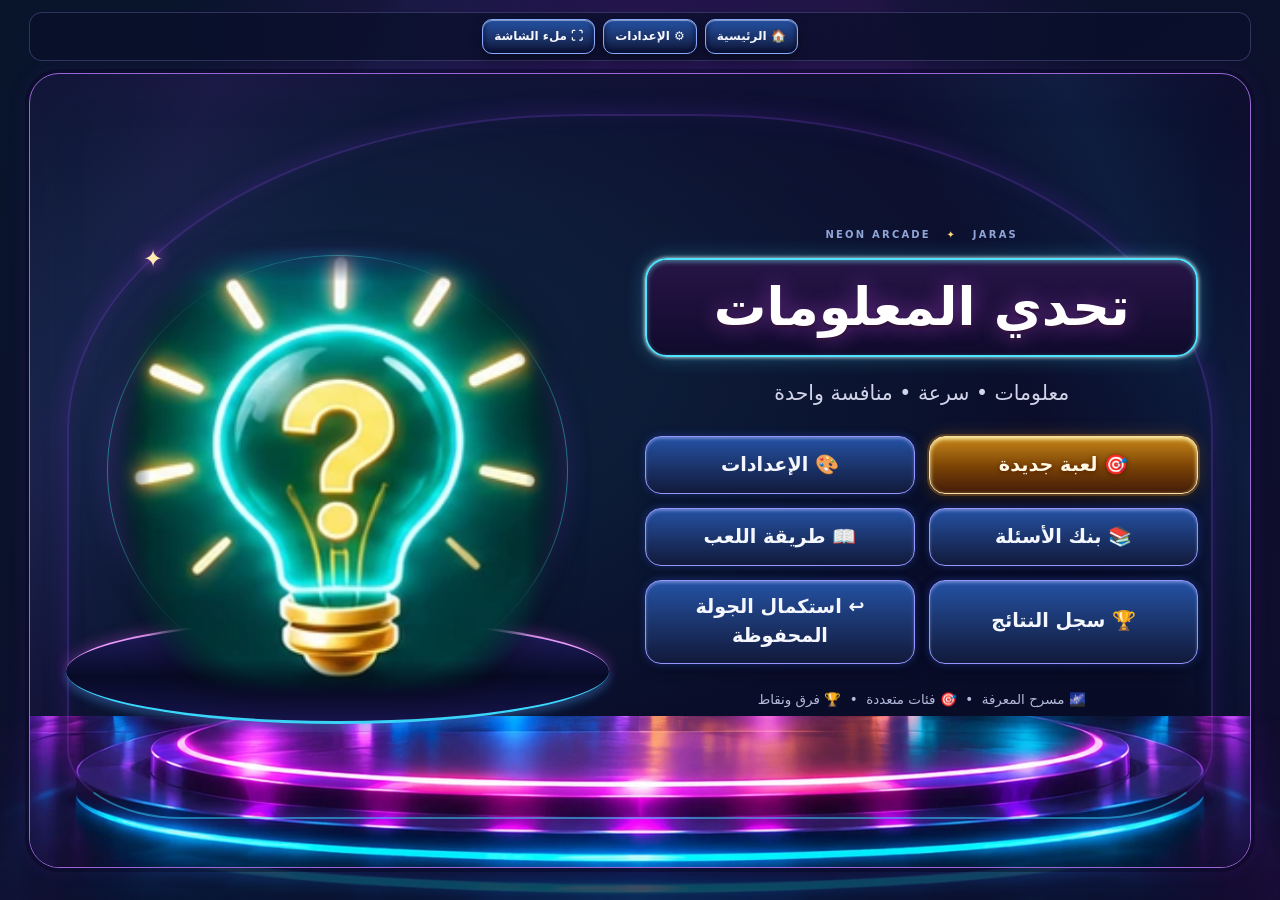
<file: trivia.html>
<!DOCTYPE html>
<html dir="rtl" lang="ar"><head><meta charset="utf-8"/><meta content="width=device-width,initial-scale=1" name="viewport"/><meta content="#08152b" name="theme-color"/><meta content="yes" name="apple-mobile-web-app-capable"/><meta content="black-translucent" name="apple-mobile-web-app-status-bar-style"/><meta content="تحدي المعلومات" name="apple-mobile-web-app-title"/><link href="./manifest.webmanifest" rel="manifest"/><link href="./icon-180.png" rel="apple-touch-icon"/><title>تحدي المعلومات V111 - فحص شامل وإصلاحات</title><style>
:root{--bg:#08152b;--panel:#142b4c;--btn:#2868cc;font-family:system-ui;color-scheme:dark;font-size:100%}*{box-sizing:border-box}body{margin:0;background:var(--bg);color:#f5f8ff}main{max-width:1150px;margin:auto;padding:16px}.hero{text-align:center;padding:20px 0}.hero h1{color:#ffd36e;font-size:clamp(27px,5vw,43px);margin:0}.muted{color:#bdcde6}.small{font-size:13px}.panel{background:var(--panel);border:1px solid #ffffff24;border-radius:18px;padding:20px;margin:14px 0}h2{margin-top:0}button,input,select{font:inherit;border-radius:11px;padding:12px}button{border:0;background:var(--btn);color:white;cursor:pointer;font-weight:700}button:disabled{opacity:.7;cursor:default}button.secondary{background:#355174}button.gold{background:#b9801d}button.danger{background:#a8394e}button.good{background:#13835e}button:hover:not(:disabled){filter:brightness(1.12)}input,select{background:#f4f7ff;color:#14223d;border:0;width:100%}input[type=color]{height:48px;padding:3px}input[type=checkbox]{width:auto}.hide{display:none!important}.row{display:flex;flex-wrap:wrap;gap:10px;align-items:center}.row>*{flex:1}.menu{display:grid;grid-template-columns:repeat(2,minmax(0,1fr));gap:12px}.menu button{min-height:95px}.wide{width:100%}.category-list{display:grid;grid-template-columns:repeat(auto-fit,minmax(155px,1fr));gap:9px}.choice{background:#ffffff12;border:2px solid #ffffff2c;padding:12px;border-radius:12px;display:flex;align-items:center;gap:8px}.choice.selected{border-color:#ffcf70}.teams,.settings{display:grid;grid-template-columns:repeat(auto-fit,minmax(165px,1fr));gap:12px}.teamcard{border:2px solid #ffffff30;border-radius:12px;padding:10px}.board{display:grid;grid-template-columns:repeat(3,minmax(0,1fr));gap:10px}.cat{background:#ffffff0b;border:1px solid #ffffff2c;padding:9px;border-radius:13px;text-align:center;min-width:0}.cat h3{font-size:clamp(12px,2vw,18px);min-height:42px}.cat button{width:100%;margin:4px 0;padding:11px 2px;font-size:clamp(15px,2.7vw,23px)}.cat button.claimed{opacity:1;border:2px solid #ffffffa8}.score{text-align:center;padding:14px;border-radius:12px;background:#ffffff13}.score strong{display:block;font-size:29px}.center{text-align:center}.question{max-width:850px;margin:15px auto;text-align:center}.question h2{font-size:clamp(22px,4vw,35px);line-height:1.6}.answer{color:#92efb5;font-size:25px;font-weight:800}.visual{font-size:75px;cursor:zoom-in}.visual img{max-width:100%;max-height:230px;object-fit:contain}.visual.zoomed img{max-height:70vh;max-width:95vw}.visual.zoomed{position:relative;z-index:10;background:#071426;padding:10px;border-radius:16px}.settings label{display:block}.nav{display:flex;flex-wrap:wrap;gap:8px;justify-content:center;margin:12px 0}.nav button{font-size:14px}.timer{font-size:34px;font-weight:800;color:#ffd36e}.hint{background:#ffffff10;padding:12px;border-radius:12px}.footer{text-align:center;color:#a9bbd4;font-size:12px;margin:20px}@media(max-width:520px){main{padding:8px}.panel{padding:12px}.board{gap:5px}.cat{padding:5px}.cat button{padding:9px 1px}.menu{gap:8px}}
.visual img{border-radius:12px;background:#fff;padding:8px}.panel button:focus-visible{outline:3px solid #ffce62} 
/* V7: category artwork and host-only admin controls */
.cat-icon{font-size:clamp(27px,4vw,43px);display:block;line-height:1.25;margin:6px auto 4px;filter:drop-shadow(0 3px 5px #0005)}
.cat h3{margin:4px 0 10px;min-height:48px;display:flex;align-items:center;justify-content:center;line-height:1.3}
.choice{transition:background .2s,border-color .2s}.choice .category-emoji{font-size:25px;flex-shrink:0}
.cat button:not(.claimed):hover{transform:translateY(-1px)}
#hostAdminBar{border:1px dashed #ffce6280}
#hostAdminBar:before{content:'🔒 أدوات المقدم';width:100%;color:#ffce62;font-weight:700;text-align:center}
@media(max-width:600px){.cat-icon{font-size:30px}.cat h3{font-size:12px;min-height:48px}.choice .category-emoji{font-size:22px}#hostAdminBar button{flex-basis:45%}}
</style><script>try{const v=JSON.parse(localStorage.getItem('jaras_global_settings')||'{}');if(v.motion===false)document.documentElement.classList.add('jaras-reduced-motion');if(v.sound===false){localStorage.setItem('khazna_sound_v8','off');localStorage.setItem('jaras_sound_muted','1');localStorage.setItem('jaras_champ_mute','1')}else if(v.sound===true){localStorage.setItem('khazna_sound_v8','on');localStorage.setItem('jaras_sound_muted','0');localStorage.setItem('jaras_champ_mute','0')}}catch(e){}</script><style>.jaras-reduced-motion *, .jaras-reduced-motion *:before,.jaras-reduced-motion *:after{animation:none!important;transition:none!important}</style><link rel="stylesheet" href="neon-stage.css?v=stage7b-images"><script src="neon-view.js?v=stage7b-images" defer></script><link rel="stylesheet" href="jaras-motion.css?v=motion01"><script src="jaras-motion.js?v=motion01" defer></script><link rel="stylesheet" href="jaras-category-art.css?v=approved56"><script defer src="jaras-category-art.js?v=approved56"></script><script defer src="jaras-announcer.js?v=approved"></script></head><body class="neon-app neon-trivia" data-neon-build="stage-7b"><main><nav class="nav"><button class="secondary" onclick="showPage('home')">🏠 الرئيسية</button><button class="secondary" onclick="showPage('settings')">⚙️ الإعدادات</button><button class="secondary" onclick="toggleFullscreen()">⛶ ملء الشاشة</button></nav>
<section id="home" class="neon-lobby"><div class="lobby-set" aria-hidden="true"></div><div class="lobby-copy"><div class="lobby-kicker">NEON ARCADE <span>✦</span> JARAS</div><h1 class="lobby-title">تحدي المعلومات</h1><p class="lobby-subtitle">معلومات • سرعة • منافسة واحدة</p><div class="lobby-actions"><button onclick="showPage('setup')">🎯 لعبة جديدة</button><button class="secondary" onclick="showPage('settings')">🎨 الإعدادات</button><button class="secondary" onclick="showPage('bank')">📚 بنك الأسئلة</button><button class="secondary" onclick="showPage('rules')">📖 طريقة اللعب</button><button class="secondary" onclick="showPage('records')">🏆 سجل النتائج</button><button class="secondary" onclick="resumeGame()">↩️ استكمال الجولة المحفوظة</button></div><p class="lobby-meta">🌌 مسرح المعرفة  •  🎯 فئات متعددة  •  🏆 فرق ونقاط</p></div><div class="lobby-art" aria-hidden="true"><div class="lobby-halo"></div><img src="[data-uri]" alt="" width="400" height="360"><div class="lobby-plinth"></div><span class="lobby-spark">✦</span></div></section>
<section class="panel hide" id="setup"><h2>🎯 اختر 6 فئات</h2><div class="category-list" id="categoryChoices"></div><p class="muted" id="selectionCount"></p><button class="secondary wide" onclick="randomSix()">🎲 اختيار 6 فئات عشوائياً</button><h2>👥 الفرق والألوان</h2><div class="teams" id="teamInputs"></div><p>لون الفريقين</p><select id="duoPalette" onchange="applyDuoPalette()"><option value="0">أحمر ضد أصفر</option><option selected="" value="1">أحمر ضد أزرق</option><option value="2">أزرق ضد وردي</option><option value="3">بنفسجي ضد برتقالي</option><option value="4">أخضر ضد أحمر</option><option value="5">سماوي ضد ذهبي</option></select><h3>🃏 اختر 3 مساعدات لكل فريق</h3><div class="teams" id="aidChoices"></div><p>الفريق الذي يبدأ</p><div class="row"><select id="starter"></select><button class="secondary" onclick="randomStarter()">🎲 قرعة</button></div><p id="status" style="color:#ffd36e"></p><button class="gold wide" onclick="startGame()">ابدأ اللعبة</button></section>
<section class="panel hide" id="settings"><h2>⚙️ إعدادات اللعبة</h2><div class="row"><button onclick="presetTheme('royal')">👑 ثيم ملكي</button><button onclick="presetTheme('light')">☀️ ثيم فاتح</button><button onclick="presetTheme('neon')">🌌 ثيم نيون</button></div><div class="settings"><label>لون الخلفية<input id="bgColor" oninput="applyTheme()" type="color" value="#08152b"/></label><label>لون البطاقات<input id="cardColor" oninput="applyTheme()" type="color" value="#142b4c"/></label><label>لون الأزرار<input id="btnColor" oninput="applyTheme()" type="color" value="#2868cc"/></label><label>الخط<select id="fontSelect" onchange="applyTheme()"><option value="system-ui">افتراضي</option><option value="Tahoma">Tahoma</option><option value="Arial">Arial</option><option value="Geeza Pro">Geeza Pro</option><option value="Noto Naskh Arabic">Noto Naskh Arabic</option><option value="Cairo">Cairo</option><option value="serif">تقليدي</option></select></label><label>حجم الخط<input id="fontSize" max="145" min="85" oninput="applyTheme()" type="range" value="100"/></label><label>مدة المؤقت بالثواني<select id="timerDuration" onchange="savePrefs()"><option value="0">بدون مؤقت</option><option value="15">15 ثانية</option><option value="30">30 ثانية</option><option value="45">45 ثانية</option><option value="60">60 ثانية</option></select></label><label>الصوت<select id="soundToggle" onchange="savePrefs()"><option value="on">تشغيل</option><option value="off">إيقاف</option></select></label><label>وضع المقدم<select id="hostToggle" onchange="savePrefs();refreshHostControls()"><option value="on">مفعّل (المقدم يتحكم)</option><option value="off">إيقاف</option></select></label><label>وقت الفريق الأول — يبدأ تلقائياً عند فتح السؤال<select id="time200" onchange="savePrefs()"><option value="0">بدون</option><option value="20">20 ثانية</option><option value="30">30 ثانية</option><option value="45">45 ثانية</option><option selected="" value="60">60 ثانية</option></select></label><label>وقت السرقة — يبدأ عند تحويل السؤال<select id="time400" onchange="savePrefs()"><option value="0">بدون</option><option selected="" value="10">10 ثوانٍ</option><option value="30">30 ثانية</option><option value="45">45 ثانية</option><option value="60">60 ثانية</option></select></label><label>وقت إضافي (غير مستخدم)<select id="time600" onchange="savePrefs()"><option value="0">بدون</option><option value="45">45 ثانية</option><option selected="" value="60">60 ثانية</option><option value="90">90 ثانية</option></select></label><label>سرقة السؤال<select id="stealToggle" onchange="savePrefs()"><option value="on">مفعّلة</option><option value="off">معطّلة</option></select></label></div><p class="small muted">تُحفظ إعدادات المظهر على هذا المتصفح. أدوات إدارة الجولة تظهر أسفل اللوحة فقط عند تفعيل وضع المقدم.</p></section>
<section class="panel hide" id="bank"><h2>📚 بنك الأسئلة</h2><p id="bankInfo"></p><p class="muted">صور شعارات الماركات تُحمّل من خدمة أيقونات المواقع عبر الإنترنت وقد لا تظهر بدون اتصال. صور المشاهير وشعارات الأندية تحتاج مراجعة وإضافة لاحقة.</p></section><section class="panel hide" id="rules"><h2>📖 طريقة اللعب</h2><p>اختاروا 6 فئات و2–4 فرق. لكل فئة سؤالان من كل مستوى: 200 و400 و600. الفريق صاحب الدور يختار السؤال، ويمكن تشغيل مؤقت. عند الإجابة الصحيحة يحصل الفريق على النقاط؛ وعند الخطأ يمكن لفريق آخر سرقتها إذا كانت السرقة مفعّلة. الخانة تتلون بلون الفريق الذي اختار السؤال، حتى إذا أخطأ، مع علامة ✕. صاحب أعلى مجموع يفوز.</p></section><section class="panel hide" id="records"><h2>🏆 سجل النتائج</h2><div id="recordsList"></div></section>
<section class="panel hide center" id="vsScreen"><h2>⚔️ مواجهة الفريقين</h2><div class="teams" id="vsNames"></div><h2 id="vsStarter"></h2><button class="gold wide" onclick="enterMatch()">ابدأ المنافسة</button></section><section class="hide" id="game"><div class="panel"><h2 class="center" id="turnInfo"></h2><div class="teams" id="scoreboard"></div><p class="center muted" id="progress"></p></div><div class="panel" id="boardPanel"><div class="row"><button class="secondary" onclick="setBoardLayout(3)">▦ 3 أعمدة</button><button class="secondary" onclick="setBoardLayout(2)">▤ عمودان</button></div><div class="board" id="board"></div></div><div class="panel question hide" id="questionPanel"><p class="muted" id="qmeta"></p><div class="visual hide" id="visual" onclick="this.classList.toggle('zoomed')" title="اضغط لتكبير الصورة"></div><h2 id="qtext"></h2><div class="timer" id="clock"></div><p class="hint" id="phaseLabel">وقت الفريق الأول</p><div class="row"><button class="secondary" onclick="beginSteal()">⚡ بدء وقت السرقة (10 ثوانٍ)</button><button class="secondary" onclick="undoLast()">↶ تراجع عن آخر نتيجة</button></div><div class="row" id="powerTools"></div><p class="small muted" id="powerHint"></p><div class="row"><button class="secondary" onclick="pauseTimer()">⏸ إيقاف / متابعة</button><button class="secondary" onclick="restartTimer()">↻ إعادة المؤقت</button></div><p class="hint" id="ownerLabel"></p><button class="gold wide" id="revealBtn" onclick="revealAnswer()">👁️ إظهار الإجابة</button><div class="hide" id="answerSection"><p class="muted">الإجابة الصحيحة</p><p class="answer" id="answerText"></p><p class="small muted">🔒 للمقدم: لا تكشف الإجابة أمام الفرق إلا بعد انتهاء الوقت. وضع المقدم على نفس الشاشة ليس شاشة منفصلة آمنة.</p><div class="row" id="awardButtons"></div><p class="small muted" id="stealHint"></p><button class="danger wide" onclick="award(-1)">✕ لا أحد جاوب صح</button></div><button class="secondary" onclick="closeQuestion()">رجوع بدون احتساب</button></div><div class="panel hide center" id="result"></div><div class="panel hide center" id="goldPanel"><h2>🌟 الجولة الذهبية</h2><p>سؤال نهائي واحد لكل الفرق. كل فريق يختار مراهنته (0 أو 200 أو 400 أو 600) من نقاطه الحالية، ثم يكشف المقدم السؤال. الفريق الصحيح يكسب رهانه والخاطئ يخسره.</p><div class="teams" id="goldBets"></div><button class="gold wide" id="goldStart" onclick="showGoldenQuestion()">إظهار السؤال الذهبي</button><div class="hide" id="goldQuestion"><h2><span id="goldPrompt"></span></h2><button onclick="document.getElementById('goldAnswer').classList.remove('hide')">كشف الإجابة</button><div class="hide" id="goldAnswer"><h3 id="goldSolution"></h3><div class="teams" id="goldVerdicts"></div><button class="gold wide" onclick="finishGolden()">اعتماد النتائج وإعلان الفائز</button></div></div></div><div class="panel hide" id="hostAdminBar"><h3>🎛️ أدوات المقدم</h3><div class="row"><button class="secondary" onclick="manualPoints()">✏️ تعديل النقاط</button><button class="secondary" onclick="showActivity()">📜 سجل الحركات</button><button class="secondary" onclick="setHostPin()">🔒 رمز المقدم</button></div><div class="hint hide" id="activityPanel"></div><button class="danger wide" id="endGameButton" onclick="endGameNow()">🏁 إنهاء اللعبة</button><div class="row"><button class="gold" onclick="nextRound()">🔄 جولة جديدة</button><button class="secondary" onclick="backToSetup()">تغيير الفئات والفرق</button><button class="secondary" onclick="undoLast()">↶ تراجع عن آخر نتيجة</button><button class="danger" onclick="resetHistory()">تصفير سجل الأسئلة</button></div></div></section><p class="footer">نسخة V1.5.6: تحديث يدوي وحفظ المباراة • تحسين واجهة الفريقين • إصلاح الجغرافيا وألعاب الرعب وفحص الفهارس • فئات مصورة • لا تنشر قبل الاعتماد • تعمل كملف HTML واحد • لا تُرفع تلقائياً إلى Netlify</p></main><script>const FACTS={"🍥 أنميات":[["في ناروتو، من ابتكر تقنية الراسينغان؟","ميناتو ناميكازي"],["ما اسم القرية التي ينتمي إليها ناروتو؟","كونوها"],["ما اسم عين ساسكي التي يوقظها في نهاية حرب النينجا الرابعة إلى جانب الشارينغان؟","الرينغان"],["في ون بيس، ما اسم البحر الذي بدأ فيه لوفي رحلته؟","إيست بلو (البحر الشرقي)"],["ما اسم سفينة قبعة القش الأولى؟","غوينغ ميري"],["ما الاسم الحقيقي لفاكهة الشيطان التي تناولها لوفي، كما كُشف لاحقاً في القصة؟","هيتو هيتو نو مي نموذج نيكا"],["في ديث نوت، ما اسم والد لايت ياغامي الذي يقود فريق التحقيق الياباني في قضية كيرا؟","سويتشيرو ياغامي"],["في ديث نوت، ما الاسم الحقيقي للشخصية المعروفة باسم نير (Near)؟","نيت ريفر (Nate River)"],["في ديث نوت، ما الاسم المستعار لخليفة إل الذي يواصل التحقيق في كيرا؟","نير (Near)"],["في هجوم العمالقة، ما اسم الفرقة العسكرية التي تتولى الاستكشاف خارج الأسوار؟","فيلق الاستطلاع"],["في هجوم العمالقة، من كان يحمل قوة العملاق المهاجم قبل غريشا ييغر؟","إيرين كروغر"],["ما اسم الهومونكولوس الذي يتخفى في شخصية الملك برادلي في Fullmetal Alchemist: Brotherhood؟","راث (الغضب)"],["ما اسم أخ إدوارد إلريك؟","ألفونس إلريك"],["في دراغون بول، ما اسم المعلم الذي درّب غوكو وكريلين في طفولتهما؟","المعلم روشي (كاميه سينين)"],["في دراغون بول، ما اسم الشخصية الناتجة عن اندماج غوتين وترانكس باستخدام رقصة الاندماج؟","غوتينكس"],["في ديمون سلاير، ما اسم الشيطان صاحب الرتبة العليا الأولى من الأقمار الاثني عشر؟","كوكوشيبو"],["في ديمون سلاير، من هو الشيطان الذي حوّل نيزوكو إلى شيطانة؟","موزان كيبوتسوجي"],["في هنتر × هنتر، ما اسم الاختبار الذي يخوضه غون في بداية القصة؟","اختبار الصيادين"],["ما اسم صديق غون ذو الشعر الأبيض؟","كيلوا زولديك"],["في جوجوتسو كايسن، ما اسم توسعة المجال التي يستخدمها ساتورو غوجو؟","الفراغ اللانهائي (Unlimited Void)"],["ما اسم الطبيب الذي علّم تشوبر الطب في ون بيس؟","الدكتورة كوريها"],["في ون بيس، ما اسم أخ لوفي بالتبني الذي أصبح عضواً بارزاً في الجيش الثوري؟","سابو"],["في ديث نوت، ما الاسم الذي يُطلق على مجموعة الشرطة اليابانية المكلفة بالتحقيق في قضية كيرا بقيادة سويتشيرو ياغامي؟","فريق التحقيق في قضية كيرا (Kira Task Force)"],["في ديث نوت، ما اسم الشينيغامي الذي صاحب ميسا أماني وحاول حمايتها؟","ريم"],["ما اسم الهاشيرا الذي يستخدم تنفس الماء في ديمون سلاير؟","غيو توميوكا"],["في Fullmetal Alchemist: Brotherhood، ما اسم البلد الذي جاء منه لين ياو؟","شينغ"],["في ون بيس، ما اسم سفينة قبعة القش التي حلّت محل غوينغ ميري؟","ثاوزند ساني (Thousand Sunny)"],["في ناروتو، ما اسم التقنية التي استخدمها ميناتو لنقل هجوم الكيوبي بعيداً عن القرية؟","تقنية إله الرعد الطائر (هيراِيشين)"],["في بليتش، ما الاسم الكامل لنسخة البانكاي الأولى الخاصة بإيتشيغو كوروساكي؟","تينسا زانغيتسو"],["من هو قائد فيلق الاستطلاع قبل هانجي في هجوم العمالقة؟","إروين سميث"]],"🌍 جغرافيا":[["ما أكبر قارة مساحة؟","آسيا"],["ما اسم القارة التي تقع فيها دولة سورينام؟","أمريكا الجنوبية"],["ما اسم المحيط الذي تقع فيه جزر المالديف؟","المحيط الهندي"],["ما أعلى جبل فوق مستوى البحر؟","إيفرست"],["ما أكبر صحراء حارة؟","الصحراء الكبرى"],["في أي قارة تقع الأرجنتين؟","أمريكا الجنوبية"],["في أي دولة تقع مدينة مراكش؟","المغرب"],["في أي دولة تقع مدينة كيوتو؟","اليابان"],["في أي قارة تقع كينيا؟","أفريقيا"],["ما المحيط شرق أفريقيا؟","المحيط الهندي"],["ما الدولة التي تضم دلتا نهر الميكونغ؟","فيتنام"],["ما اسم البحر الذي يفصل إيطاليا عن شبه جزيرة البلقان؟","البحر الأدرياتيكي"],["في أي دولة يقع جبل كليمنجارو؟","تنزانيا"],["ما الدولة التي تقع فيها شلالات إيغوازو على حدودها مع البرازيل؟","الأرجنتين"],["ما اسم الخليج الذي تقع عليه مدينة الدوحة؟","الخليج العربي"],["ما اسم أكبر بحيرة في أفريقيا من حيث المساحة؟","بحيرة فيكتوريا"],["في أي قارة تقع دولة غيانا؟","أمريكا الجنوبية"],["ما الدولة التي تقع فيها مدينة مومباي؟","الهند"],["ما اسم النهر الذي يمر بمدينة لندن؟","التايمز"],["ما اسم البحر الذي يفصل أوروبا عن أفريقيا عند سواحل الجزائر؟","البحر المتوسط"],["ما اسم الجبل البركاني الشهير قرب نابولي؟","فيزوف"],["ما الدولة التي تقع فيها مدينة كيب تاون؟","جنوب أفريقيا"],["ما اسم المضيق الذي يفصل ماليزيا عن جزيرة سومطرة؟","مضيق ملقا"],["ما الدولة التي تضم مدينة لاهور؟","باكستان"],["ما اسم السلسلة الجبلية التي تفصل إسبانيا عن فرنسا؟","جبال البرانس"],["ما اسم المحيط الذي تطل عليه سواحل تشيلي الغربية؟","المحيط الهادئ"],["في أي دولة تقع مدينة ميديلين؟","كولومبيا"],["ما اسم البحيرة المرتفعة الواقعة بين بيرو وبوليفيا؟","تيتيكاكا"],["ما اسم البحر الذي تقع عليه مدينة جدة؟","البحر الأحمر"],["ما اسم شبه الجزيرة التي تقع فيها النرويج والسويد؟","شبه الجزيرة الإسكندنافية"],["ما المضيق بين المغرب وإسبانيا؟","مضيق جبل طارق"],["في أي دولة تقع مدينة سمرقند؟","أوزبكستان"],["ما البحر الواقع بين السعودية والسودان؟","البحر الأحمر"],["ما أكبر جزيرة في العالم إذا استثنينا القارات؟","غرينلاند"],["في أي مدينة سودانية يلتقي النيل الأبيض بالنيل الأزرق؟","الخرطوم"],["ما الدولة التي تضم مدينة تيمبوكتو؟","مالي"],["ما اسم أطول سلسلة جبال قارية في العالم؟","جبال الأنديز"],["ما اسم المضيق الذي يصل البحر الأحمر بخليج عدن؟","باب المندب"],["في أي قارة تقع صحراء أتاكاما؟","أمريكا الجنوبية"],["ما اسم أكبر شبه جزيرة في العالم؟","شبه الجزيرة العربية"],["ما اسم النهر الذي يشكل جزءاً من الحدود بين المكسيك والولايات المتحدة؟","ريو غراندي"],["ما اسم أعلى قمة في جبال الأطلس بالمغرب؟","جبل توبقال"],["ما الدولة التي تقع فيها منطقة كابادوكيا؟","تركيا"],["ما اسم البحر الذي يقع شرق شبه جزيرة كوريا؟","بحر اليابان (البحر الشرقي)"],["ما اسم السلسلة الجبلية الممتدة من غرب كندا إلى ولاية نيو مكسيكو الأمريكية؟","جبال روكي"],["ما اسم النهر الذي يصب في البحر الأسود ويعبر فيينا وبودابست؟","الدانوب"],["ما اسم الدولة التي تضم جزيرة زنجبار؟","تنزانيا"],["ما اسم الصحراء التي تمتد عبر منغوليا وشمال الصين؟","صحراء غوبي"],["ما اسم المضيق الذي يفصل إندونيسيا عن سنغافورة عند جزيرة باتام؟","مضيق سنغافورة"],["ما اسم أكبر جزيرة في البحر المتوسط؟","صقلية"],["ما اسم الدولة التي تضم منطقة ترانسلفانيا؟","رومانيا"],["ما اسم الهضبة التي تشغل جزءاً كبيراً من جنوب الهند؟","هضبة الدكن"],["ما اسم النهر الذي تتفرع دلتا مصر منه إلى فرعي رشيد ودمياط؟","النيل"],["ما اسم البحر الواقع بين شمال أستراليا وجنوب غينيا الجديدة؟","بحر أرافورا"],["ما اسم القمة الأعلى في اليابان؟","جبل فوجي"],["ما اسم التيار البحري الدافئ الذي يؤثر في مناخ غرب أوروبا؟","تيار الخليج"],["ما اسم الدولة التي تقع فيها بحيرة بليد؟","سلوفينيا"],["ما اسم المضيق الذي يصل البحر الأسود ببحر مرمرة؟","البوسفور"],["ما اسم الجزيرة الأكبر في أرخبيل هاواي؟","جزيرة هاواي الكبرى"],["ما اسم البحر الواقع بين إيطاليا وجزيرتي كورسيكا وسردينيا؟","البحر التيراني"],["ما اسم القمة التي تُعد الأعلى في الأمريكتين وتقع بالأرجنتين؟","أكونكاغوا"],["ما البحر الموجود في شمال المحيط الأطلسي ولا تحيط به سواحل برية؟","بحر سارجاسو"],["ما اسم أعمق نقطة معروفة في المحيطات؟","تشالنجر ديب في خندق ماريانا"],["ما اسم الهضبة المرتفعة التي تمتد عبر أجزاء من بوليفيا وبيرو في جبال الأنديز؟","ألتيبلانو (هضبة الأنديز)"],["ما اسم المضيق الذي يفصل جزيرة سخالين عن البر الآسيوي؟","مضيق تارتاري"],["ما اسم المضيق الذي يفصل جزيرة نيوزيلندا الشمالية عن الجنوبية؟","مضيق كوك"],["ما اسم الجزيرة اليابانية التي يقع عليها جبل فوجي؟","هونشو"],["ما اسم التيار البحري البارد المؤثر في ساحل بيرو؟","تيار همبولت"],["ما اسم النظام الجيولوجي الذي يضم الصدع الإثيوبي والصدع الكيني؟","نظام صدع شرق أفريقيا"],["ما اسم البحيرة الواقعة على الحدود بين بيرو وبوليفيا وتشتهر بالملاحة على ارتفاع شاهق؟","تيتيكاكا"],["ما اسم النهر الذي يصب في بحيرة بايكال ويُعد أكبر روافدها؟","سيلينغا"],["ما اسم النهر الرئيسي الذي يصرف مياه حوض الكونغو إلى الأطلسي؟","نهر الكونغو"],["ما اسم المضيق الذي يفصل تسمانيا عن البر الأسترالي؟","مضيق باس"],["ما اسم الجبل الأعلى في القارة القطبية الجنوبية؟","جبل فينسون"],["ما اسم الممر الجبلي الواقع على الحدود بين نيبال والصين قرب إيفرست؟","نانغبا لا"],["ما اسم النهر الذي يشكل جزءاً كبيراً من الحدود بين ألمانيا وبولندا؟","نهر أودر"],["ما اسم البحر الذي يقع شمال سيبيريا بين بحري كارا وشرق سيبيريا؟","بحر لابتيف"],["ما اسم التيار البحري البارد الذي يمر قرب الساحل الغربي لجنوب أفريقيا؟","تيار بنغيلا"],["ما اسم أعلى قمة في سلسلة جبال القوقاز؟","جبل إلبروس"],["ما اسم المضيق الفاصل بين جزيرتي هونشو وهوكايدو اليابانيتين؟","مضيق تسوغارو"],["ما اسم البحيرة المالحة التي تقع بين كازاخستان وأوزبكستان وتقلصت بشدة؟","بحر آرال"],["ما اسم السلسلة الجبلية الممتدة بين البحر الأسود وبحر قزوين؟","جبال القوقاز"],["ما اسم المضيق الذي يفصل جزيرة أرض النار عن البر الرئيسي لأمريكا الجنوبية؟","مضيق ماجلان"],["ما اسم الصحراء الساحلية الواقعة في ناميبيا؟","صحراء ناميب"],["ما اسم المضيق الذي يفصل جزيرة مدغشقر عن البر الأفريقي؟","قناة موزمبيق"],["ما اسم السلسلة الجبلية في ألاسكا التي تضم قمة دينالي؟","سلسلة ألاسكا"],["ما اسم الخليج الذي يقع بين جزيرة بافن وغرينلاند؟","خليج بافن"],["ما اسم النهر الذي يصب في بحر قزوين ويُعد الأطول في أوروبا؟","الفولغا"],["ما اسم التيار البارد الذي يمر بمحاذاة الساحل الغربي لأمريكا الشمالية؟","تيار كاليفورنيا"],["ما اسم البحيرة الواقعة بين مالاوي وموزمبيق وتنزانيا؟","بحيرة ملاوي"]],"🧠 أسئلة متنوعة":[["ما اسم السنة التي تضم 366 يوماً، وما سبب إضافة يوم إليها؟","السنة الكبيسة؛ لمواءمة السنة التقويمية مع السنة الشمسية"],["ما اسم الحد الفاصل في الثقب الأسود الذي لا يستطيع الضوء تجاوزه إلى الخارج؟","أفق الحدث"],["ما الرمز الكيميائي للذهب؟","Au"],["ما الرمز الكيميائي للفضة؟","Ag"],["ما اسم الحد الفاصل الذي تنغرز عنده صفيحة تكتونية تحت أخرى؟","منطقة الاندساس"],["ما اسم الجسيم الذي ينقل التفاعل الكهرومغناطيسي في النموذج القياسي؟","الفوتون"],["ما اسم الصمام الذي يفصل الأذين الأيسر عن البطين الأيسر في قلب الإنسان؟","الصمام التاجي (الميترالي)"],["ما أصغر عدد أولي مكوّن من رقمين؟","11"],["من رسم الموناليزا؟","ليوناردو دا فينشي"],["ما اللغة الرسمية للبرازيل؟","البرتغالية"],["ما عملة اليابان؟","الين"],["من كتب رواية البؤساء؟","فيكتور هوغو"],["ما الآلة التي تقيس الضغط الجوي؟","البارومتر"],["كم عدد الأقطار في مضلع سداسي محدب؟","9 أقطار"],["ما اسم المبدأ الذي يمنع إلكترونين في الذرة الواحدة من امتلاك الأعداد الكمومية الأربعة نفسها؟","مبدأ استبعاد باولي"],["ما اسم النظير المستقر للكربون الذي يحتوي على سبعة نيوترونات؟","الكربون-13"],["ما اسم ظاهرة تكوّن صور مكبرة أو متعددة لمصدر بعيد بسبب جاذبية جرم أمامه؟","العدسة الجاذبية"],["ما العنصر الأكثر وفرة في الكون؟","الهيدروجين"],["ما اسم أقرب نجم إلى الشمس خارج المجموعة الشمسية؟","بروكسيما قنطورس"],["من وضع قوانين الحركة الثلاثة؟","إسحاق نيوتن"],["ما أصغر كوكب في المجموعة الشمسية؟","عطارد"],["ما اسم العالم الذي اكتشف الإلكترون عبر تجارب الأشعة المهبطية عام 1897؟","جوزيف جون طومسون"],["ما اسم المركّب الكيميائي الذي صيغته NaHCO₃ ويُستخدم في الخَبز؟","بيكربونات الصوديوم"],["ما سرعة جسم يقطع 270 كيلومتراً خلال 3 ساعات بسرعة ثابتة؟","90 كيلومتراً في الساعة"],["ما اسم العلاقة التي تربط بين pH وpOH في الماء عند 25 درجة مئوية؟","مجموع pH وpOH يساوي 14"],["ما اسم أكبر قمر طبيعي في المجموعة الشمسية؟","غانيميد"],["ما اسم الوحدة الدولية لقياس المحاثة الكهربائية؟","الهنري"],["ما مجموع الزوايا الداخلية لمضلع خماسي بسيط؟","540 درجة"],["ما اسم العالم الذي صاغ مبدأ عدم اليقين في ميكانيكا الكم؟","فيرنر هايزنبرغ"],["ما اسم المقياس المستخدم لوصف قوة الزلزال اعتماداً على العزم الزلزالي؟","مقياس مقدار العزم (Mw)"],["ما الغاز الذي تمتصه النباتات في البناء الضوئي؟","ثاني أكسيد الكربون"],["ما اسم أكبر عظمة في جسم الإنسان؟","عظم الفخذ"],["ما الجهاز المستخدم لقياس درجة الحرارة؟","الترمومتر"],["ما العنصر الكيميائي الذي رمزه Fe؟","الحديد"],["ما اسم الطبقة الخارجية الصلبة للأرض؟","القشرة الأرضية"],["كم عدد حجرات قلب الإنسان؟","أربع حجرات"],["ما القارة التي تقع فيها دولة تشيلي؟","أمريكا الجنوبية"],["من مؤلف مسرحية هاملت؟","ويليام شكسبير"],["ما اسم عملية تحول الماء من سائل إلى غاز؟","التبخر"],["ما الحيوان الثديي الذي يستطيع الطيران الحقيقي؟","الخفاش"],["ما اسم التسارع التقريبي للجاذبية الأرضية عند سطح البحر؟","9.8 متر لكل ثانية مربعة"],["ما مجموع الزوايا الداخلية للمثمن؟","1080 درجة"],["ما اسم الجهاز الذي يسجل الزلازل؟","راسم الزلازل (السيزموغراف)"],["أي كوكب يشتهر بحلقاته الواضحة؟","زحل"],["ما المادة الأساسية التي تصنع منها الألواح الزجاجية التقليدية؟","الرمل الغني بالسيليكا"],["ما العضو الذي ينتج الإنسولين في جسم الإنسان؟","البنكرياس"],["ما اسم الخط الوهمي الذي يقسم الأرض إلى نصفين شمالي وجنوبي؟","خط الاستواء"],["ما أكبر محيط على سطح الأرض؟","المحيط الهادئ"],["ما اسم التحول المباشر من الحالة الصلبة إلى الغازية؟","التسامي"],["ما المعدن السائل عند درجة حرارة الغرفة عادةً؟","الزئبق"],["من رسم لوحة ليلة النجوم الشهيرة؟","فنسنت فان غوخ"],["ما الوحدة الأساسية لقياس شدة التيار الكهربائي؟","الأمبير"],["كم مجموع الزوايا الداخلية لمثلث قائم الزاوية؟","180 درجة"],["ما اللغة الأصلية التي كُتبت بها رواية دون كيخوته؟","الإسبانية"],["ما الكوكب الذي يُعرف بتوأم الأرض من حيث الحجم تقريباً؟","الزهرة"],["ما العضو المسؤول أساساً عن تنقية الدم وإنتاج البول؟","الكليتان"],["ما اسم أصغر وحدة بنائية في الكائنات الحية؟","الخلية"],["أي بحر يفصل شبه الجزيرة العربية عن شمال شرق أفريقيا؟","البحر الأحمر"],["ما اسم الجهاز الذي يقيس سرعة الرياح؟","مقياس شدة الريح (الأنيمومتر)"],["ما اسم ظاهرة انقسام الضوء الأبيض إلى ألوانه؟","التشتت"],["ما اسم أطول عصب في جسم الإنسان؟","العصب الوركي"],["ما نوع المثلث الذي تتساوى أضلاعه الثلاثة؟","مثلث متساوي الأضلاع"],["أي مدينة إيطالية اشتهرت تاريخياً بقنواتها المائية؟","البندقية"],["ما اسم الطبقة الغازية التي تحيط بالأرض؟","الغلاف الجوي"],["ما اسم العنصر الكيميائي الذي رمزه Cu؟","النحاس"],["ما اسم وحدة قياس المقاومة الكهربائية؟","الأوم"],["ما العدد الذري لعنصر الأكسجين؟","8"],["ما اسم العلم الذي يدرس الأحافير؟","علم الحفريات"],["أي عضو في الإنسان يحتوي على الحويصلات الهوائية؟","الرئتان"],["ما اسم تغير اتجاه الضوء عند انتقاله بين وسطين؟","الانكسار"],["ما اسم البروتين الذي ينقل الأكسجين في خلايا الدم الحمراء؟","الهيموغلوبين"],["ما اسم العالم الذي وضع نظام التسمية الثنائية للكائنات؟","كارل لينيوس"],["ما اسم الوحدة الدولية لقياس التردد؟","الهرتز"],["ما العنصر الذي عدده الذري 17؟","الكلور"],["ما اسم الحد الفاصل بين القشرة الأرضية والوشاح؟","انقطاع موهوروفيتش (موهو)"],["ما اسم العملية التي تحول فيها البكتيريا النيتروجين الجوي إلى مركبات قابلة للاستعمال حيوياً؟","تثبيت النيتروجين"],["ما اسم أقرب مجرة حلزونية كبيرة إلى درب التبانة؟","مجرة أندروميدا"],["ما اسم المركب الكيميائي الذي صيغته CaCO3؟","كربونات الكالسيوم"],["ما اسم الشريان الذي يحمل الدم من البطين الأيمن إلى الرئتين؟","الشريان الرئوي"],["ما اسم الظاهرة التي تجعل السماء زرقاء بسبب تشتت الضوء؟","تشتت رايلي"],["في أي قرن نُشرت رواية فرانكنشتاين لأول مرة عام 1818؟","القرن التاسع عشر"],["ما اسم العظم الذي يصل عظم القص بالكتف؟","الترقوة"],["ما اسم الوحدة الدولية لقياس الشحنة الكهربائية؟","الكولوم"],["ما اسم المبدأ الذي ينص على أن ضغط السائل المحصور ينتقل بالتساوي في جميع الاتجاهات؟","مبدأ باسكال"],["ما اسم أصغر وحدة من العنصر تحتفظ بخصائصه الكيميائية؟","الذرة"],["في أي محيط تقع جزر المالديف؟","المحيط الهندي"],["ما اسم المادة الوراثية في معظم الكائنات الحية؟","الحمض النووي DNA"],["ما اسم الجزء من الدماغ المسؤول أساساً عن تنسيق الحركة والتوازن؟","المخيخ"],["ما اسم الجهاز الذي يقيس الرطوبة النسبية؟","الهيغرومتر"],["من صاحب لوحة إصرار الذاكرة التي تصور ساعات ذائبة؟","سلفادور دالي"],["ما اسم مقياس درجة الحرارة الذي يبدأ عند الصفر المطلق؟","كلفن"],["ما اسم العالم الذي اكتشف البنسلين عام 1928؟","ألكسندر فليمنغ"],["ما اسم الكوكب الذي يستغرق أطول فترة للدوران حول الشمس من الكواكب الثمانية؟","نبتون"],["ما اسم الرابطة الناتجة عن مشاركة الذرات إلكترونات؟","الرابطة التساهمية"],["ما اسم العصب القحفي المسؤول أساساً عن حاسة الشم؟","العصب الشمي"],["ما اسم العملية التي تُنتج فيها الخلايا طاقة ATP باستخدام الأكسجين؟","التنفس الخلوي الهوائي"],["ما اسم أول قمر صناعي أطلقه الإنسان عام 1957؟","سبوتنيك 1"],["ما اسم العضية المسؤولة عن تصنيع البروتين في الخلية؟","الريبوسوم"],["ما اسم المقياس الذي يقيس صلابة المعادن بالخدش؟","مقياس موهس"],["ما اسم الموجات الزلزالية التي لا تنتقل في السوائل؟","موجات القص S"],["ما اسم الشكل الهندسي الذي له 12 وجهاً خماسياً منتظماً؟","اثنا عشري الوجوه المنتظم"],["ما اسم العلم الذي يدرس توزيع الكائنات الحية جغرافياً؟","الجغرافيا الحيوية"],["ما اسم الإنزيم الموجود في اللعاب الذي يبدأ هضم النشا؟","الأميلاز اللعابي"],["ما اسم العملية التي تفقد فيها النباتات الماء بخاراً عبر الأوراق؟","النتح"],["ما اسم أول امرأة فازت بجائزة نوبل؟","ماري كوري"],["ما اسم الطبقة التي تقع بين الوشاح واللب الداخلي للأرض؟","اللب الخارجي"],["ما اسم الجهاز الذي يفصل الضوء إلى أطواله الموجية لتحليله؟","المطياف"],["ما اسم الفيتامين الذي يساعد على تخثر الدم طبيعياً؟","فيتامين K"],["ما اسم العنصر الذي رمزه W؟","التنغستن"],["ما اسم الشاعر الذي ألف ملحمة الإنيادة الرومانية؟","فرجيل"],["ما اسم الإنزيم الذي يربط شظايا أوكازاكي أثناء تضاعف DNA؟","إنزيم ربط DNA (DNA ligase)"],["ما اسم الحد الجيولوجي الفاصل بين الوشاح واللب الخارجي؟","انقطاع غوتنبرغ"],["ما اسم الجسيم الحامل للقوة النووية الشديدة بين الكواركات؟","الغلوون"],["ما اسم أول عنصر اصطناعي اكتُشف وكان عدده الذري 43؟","التكنيشيوم"],["ما اسم المبدأ الذي ينص على أن دالة الموجة تتطور وفق معادلة في ميكانيكا الكم؟","معادلة شرودنغر"],["ما اسم الوحدة الدولية لقياس التدفق المغناطيسي؟","الويبر"],["ما اسم العالم الذي اكتشف دورة حمض الستريك المعروفة باسمه؟","هانس كريبس"],["ما اسم نوع RNA الذي ينقل الأحماض الأمينية إلى الريبوسوم؟","الرنا الناقل tRNA"],["ما اسم أول مركبة هبطت هبوطاً سلساً على سطح القمر عام 1966؟","لونا 9"],["ما اسم البنية البروتينية التي تنظم التفاف DNA حولها في الكروماتين؟","الهستونات"],["ما اسم قانون الإشعاع الذي يربط القدرة الإشعاعية الكلية بدرجة الحرارة المطلقة للقوة الرابعة؟","قانون ستيفان بولتزمان"],["ما اسم المقياس الفلكي الذي يقارن سطوع النجوم كما يُرى من الأرض؟","القدر الظاهري"],["ما اسم الطبقة الداخلية من الطبقات الجنينية الثلاث التي يتكون منها بطانة الأمعاء؟","الأديم الباطن"],["ما اسم معدن السيليكات الذي تبلغ صلابته 7 على مقياس موهس؟","الكوارتز"],["ما اسم العالم الذي اكتشف البوزيترون عام 1932؟","كارل أندرسون"],["ما اسم القمر الذي يدور حول نبتون في مدار تراجعي وهو الأكبر له؟","تريتون"],["ما اسم العملية التي تتبادل فيها الكروموسومات المتماثلة أجزاءً خلال الانقسام المنصف؟","العبور الوراثي"],["ما اسم المبدأ الذي يربط تغير الفيض المغناطيسي بالقوة الدافعة الكهربائية المستحثة؟","قانون فاراداي للحث"],["ما اسم البروتين الذي يُكوّن الخيوط الدقيقة في الهيكل الخلوي؟","الأكتين"],["ما اسم الجهاز الذي يستخدم لتحديد التركيب البلوري عبر حيود الأشعة السينية؟","مقياس حيود الأشعة السينية"],["ما اسم أول مسبار دخل مدار عطارد عام 2011؟","ميسنجر MESSENGER"],["ما اسم التفاعل الذي يحول النيتروجين العضوي إلى أمونيا في دورة النيتروجين؟","الأمونفة"],["ما اسم مركز التفاعل في النظام الضوئي الثاني الذي يمتص الضوء عند 680 نانومتراً؟","P680"],["ما اسم العالم الذي اقترح نظرية الانجراف القاري عام 1912؟","ألفريد فيغنر"],["ما اسم الوحدة المشتقة لقياس الحث المغناطيسي في النظام الدولي؟","التسلا"],["ما اسم المركب ذو الصيغة C6H6 الذي يُعد أبسط الهيدروكربونات العطرية؟","البنزين"],["ما اسم الغدة التي تفرز هرمون الميلاتونين أساساً؟","الغدة الصنوبرية"],["ما اسم الطريقة الهندسية لتقدير مسافة النجوم القريبة من تغير موقعها الظاهري؟","اختلاف المنظر النجمي (البارالاكس)"],["ما اسم العضية التي تحتوي على إنزيمات تفكيك المواد داخل الخلية الحيوانية؟","الليسوسوم (الجسيم الحال)"],["ما اسم النظير المشع للكربون المستخدم لتأريخ المواد العضوية؟","الكربون-14"],["ما اسم حد الكتلة التقريبي لقزم أبيض مستقر الذي يحمل اسم عالم هندي؟","حد تشاندراسيخار"],["ما اسم النسيج النباتي الذي ينقل السكريات من الأوراق إلى بقية النبات؟","اللحاء"],["ما اسم الجزيء الذي يعمل كمستقبل نهائي للإلكترونات في التنفس الهوائي؟","الأكسجين"],["ما اسم الإنزيم الذي يفك التفاف شريطي DNA أثناء تضاعفه؟","الهيليكاز"],["ما اسم المبدأ الذي ينص على ثبات سرعة الضوء في الفراغ لجميع المراقبين القصوريين؟","مبدأ ثبات سرعة الضوء"],["ما اسم البروتين الذي يرتبط بالأكسجين داخل العضلات؟","الميوغلوبين"],["ما اسم أقرب نقطة إلى الشمس في مدار جسم سماوي؟","الحضيض الشمسي"],["ما اسم الانقسام الذي يخفض عدد الكروموسومات إلى النصف لتكوين الأمشاج؟","الانقسام المنصف"],["ما اسم عملية فناء الإلكترون والبوزيترون التي تنتج عادة فوتوني غاما؟","فناء الزوج (إبادة إلكترون وبوزيترون)"],["ما اسم الحد الفاصل بين التروبوسفير والستراتوسفير؟","التروبوبوز"]],"🧩 ألغاز":[["لديك 3 صناديق مكتوب عليها «تفاح» و«برتقال» و«مختلط»، وجميع الملصقات خاطئة. من أي صندوق تسحب ثمرة واحدة لتعرف محتويات الثلاثة؟","من الصندوق المكتوب عليه «مختلط»"],["لديك 9 كرات متشابهة، واحدة أخف من البقية. ما أقل عدد وزنات بميزان ذي كفتين لمعرفة الكرة الأخف؟","وزنتان"],["أمامك بابان، أحدهما للنجاة والآخر للخطر، وحارسان أحدهما صادق دائماً والآخر كاذب دائماً. ما السؤال الواحد الذي تسأله لأحدهما لتعرف باب النجاة؟","اسأله: أي باب سيشير إليه الحارس الآخر لو سألته عن النجاة؟ ثم اختر الباب الآخر"],["كم مرة يتطابق عقربا الساعات والدقائق خلال 12 ساعة؟","11 مرة"],["رجل قصير يسكن الطابق العاشر، يصل بالمصعد إلى السابع في الأيام العادية، وإلى العاشر إذا أمطرت. ما التفسير المعتاد لهذا اللغز؟","يستخدم المظلة للوصول إلى زر الطابق العاشر"],["لديك ثلاثة مفاتيح كهربائية خارج غرفة ومصباح داخلها، وتدخل الغرفة مرة واحدة؛ كيف تحدد مفتاح المصباح؟","شغّل الأول فترة ثم أطفئه، وشغّل الثاني، ثم ادخل: المضيء للثاني، الدافئ للأول، والبارد للثالث"],["إذا كان في صندوق 5 كرات حمراء و5 زرقاء، فما أقل عدد تسحبه دون نظر لضمان كرتين من اللون نفسه؟","3"],["إذا تجاوزت صاحب المركز الثاني في سباق، ففي أي مركز تصبح؟","الثاني"],["ثلاثة أشخاص على ضفة نهر، والقارب يسع شخصين ويجب أن يقوده أحدهم في كل رحلة. ما أقل عدد رحلات القارب إجمالاً لنقل الجميع إلى الضفة الأخرى؟","3 رحلات (ذهاب شخصين، عودة شخص، ذهاب شخصين)"],["لديك وعاءان بسعتي 3 و5 لترات دون علامات قياس. كيف تحصل على 4 لترات بالضبط؟","املأ وعاء 5 وصب في 3 فيتبقى 2؛ أفرغ 3 وضع فيه 2؛ املأ 5 وصب منه لتكملة وعاء 3، فيتبقى 4 في وعاء 5"],["ما العدد التالي في المتتالية 2، 6، 12، 20، 30؟","42"],["إذا كان اليوم الثلاثاء، فما اليوم بعد 100 يوم؟","الخميس"],["أربعة أشخاص يعبرون جسراً ليلاً بمصباح واحد، وأوقاتهم 1 و2 و7 و10 دقائق؛ يعبر شخصان كحد أقصى ويجب حمل المصباح. ما أقل وقت للجميع؟","17 دقيقة"],["لديك 6 أكواب؛ الثلاثة الأولى ممتلئة والثلاثة الأخيرة فارغة. حرّك كوباً واحداً فقط ليصبح الترتيب ممتلئ، فارغ، ممتلئ، فارغ، ممتلئ، فارغ. كيف؟","اسكب محتوى الكوب الثاني في الخامس ثم أعد الثاني مكانه"],["ما أقل عدد أشخاص يضمن وجود اثنين وُلدا في الشهر نفسه؟","13 شخصاً"],["في صندوق كرات بثلاثة ألوان، كم كرة تسحب دون نظر لتضمن كرتين من اللون نفسه؟","4 كرات"],["كم مرة يظهر الرقم 9 في الأعداد الصحيحة من 1 إلى 100؟","20 مرة"],["ما أقل عدد قطع مستقيمة لتقسيم دائرة إلى 7 مناطق؟","3 قطع مستقيمة"],["كم عدد المربعات في شبكة 3×3 من المربعات الصغيرة؟","14"],["في كيس 4 كرات حمراء و4 زرقاء، كم كرة تسحب لضمان 3 من اللون نفسه؟","5"],["إذا كانت الساعة 3:15، فما الزاوية الصغرى بين العقربين؟","7.5 درجات"],["ما العدد التالي: 2، 3، 5، 8، 12، 17، ؟","23"],["ما أقل عدد أشخاص يضمن وجود ثلاثة ولدوا في الشهر نفسه؟","25"],["كم طريقة لاختيار قائد ونائب من خمسة أشخاص؟","20"],["كم عدد القواسم الموجبة للعدد 36؟","9"],["إذا كانت 3 آلات تصنع 3 قطع في 3 دقائق، فكم تصنع 6 آلات في 6 دقائق؟","12 قطعة"],["كم عدد الأقطار في شكل سداسي؟","9"],["ما العدد التالي: 1، 2، 6، 24، 120، ؟","720"],["في سباق من 10 متسابقين، كم ترتيباً ممكناً للمراكز الثلاثة الأولى؟","720"],["ما العدد التالي في النمط: 3، 6، 11، 18، 27؟","38"],["في كيس 4 كرات حمراء و5 زرقاء و6 خضراء، ما أقل سحب لضمان 3 كرات من اللون نفسه؟","7"],["كم عدد المستطيلات المختلفة في شبكة من صفين و3 أعمدة؟","18"],["عدد من رقمين، حاصل ضرب رقميه 18 ومجموعهما 9، ورقم عشراته أصغر. ما هو؟","36"],["ما أصغر عدد صحيح موجب يقبل القسمة على 4 و6 و9؟","36"],["ما العدد المفقود: 2، 3، 5، 9، 17، ؟","33"],["كم قطراً في مضلع منتظم ذي 9 أضلاع؟","27"],["لديك 12 قطعة نقدية، واحدة مزيفة قد تكون أثقل أو أخف. ما أقل عدد وزنات بميزان كفتين لتحديدها ومعرفة نوع اختلافها؟","3 وزنات"],["في شبكة مربعات 4×4، كم مربعاً يوجد من جميع الأحجام؟","30 مربعاً"],["إذا رميت حجرَي نرد عادلين، فما احتمال ظهور مجموع يساوي 7؟","1/6"],["في غرفة 5 أشخاص، كل واحد يعرف شخصين بالضبط من الأربعة الآخرين. كم علاقة معرفة متبادلة بينهم إذا كانت المعرفة متبادلة؟","5 علاقات"],["كم طريقة لترتيب 5 كتب مختلفة على رف إذا كان كتابان محددان يجب أن يكونا متجاورين؟","48"],["كم طريقة لتوزيع 6 كرات متماثلة على 3 صناديق مميزة مع السماح بالصناديق الفارغة؟","28"],["كم عدد المسارات الأقصر من الزاوية السفلى اليسرى إلى العليا اليمنى في شبكة 4×3 إذا تحركت يميناً أو أعلى فقط؟","35"],["في مجموعة من 8 أشخاص، كم لجنة من 3 أشخاص يمكن اختيارها إذا كان شخصان محددان لا يجوز اختيارهما معاً؟","50"],["كم عدد الأعداد ذات 4 أرقام مختلفة، جميعها فردية؟","120"],["ما أقل عدد ألوان لتلوين أوجه مكعب بحيث يختلف لون كل وجه عن ألوان الأوجه الأربعة المجاورة له؟","3"],["كم عدد طرق ترتيب أحرف كلمة «ماما» إذا اعتبرنا الحروف المتطابقة غير مميزة؟","6"],["في رمي حجرَي نرد، ما احتمال أن يكون المجموع 9؟","1/9"],["ما عدد الحلول الصحيحة غير السالبة للمعادلة س+ص+ع=7؟","36"],["ما باقي قسمة 2 أس 100 على 7؟","2"],["كم ترتيباً دائرياً مختلفاً لستة أشخاص حول طاولة مستديرة، مع اعتبار الدوران ترتيباً واحداً؟","120"],["كم عدد الطرق لتوزيع 8 كرات متماثلة على 3 صناديق مميزة بحيث لا يبقى أي صندوق فارغاً؟","21"],["كم عدد الأعداد المكونة من 5 أرقام مختلفة من 0 إلى 9 والتي تبدأ برقم فردي؟","15120"],["في رمي 3 أحجار نرد عادلة، ما احتمال أن يكون مجموعها 4؟","1/72"],["كم عدد المسارات الأقصر على شبكة 5×4 إذا كانت الحركة يميناً أو أعلى فقط؟","126"],["كم عدد الطرق لاختيار لجنة من 4 أشخاص من 9 إذا كان شخصان محددان لا يجوز أن يجتمعا في اللجنة؟","105"],["كم ترتيباً مختلفاً لأحرف كلمة «مستمسك» إذا اعتبرنا حرفي الميم والسين المكررين متطابقين؟","180"],["ما باقي قسمة 3 أس 100 على 7؟","4"],["كم عدد حلول الأعداد الصحيحة غير السالبة للمعادلة س+ص+ع=10 إذا كان س لا يقل عن 2؟","45"],["كم طريقة لاختيار 3 أعداد مختلفة من 1 إلى 8 بحيث لا يكون بينها عددان متتاليان؟","20"]],"🎬 أفلام":[["في فيلم Inception (2010)، ما اسم الشخصية التي يؤديها ليوناردو دي كابريو؟","دوم كوب"],["في Titanic (1997)، ما اسم خطيب روز الذي يؤديه بيلي زين؟","كال هوكلي"],["من لعب دور جاك في Titanic؟","ليوناردو دي كابريو"],["في فيلم The Lion King (1994)، من يتسبب في مقتل موفاسا؟","سكار"],["في فيلم Toy Story (1995)، ما اسم راعي البقر اللعبة الذي يقود ألعاب آندي؟","وودي"],["في فيلم Back to the Future (1985)، ما اسم العالم الذي اخترع آلة الزمن؟","إيميت براون (دوك)"],["من أخرج Jurassic Park سنة 1993؟","ستيفن سبيلبرغ"],["ما اسم مدرسة هاري بوتر؟","هوغوورتس"],["في فيلم The Dark Knight (2008)، من المدعي العام الذي يتحول إلى تو فيس؟","هارفي دنت"],["في WALL-E (2008)، ما اسم السفينة الفضائية التي يعيش عليها البشر؟","أكسيوم (Axiom)"],["من ألّف موسيقى Star Wars الشهيرة؟","جون ويليامز"],["من أخرج فيلم Seven Samurai؟","أكيرا كوروساوا"],["ما اسم الحاسوب في 2001: A Space Odyssey؟","HAL 9000"],["ما لون الحبة التي يختارها نيو في The Matrix؟","الأحمر"],["في فيلم Frozen (2013)، ما اسم الأخت الصغرى لإلسا؟","آنا"],["في فيلم Finding Nemo، ما اسم سمكة المور الآيدول التي تعيش في حوض طبيب الأسنان؟","غيل"],["في Iron Man (2008)، ما اسم الشركة التي يملكها توني ستارك؟","ستارك إندستريز"],["في فيلم Avatar (2009)، ما اسم القمر الذي تدور عليه أحداث الفيلم؟","باندورا"],["في Indiana Jones and the Last Crusade، من يؤدي دور والد إنديانا جونز؟","شون كونري"],["من ألّف الموسيقى التصويرية لفيلم The Dark Knight (2008) بالاشتراك مع جيمس نيوتن هوارد؟","هانز زيمر"],["ما اسم الممثل الذي أدى دور الجوكر في فيلم The Dark Knight؟","هيث ليدجر"],["في فيلم Forrest Gump (1994)، ما اسم صديق فورست الذي يؤسس معه مشروع صيد الروبيان في خطتهما الأصلية؟","بوبا (بنجامين بوفورد بلو)"],["في Star Wars: Episode V، ما اسم كوكب الجليد الذي تختبئ عليه قوات المتمردين في بداية الفيلم؟","هوث (Hoth)"],["في Jurassic Park (1993)، ما اسم الجزيرة الخيالية التي تقع عليها الحديقة؟","إيسلا نوبلار"],["ما اسم شخصية جوزيف غوردون ليفيت في فيلم Inception؟","آرثر"],["من هو مدير التصوير الحائز على الأوسكار عن فيلم 1917؟","روجر ديكنز"],["في The Lord of the Rings: The Fellowship of the Ring (2001)، من يؤدي شخصية بورومير؟","شون بين"],["في A Beautiful Mind (2001)، ما اسم الجامعة التي يبدأ فيها جون ناش دراساته العليا؟","جامعة برينستون"],["في Pirates of the Caribbean: The Curse of the Black Pearl، ما اسم السفينة التي يقودها باربوسا؟","اللؤلؤة السوداء (Black Pearl)"],["في Dune (2021)، ما اسم المادة الثمينة التي تُستخرج من كوكب أراكس؟","التوابل (الميلانج)"]],"📺 مسلسلات":[["في Breaking Bad، ما الاسم المستعار الذي يستخدمه والتر وايت؟","هايزنبرغ"],["في Friends، ما اسم المقهى الذي تجتمع فيه الشخصيات؟","سنترال بيرك"],["في Stranger Things، ما اسم البلدة التي تدور فيها الأحداث؟","هوكينز"],["في Prison Break، من هو المهندس الذي يدخل السجن لإنقاذ أخيه؟","مايكل سكوفيلد"],["في The Office الأمريكي، ما اسم شركة الورق التي يعمل فيها الموظفون؟","داندر ميفلين"],["في Game of Thrones، ما اسم القارة التي تضم وينترفيل وكينغز لاندنغ؟","ويستروس"],["في Better Call Saul، ما الاسم الأصلي للمحامي سول غودمان؟","جيمي ماكغيل"],["في The Mandalorian، ما اسم الطفل الذي يحميه دين جارين؟","غروغو"],["في House M.D.، ما تخصص غريغوري هاوس الأساسي في المستشفى؟","الطب التشخيصي"],["في Sherlock من BBC، من يمثل شخصية شيرلوك هولمز؟","بندكت كامبرباتش"],["في Breaking Bad، ما اسم مطعم الدجاج الذي يديره غاس فرينغ؟","لوس بولوس هيرمانوس"],["في Friends، من كانت الزوجة الأولى لروس غيلر؟","كارول ويليك"],["في Stranger Things، ما اسم البعد المظلم الموازي لعالم الشخصيات؟","العالم المقلوب (Upside Down)"],["في Better Call Saul، ما اسم الأخ الأكبر لجيمي ماكغيل؟","تشاك ماكغيل"],["في Succession، ما لقب العائلة المالكة لإمبراطورية وايستار رويكو؟","روي"],["في Game of Thrones، ما اسم التنين الذي تركبه دينيريس غالباً؟","دروغون"],["في The Wire، ما المدينة الأمريكية التي تجري فيها معظم الأحداث؟","بالتيمور"],["في The Office الأمريكي، من مدير فرع سكرانتون في المواسم الأولى؟","مايكل سكوت"],["في Prison Break، ما اسم شقيق مايكل سكوفيلد الذي يحاول إنقاذه؟","لينكولن بوروز"],["في Dark، ما اسم البلدة الألمانية التي تدور فيها القصة؟","فيندن (Winden)"],["في Breaking Bad، ما اسم مغسلة السيارات التي يشتريها والتر وسكايلر؟","A1A Car Wash"],["في The Wire، من يجسد شخصية سترينغر بيل؟","إدريس إلبا"],["في Dark، ما الاسم الذي يتخذه ميكل نيلسن بعد انتقاله إلى الماضي؟","مايكل كانفالد"],["في Game of Thrones، ما اسم السيف الفاليري الذي يحمله جون سنو؟","لونغكلو (Longclaw)"],["في Better Call Saul، ما اسم شركة المحاماة التي أسسها تشاك مع هوارد هاملين؟","هاملين هاملين ماكغيل (HHM)"],["في Breaking Bad، من هو العميل في DEA الذي تربطه صلة مصاهرة بوالتر وايت؟","هانك شريدر"],["في The Wire، ما اسم زعيم العصابة الذي يعمل سترينغر بيل نائباً له؟","أفون باركسديل"],["في Sherlock من BBC، من يجسد شخصية جون واتسون؟","مارتن فريمان"],["في Stranger Things، ما اسم مركز التسوق الذي تدور فيه أحداث مهمة بالموسم الثالث؟","ستاركورت مول"],["في Game of Thrones، ما اسم قلعة آل ستارك الرئيسية في الشمال؟","وينترفيل"]],"🐭 كرتون":[["في بن 10، ما الاسم الكامل لبن؟","بن تينيسون"],["في غامبول، ما اسم أخ غامبول المتبنّى الذي كان سمكة؟","داروين واترسون"],["في سبونج بوب، من يعمل طاهياً في مطعم سلطع برغر؟","سبونج بوب"],["في سكوبي دو، ما اسم الصديق الذي يحب الطعام ويخاف الأشباح؟","شاغي روجرز"],["في السنافر، ما اسم الساحر الذي يطارد السنافر؟","شرشبيل (غارغاميل)"],["في وقت المغامرة، ما اسم الكلب القادر على تغيير شكل جسمه؟","جيك"],["في عائلة سيمبسون، ما اسم ابنة هومر التي تعزف الساكسفون؟","ليزا سيمبسون"],["في توم وجيري، ما اسم كلب البلدغ الذي يحمي جيري أحياناً؟","سبايك"],["في غارفيلد، ما اسم مالك غارفيلد؟","جون آرباكل"],["في لوني تونز، ما اسم الأرنب الذي يشتهر بعبارة «ما الأخبار يا دكتور؟»؟","باغز باني"],["في سكوبي دو، ما اسم آلة الفريق الشهيرة التي يسافرون بها؟","ميستري ماشين (Mystery Machine)"],["في سبونج بوب، ما اسم الحاسوب الذي يساعد شمشون في مطعمه؟","كارين"],["في غامبول، ما اسم أخت غامبول الوردية الصغيرة؟","أناييس واترسون"],["في وقت المغامرة، ما اسم الملك الذي يستخدم تاجاً سحرياً ويعيش في مملكة الجليد؟","ملك الجليد"],["في بن 10، ما اسم جد بن وغوين؟","ماكس تينيسون"],["في السنافر، ما اسم قطة شرشبيل؟","عزرائيل"],["في عائلة سيمبسون، ما اسم صاحب حانة مو التي يرتادها هومر؟","مو سيزلاك"],["في فتيات القوة، ما اسم الأستاذ الذي ابتكر الفتيات الثلاث؟","البروفيسور أوتونيوم"],["في المختبر السري لدكستر، ما اسم أخت دكستر التي تدخل مختبره كثيراً؟","ديدي"],["في أبطال التايتنز، ما اسم الشخصية التي تنتمي إلى كوكب تاماران؟","ستارفاير"],["في Avatar: The Last Airbender، ما اسم معلم آنغ في تسخير النار؟","زوكو"],["في Avatar: The Last Airbender، من هو عم زوكو الذي كان جنرالاً في أمة النار؟","آيروه"],["في Gravity Falls، ما الاسم الكامل لمؤلف اليوميات الثلاث؟","ستانفورد فايلز (Ford Pines)"],["في Gravity Falls، ما اسم الكائن المثلث الذي يعقد الصفقات مع البشر؟","بيل سايفر"],["في Samurai Jack، ما اسم العدو الشيطاني الذي أرسل جاك إلى المستقبل؟","آكو"],["في Adventure Time، ما اسم والد مارسيلين الذي يحكم عالم الليل؟","هونسن أبادير"],["في Ben 10: Alien Force، ما اسم فصيل الفضائيين الذين يسعون لتطهير الأجناس الأخرى؟","الهاي بريد (Highbreed)"],["في The Legend of Korra، ما اسم أول خصم رئيسي يقود حركة المساواة؟","آمون"],["في The Owl House، ما اسم الساحرة التي تتبنى لوز وتُعرف بلقب سيدة البومة؟","إيدا كلوثورن"],["في Steven Universe، ما اسم الجوهرة التي اندمجت منها روبي وسافاير؟","غارنت"]],"🏛️ عواصم":[["ما عاصمة نيوزيلندا؟","ويلينغتون"],["ما عاصمة أيسلندا؟","ريكيافيك"],["ما العاصمة الدستورية لبوليفيا، بخلاف مقر الحكومة في لاباز؟","سوكري"],["ما عاصمة منغوليا؟","أولان باتور"],["ما عاصمة أرمينيا؟","يريفان"],["ما عاصمة أوزبكستان؟","طشقند"],["ما عاصمة إثيوبيا؟","أديس أبابا"],["ما العاصمة الرسمية لبنين، رغم أن معظم المؤسسات الحكومية تقع في كوتونو؟","بورتو نوفو"],["ما عاصمة السنغال؟","داكار"],["ما عاصمة لاوس؟","فيينتيان"],["ما عاصمة كمبوديا؟","بنوم بنه"],["ما عاصمة سلوفينيا؟","ليوبليانا"],["ما عاصمة كرواتيا؟","زغرب"],["ما عاصمة ليتوانيا؟","فيلنيوس"],["ما عاصمة لاتفيا؟","ريغا"],["ما عاصمة ناميبيا؟","ويندهوك"],["ما العاصمة الإدارية لسريلانكا، وليست كولومبو؟","سري جاياواردنابورا كوتي"],["ما عاصمة بوتان؟","تيمفو"],["ما عاصمة ولايات ميكرونيزيا المتحدة؟","باليكير"],["ما عاصمة باراغواي؟","أسونسيون"],["ما عاصمة بالاو منذ نقل مقر الحكومة من كورور عام 2006؟","نغيرولمود"],["ما العاصمة الدستورية لساحل العاج، وليست أبيدجان؟","ياموسوكرو"],["ما عاصمة نيجيريا؟","أبوجا"],["ما عاصمة جزر مارشال في المحيط الهادئ؟","ماجورو"],["ما عاصمة دولة فانواتو في المحيط الهادئ؟","بورت فيلا"],["ما العاصمة القضائية لجنوب أفريقيا التي يقع فيها مقر محكمة الاستئناف العليا، وليس المحكمة الدستورية؟","بلومفونتين"],["ما العاصمة الرسمية لميانمار التي حلّت محل يانغون؟","نايبيداو"],["ما عاصمة الأوروغواي؟","مونتيفيديو"],["ما اسم المنطقة الحضرية التي تُعد عاصمة كيريباتي وتقع على جزيرة تاراوا المرجانية؟","جنوب تاراوا"],["ما عاصمة أذربيجان؟","باكو"]],"🇦🇪 الإمارات":[["ما عاصمة دولة الإمارات؟","أبوظبي"],["كم عدد إمارات دولة الإمارات؟","7"],["متى أُعلن قيام دولة الإمارات؟","2 ديسمبر 1971"],["من هو مؤسس دولة الإمارات وأول رئيس لها؟","الشيخ زايد بن سلطان آل نهيان"],["ما أكبر إمارة من حيث المساحة؟","أبوظبي"],["في أي إمارة تقع مدينة كلباء؟","الشارقة"],["ما الإمارة التي تقع فيها برج خليفة؟","دبي"],["في أي إمارة تقع منطقة الذيد؟","الشارقة"],["ما اسم أول رائد فضاء إماراتي وصل إلى محطة الفضاء الدولية؟","هزاع المنصوري"],["ما اسم العملة التي سبقت الدرهم الإماراتي في دبي وقطر؟","ريال قطر ودبي"],["على أي خليج تطل مدينة دبي؟","الخليج العربي"],["ما اسم المتحف الفني الذي افتُتح في جزيرة السعديات عام 2017؟","اللوفر أبوظبي"],["ما الإمارة التي يقع فيها جبل جيس؟","رأس الخيمة"],["ما الإمارة التي تقع على الساحل الشرقي بالكامل؟","الفجيرة"],["ما اسم أول جامعة وطنية اتحادية في الإمارات؟","جامعة الإمارات العربية المتحدة"],["في أي مدينة يقع مسجد الشيخ زايد الكبير؟","أبوظبي"],["ما الإمارة التي يوجد فيها متحف الحضارة الإسلامية؟","الشارقة"],["ما اسم المسبار الإماراتي الذي وصل مدار المريخ؟","مسبار الأمل"],["في أي إمارة يقع حصن فلج المعلا التاريخي؟","أم القيوين"],["ما اسم الموقع الأثري في الشارقة الذي اكتُشفت فيه آثار تعود إلى العصر الحجري القديم؟","جبل الفاية"],["ما اسم السلسلة الجبلية التي تمتد عبر شمال شرق الإمارات وشمال عُمان؟","جبال الحجر"],["في أي إمارة تقع منطقة حتا؟","دبي"],["في أي عام انضمت رأس الخيمة إلى اتحاد الإمارات؟","1972"],["في أي عام أُدرجت المواقع الثقافية في العين على قائمة التراث العالمي لليونسكو؟","2011"],["ما اسم الواحة المدرجة ضمن مواقع العين الثقافية على قائمة اليونسكو؟","واحة العين"],["ما اسم الجزيرة التي يقع عليها متحف اللوفر أبوظبي؟","جزيرة السعديات"],["في أي إمارة تقع منطقة مصفوت؟","عجمان"],["ما اسم الجزيرة في أبوظبي التي تضم موقعاً أثرياً لدير مسيحي من العصر ما قبل الإسلامي؟","جزيرة صير بني ياس"],["ما الإمارة التي تقع فيها منطقة دبا الحصن؟","الشارقة"],["ما اسم المضيق الاستراتيجي القريب من شبه جزيرة مسندم عند مدخل الخليج العربي؟","مضيق هرمز"],["ما الإمارة التي تُعرف بلقب عروس الساحل الشرقي وتضم مدينة الفجيرة؟","الفجيرة"],["ما اسم النشيد الوطني لدولة الإمارات؟","عيشي بلادي"],["ما ألوان علم الإمارات الأربعة؟","الأحمر والأخضر والأبيض والأسود"],["ما اسم أعلى مبنى في دبي؟","برج خليفة"],["ما المدينة الإماراتية المعروفة بواحاتها وقلعتها التاريخية وتُلقب بمدينة الحدائق؟","العين"],["ما اسم شركة الطيران التي تتخذ دبي مقراً لها وتحمل اسم الدولة؟","طيران الإمارات"],["ما اسم شركة الطيران الوطنية التي تتخذ أبوظبي مقراً لها؟","الاتحاد للطيران"],["في أي إمارة يقع شاطئ عجمان؟","عجمان"],["ما اسم المدينة الإماراتية التي تقع على خليج عُمان وتضم ميناءً كبيراً؟","الفجيرة"],["ما اسم القلعة الشهيرة الواقعة في مدينة الفجيرة؟","قلعة الفجيرة"],["ما اسم أكبر مركز تسوق مجاور لبرج خليفة؟","دبي مول"],["ما اسم الطريق السريع المعروف برقم E11 في دبي؟","شارع الشيخ زايد"],["في أي إمارة يقع متحف المستقبل؟","دبي"],["ما اسم منطقة التراث المعروفة بأبراج الرياح في دبي القديمة؟","الفهيدي"],["ما اسم المحمية الطبيعية المعروفة ببحيراتها وأشجار القرم في الشارقة؟","محمية واسط الطبيعية"],["في أي إمارة تقع مدينة دبا الفجيرة؟","الفجيرة"],["ما اسم الجزيرة التي تستضيف سباق الفورمولا 1 في أبوظبي؟","جزيرة ياس"],["ما اسم الحلبة التي تستضيف سباق جائزة أبوظبي الكبرى للفورمولا 1؟","حلبة مرسى ياس"],["ما اسم المهرجان السنوي الذي يشتهر بسباقات الهجن والتراث في أبوظبي؟","مهرجان الظفرة"],["ما اسم اللباس الرجالي التقليدي الشائع في الإمارات؟","الكندورة"],["ما اسم غطاء الرأس الذي يلبسه رجال الإمارات غالباً تحت الغترة؟","القحفية"],["ما اسم الوثيقة الدستورية التي نظمت قيام الاتحاد عام 1971؟","الدستور المؤقت"],["ما اسم الرياضة التراثية التي تستخدم الصقور في الصيد؟","الصقارة"],["ما اسم القارب التقليدي الذي استُخدم في الغوص على اللؤلؤ بالخليج؟","المحمل الشراعي"],["ما اسم الرقص الشعبي الإماراتي الذي يؤديه رجال يحملون عصياً في صفوف؟","العيالة"],["ما اسم المدينة التي استضافت الاجتماع التاريخي بين الشيخ زايد والشيخ راشد عام 1968؟","السميح"],["ما اسم المصرف الذي يصدر العملة الوطنية الإماراتية؟","مصرف الإمارات العربية المتحدة المركزي"],["في أي إمارة تقع جامعة الشارقة؟","الشارقة"],["ما اسم الموقع الأثري في العين الذي يضم مدافن حجرية من الألفية الثالثة قبل الميلاد؟","جبل حفيت"],["في أي إمارة يقع مطار دبي الدولي؟","دبي"],["ما اسم أطول جبل في الإمارات من حيث الارتفاع عن سطح البحر؟","جبل جيس"],["ما اسم الإمارة التي تضم منطقة ليوا الصحراوية؟","أبوظبي"],["ما اسم الصحراء الكبرى التي تمتد عبر جنوب الإمارات والسعودية وعُمان واليمن؟","الربع الخالي"],["ما اسم القصر الرئاسي الذي يمكن زيارته في أبوظبي؟","قصر الوطن"],["ما اسم المتحف الشهير في دبي المخصص لعرض تجارب ثقافات المستقبل؟","متحف المستقبل"],["ما اسم الميناء الشهير في دبي الذي يحمل اسم جبل؟","ميناء جبل علي"],["ما اسم أول مسبار عربي وصل إلى مدار المريخ؟","مسبار الأمل"],["ما اسم مدينة الملاهي في أبوظبي المخصصة لشخصيات عالم فيراري؟","عالم فيراري أبوظبي"],["في أي إمارة تقع محمية واسط الطبيعية؟","الشارقة"],["ما اسم الاحتفال الوطني الذي يوافق الثاني من ديسمبر؟","عيد الاتحاد"],["ما الاسم الرسمي للمجلس التشريعي الاستشاري الاتحادي في الإمارات؟","المجلس الوطني الاتحادي"],["ما اسم الموقع الأثري المدرج ضمن مواقع العين الثقافية ويضم آثاراً من العصر الحديدي؟","بدع بنت سعود"],["ما اسم الهيئة الاتحادية المسؤولة عن تنظيم القطاع الفضائي المدني في الإمارات؟","وكالة الإمارات للفضاء"],["ما اسم أول قمر صناعي إماراتي صُنع بالكامل بأيدٍ إماراتية وأُطلق عام 2018؟","خليفة سات"],["ما اسم أول قمر صناعي أطلقته دبي سات في عام 2009؟","دبي سات 1"],["في أي عام انطلق مترو دبي للركاب؟","2009"],["ما اسم الخط الذي بدأ تشغيله أولاً في مترو دبي؟","الخط الأحمر"],["ما اسم المطار الذي استُبدل اسمه إلى مطار زايد الدولي في 2024؟","مطار أبوظبي الدولي"],["ما اسم شركة الطاقة المتجددة في أبوظبي التي تأسست عام 2006؟","مصدر"],["ما اسم المدينة المستدامة التجريبية في أبوظبي المرتبطة بشركة مصدر؟","مدينة مصدر"],["ما اسم المدينة التابعة للشارقة وتقع على الساحل الشرقي وتشتهر بمينائها الطبيعي؟","خورفكان"],["ما اسم المهرجان الثقافي الشهير للكتاب الذي يُقام سنوياً في الشارقة؟","معرض الشارقة الدولي للكتاب"],["ما اسم الموقع الأثري في أبوظبي الذي يُعرف ببقايا حصن قديم في قلب المدينة؟","قصر الحصن"],["ما اسم المبنى التاريخي الذي كان مقر الحكم في أبوظبي ويضم برج مراقبة قديماً؟","قصر الحصن"],["ما اسم موقع العصر البرونزي الأثري في العين الذي يشتهر بقبوره الدائرية؟","هيلي"],["ما اسم الموقع الأثري في أم القيوين المرتبط بمستوطنة ساحلية قديمة وصناعة اللؤلؤ؟","الدور"],["ما اسم المدينة الساحلية في الشارقة التي تطل على خليج عُمان وتقع بين جبال الحجر؟","خورفكان"],["ما اسم الميناء الطبيعي في الشارقة الذي تطل عليه مدينة كلباء؟","خور كلباء"],["ما اسم الإمارة التي تضم حصن فلج المعلا؟","أم القيوين"],["في أي إمارة تقع قلعة ضاية؟","رأس الخيمة"],["ما اسم الواحة المعروفة بأشجار النخيل والعيون في مدينة العين والمدرجة في اليونسكو؟","واحة العين"],["ما اسم الجزيرة التي يقع فيها مستشفى كليفلاند كلينك أبوظبي؟","جزيرة المارية"],["ما اسم الممر المائي الذي يعبر قلب الشارقة ويضم واجهة سياحية مشهورة؟","قناة القصباء"],["ما اسم المهرجان التراثي في أبوظبي المرتبط بسباقات الهجن ومزاينة الإبل؟","مهرجان الظفرة"],["في أي شهر وسنة وصل مسبار الأمل الإماراتي إلى مدار المريخ؟","فبراير 2021"],["ما اسم فن الأداء الشعبي الذي يستخدم الطبول والأهازيج ويُعرف في الإمارات باسم الرزفة؟","الرزفة"],["ما اسم الحرفة التقليدية الإماراتية القائمة على نسج سعف النخيل؟","الخوص"],["ما اسم الحرفة التقليدية التي تستخدم خيوطاً ملونة لزخرفة الملابس النسائية؟","التلي"],["ما اسم بيت الشعر التقليدي المصنوع من شعر الماعز في البيئات البدوية؟","بيت الشعر"],["ما اسم القارب الصغير الذي كان يُستخدم في الخليج للصيد والتنقل قرب الساحل؟","الشاشة"],["كم إمارة شاركت في إعلان الاتحاد يوم 2 ديسمبر 1971؟","ست إمارات"],["في أي تاريخ انضمت رأس الخيمة إلى اتحاد الإمارات؟","10 فبراير 1972"],["ما اسم الموقع التاريخي في دبي الذي يضم بيوتاً قديمة على ضفة خور دبي؟","حي الفهيدي التاريخي"],["ما اسم الجائزة الأدبية العربية التي تُعلن غالباً في أبوظبي وترتبط بالرواية العربية؟","الجائزة العالمية للرواية العربية"],["ما اسم المشروع الإماراتي لاستكشاف المريخ الذي انطلق في يوليو 2020؟","مشروع الإمارات لاستكشاف المريخ"],["ما اسم مركبة الفضاء الإماراتية التي حملت اسم راشد وهبطت بها مهمة هاكوتو-آر الفاشلة عام 2023؟","المستكشف راشد"],["ما اسم الإمارة التي تتبع لها مدينة كلباء على الساحل الشرقي؟","الشارقة"],["ما اسم البرنامج الإماراتي الذي اختير عبره أول رواد الفضاء الإماراتيين؟","برنامج الإمارات لرواد الفضاء"],["في أي عام انطلق هزاع المنصوري إلى محطة الفضاء الدولية؟","2019"],["في أي إمارة يقع ميناء خالد التاريخي؟","الشارقة"],["ما اسم الاتفاقية التي أرست هدنة بحرية طويلة الأمد مع مشيخات الساحل عام 1853؟","الهدنة البحرية الدائمة"],["ما الاسم التاريخي الشائع لمشيخات الإمارات قبل الاتحاد في المصادر البريطانية؟","الإمارات المتصالحة"],["في أي عام وقعت معاهدة السلام البحري العامة مع مشيخات الساحل؟","1820"],["ما اسم الاتفاق البريطاني مع مشيخات الساحل الذي أُبرم سنة 1892؟","الاتفاق الحصري"],["ما اسم الأسرة الحاكمة في إمارة عجمان؟","النعيمي"],["ما اسم الأسرة الحاكمة في إمارة أم القيوين؟","المعلا"],["ما اسم الأسرة الحاكمة في إمارة رأس الخيمة؟","القواسم"],["ما اسم الأسرة الحاكمة في إمارة الفجيرة؟","الشرقي"],["ما اسم الإمارتين اللتين تحكمهما أسرة القواسم؟","الشارقة ورأس الخيمة"],["ما اسم الأسرة الحاكمة في إمارة دبي؟","آل مكتوم"],["ما اسم الأسرة الحاكمة في إمارة أبوظبي؟","آل نهيان"],["ما اسم القائد الذي أسس حكم آل مكتوم في دبي عام 1833؟","مكتوم بن بطي"],["ما اسم الحاكم الذي تولى أبوظبي سنة 1966 وقاد تأسيس الاتحاد؟","الشيخ زايد بن سلطان آل نهيان"],["ما اسم حاكم دبي الذي شارك الشيخ زايد في تأسيس الاتحاد عام 1971؟","الشيخ راشد بن سعيد آل مكتوم"],["في أي موقع حدودي جرى اللقاء التاريخي بين الشيخ زايد والشيخ راشد عام 1968؟","السميح"],["ما الصفة الدستورية للوثيقة التي استند إليها قيام دولة الإمارات عام 1971 قبل إقرارها بصورة دائمة؟","الدستور المؤقت"],["ما اسم أول رئيس للمجلس الوطني الاتحادي عند تأسيسه عام 1972؟","ثاني بن عبدالله"],["كم عدد السلطات الاتحادية التي ينص عليها الدستور الإماراتي؟","خمس سلطات"],["ما اسم أول صحيفة يومية تصدر في أبوظبي باللغة العربية عام 1969؟","الاتحاد"],["ما اسم أول صحيفة يومية باللغة الإنجليزية في أبوظبي صدرت عام 1970؟","Abu Dhabi News"],["ما اسم موقع اليونسكو في العين الذي يضم بقايا مستوطنة تعود إلى العصر الحديدي؟","بدع بنت سعود"],["ما اسم المدافن الحجرية التي تعود إلى الألفية الثالثة قبل الميلاد في العين؟","مدافن جبل حفيت"],["ما اسم الموقع الأثري في دبي الذي كشفت حفرياته عن مستوطنة إسلامية قديمة؟","جميرا الأثري"],["ما اسم الموقع الأثري في الشارقة الذي يحوي آثاراً من العصر البرونزي ويشتهر بمقابره؟","مليحة"],["ما اسم المستوطنة الأثرية في أم القيوين التي كشفت عن تاريخ صناعة اللؤلؤ في العصر الحجري الحديث؟","جزيرة السينية"],["ما اسم الموقع الأثري في الشارقة الذي يضم مدافن وآثاراً من فترات ما قبل الإسلام؟","مليحة"],["في أي إمارة تقع جزيرة صير بني ياس؟","أبوظبي"],["إلى أي سلسلة جبلية ينتمي جبل جيس في رأس الخيمة؟","جبال الحجر"],["ما اسم المنطقة الجبلية التابعة لإمارة عجمان والمنفصلة جغرافياً عن مركزها؟","مصفوت"],["ما اسم المنطقة التابعة لإمارة عجمان وتقع قرب حدود عُمان؟","المنامة"],["ما اسم المنطقة الساحلية التابعة للشارقة التي تقع بين دبا الفجيرة ودبا البيعة؟","دبا الحصن"],["ما اسم الجيب الجغرافي التابع لإمارة دبي داخل جبال الحجر؟","حتا"],["ما اسم الحرفة الإماراتية التقليدية التي تعتمد على غزل شعر الماعز أو صوف الأغنام؟","السدو"],["ما اسم الأهازيج البحرية التي كان يؤديها البحارة في رحلات الغوص على اللؤلؤ؟","النهمة"],["ما اسم قائد الغناء على سفن الغوص في الخليج؟","النهّام"],["ما اسم الغواص الذي ينزل إلى قاع البحر لاستخراج المحار في رحلات اللؤلؤ؟","الغيص"],["ما اسم البحار الذي يسحب الغواص بالحبل إلى سطح الماء؟","السيب"],["ما اسم أداة تثبيت الأنف التي يستخدمها غواص اللؤلؤ؟","الفطام"],["ما اسم الحبل الذي يُربط بالغواص ليُسحب عند صعوده؟","اليدا"],["ما اسم السلة الشبكية التي يجمع فيها الغواص المحار؟","الديين"]],"🌴 الخليج":[["في أي مدينة عُقدت القمة التأسيسية لمجلس التعاون عام 1981؟","أبوظبي"],["كم عدد الدول الأعضاء في مجلس التعاون لدول الخليج العربية؟","ست دول"],["ما الدولة الخليجية التي تقع فيها مدينة المحرق؟","البحرين"],["ما اسم الجسر الذي يصل السعودية بالبحرين؟","جسر الملك فهد"],["في أي دولة خليجية تقع مدينة صلالة؟","سلطنة عُمان"],["ما اسم الموسم المطير الذي تشتهر به محافظة ظفار في الصيف؟","الخريف"],["في أي دولة خليجية يقع موقع الزبارة الأثري؟","قطر"],["ما اسم الحضارة القديمة المرتبطة بجزيرة البحرين؟","دلمون"],["ما اسم المدينة العمانية المعروفة بتاريخها في صناعة السفن الخشبية؟","صور"],["ما اسم الحلبة التي تستضيف سباق الفورمولا 1 في البحرين؟","حلبة البحرين الدولية"],["في أي عام أُنشئ مجلس التعاون لدول الخليج العربية؟","1981"],["في أي مدينة يقع المقر الدائم للأمانة العامة لمجلس التعاون؟","الرياض"],["ما المدينة البحرينية المرتبطة بمسار اللؤلؤ المدرج لدى اليونسكو؟","المحرق"],["ما اسم الموقع الأثري العُماني المدرج لدى اليونسكو مع الخطم والعين؟","بات"],["ما اسم المنطقة السعودية التي تضم موقع الحِجر الأثري؟","العُلا"],["في أي عام افتُتح جسر الملك فهد بين السعودية والبحرين؟","1986"],["ما اسم المدينة السعودية التي تُعرف بصناعة البتروكيماويات وتقع على ساحل الخليج العربي؟","الجبيل"],["ما اسم المدينة العُمانية التي كانت عاصمة للبلاد قبل مسقط في مراحل تاريخية؟","نزوى"],["في أي دولة خليجية تقع قلعة البحرين، موقع عاصمة دلمون القديمة؟","البحرين"],["ما اسم المطار الدولي في قطر الذي افتُتح عام 2014 ليحل محل مطار الدوحة الدولي؟","مطار حمد الدولي"],["في أي تاريخ ميلادي وُقّع النظام الأساسي لمجلس التعاون في أبوظبي؟","25 مايو 1981"],["ما اسم الهيئة العليا لمجلس التعاون التي تضم قادة الدول الأعضاء؟","المجلس الأعلى"],["في أي سنة أُدرج موقع قلعة البحرين على قائمة التراث العالمي لليونسكو؟","2005"],["ما اسم الموقع البحريني الذي أُدرج في قائمة اليونسكو عام 2019 ويرتبط بحضارة دلمون؟","تلال مدافن دلمون"],["في أي سنة أُدرج مسار اللؤلؤ البحريني في قائمة التراث العالمي؟","2012"],["ما اسم القلعة الواقعة في المحرق التي يبدأ قربها مسار اللؤلؤ التراثي؟","قلعة بو ماهر"],["في أي دولة خليجية تقع مواقع الأفلاج الخمسة المدرجة ضمن التراث العالمي لليونسكو؟","سلطنة عُمان"],["ما اسم الموقع الأثري القطري المدرج في قائمة اليونسكو عام 2013؟","الزبارة الأثري"],["ما اسم المعاهدة أو الوثيقة الأساسية التي تحدد أجهزة مجلس التعاون وأهدافه؟","النظام الأساسي لمجلس التعاون"],["في أي سنة أُدرج موقع الحِجر (مدائن صالح) في قائمة التراث العالمي؟","2008"]],"🏆 الدوري الإماراتي":[["ما اسم الدرجة الأعلى في دوري كرة القدم الإماراتي في موسم 2024–25؟","دوري أدنوك للمحترفين"],["من الجهة المنظمة لدوري المحترفين الإماراتي؟","رابطة المحترفين الإماراتية"],["من أحرز لقب الدوري الإماراتي موسم 1981–1982؟","الوصل"],["في أي موسم انطلقت أول نسخة من الدوري الإماراتي؟","1973–1974"],["أي فريق أنهى موسم 2025–2026 بطلاً للدوري الإماراتي دون أي خسارة؟","العين"],["أي فريق أحرز الدوري الإماراتي موسم 2023–2024 بعد غياب طويل عن اللقب؟","الوصل"],["من هداف الدوري الإماراتي في موسم 2025–2026؟","لابا كودجو"],["أي نادٍ حقق لقب الدوري موسم 2018–2019 بعد عودته إلى منصة التتويج؟","الشارقة"],["من اللاعب الإماراتي الذي سجل 33 هدفاً في موسم 2016–2017؟","علي مبخوت"],["كم مباراة يلعب كل فريق في موسم الدوري الإماراتي المكوّن من 14 نادياً بنظام الذهاب والإياب؟","26 مباراة"],["من بطل النسخة الأولى من الدوري الإماراتي موسم 1973–74؟","العروبة، الذي أصبح اسمه الشارقة"],["في أي موسم بدأ دوري المحترفين الإماراتي بنظام الاحتراف؟","2008–2009"],["ما الاسم السابق لدوري أدنوك للمحترفين قبل موسم 2021–22؟","دوري الخليج العربي"],["أي نادٍ فاز بثنائية الدوري وكأس رئيس الدولة موسم 2023–24؟","الوصل"],["ما اسم البطولة التي يلتقي فيها عادةً بطلا الدوري وكأس رئيس الدولة؟","كأس السوبر الإماراتي"],["أي نادٍ إماراتي يُلقب بالعميد؟","النصر"],["في أي مدينة يقع استاد محمد بن زايد الذي يستضيف مباريات الجزيرة؟","أبوظبي"],["ما اسم ملعب نادي الشارقة الرئيسي؟","استاد الشارقة"],["أي نادٍ يلعب على استاد راشد في دبي؟","شباب الأهلي"],["أي نادٍ يمثل مدينة كلباء في الدوري الإماراتي؟","اتحاد كلباء"],["من كان مدرب الشارقة عند فوزه بالدوري الإماراتي موسم 2018–19؟","عبد العزيز العنبري"],["من المدرب الذي قاد الوصل إلى ثنائية الدوري وكأس رئيس الدولة في 2023–24؟","ميلوش ميلوييفيتش"],["من المدرب الذي قاد العين إلى لقب دوري أبطال آسيا 2023–24؟","هيرنان كريسبو"],["من أحرز لقب الدوري الإماراتي موسم 1983–1984؟","العين"],["من أحرز لقب الدوري الإماراتي موسم 1985–1986؟","النصر"],["من أحرز لقب الدوري الإماراتي موسم 1988–1989؟","الشارقة"],["ما اسم الاستاد الذي افتتح عام 2014 وأصبح ملعب العين الرئيسي؟","استاد هزاع بن زايد"],["من أحرز لقب الدوري الإماراتي موسم 1994–1995؟","الشباب العربي"],["من أحرز لقب الدوري الإماراتي موسم 1998–1999؟","الوحدة"],["من أحرز لقب الدوري الإماراتي موسم 2000–2001؟","الوحدة"],["أي فريق تُوّج بلقب الدوري الإماراتي موسم 2008–2009؟","الأهلي (شباب الأهلي حالياً)"],["أي فريق تُوّج بلقب الدوري الإماراتي موسم 2009–2010؟","الوحدة"],["أي فريق تُوّج بلقب الدوري الإماراتي موسم 2010–2011؟","الجزيرة"],["أي فريق تُوّج بلقب الدوري الإماراتي موسم 2011–2012؟","العين"],["أي فريق تُوّج بلقب الدوري الإماراتي موسم 2012–2013؟","العين"],["أي فريق حقق لقب دوري المحترفين موسم 2013–2014 تحت اسم الأهلي؟","الأهلي (شباب الأهلي حالياً)"],["أي فريق تُوّج بلقب الدوري الإماراتي موسم 2014–2015؟","العين"],["من اللاعب الغاني الذي توج هدافاً للدوري ثلاث مرات متتالية من 2011–2012 إلى 2013–2014؟","أسامواه جيان"],["أي فريق تُوّج بلقب الدوري الإماراتي موسم 2016–2017؟","الجزيرة"],["أي نادٍ حقق لقب الدوري في 2017–2018 قبل تتويج الشارقة في الموسم التالي؟","العين"],["من بطل دوري المحترفين الإماراتي موسم 2018–2019؟","الشارقة"],["من بطل دوري المحترفين الإماراتي موسم 2020–2021؟","الجزيرة"],["من بطل دوري المحترفين الإماراتي موسم 2021–2022؟","العين"],["من بطل دوري المحترفين الإماراتي موسم 2022–2023؟","شباب الأهلي"],["من بطل دوري المحترفين الإماراتي موسم 2023–2024؟","الوصل"],["من بطل دوري المحترفين الإماراتي موسم 2024–2025؟","شباب الأهلي"],["من بطل دوري المحترفين الإماراتي موسم 2025–2026؟","العين"],["أي فريق تُوّج بالدوري الإماراتي موسم 2024–2025؟","شباب الأهلي"],["ما النادي الذي أحرز لقب الدوري موسم 2006–2007 قبل انطلاق عصر الاحتراف؟","الوصل"],["من تُوّج بالدوري الإماراتي موسم 2007–2008؟","الشباب العربي"],["أي نادٍ لعب له خوسيه ساند عندما توج هدافاً لموسم 2009–2010؟","العين"],["أي نادٍ لعب له فرناندو بايانو حين توج هدافاً لأول موسم احترافي 2008–2009؟","الجزيرة"],["أي فريق أنهى موسم 2025–2026 بأكبر عدد من الأهداف المسجلة في الدوري؟","العين"],["من تصدّر قائمة هدافي الدوري الإماراتي موسم 2011–2012؟","أسامواه جيان"],["كم مرة متتالية نال أسامواه جيان لقب هداف الدوري من موسم 2011–2012؟","3 مرات"],["أي فريق خسر أمام العين بنتيجة 5–0 في مباراة حسم لقب 2025–2026؟","الشارقة"],["من تصدّر قائمة هدافي الدوري الإماراتي موسم 2014–2015؟","ميركو فوسينيتش"],["أي فريق تُوّج بلقب الدوري في 2016–2017 قبل فوز العين في الموسم التالي؟","الجزيرة"],["من تصدّر قائمة هدافي الدوري الإماراتي موسم 2016–2017؟","علي مبخوت"],["كم لقب دوري حققه الجزيرة في عصر الاحتراف حتى نهاية موسم 2025–2026؟","3 ألقاب"],["من تصدر صناعة الأهداف في دوري 2025–2026 برصيد 12 تمريرة حاسمة؟","دوشان تاديتش"],["كم مرة فاز شباب الأهلي بلقب الدوري في عصر الاحتراف حتى نهاية 2025–2026؟","5 مرات"],["من تصدّر قائمة هدافي الدوري الإماراتي موسم 2021–2022؟","لابا كودجو"],["أي فريق سجل 73 هدفاً في الدوري موسم 2023–2024، وكان الأعلى تهديفاً؟","شباب الأهلي"],["من تصدّر قائمة هدافي الدوري الإماراتي موسم 2023–2024؟","عمر خربين"],["أي فريق سجّل أكبر عدد من الأهداف في دوري 2024–2025 برصيد 57 هدفاً؟","شباب الأهلي"],["ما اسم اللاعب الذي جاء ثانياً في ترتيب هدافي الدوري 2025–2026 برصيد 17 هدفاً؟","عمر خربين"],["أي فريق كان يلعب له هداف الدوري موسم 2010–2011 أندريه سنغور؟","بني ياس"],["لأي فريق سجل ميركو فوسينيتش أهدافه عند تصدره هدافي 2014–2015؟","الجزيرة"],["ما النادي الذي لعب له عمر خربين عند فوزه بلقب هداف الدوري 2023–2024؟","الوحدة"],["كم نقطة جمع العين عند ختام موسم الدوري الذهبي 2025–2026؟","68 نقطة"],["كم مباراة متتالية دون خسارة بلغها العين في الدوري بنهاية موسم 2025–2026؟","33 مباراة"],["كم هدفاً استقبل العين في الدوري خلال موسم 2025–2026؟","18 هدفاً"],["من سجل أول هدف في الجولة الافتتاحية لأول موسم احترافي 2008–2009؟","أندريه دياز"],["من سجل أول هدف في موسم 2025–2026 من دوري أدنوك للمحترفين؟","غيليرمي بالا"],["من سجّل أول هدف في موسم 2014–2015 من الدوري الإماراتي؟","نيتو بيرولا"],["كم تمريرة حاسمة قدم دوشان تاديتش في دوري 2025–2026 ليتصدر القائمة؟","12 تمريرة حاسمة"],["كم هدفاً سجل العين من الكرات الثابتة في دوري 2025–2026؟","25 هدفاً"],["من اللاعب الذي تصدر صناعة الفرص الحاسمة للعين في دوري 2025–2026 بعشر تمريرات حاسمة؟","ماتياس بالاسيوس"],["كم فوزاً حقق العين في 26 مباراة خلال موسم الدوري الذهبي 2025–2026؟","21 فوزاً"],["من سجل هدف العين الرابع أمام الشارقة في مباراة حسم اللقب 5–0 عام 2026؟","سفيان رحيمي"],["كم هدفاً سجل العين خلال موسم 2025–2026 كاملاً؟","62 هدفاً"],["كم مرة خرج العين بشباك نظيفة خلال موسم الدوري 2025–2026؟","13 مرة"],["من سجل أول هدف في موسم 2024–2025 من دوري المحترفين؟","عادل تاعرابت"],["ما نتيجة مباراة شباب الأهلي والوحدة في افتتاح موسم 2009–2010، بعد تتويج شباب الأهلي باللقب السابق؟","فوز الوحدة 3–1"],["ما نتيجة مباراة العين وشباب الأهلي في افتتاح موسم 2012–2013؟","فوز شباب الأهلي 6–3"],["من سجل أول هدف في موسم 2010–2011 من الدوري الإماراتي؟","محمد الفلاسي"],["كم مرة فاز العين بدوري المحترفين بين موسم 2008–2009 وموسم 2025–2026؟","6 مرات"],["كم مرة توّج الجزيرة بدوري المحترفين حتى نهاية موسم 2025–2026؟","3 مرات"],["ما موسم الدوري الذي أُلغي ولم يُمنح لقبه بسبب جائحة كورونا؟","2019–2020"]],"🔴 شباب الأهلي":[["في أي عام تأسس كيان شباب الأهلي بعد دمج الأهلي والشباب ودبي؟","2017"],["أي ثلاثة أندية اندمجت لتشكيل شباب الأهلي عام 2017؟","الأهلي والشباب ودبي"],["ما لقب نادي شباب الأهلي المعروف بين جماهيره؟","الفرسان"],["ما اسم ملعب شباب الأهلي في منطقة القصيص بدبي؟","استاد راشد"],["أي فريق صيني واجه الأهلي دبي في نهائي دوري أبطال آسيا 2015؟","غوانغجو إيفرغراند"],["من كان مدرب الأهلي دبي في نهائي دوري أبطال آسيا 2015؟","كوزمين أولاريو"],["من كان مدرب شباب الأهلي في موسم تتويجه بالدوري 2024–2025؟","باولو سوزا"],["في أي موسم توّج شباب الأهلي بلقب الدوري بعد الدمج للمرة الأولى؟","2022–2023"],["من سجّل هدف الفوز لشباب الأهلي أمام بني ياس في مباراة حسم الدوري موسم 2022–2023؟","يحيى الغساني"],["أي نادٍ هزمه شباب الأهلي بنتيجة 6–2 ليفوز بكأس السوبر الإماراتي في ديسمبر 2023؟","الشارقة"],["أي فريق سعودي أقصاه الأهلي دبي في نصف نهائي دوري أبطال آسيا 2015؟","الهلال"],["ما نتيجة ذهاب نهائي دوري أبطال آسيا 2015 بين الأهلي دبي وغوانغجو في استاد راشد؟","0–0"],["من سجل هدف غوانغجو الوحيد في إياب نهائي آسيا 2015 أمام الأهلي دبي؟","إلكيسون"],["من سجّل هدف الأهلي دبي الحاسم في إياب نصف نهائي آسيا 2015 أمام الهلال؟","كوان كيونغ وون"],["من كان مدرب شباب الأهلي عندما فاز بلقب الدوري موسم 2022–2023؟","ليوناردو جارديم"],["من كان هداف شباب الأهلي في الدوري موسم 2022–2023 برصيد 11 هدفاً؟","فيديريكو كارتابيا"],["في أي ملعب أقيمت مباراة السوبر الإماراتي التي فاز فيها شباب الأهلي 6–2 على الشارقة في ديسمبر 2023؟","استاد آل مكتوم"],["أي فريق أنهى موسم الدوري الإماراتي 2023–2024 في المركز الأول متقدماً على شباب الأهلي الوصيف؟","الوصل"],["من سجّل هدف فوز شباب الأهلي أمام الجزيرة في الجولة الأخيرة من دوري 2024–2025؟","مؤنس دبور"],["في موسم 2024–2025، كم مباراة خسر شباب الأهلي في دوري أدنوك للمحترفين؟","مباراة واحدة"],["من سجّل هدف الأهلي دبي الأول في إياب نصف نهائي دوري أبطال آسيا 2015 أمام الهلال؟","رودريغو ليما"],["من سجّل هدف الأهلي دبي الثاني في إياب نصف نهائي دوري أبطال آسيا 2015 أمام الهلال؟","إيفرتون ريبيرو"],["في أي دقيقة سجّل كوان كيونغ وون هدف تأهل الأهلي دبي إلى نهائي آسيا 2015 أمام الهلال وفق سجل الاتحاد الآسيوي؟","الدقيقة 90+5"],["ما مجموع نتيجة مباراتي نصف نهائي دوري أبطال آسيا 2015 بين الأهلي دبي والهلال؟","4–3 للأهلي دبي"],["في أي دقيقة سجّل إلكيسون هدف غوانغجو في إياب نهائي آسيا 2015؟","الدقيقة 54"],["كم نقطة جمع شباب الأهلي في دوري أدنوك موسم 2023–2024 عندما حل وصيفاً؟","58 نقطة"],["كم هدفاً استقبل شباب الأهلي في الدوري خلال موسم تتويجه 2024–2025؟","22 هدفاً"],["كم جولة تصدّر شباب الأهلي ترتيب الدوري خلال موسم 2024–2025 وفق رابطة المحترفين؟","19 جولة"],["من سجّل هدف تعادل شباب الأهلي من ركلة جزاء أمام الجزيرة في الجولة الأخيرة من موسم 2024–2025؟","لوكا ميليفوييفيتش"],["ما مجموع نتيجة مباراتي ربع نهائي كأس مصرف أبوظبي الإسلامي 2024–2025 بين شباب الأهلي والنصر؟","7–5 لشباب الأهلي"]],"🟣 نادي العين":[["في أي سنة تأسس نادي العين الرياضي الثقافي؟","1968"],["ما اسم الملعب الذي افتُتح عام 2014 وأصبح معقل نادي العين؟","استاد هزاع بن زايد"],["في أي عام فاز العين بلقب دوري أبطال آسيا لأول مرة؟","2003"],["ما الفريق الذي واجهه العين في نهائي دوري أبطال آسيا 2003؟","بي إي سي تيرو ساسانا التايلاندي"],["ما النادي الذي واجهه العين في نهائي كأس العالم للأندية 2018؟","ريال مدريد"],["ما المركز الذي حققه العين في كأس العالم للأندية 2018؟","المركز الثاني (الوصيف)"],["ما الفريق الياباني الذي واجهه العين في نهائي دوري أبطال آسيا 2024؟","يوكوهاما إف مارينوس"],["من كان مدرب العين عند تتويجه بدوري أبطال آسيا 2024؟","هيرنان كريسبو"],["من سجل هدف العين الوحيد أمام ريال مدريد في نهائي مونديال الأندية 2018؟","تسوكاسا شيوتاني"],["من كان حارس مرمى العين في مشواره إلى نهائي مونديال الأندية 2018؟","خالد عيسى"],["ما نتيجة ذهاب نهائي دوري أبطال آسيا 2003 على ملعب العين؟","فوز العين 2–0"],["من سجل الهدف الثاني للعين في ذهاب نهائي آسيا 2003؟","محمد عمر"],["على أي ملعب أقيم ذهاب نهائي دوري أبطال آسيا 2003؟","استاد طحنون بن محمد"],["من درّب العين في مشواره إلى نهائي كأس العالم للأندية 2018؟","زوران ماميتش"],["من هو الفريق الأرجنتيني الذي أقصاه العين في نصف نهائي مونديال الأندية 2018؟","ريفر بليت"],["ما نتيجة مباراة العين وريفر بليت بعد الوقت الإضافي في نصف نهائي مونديال الأندية 2018؟","2–2"],["كم انتهى مجموع مباراتي نهائي دوري أبطال آسيا 2024 لصالح العين؟","6–3"],["من فاز بجائزة أفضل لاعب في دوري أبطال آسيا موسم 2023–2024 من نادي العين؟","سفيان رحيمي"],["أي فريق سعودي أقصاه العين من ربع نهائي دوري أبطال آسيا 2024؟","النصر السعودي"],["من سجل ثلاثية العين أمام الهلال في ذهاب نصف نهائي دوري أبطال آسيا 2024؟","سفيان رحيمي"],["من سجل الهدف الأول للعين في ذهاب نهائي دوري أبطال آسيا 2003 أمام تيرو ساسانا؟","سالم جوهر"],["ما نتيجة إياب نهائي دوري أبطال آسيا 2003 في تايلاند؟","فوز تيرو ساسانا 1–0"],["من سجل هدف التعادل الثاني للعين أمام ريفر بليت في نصف نهائي مونديال الأندية 2018؟","كايو"],["ما نتيجة ركلات الترجيح التي تأهل بها العين على ريفر بليت في مونديال الأندية 2018؟","5–4 للعين"],["من فاز بالكرة الفضية في كأس العالم للأندية 2018 وكان لاعباً في العين؟","كايو"],["من سجل هدف العين الثالث في إياب نهائي دوري أبطال آسيا 2024 أمام يوكوهاما؟","أليخاندرو روميرو (كاكو)"],["من سجل هدفي العين في الوقت بدل الضائع من إياب نهائي دوري أبطال آسيا 2024؟","لابا كودجو"],["ما نتيجة ركلات الترجيح بين العين والنصر السعودي في إياب ربع نهائي آسيا 2024؟","3–1 للعين"],["من سجل هدف العين في الدقيقة 103 أمام النصر السعودي في إياب ربع نهائي آسيا 2024؟","سلطان الشامسي"],["ما نتيجة مجموع مباراتي نصف نهائي دوري أبطال آسيا 2024 بين العين والهلال؟","5–4 للعين"]],"🟡 الوصل":[["ما لقب نادي الوصل المعروف بين جماهيره؟","الإمبراطور"],["في أي عام تأسس نادي الوصل؟","1960"],["ما الاسم الأول للنادي عند تأسيسه قبل أن يصبح الوصل؟","الزمالك"],["في أي منطقة بدبي يقع استاد الوصل؟","زعبيل"],["من هو النجم الوصلاوي المعروف بلقب الفهد الأسمر؟","فهد خميس"],["من هو منافس الوصل في ديربي بر دبي؟","النصر"],["في أي موسم حقق الوصل ثنائية الدوري وكأس رئيس الدولة للمرة الثانية؟","2023–2024"],["من كان مدرب الوصل خلال ثنائية موسم 2023–2024؟","ميلوش ميلوييفيتش"],["من واجه الوصل في نهائي كأس رئيس الدولة 2024؟","النصر"],["ما نتيجة فوز الوصل على النصر في نهائي كأس رئيس الدولة 2024؟","4–0"],["في أي موسم فاز الوصل بأول لقب دوري في تاريخه؟","1981–1982"],["في أي عام تغير اسم النادي من الزمالك إلى الوصل عقب اندماج الشعلة والعروبة معه؟","1974"],["من هو الفريق الذي هزمه الوصل ليحقق أول بطولة له في نهائي كأس كندا دراي 1966؟","الشباب"],["ما اسم النادي الذي خسر أمام الوصل في نهائي كأس رئيس الدولة 2007؟","العين"],["من سجل الهدفين الأول والثاني للوصل في نهائي كأس رئيس الدولة 2024؟","فابيو ليما"],["من سجل الهدف الرابع للوصل في نهائي كأس رئيس الدولة 2024؟","علي صالح"],["ما اسم الملعب الذي احتضن نهائي كأس رئيس الدولة 2024 بين الوصل والنصر؟","استاد هزاع بن زايد"],["في أي موسم أحرز الوصل لقبه السابع في الدوري الإماراتي؟","2006–2007"],["ما اسم المسابقة الآسيوية التي شارك فيها الوصل موسم 2024–2025؟","دوري أبطال آسيا للنخبة"],["من هو لاعب الوصل الذي سجل هدف الفوز أمام النصر في ديربي فبراير 2025؟","نيكولاس خيمينيز"],["في أي دقيقة سجل فابيو ليما هدف الوصل الثاني أمام النصر في نهائي كأس رئيس الدولة 2024؟","الدقيقة 53"],["من سجل الهدف الثالث للوصل أمام النصر في نهائي كأس رئيس الدولة 2024؟","هاريس سيفيروفيتش"],["في أي دقيقة طُرد لاعب النصر موسى نداي في نهائي كأس رئيس الدولة 2024؟","الدقيقة 47"],["ما اسم لاعب النصر الذي تسببت لمسة يده في ركلة جزاء الوصل الأولى بنهائي الكأس 2024؟","سمير ميميشيفيتش"],["من قاد أول فريق كرة قدم لنادي الزمالك الذي أصبح لاحقاً الوصل، بحسب تاريخ النادي الرسمي؟","بخيت سالم"],["في أي عام افتتح استاد زعبيل رسمياً بحسب تاريخ نادي الوصل؟","1980"],["كم مباراة متتالية فاز بها الوصل في سلسلة انتصاراته التاريخية بموسم 1988 بحسب موقع النادي؟","12 مباراة"],["أي فريق عراقي فاز عليه الوصل 3–1 في دوري أبطال آسيا للنخبة في نوفمبر 2024؟","الشرطة العراقي"],["من سجل هدف الوصل الأول أمام النصر في ديربي سبتمبر 2024 الذي انتهى 3–1؟","كايو كانيدو"],["من سجل هدف الوصل الثالث أمام النصر في ديربي سبتمبر 2024 الذي انتهى 3–1؟","سفيان بوفتيني"]],"⚽ كرة القدم":[["من سجل هدف الفوز لإسبانيا في نهائي كأس العالم 2010 أمام هولندا؟","أندريس إنييستا"],["من سجل هدف ألمانيا في نهائي كأس العالم 2014 أمام الأرجنتين؟","ماريو غوتزه"],["أي منتخب فاز بكأس آسيا 2019 التي استضافتها الإمارات؟","قطر"],["من سجل هدفي فرنسا في نهائي كأس العالم 1998 أمام البرازيل؟","زين الدين زيدان"],["من فاز بجائزة الكرة الذهبية لأفضل لاعب في كأس العالم 2010؟","دييغو فورلان"],["من سجل هدف الفوز للبرتغال في نهائي يورو 2016 أمام فرنسا؟","إيدر"],["من كان مدرب إسبانيا عند فوزها بكأس العالم 2010؟","فيسنتي ديل بوسكي"],["من سجل هدف فوز الأرجنتين أمام ألمانيا الغربية في نهائي كأس العالم 1986؟","خورخي بوروتشاغا"],["من كان حارس إيطاليا الأساسي في نهائي كأس العالم 2006؟","جانلويجي بوفون"],["أي نادٍ فاز بدوري أبطال أوروبا 2023 على حساب إنتر ميلان؟","مانشستر سيتي"],["من سجل هدف الأوروغواي الحاسم أمام البرازيل في مباراة كأس العالم 1950؟","ألسيدس غيجيا"],["من سجل هدف الفوز لألمانيا الغربية من ركلة جزاء في نهائي كأس العالم 1990؟","أندرياس بريمه"],["من سجل هدف التعادل لإيطاليا أمام فرنسا في نهائي كأس العالم 2006؟","ماركو ماتيراتزي"],["من أهدر ركلة الترجيح الفرنسية الوحيدة في نهائي كأس العالم 2006؟","ديفيد تريزيغيه"],["من سجل هدف التعادل لمانشستر يونايتد في الوقت بدل الضائع بنهائي دوري الأبطال 1999؟","تيدي شيرنغهام"],["من سجل هدف الفوز لمانشستر يونايتد في نهائي دوري الأبطال 1999؟","أولي غونار سولشاير"],["من سجل هدف تشيلسي في الوقت الأصلي لنهائي دوري الأبطال 2012 أمام بايرن ميونخ؟","ديدييه دروغبا"],["من سجل هدف الفوز لبرشلونة في نهائي دوري أبطال أوروبا 2006 أمام أرسنال؟","جوليانو بيليتي"],["أي منتخب أقصى البرازيل بركلات الترجيح من ربع نهائي كأس العالم 2022؟","كرواتيا"],["من سجل هدف الفوز لليونان في نهائي يورو 2004 أمام البرتغال؟","أنجيلوس خاريستياس"],["من أدار نهائي كأس العالم 2006 بين إيطاليا وفرنسا حكماً للساحة؟","هوراسيو إليزوندو"],["من سجل هدف ألمانيا الغربية الأول في نهائي كأس العالم 1986 أمام الأرجنتين؟","كارل هاينتس رومينيغه"],["من سجل هدف ألمانيا الغربية الثاني في نهائي كأس العالم 1986 أمام الأرجنتين؟","رودي فولر"],["ما اسم الملعب الذي استضاف نهائي كأس العالم 2010 في جوهانسبرغ؟","سوكر سيتي (ملعب FNB)"],["من سجل هدف كوريا الجنوبية الذهبي أمام إيطاليا في ثمن نهائي كأس العالم 2002؟","آن جونغ هوان"],["من سجل هدف البرازيل الثاني في نهائي كأس العالم 2002 أمام ألمانيا؟","رونالدو"],["من سجل هدف الأرجنتين الأول في نهائي كأس العالم 1986 أمام ألمانيا الغربية؟","خوسيه لويس براون"],["من سجل هدف أرسنال الوحيد في نهائي دوري أبطال أوروبا 2006 أمام برشلونة؟","سول كامبل"],["من سجل هدف بايرن ميونخ في نهائي دوري أبطال أوروبا 1999 أمام مانشستر يونايتد؟","ماريو باسلر"],["من سجل هدف التقدم لفرنسا من ركلة جزاء في نهائي كأس العالم 2006؟","زين الدين زيدان"]],"فورمولا 1":[["من أول سائق حقق سبعة ألقاب عالم للسائقين في الفورمولا 1؟","مايكل شوماخر"],["أي سائق فاز ببطولة العالم عام 2021 بعد سباق أبوظبي الختامي؟","ماكس فيرستابن"],["أي فريق حقق معه لويس هاميلتون ستة من ألقابه العالمية السبعة حتى نهاية 2024؟","مرسيدس"],["من فاز بلقب السائقين عام 2009 مع فريق براون جي بي؟","جنسون باتون"],["ما اسم الحلبة التي استضافت سباق أبوظبي الأول عام 2009؟","حلبة مرسى ياس"],["أي سائق فاز بألقاب السائقين أعوام 2010 و2011 و2012 و2013؟","سيباستيان فيتل"],["ما الفريق الذي حقق معه آيرتون سينا بطولاته العالمية الثلاث؟","مكلارين"],["في أي دولة تقام جائزة موناكو الكبرى؟","موناكو"],["من فاز بلقب السائقين عام 2007 مع فيراري؟","كيمي رايكونن"],["من كان منافس جيمس هانت الرئيسي على لقب العالم عام 1976؟","نيكي لاودا"],["من فاز بأول سباق ضمن بطولة العالم للفورمولا 1 في سيلفرستون عام 1950؟","جوزيبي فارينا"],["من فاز بأول سباق جائزة أبوظبي الكبرى عام 2009؟","سيباستيان فيتل"],["من حقق مركز الانطلاق الأول في جائزة أبوظبي الكبرى عام 2009؟","لويس هاميلتون"],["أي سائق فاز ببطولة العالم عام 1997 مع فريق ويليامز؟","جاك فيلنوف"],["من فاز ببطولة العالم للسائقين عام 1992 مع ويليامز؟","نايجل مانسيل"],["ما اسم النظام الذي كان يقلل مقاومة الهواء لتسهيل التجاوز قبل استبداله بقوانين 2026؟","DRS (نظام تقليل مقاومة الهواء)"],["من فاز بلقب السائقين عام 1982 مع فريق ويليامز؟","كيكي روزبرغ"],["من فاز بسباق جائزة بريطانيا الكبرى عام 2009 في سيلفرستون؟","سيباستيان فيتل"],["أي سائق فاز بسباق جائزة بلجيكا الكبرى عام 2009 لصالح فيراري؟","كيمي رايكونن"],["من فاز بسباق جائزة البرازيل الكبرى عام 2009؟","مارك ويبر"],["من احتل المركز الثاني في أول سباق لجائزة أبوظبي الكبرى عام 2009؟","مارك ويبر"],["من احتل المركز الثالث في سباق جائزة أبوظبي الكبرى عام 2009؟","جنسون باتون"],["من فاز بجائزة أوروبا الكبرى عام 2009 التي أُقيمت في فالنسيا؟","روبنز باريكيلو"],["من حقق مركز الانطلاق الأول في جائزة أبوظبي الكبرى عام 2021؟","ماكس فيرستابن"],["من فاز بجائزة المجر الكبرى عام 2009؟","لويس هاميلتون"],["من فاز بجائزة إيطاليا الكبرى عام 2009 في مونزا؟","روبنز باريكيلو"],["من احتل المركز الثالث في جائزة البحرين الكبرى عام 2009؟","يارنو ترولي"],["من احتل المركز الثالث في جائزة إسبانيا الكبرى عام 2009؟","مارك ويبر"],["من كان زميل جنسـون باتون في فريق براون جي بي عام 2009؟","روبنز باريكيلو"],["من فاز بسباق جائزة النمسا الكبرى عام 1976؟","جون واتسون"]],"ملاكمة وUFC":[["من هزم جورج فورمان في نزال «رمبل إن ذا جنغل» عام 1974؟","محمد علي"],["من هزم مايك تايسون في مفاجأة طوكيو عام 1990؟","جيمس «باستر» دوغلاس"],["من فاز بالنزال الثالث بين محمد علي وجو فريزر عام 1975؟","محمد علي"],["من فاز ببطولة الحدث الأول UFC 1 عام 1993؟","رويس غرايسي"],["من هزم روندا روزي في UFC 193 وانتزع لقب وزن الديك للسيدات؟","هولي هولم"],["من هزم أندرسون سيلفا في UFC 162 وانتزع لقب الوزن المتوسط؟","كريس وايدمان"],["من هزم إيدي ألفاريز في UFC 205 ليفوز بلقب الوزن الخفيف؟","كونور ماكغريغور"],["من هزم كونور ماكغريغور في الحدث الرئيسي UFC 229؟","حبيب نورمحمدوف"],["من فاز على مايكل بيسبينغ في UFC 217 وانتزع لقب الوزن المتوسط؟","جورج سان بيير"],["من هزم فرانك مير في الحدث الرئيسي UFC 100؟","بروك ليسنر"],["في أي جولة أسقط محمد علي جورج فورمان بالضربة القاضية في نزال 1974؟","الجولة الثامنة"],["من كان مدرب جو فريزر الذي أوقف نزاله الثالث أمام محمد علي بعد الجولة الرابعة عشرة؟","إيدي فاتش"],["في أي جولة أنهى باستر دوغلاس نزال مايك تايسون عام 1990؟","الجولة العاشرة"],["من خسر أمام رويس غرايسي في نهائي بطولة UFC 1؟","جيرارد غوردو"],["بأي طريقة أنهت هولي هولم نزال روندا روزي في UFC 193؟","الضربة القاضية الفنية بعد ركلة للرأس وضربات متابعة"],["في أي جولة فاز كريس وايدمان على أندرسون سيلفا في UFC 162؟","الجولة الثانية"],["من واجه جورج سان بيير في نزال اللقب بحدث UFC 217؟","مايكل بيسبينغ"],["في أي جولة فاز كونور ماكغريغور على إيدي ألفاريز في UFC 205؟","الجولة الثانية"],["من فاز بالنزال بين توني فيرغسون وأنتوني بيتيس في UFC 229؟","توني فيرغسون"],["من فاز بالنزال على لقب وزن الوسط بين جورج سان بيير وتياغو ألفيس في UFC 100؟","جورج سان بيير"],["ما الزمن الرسمي الذي سجلته UFC لإنهاء حبيب نورمحمدوف نزال كونور ماكغريغور في UFC 229؟","3 دقائق و3 ثوانٍ من الجولة الرابعة"],["من فاز بنزال ديريك لويس وألكسندر فولكوف في UFC 229؟","ديريك لويس"],["من فاز بنزال ميشا تيت وراكيل بنينغتون في UFC 205؟","راكيل بنينغتون"],["من فاز بنزال كريس وايدمان ويويل روميرو في UFC 205؟","يويل روميرو"],["من فاز بنزال روز نامايوناس ويوانا يندجييتشيك في UFC 217؟","روز نامايوناس"],["من فاز بنزال كودي غاربرانت وتي جي ديلاشاو في UFC 217؟","تي جي ديلاشاو"],["من فاز بنزال مارك هانت وأنطونيو سيلفا في UFC 193؟","مارك هانت"],["من فاز بنزال روبرت ويتاكر وأوريا هول في UFC 193؟","روبرت ويتاكر"],["من هزم كين شامروك في بطولة UFC 1 بطريقة الإخضاع؟","رويس غرايسي"],["من فاز بنزال ستيفن تومبسون وخورخي ماسفيدال في UFC 217؟","ستيفن تومبسون"]],"كرة السلة NBA":[["أي فريق فاز بنهائي NBA عام 2016 بعد التأخر 3–1 في السلسلة؟","كليفلاند كافالييرز"],["من نال جائزة أفضل لاعب في نهائي NBA عام 2015؟","أندريه إيغودالا"],["أي فريق توّج بلقب NBA عام 2011 بقيادة ديرك نوفيتسكي؟","دالاس مافريكس"],["من سجل 100 نقطة في مباراة NBA عام 1962؟","ويلت تشامبرلين"],["من حصل على جائزة أفضل لاعب في نهائي NBA عام 2022؟","ستيفن كاري"],["أي فريق لعب له مايكل جوردان في نهائي NBA عام 1998؟","شيكاغو بولز"],["من سجل الثلاثية الشهيرة التي عادلت نتيجة المباراة السادسة بنهائي 2013؟","راي ألين"],["من كان أفضل لاعب في نهائي NBA عام 2023؟","نيكولا يوكيتش"],["أي فريق فاز بلقب NBA عام 1994 بقيادة حكيم أولاجوان؟","هيوستن روكتس"],["من حصل على جائزة أفضل لاعب في نهائي NBA عام 2020؟","ليبرون جيمس"],["من فاز بجائزة أفضل لاعب في نهائي NBA عام 2008 مع بوسطن؟","بول بيرس"],["من نال جائزة أفضل لاعب في نهائي NBA عام 2014 مع سان أنطونيو؟","كاواي ليونارد"],["كم نقطة سجل كوبي براينت أمام تورونتو رابتورز في يناير 2006؟","81 نقطة"],["من سجّل الثلاثية الحاسمة في المباراة السابعة من نهائي 2016 لكليفلاند؟","كايري إيرفينغ"],["أي فريق هزمه دالاس مافريكس في نهائي NBA عام 2011؟","ميامي هيت"],["من حصل على جائزة أفضل لاعب في نهائي NBA عام 2007؟","توني باركر"],["من نال جائزة أفضل لاعب في نهائي NBA عام 2019 مع تورونتو؟","كاواي ليونارد"],["من فاز بجائزة أفضل لاعب في نهائي NBA عام 2004 مع ديترويت؟","تشونسي بيلوبس"],["أي لاعب سجّل 63 نقطة ضد بوسطن في مباراة بلاي أوف عام 1986؟","مايكل جوردان"],["من نال جائزة أفضل لاعب في نهائي NBA عام 2010؟","كوبي براينت"],["كم نقطة سجّل جيمس وورثي في المباراة السابعة من نهائي NBA عام 1988؟","36 نقطة"],["من نال جائزة أفضل لاعب في نهائي NBA عام 1978 مع واشنطن بوليتس؟","ويس أنسيلد"],["كم نقطة سجّل حكيم أولاجوان في المباراة السابعة من نهائي NBA عام 1994؟","25 نقطة"],["أي لاعب سجّل 61 نقطة في المباراة الخامسة من نهائي NBA عام 1962؟","إلجين بايلور"],["كم ثلاثية سجل روبرت هوري في المباراة الخامسة من نهائي NBA عام 2005؟","5 ثلاثيات"],["من حصل على جائزة أفضل لاعب في نهائي NBA عام 1981؟","سيدريك ماكسويل"],["من فاز بجائزة أفضل لاعب في نهائي NBA عام 1979؟","دينيس جونسون"],["كم متابعة سجّل ليبرون جيمس في المباراة السابعة من نهائي 2016؟","11 متابعة"],["كم نقطة سجّل بام أديبايو ضد واشنطن ويزاردز في 10 مارس 2026؟","83 نقطة"],["من نال جائزة أفضل لاعب في نهائي NBA عام 1969 رغم خسارة فريقه؟","جيري ويست"]],"دوري أبطال أوروبا":[["أي نادٍ حقق لقب دوري أبطال أوروبا موسم 2021–2022؟","ريال مدريد"],["من فاز بنهائي دوري أبطال أوروبا 2019 أمام توتنهام؟","ليفربول"],["أي نادٍ حقق لقب دوري أبطال أوروبا موسم 2019–2020؟","بايرن ميونخ"],["من تُوّج بدوري أبطال أوروبا عام 2015 أمام يوفنتوس؟","برشلونة"],["أي نادٍ فاز بنهائي دوري أبطال أوروبا 2023 أمام إنتر ميلان؟","مانشستر سيتي"],["من فاز بنهائي دوري أبطال أوروبا 2012 بركلات الترجيح أمام بايرن ميونخ؟","تشيلسي"],["أي فريق فاز بنهائي دوري أبطال أوروبا 2004 بقيادة جوزيه مورينيو؟","بورتو"],["أي فريق فاز بدوري أبطال أوروبا 2010 بقيادة جوزيه مورينيو؟","إنتر ميلان"],["أي فريق فاز بنهائي دوري أبطال أوروبا 2008 أمام تشيلسي بركلات الترجيح؟","مانشستر يونايتد"],["أي فريق حقق لقب دوري أبطال أوروبا عام 2013 بعد الفوز على بوروسيا دورتموند؟","بايرن ميونخ"],["من سجّل هدف ريال مدريد الشهير من تسديدة طائرة في نهائي 2002 ضد باير ليفركوزن؟","زين الدين زيدان"],["من سجّل هدف برشلونة الحاسم في نهائي 2006 أمام أرسنال؟","جوليانو بيليتي"],["من سجّل هدف التعادل لتشيلسي في نهائي 2012 أمام بايرن ميونخ؟","ديدييه دروغبا"],["من سجّل هدف بايرن ميونخ الوحيد في نهائي 2020 أمام باريس سان جيرمان؟","كينغسلي كومان"],["من سجّل هدف مانشستر سيتي الوحيد في نهائي 2023 أمام إنتر ميلان؟","رودري"],["من سجّل هدف الفوز لبايرن ميونخ في نهائي 2013 أمام دورتموند؟","آريين روبن"],["من سجّل هدف ليفربول الثاني في نهائي 2019 أمام توتنهام؟","ديفوك أوريغي"],["من سجّل هدف تشيلسي الوحيد في نهائي 2021 أمام مانشستر سيتي؟","كاي هافرتز"],["في أي ملعب أُقيم نهائي دوري أبطال أوروبا 2005 بين ليفربول وميلان؟","ملعب أتاتورك الأولمبي في إسطنبول"],["من فاز بجائزة أفضل لاعب في نهائي دوري أبطال أوروبا 2018 بحسب UEFA؟","غاريث بيل"],["من سجّل هدف مارسيليا الوحيد في نهائي دوري أبطال أوروبا 1993 أمام ميلان؟","باسيل بولي"],["من سجّل أول هدفي مانشستر يونايتد في الوقت بدل الضائع بنهائي 1999؟","تيدي شيرينغهام"],["من سجّل هدف الفوز لمانشستر يونايتد في الوقت بدل الضائع بنهائي 1999؟","أولي غونار سولشاير"],["من سجّل هدف أرسنال الوحيد في نهائي 2006 أمام برشلونة؟","سول كامبل"],["من سجّل هدفي ميلان في نهائي دوري أبطال أوروبا 2007 أمام ليفربول؟","فيليبو إنزاغي"],["من سجّل هدفي إنتر ميلان في نهائي دوري أبطال أوروبا 2010 أمام بايرن ميونخ؟","دييغو ميليتو"],["من سجّل هدفي بوروسيا دورتموند في نهائي دوري أبطال أوروبا 1997 أمام يوفنتوس؟","كارل هاينتس ريدله"],["من سجّل هدف تعادل ريال مدريد في الوقت بدل الضائع بنهائي 2014 أمام أتلتيكو مدريد؟","سيرخيو راموس"],["من فاز بجائزة أفضل لاعب في نهائي دوري أبطال أوروبا 2004 بحسب UEFA؟","ديكو"],["من فاز بجائزة أفضل لاعب في نهائي دوري أبطال أوروبا 2008 بحسب UEFA؟","إدوين فان دير سار"]],"الدوري الإسباني":[["أي فريق فاز بلقب الدوري الإسباني موسم 2013–2014، منهياً هيمنة برشلونة وريال مدريد؟","أتلتيكو مدريد"],["من كان مدرب ريال مدريد في موسم تتويجه بالدوري الإسباني 2011–2012؟","جوزيه مورينيو"],["من سجل هدف تعادل أتلتيكو مدريد أمام برشلونة في الجولة الأخيرة لموسم 2013–2014 ليحسم اللقب؟","دييغو غودين"],["أي فريق تُوّج بالدوري الإسباني موسم 1999–2000 لأول مرة في تاريخه؟","ديبورتيفو لاكورونيا"],["أي نادٍ حقق لقب الدوري الإسباني موسم 2001–2002؟","فالنسيا"],["من كان مدرب فالنسيا في موسم فوزه بالدوري الإسباني 2003–2004؟","رافاييل بينيتيز"],["من فاز بلقب هداف الدوري الإسباني موسم 2015–2016 برصيد 40 هدفاً؟","لويس سواريز"],["أي فريق حقق الدوري الإسباني موسم 2006–2007 متساوياً بالنقاط مع برشلونة؟","ريال مدريد"],["من سجّل 50 هدفاً في الدوري الإسباني موسم 2011–2012؟","ليونيل ميسي"],["أي فريق أحرز لقب الدوري الإسباني موسم 2008–2009؟","برشلونة"],["كم نقطة جمع أتلتيكو مدريد في موسم تتويجه بالدوري الإسباني 2013–2014؟","90 نقطة"],["أي فريق حل وصيفاً لريال مدريد في الدوري الإسباني موسم 2002–2003؟","ريال سوسيداد"],["أي فريق حل وصيفاً لريال مدريد في موسم 2007–2008؟","فياريال"],["كم نقطة جمع برشلونة في موسم تتويجه بالدوري الإسباني 2009–2010؟","99 نقطة"],["أي فريق تُوّج بالدوري الإسباني موسم 2003–2004 برصيد 77 نقطة؟","فالنسيا"],["من فاز بلقب هداف الدوري الإسباني موسم 2008–2009 أثناء لعبه لأتلتيكو مدريد؟","دييغو فورلان"],["كم هدفاً سجّل كريستيانو رونالدو في الدوري الإسباني موسم 2011–2012، عندما حل خلف ميسي في سباق الهدافين؟","46 هدفاً"],["من كان هداف الدوري الإسباني موسم 2009–2010 برصيد 34 هدفاً؟","ليونيل ميسي"],["كم نقطة جمع برشلونة في موسم تتويجه بالدوري الإسباني 2012–2013؟","100 نقطة"],["من كان هداف الدوري الإسباني موسم 2004–2005 أثناء لعبه لفياريال؟","دييغو فورلان"],["كم هدفاً استقبل أتلتيكو مدريد طوال موسم تتويجه بالدوري الإسباني 2013–2014؟","26 هدفاً"],["كم انتصاراً حقق أتلتيكو مدريد في 38 مباراة خلال موسم الدوري الإسباني 2013–2014؟","28 انتصاراً"],["كم هدفاً سجّل ريال مدريد في الدوري الإسباني موسم 2011–2012، وهو الرقم القياسي الذي أشار إليه تقرير لا ليغا لعام 2015؟","121 هدفاً"],["كم نقطة جمع ديبورتيفو لاكورونيا في موسم تتويجه بالدوري الإسباني 1999–2000؟","69 نقطة"],["كم هدفاً سجّل ثلاثي ميسي وسواريز ونيمار مجتمعين لبرشلونة في الدوري الإسباني موسم 2015–2016؟","90 هدفاً"],["كم هدفاً سجّل برشلونة في الدوري الإسباني موسم 2015–2016 كاملاً؟","112 هدفاً"],["كم تمريرة حاسمة صنع لويس سواريز في الدوري الإسباني موسم 2015–2016 بحسب إحصاءات لا ليغا؟","16 تمريرة حاسمة"],["من كان صاحب أكبر عدد من استعادة الكرات في برشلونة بطل الدوري الإسباني 2015–2016 وفق تقرير لا ليغا عن أبرز لاعبيه؟","سيرجيو بوسكيتس (207 مرات)"],["كم هدفاً سجل نيمار في الدوري الإسباني موسم 2015–2016؟","24 هدفاً"],["كم نقطة جمع ريال سوسيداد عندما حل وصيفاً للدوري الإسباني موسم 2002–2003؟","76 نقطة"]],"الدوري الإنجليزي":[["أي نادٍ توّج بلقب الدوري الإنجليزي الممتاز موسم 2015–2016؟","ليستر سيتي"],["أي نادٍ أنهى موسم 2003–2004 في الدوري الإنجليزي دون هزيمة؟","أرسنال"],["من فاز بالحذاء الذهبي في الدوري الإنجليزي موسم 2022–2023 بتسجيله 36 هدفاً؟","إيرلينغ هالاند"],["أي نادٍ توّج بلقب الدوري الإنجليزي الممتاز موسم 2019–2020؟","ليفربول"],["من كان هداف الدوري الإنجليزي الممتاز موسم 2017–2018؟","محمد صلاح"],["أي نادٍ فاز بالدوري الإنجليزي الممتاز موسم 2011–2012 بعد هدف أغويرو الحاسم؟","مانشستر سيتي"],["من نال الحذاء الذهبي للدوري الإنجليزي موسم 2013–2014؟","لويس سواريز"],["أي نادٍ فاز بالدوري الإنجليزي الممتاز موسم 1994–1995؟","بلاكبيرن روفرز"],["من فاز بالحذاء الذهبي للدوري الإنجليزي موسم 2024–2025؟","محمد صلاح"],["أي نادٍ فاز بالدوري الإنجليزي الممتاز موسم 2016–2017 بقيادة أنطونيو كونتي؟","تشيلسي"],["كم هدفاً سجّل محمد صلاح في الدوري الإنجليزي موسم 2017–2018؟","32 هدفاً"],["من كان هداف الدوري الإنجليزي الممتاز موسم 1999–2000 مع سندرلاند؟","كيفن فيليبس"],["من فاز بالحذاء الذهبي موسم 2008–2009 مع تشيلسي؟","نيكولا أنيلكا"],["من اللاعب الذي سجل أسرع هاتريك في الدوري الإنجليزي عام 2015 مع ساوثهامبتون؟","ساديو ماني"],["أي فريق حصد لقب الدوري الإنجليزي موسم 2001–2002؟","أرسنال"],["من فاز بالحذاء الذهبي موسم 2019–2020 مع ليستر سيتي؟","جيمي فاردي"],["أي نادٍ أنهى موسم 2017–2018 متقدماً بفارق 19 نقطة عن وصيفه؟","مانشستر سيتي"],["من سجّل أسرع هدف في تاريخ الدوري الإنجليزي الممتاز في مباراة واتفورد وساوثهامبتون عام 2019؟","شين لونغ"],["من نال الحذاء الذهبي موسم 2002–2003 مع مانشستر يونايتد؟","رود فان نيستلروي"],["من فاز بجائزة صانع الألعاب الذهبي للدوري الإنجليزي موسم 2025–2026 برقم 21 تمريرة حاسمة؟","برونو فيرنانديز"],["كم استغرق أسرع هاتريك في تاريخ الدوري الإنجليزي، الذي سجله ساديو ماني عام 2015؟","دقيقتان و56 ثانية"],["من اللاعب الذي سجل أول هاتريك في تاريخ الدوري الإنجليزي الممتاز في أغسطس 1992؟","إريك كانتونا"],["من كان هداف الدوري الإنجليزي الممتاز موسم 1992–1993، الموسم الأول للمسابقة؟","تيدي شيرينغهام"],["كم هدفاً سجّل أندي كول في الدوري الإنجليزي موسم 1993–1994 مع نيوكاسل؟","34 هدفاً"],["من اللاعب الذي سجل خمسة أهداف في شوط واحد أمام ويغان عام 2009؟","جيرمين ديفو"],["من سجل أكبر عدد من الأهداف خارج منطقة الجزاء في تاريخ الدوري الإنجليزي وفق سجل المسابقة المنشور في 2026؟","فرانك لامبارد"],["كم نقطة جمع ديربي كاونتي في موسم 2007–2008 بالدوري الإنجليزي؟","11 نقطة"],["من كان هداف الدوري الإنجليزي الممتاز موسم 2000–2001 مع تشيلسي؟","جيمي فلويد هاسلبانك"],["من كان هداف الدوري الإنجليزي موسم 1995–1996 برصيد 31 هدفاً؟","آلان شيرر"],["من فاز بالحذاء الذهبي موسم 1997–1998 بالتساوي مع مايكل أوين وديون دبلن؟","كريس ساتون"]],"ملاعب العالم":[["ما اسم الملعب الذي انتقل إليه أرسنال عام 2006 بعد مغادرة هايبري؟","استاد الإمارات"],["ما اسم الملعب التاريخي الذي يستضيف مباريات ليفربول على أرضه؟","أنفيلد"],["ما اسم ملعب تشيلسي في لندن؟","ستامفورد بريدج"],["ما اسم ملعب مانشستر يونايتد الشهير بلقب مسرح الأحلام؟","أولد ترافورد"],["ما اسم ملعب مانشستر سيتي الذي يلعب فيه منذ عام 2003 ويحمل حالياً اسماً تجارياً؟","استاد الاتحاد (إتيهاد)"],["ما اسم ملعب أتلتيك بلباو المعروف بلقب الكاتدرائية؟","سان ماميس"],["ما اسم ملعب بوروسيا دورتموند المعروف تاريخياً باسم فيستفالن شتاديون؟","سيغنال إيدونا بارك (فيستفالن شتاديون)"],["ما اسم ملعب أياكس في أمستردام الذي يحمل اسم أسطورة هولندية؟","يوهان كرويف أرينا"],["ما اسم ملعب سلتيك في مدينة غلاسكو؟","سلتيك بارك"],["ما اسم ملعب بايرن ميونخ الذي افتتح عام 2005؟","أليانز أرينا"],["على أي ملعب أُقيم نهائي دوري أبطال أوروبا 1999 بين مانشستر يونايتد وبايرن ميونخ؟","كامب نو"],["على أي ملعب أُقيم نهائي دوري أبطال أوروبا 2003 بين ميلان ويوفنتوس؟","أولد ترافورد"],["ما اسم الملعب الألماني الذي استضاف نهائي دوري أبطال أوروبا 2004 بين بورتو وموناكو؟","أرينا أوف شالكه (فيلتينس أرينا حالياً)"],["على أي ملعب أُقيم نهائي دوري أبطال أوروبا 2005 الشهير بريمونتادا ليفربول؟","ملعب أتاتورك الأولمبي"],["على أي ملعب أُقيم نهائي دوري أبطال أوروبا 2007 بين ميلان وليفربول؟","الملعب الأولمبي بأثينا (OAKA)"],["على أي ملعب أُقيم نهائي دوري أبطال أوروبا 2008 بين مانشستر يونايتد وتشيلسي؟","ملعب لوجنيكي"],["على أي ملعب أُقيم نهائي دوري أبطال أوروبا 2009 بين برشلونة ومانشستر يونايتد؟","الملعب الأولمبي في روما"],["على أي ملعب أُقيم نهائي دوري أبطال أوروبا 2010 بين إنتر وبايرن ميونخ؟","سانتياغو برنابيو"],["على أي ملعب أُقيم نهائي دوري أبطال أوروبا 2014 بين ريال مدريد وأتلتيكو مدريد؟","استاد دا لوز في لشبونة"],["ما اسم الملعب الويلزي الذي استضاف نهائي دوري أبطال أوروبا 2017 بين ريال مدريد ويوفنتوس؟","ملعب الألفية (برينسيباليتي) في كارديف"],["على أي ملعب أُقيم نهائي أول نسخة من كأس العالم عام 1930 بين الأوروغواي والأرجنتين؟","استاد سينتيناريو في مونتيفيديو"],["ما اسم الملعب الروماني الذي استضاف نهائي كأس العالم 1934 بين إيطاليا وتشيكوسلوفاكيا؟","الملعب الوطني للحزب الفاشي (Stadio Nazionale PNF)"],["ما اسم الملعب الواقع في كولومب الذي استضاف نهائي كأس العالم 1938؟","الملعب الأولمبي في كولومب (إيف دو مانوار)"],["ما اسم الملعب الذي استضاف نهائي كأس العالم 1954 بين ألمانيا الغربية والمجر في برن؟","وانكدورف (Wankdorfstadion)"],["ما اسم الملعب الذي استضاف نهائي كأس العالم 1958 بين البرازيل والسويد في سولنا؟","راسوندا (Råsunda)"],["ما اسم الملعب الذي استضاف نهائي كأس العالم 1962 بين البرازيل وتشيكوسلوفاكيا في سانتياغو؟","الملعب الوطني التشيلي (Estadio Nacional)"],["ما اسم الملعب الذي استضاف نهائي كأس العالم 1974 بين ألمانيا الغربية وهولندا؟","الملعب الأولمبي في ميونخ"],["ما اسم الملعب الذي استضاف نهائي كأس العالم 1978 بين الأرجنتين وهولندا؟","إستاد مونومنتال في بوينس آيرس"],["على أي ملعب أُقيم نهائي كأس العالم 1994 بين البرازيل وإيطاليا؟","روز بول في باسادينا"],["ما اسم الملعب الياباني الذي استضاف نهائي كأس العالم 2002 بين البرازيل وألمانيا؟","استاد يوكوهاما الدولي (نيسان حالياً)"]],"من اللاعب؟":[["لاعب أرجنتيني قاد بلاده للفوز بكأس العالم 2022، من هو؟","ليونيل ميسي"],["لاعب كرواتي فاز بالكرة الذهبية عام 2018، من هو؟","لوكا مودريتش"],["لاعب برازيلي اشتهر بلقب الظاهرة، من هو؟","رونالدو نازاريو"],["من اللاعب الفرنسي الذي سجل هدفين بالرأس في نهائي كأس العالم 1998 أمام البرازيل؟","زين الدين زيدان"],["لاعب مصري يُلقب بالملك المصري في ليفربول، من هو؟","محمد صلاح"],["مهاجم نرويجي انتقل من دورتموند إلى مانشستر سيتي عام 2022، من هو؟","إيرلينغ هالاند"],["حارس إيطالي فاز بكأس العالم 2006 ولعب ليوفنتوس، من هو؟","جانلويجي بوفون"],["لاعب إسباني سجل هدف الفوز في نهائي كأس العالم 2010، من هو؟","أندريس إنييستا"],["مهاجم فرنسي سجل ثلاثة أهداف في نهائي كأس العالم 2022، من هو؟","كيليان مبابي"],["مهاجم بولندي انتقل من بايرن ميونخ إلى برشلونة عام 2022، من هو؟","روبرت ليفاندوفسكي"],["من اللاعب البرازيلي الذي سجل هدف الفوز على إنجلترا من ركلة حرة في ربع نهائي كأس العالم 2002؟","رونالدينيو"],["من اللاعب الأوروغواياني الذي سجل الهدفين الثاني والثالث في نهائي كوبا أمريكا 2011 أمام باراغواي؟","دييغو فورلان"],["لاعب هولندي سجل هدف الفوز في نهائي دوري أبطال أوروبا 2013، من هو؟","آريين روبن"],["لاعب إيفواري سجل ركلة الترجيح الحاسمة لتشيلسي في نهائي دوري أبطال أوروبا 2012، من هو؟","ديدييه دروغبا"],["لاعب ويلزي سجل هدفاً مقصياً لريال مدريد في نهائي دوري أبطال أوروبا 2018، من هو؟","غاريث بيل"],["لاعب أرجنتيني سجل هدف الفوز في نهائي كأس العالم 1986، من هو؟","خورخي بوروتشاغا"],["لاعب ألماني سجل هدف الفوز في نهائي كأس العالم 2014، من هو؟","ماريو غوتزه"],["لاعب كولومبي فاز بالحذاء الذهبي في كأس العالم 2014، من هو؟","خاميس رودريغيز"],["لاعب كرواتي سجل هدف الفوز في نصف نهائي كأس العالم 2018 أمام إنجلترا، من هو؟","ماريو ماندجوكيتش"],["لاعب برتغالي سجل هدف الفوز في نهائي يورو 2016، من هو؟","إيدر"],["لاعب فرنسي سجل الهدف الذهبي في نهائي يورو 2000، من هو؟","دافيد تريزيغيه"],["لاعب إسباني سجل هدف الفوز في نهائي يورو 2008، من هو؟","فرناندو توريس"],["لاعب ألماني سجل هدف الفوز في نهائي كأس العالم 1990 من ركلة جزاء، من هو؟","أندرياس بريمه"],["لاعب إيطالي سجل ركلة الترجيح الحاسمة في نهائي كأس العالم 2006، من هو؟","فابيو غروسو"],["من قائد البرازيل الذي سجل ركلتها الرابعة في الترجيح أمام إيطاليا بنهائي كأس العالم 1994؟","دونغا"],["لاعب هولندي سجل هدف الفوز لبرشلونة في نهائي دوري أبطال أوروبا 1992، من هو؟","رونالد كومان"],["لاعب إيطالي سجل هدفي ميلان في نهائي دوري أبطال أوروبا 2007، من هو؟","فيليبو إنزاغي"],["من اللاعب الفرنسي الذي سجل هدف نهائي دوري أبطال أوروبا 2020 الوحيد لصالح بايرن ميونخ؟","كينغسلي كومان"],["من اللاعب الذي سجل هدف التعادل الثالث لليفربول أمام ميلان في نهائي دوري أبطال أوروبا 2005؟","تشابي ألونسو"],["من اللاعب الأوروغواياني الذي نفّذ ركلة الترجيح الحاسمة بطريقة بانينكا أمام غانا في ربع نهائي كأس العالم 2010؟","سيباستيان أبريو"]],"بلايستيشن كلاسيك":[["في سلسلة God of War الأصلية على PS2، ما اسم المحارب الإسبرطي بطل القصة؟","كريتوس"],["ما اسم سلسلة السباقات التي اشتهرت بمحاكاة قيادة السيارات على بلايستيشن الأول؟","Gran Turismo"],["ما اسم لعبة السباقات التي تجمع شخصيات كراش بانديكوت على PS1؟","Crash Team Racing"],["من هو بطل ألعاب Uncharted الذي يبحث عن الكنوز والآثار؟","ناثان دريك"],["في Metal Gear Solid على PS1، ما الاسم الحركي للشخصية التي يتحكم بها اللاعب؟","سوليد سنيك"],["في Kingdom Hearts الأولى، ما اسم الفتى الذي يستخدم سلاح Keyblade؟","سورا"],["ما اسم لعبة PS2 التي يحاول فيها واندر إنقاذ مونو بمواجهة عمالقة؟","Shadow of the Colossus"],["ما اسم لعبة PS2 التي ترافق فيها شخصية إيكو الفتاة يوردا؟","ICO"],["في Final Fantasy VII الأصلية على PS1، ما اسم الشركة التي تستخرج طاقة ماكو؟","شينرا (Shinra)"],["في Jak and Daxter، ما اسم صديق جاك الذي يتحول إلى مخلوق صغير برتقالي؟","داكستر"],["في أي عام صدر جهاز PlayStation 2 لأول مرة في اليابان؟","2000"],["ما اسم الاستوديو الذي طوّر ثلاثية Crash Bandicoot الأصلية على PS1؟","Naughty Dog (نوتي دوغ)"],["ما اسم ملحق PS2 الذي استخدم كاميرا لالتقاط حركة اللاعبين؟","EyeToy"],["في Ratchet & Clank، ما اسم الروبوت الصغير الذي يرافق راتشيت؟","كلانك"],["ما اسم اللعبة التي ظهرت على PS1 عام 1999 وتعتمد على الإمساك بقرود هاربة؟","Ape Escape"],["في سلسلة Sly Cooper، ما اسم السلحفاة الخبيرة بالتقنية ضمن فريق سلاي؟","بنتلي (Bentley)"],["في Twisted Metal، ما اسم المهرج الذي يقود شاحنة الآيس كريم المسلحة؟","سويت توث (Sweet Tooth)"],["في لعبة Ōkami على PS2، ما اسم الذئبة البيضاء التي يجسدها اللاعب؟","أماتيراسو"],["ما اسم الاستوديو الذي طوّر سلسلة Ratchet & Clank الأصلية؟","Insomniac Games"],["في Devil May Cry 3، ما اسم شقيق دانتي الذي يواجهه خلال القصة؟","فيرجيل"],["ما اسم الاستوديو الذي أسسه فريق Gran Turismo وأصبح تابعاً لسوني عام 1998؟","Polyphony Digital"],["ما اسم اللعبة على PS1 التي كانت أول لعبة على الجهاز تشترط استخدام يد DualShock ذات العصوين؟","Ape Escape"],["في Shadow of the Colossus الأصلية، كم عملاقاً يجب على واندر هزيمتهم؟","16 عملاقاً"],["في Metal Gear Solid الأصلية، ما اسم الزعيم الذي يتفاعل مع بيانات بطاقة الذاكرة؟","سايكو مانتيس (Psycho Mantis)"],["ما اسم أول لعبة Gran Turismo التي صدرت في اليابان عام 1997؟","Gran Turismo (الجزء الأول)"],["في ICO، ما اسم الفتاة التي يحاول البطل إخراجها من القلعة؟","يوردا (Yorda)"],["في Crash Team Racing الأصلية، ما اسم الفضائي الذي يتحدى سكان الأرض في سباق؟","نيتروس أوكسايد (Nitros Oxide)"],["في Metal Gear Solid على PS1، ما اسم الجزيرة التي تقع فيها منشأة الأسلحة النووية في القصة؟","شادو موسيس (Shadow Moses)"],["في لعبة Oddworld: Abe’s Oddysee على PS1، إلى أي فصيلة ينتمي البطل آيب؟","مودوكون (Mudokon)"],["في PaRappa the Rapper على PS1، ما اسم معلم الكاراتيه ذي الرأس الشبيه بالبصلة؟","تشوب تشوب ماستر أونيون (Chop Chop Master Onion)"]],"شخصيات الألعاب":[["في سلسلة The Legend of Zelda، ما اسم الشخصية التي يتحكم بها اللاعب غالباً؟","لينك"],["في Resident Evil 2، من هو الشرطي الذي يصل إلى راكون سيتي في أول يوم عمل له؟","ليون إس. كينيدي"],["في God of War (2018)، ما اسم ابن كريتوس؟","أتريوس"],["في سلسلة Super Mario، من هو ملك الكوبا وخصم ماريو الرئيسي؟","باوزر"],["في لعبة Horizon Zero Dawn، ما اسم البطلة التي تبحث عن أصلها؟","ألوي"],["في لعبة Ghost of Tsushima، ما اسم الساموراي الذي يقاوم الغزو المغولي؟","جين ساكاي"],["في Resident Evil 2، ما اسم أخت كريس ريدفيلد التي تبحث عنه؟","كلير ريدفيلد"],["في God of War (2018)، ما اسم الرأس الناطق الذي يرافق كريتوس وأتريوس؟","ميمير"],["في Super Mario، ما اسم أميرة مملكة ساراسالاند؟","ديزي"],["في سلسلة Metroid، ما اسم صائدة الجوائز التي ترتدي بدلة الطاقة؟","ساموس آران"],["في God of War (2018)، ما اسم والدة أتريوس وزوجة كريتوس الراحلة؟","فاي (لاوفي)"],["في Resident Evil 0، ما اسم السجين السابق الذي يرافق ريبيكا تشامبرز؟","بيلي كوين"],["في Resident Evil 4، ما اسم ابنة الرئيس الأمريكي التي يُكلف ليون بإنقاذها؟","آشلي غراهام"],["في سلسلة Super Mario، ما اسم الشخصية التي ترافق روزالينا وتشبه نجمة صغيرة؟","لوما (Luma)"],["في Super Mario RPG، ما اسم الدمية التي تسكنها روح حارسة لطريق النجوم؟","جينو (Geno)"],["في God of War (2018)، ما اسم الإلهة التي يتضح أنها أم بالدور؟","فريا"],["في Horizon Zero Dawn، ما اسم الذكاء الاصطناعي الذي يسعى لإعادة تفعيل آلات فارو؟","هاديس (HADES)"],["في Resident Evil Revelations، ما اسم السفينة التي تدور عليها أحداث رئيسية؟","كوين زينوبيا (Queen Zenobia)"],["في Resident Evil 6، ما اسم ابن ألبرت ويسكر الذي يظهر كشخصية قابلة للعب؟","جيك مولر"],["في God of War (2018)، ما اسما الأخوين القزمين الحدادين اللذين يساعدان كريتوس؟","بروك وسندري"],["في God of War (2018)، ما الاسم الذي اختارته فاي لابنها أتريوس وفق نقوش يوتنهايم؟","لوكي"],["في God of War (2018)، ما المادة التي كسرت تعويذة مناعة بالدور من الأذى؟","الهدال (Mistletoe)"],["في God of War (2018)، ما اسم أحد ابني ثور الذي قتله كريتوس خلال الرحلة؟","ماغني"],["في God of War (2018)، من صنع فأس ليفاياثان قبل أن يحمله كريتوس؟","بروك وسندري"],["في Resident Evil Code: Veronica، ما اسم الجزيرة التي تُحتجز فيها كلير ريدفيلد؟","روكفورت (Rockfort Island)"],["في Resident Evil Revelations 2، ما اسم الفتاة التي يقابلها باري بيرتون أثناء بحثه عن مويرا؟","ناتاليا كوردا"],["في Resident Evil 0، ما اسم القطار الذي تصعد إليه ريبيكا وتشاهد عليه بداية الأحداث؟","إكليبتك إكسبرس (Ecliptic Express)"],["في Horizon Zero Dawn، ما اسم قائد جماعة إكليبس الذي تواجهه ألوي قرب نهاية اللعبة؟","هيليس (Helis)"],["في Super Mario RPG، ما اسم الشخصية التي تبدو ضفدعاً ثم تكتشف حقيقة أصلها الملكي؟","مالو (Mallow)"],["في God of War (2018)، إلى أي عالم يتجه كريتوس وأتريوس لنثر رماد فاي؟","يوتنهايم (Jötunheim)"]],"ألعاب الرعب":[["في Resident Evil 2، ما اسم المدينة التي تنتشر فيها العدوى؟","راكون سيتي"],["في Silent Hill 2، ما اسم الشخصية الرئيسية التي تبحث عن زوجتها؟","جيمس سندرلاند"],["في Resident Evil 7، ما اسم البطل الذي يبحث عن زوجته ميا؟","إيثان وينترز"],["في Five Nights at Freddy’s، ما اسم الدب الآلي الذي تحمل السلسلة اسمه؟","فريدي فازبير"],["في Resident Evil 4، من هو العميل الأمريكي الذي يسعى لإنقاذ آشلي غراهام؟","ليون إس. كينيدي"],["في Silent Hill 3، ما اسم بطلة اللعبة؟","هيذر ميسون"],["في Dead Space الأصلية، من هو المهندس الذي يتحكم به اللاعب؟","آيزاك كلارك"],["في Resident Evil Village، ما اسم السيدة الطويلة التي تحكم القلعة؟","ألسينا ديميتريسكو"],["في Little Nightmares الأولى، ما اسم الشخصية ذات المعطف الأصفر؟","سيكس (Six)"],["في Alien: Isolation، ما اسم البطلة ابنة إلين ريبلي؟","أماندا ريبلي"],["في Outlast الأولى، ما الاسم الكامل للصحفي الذي يستكشف مصحة ماونت ماسيف؟","مايلز أبشر (Miles Upshur)"],["في Resident Evil 3 الأصلية، ما اسم الوحش الذي يطارد أعضاء S.T.A.R.S.؟","نيميسيس (Nemesis)"],["في Amnesia: The Dark Descent، ما اسم الشخصية التي فقدت ذاكرتها ويتحكم بها اللاعب؟","دانيال"],["في Dead Space الأولى، ما اسم سفينة التعدين التي تدور عليها الأحداث؟","USG Ishimura"],["في Until Dawn، ما اسم الجبل الذي يقع فيه النزل حيث يجتمع الأصدقاء؟","جبل بلاكوود (Blackwood Mountain)"],["في Silent Hill 3، ما اسم المستشفى الذي تزوره هيذر؟","مستشفى بروكهافن (Brookhaven Hospital)"],["في Resident Evil 2، ما اسم الجاسوسة التي يلتقي بها ليون؟","آدا وونغ"],["في لعبة Fatal Frame II: Crimson Butterfly، ما اسم الأخت التي يتحكم بها اللاعب في معظم الأحداث؟","ميو أماكورا"],["في لعبة Five Nights at Freddy’s 2، ما اسم النسخة الجديدة من الأرنب بوني؟","توي بوني (Toy Bonnie)"],["في Resident Evil Village، من هي الطفلة التي يسعى إيثان لإنقاذها؟","روزماري وينترز (روز)"],["في Silent Hill 2، ما اسم الفندق الذي يرتبط بذكريات جيمس وماري؟","فندق ليكفيو (Lakeview Hotel)"],["في Resident Evil 4 الأصلية، ما اسم زعيم طائفة لوس إيلومينادوس؟","أوسموند سادلر"],["في Dead Space الأولى، ما اسم المادة/الأداة الفضائية الغامضة التي ترتبط بظهور النكرومورف؟","الماركر (Marker)"],["في Resident Evil 1، ما اسم القصر الذي تقع فيه معظم أحداث اللعبة؟","قصر سبنسر (Spencer Mansion)"],["في Silent Hill 4: The Room، ما رقم شقة هنري تاونسند؟","302"],["في Resident Evil 7، ما اسم السفينة الغارقة التي تستكشفها ميا خلال أحداث اللعبة؟","أنابيل (Annabelle)"],["في Dead Space 2، ما اسم المحطة الفضائية التي تقع فيها الأحداث؟","ذا سبراول (The Sprawl)"],["في Fatal Frame II: Crimson Butterfly، ما اسم أخت ميو التوأم؟","مايو أماكورا"],["في Alien: Isolation، ما اسم محطة الفضاء التي تدور فيها الأحداث؟","سيفاستوبول (Sevastopol)"],["في Resident Evil Code: Veronica، ما اسم الجزيرة التي تبدأ فيها أحداث كلير؟","جزيرة روكفورت (Rockfort Island)"]],"برامج تلفزيونية":[["في برنامج The Voice، ما الذي يميز مرحلة الاختبارات العمياء؟","يستمع المدربون للمتسابق دون رؤيته."],["في برنامج من سيربح المليون، ما قيمة الجائزة الكبرى في النسخة العربية الكلاسيكية؟","مليون ريال سعودي."],["في برنامج The Amazing Race، كم شخصاً يضم الفريق الواحد في النسخة الأمريكية المعتادة؟","شخصان."],["في برنامج MasterChef، ما المجال الذي يتنافس فيه المشتركون؟","الطهي وإعداد الأطباق."],["في برنامج Jeopardy!، بأي صيغة يقدم المتسابق إجابته؟","بصيغة سؤال."],["ما اسم برنامج المواهب الذي يستخدم الزر الذهبي Golden Buzzer في بعض نسخه؟","Got Talent (غوت تالنت)."],["في برنامج Survivor، ما اسم المجلس الذي يصوت فيه المشتركون لإقصاء أحدهم؟","المجلس القبلي (Tribal Council)."],["ما اسم برنامج تصميم الأزياء الذي يتنافس فيه المصممون في تحديات أسبوعية؟","Project Runway."],["ما اسم برنامج المسابقات الذي يتفاوض فيه المتسابق مع البنك بشأن صناديق مالية؟","Deal or No Deal."],["ما اسم برنامج السيارات البريطاني الذي اشتهر بمقدميه جيريمي كلاركسون وريتشارد هاموند وجيمس ماي؟","Top Gear."],["في أي دولة بدأ عرض النسخة الأولى من Big Brother عام 1999؟","هولندا."],["من هو مقدم النسخة الأمريكية من The Amazing Race منذ انطلاقها عام 2001؟","فيل كيوغان (Phil Keoghan)."],["ما اسم الخبير الذي يواجه فريق المتسابقين في برنامج The Chase البريطاني؟","المطارد (The Chaser)."],["في Britain’s Got Talent عام 2009، ما اسم المغنية التي حلت ثانية خلف فرقة Diversity؟","سوزان بويل."],["في برنامج The Great British Bake Off، ما اسم التحدي الذي يخبز فيه المشتركون وصفة بمقادير وتعليمات محدودة؟","التحدي التقني (Technical Challenge)."],["في برنامج Jeopardy!، ما اسم الجولة الأخيرة التي يراهن فيها المتسابقون بجزء من رصيدهم؟","Final Jeopardy!"],["ما اسم برنامج التصميم الذي يتنافس فيه الفرق باستخدام قطع LEGO لبناء مجسمات؟","LEGO Masters."],["في برنامج American Idol الأمريكي، من فازت بالموسم الأول عام 2002؟","كيلي كلاركسون."],["في برنامج The Voice، ما اسم المرحلة التي يتنافس فيها متسابقان من الفريق نفسه بأداء غنائي مشترك؟","مرحلة المواجهات (Battles)."],["في النسخة البريطانية من Dragons’ Den، ما الذي يقدمه المتسابقون أمام لجنة المستثمرين؟","مشروعاً تجارياً مقابل طلب استثمار."],["من قدّم أول نسخة من برنامج Jeopardy! عند انطلاقه عام 1964؟","آرت فليمنغ (Art Fleming)."],["من ابتكر برنامج Jeopardy! الذي انطلق عام 1964؟","ميرف غريفين (Merv Griffin)."],["من فاز بالموسم الأول من Survivor الأمريكي عام 2000؟","ريتشارد هاتش (Richard Hatch)."],["من فاز بالموسم الأول من The Great British Bake Off عام 2010؟","إد كيمبر (Edd Kimber)."],["من فاز بالموسم الأول من Britain’s Got Talent عام 2007؟","بول بوتس (Paul Potts)."],["ما اسم فرقة الرقص التي فازت بالموسم الثالث من Britain’s Got Talent عام 2009؟","Diversity."],["من فازت بالموسم الأول من MasterChef الأمريكي على FOX عام 2010؟","ويتني ميلر (Whitney Miller)."],["من فاز بالموسم الأول من Project Runway الأمريكي عام 2005؟","جاي ماكارول (Jay McCarroll)."],["من كان المقدم الثالث لبرنامج Top Gear عند إعادة إطلاقه عام 2002 قبل أن يحل جيمس ماي مكانه؟","جيسون داو (Jason Dawe)."],["من فاز بالموسم الأول من The Amazing Race الأمريكي عام 2001؟","روب فريسبي وبرينان سوين (Rob Frisbee & Brennan Swain)."]],"ديزني وبيكسار":[["في فيلم Coco، ما اسم الفتى الذي يحلم بأن يصبح موسيقياً؟","ميغيل ريفيرا"],["في Toy Story، ما اسم رائد الفضاء اللعبة الذي يصبح صديق وودي؟","باز لايتيير"],["في Finding Nemo، ما اسم السمكة التي تساعد مارلن وتعاني من فقدان الذاكرة قصيرة المدى؟","دوري"],["في Inside Out الأول، إلى أي مدينة تنتقل رايلي مع أسرتها؟","سان فرانسيسكو"],["في Ratatouille، ما اسم الفأر الذي يحلم بأن يصبح طاهياً؟","ريمي"],["في Tangled، ما اسم الحرباء التي ترافق رابونزل؟","باسكال"],["في Up، ما اسم الفتى الكشاف الذي يرافق كارل في رحلته؟","راسل"],["في Monsters, Inc.، ما اسم الطفلة البشرية التي تدخل عالم الوحوش؟","بو"],["في The Incredibles، ما القدرة الخارقة التي يمتلكها داش؟","السرعة الفائقة"],["في Encanto، من هي فرد العائلة التي لا تحصل على موهبة سحرية خاصة؟","ميرابل مادريغال"],["في Coco، ما المهنة التقليدية التي تمارسها عائلة ريفيرا؟","صناعة الأحذية"],["في Ratatouille، ما اسم ناقد الطعام الذي خفض تقييم مطعم غوستو قبل أحداث الفيلم؟","أنطون إيغو"],["في Finding Nemo، ما اسم السمكة التي تقود مجموعة الأسماك داخل حوض طبيب الأسنان؟","غيل"],["في Inside Out الأول، ما اسم صديق رايلي الخيالي الذي يرافق جوي وسادنس؟","بينغ بونغ"],["في Up، ما اسم المستكشف الذي كان كارل وإيلي معجبين به في طفولتهما؟","تشارلز مونتز"],["في Monsters, Inc.، ما اسم الوحش القادر على تغيير لونه والاختفاء عن الأنظار؟","راندال بوغز"],["في The Incredibles، ما الاسم الحقيقي للسيدة المطاطية Elastigirl؟","هيلين بار"],["في Tangled، ما اسم الحصان الذي يلاحق فلين رايدر ثم يصبح حليفاً له؟","ماكسيموس"],["في Toy Story الأول، ما اسم الطفل جار آندي الذي يفكك الألعاب ويعيد تركيبها؟","سيد"],["في Finding Nemo، ما اسم السلحفاة البحرية التي تساعد مارلن ودوري في التيار الأسترالي الشرقي؟","كراش"],["في Monsters, Inc.، ما الاسم الكامل لرئيس الشركة المنتمي إلى العائلة المالكة لها منذ أجيال؟","هنري جيه واترنوز الثالث"],["في Ratatouille، ما اسم شقيق ريمي الذي يستمتع بتناول كل أنواع الطعام؟","إميل"],["في Up، ما اسم قائد مجموعة الكلاب التابعة لتشارلز مونتز؟","ألفا"],["في Finding Nemo، ما اسم البجع الذي يتردد على عيادة طبيب الأسنان ويساعد مارلن ودوري؟","نايجل"],["في The Incredibles، ما اسم مدير بوب بار في شركة التأمين Insuricare؟","غيلبرت هاف"],["في Inside Out الأول، ما اسم المنطقة التي تُنتَج فيها أحلام رايلي وكوابيسها داخل عقلها؟","استوديو إنتاج الأحلام (Dream Productions)"],["في Monsters, Inc.، ما اسم الموظفة المسؤولة عن إرسال العاملين ومتابعة الأوراق، التي تراقب مايك؟","روز"],["في Coco، ما اسم الصديق المسن لهيكتور في عالم الموتى الذي يوشك أن يُنسى؟","تشيتشارون"],["في Ratatouille، من هو الطاهي الذي تولّى إدارة مطعم غوستو بعد وفاة مؤسسه؟","سكينر"],["في Up، ما اسم الشلال الذي حلم كارل وإيلي بالوصول إليه؟","شلالات بارادايس (Paradise Falls)"]],"مارفل وDC":[["في أفلام مارفل، ما الاسم الحقيقي لشخصية آيرون مان؟","توني ستارك"],["في عالم DC، ما الاسم الحقيقي لباتمان؟","بروس واين"],["في عالم مارفل، ما الاسم الحقيقي لسبايدرمان الذي نشأ في كوينز؟","بيتر باركر"],["ما اسم المدينة الخيالية التي يحميها باتمان عادةً؟","غوثام"],["في أفلام MCU، ما اسم المعدن الذي صُنع منه درع كابتن أمريكا؟","الفيبرانيوم"],["في قصص DC، ما اسم كوكب سوبرمان الأصلي؟","كريبتون"],["في أفلام MCU، ما اسم الحجر الموجود في جبهة فيجن؟","حجر العقل"],["في قصص DC، ما اسم الأميرة الأمازونية المعروفة بوندر وومان؟","ديانا (ديانا برنس)"],["في قصص مارفل، ما اسم أخت تشالا المخترعة من واكاندا؟","شوري"],["ما اسم فريق DC الذي يضم باتمان وسوبرمان ووندر وومان؟","رابطة العدالة"],["في قصص DC، ما اسم الصحيفة التي يعمل فيها كلارك كينت؟","ديلي بلانيت"],["في قصص مارفل، ما اسم الإله المصري الذي يمنح مارك سبيكتور دور مون نايت؟","خونسو"],["في قصص DC، ما الاسم الحقيقي للعدو المعروف بريفيرس فلاش المرتبط بباري ألين؟","إيوبارد ثاون"],["في أفلام MCU، ما اسم المنظمة التي يقودها نيك فيوري؟","شيلد (S.H.I.E.L.D.)"],["في قصص DC، ما اسم موطن وندر وومان الذي تسكنه الأمازونيات؟","ثيميسكيرا"],["في قصص مارفل، ما الاسم الحقيقي لديرديفل المحامي الكفيف؟","مات موردوك"],["في عالم DC، ما اسم السجن/المصحة الشهيرة التي يُحتجز فيها كثير من أعداء باتمان؟","مصحة أركام"],["في قصص مارفل، ما اسم الشخصية المعروفة أيضاً باسم نايتكراولر من فريق X-Men؟","كورت فاغنر"],["في قصص DC، من كان روبن الأول قبل أن يصبح نايتوينغ؟","ديك غرايسون"],["في أفلام MCU، ما اسم كوكب ثانوس الذي ينتمي إليه؟","تيتان"],["في قصص DC، ما الاسم الحقيقي للشرير زوم الذي اشتهر بعداوته لوالي ويست، وليس ريفيرس فلاش؟","هانتر زولومون"],["في قصص مارفل، ما الاسم الحقيقي للعالم المعروف باسم هاي إيفولوشنري؟","هربرت ويندهام"],["في قصص DC، ما اسم البطل مستر ميراكل من آلهة العالم الرابع؟","سكوت فري"],["في قصص مارفل، ما اسم الشخصية الشريرة التي تمثل النسخة المستقبلية المظلمة من آدم وارلوك؟","ماغوس"],["في قصص DC، ما اسم الكوكب الذي يحكمه داركسايد؟","أبوكوليبس"],["في قصص مارفل، ما اسم الطبيب الذي يُعرف باسم هانترز مون ويُعد قبضة أخرى لخونسو؟","يحيى بدر"],["في قصص DC، ما اسم البطل المعروف باسم ذا كويستشن في تجسده الأصلي؟","فيك سيج"],["في قصص مارفل، ما اسم العالِم الذي ابتكر الروبوت ألترون في النسخة الأصلية من القصص المصورة؟","هانك بيم"],["في قصص DC، ما اسم والدة داميان واين وابنة رأس الغول؟","تاليا الغول"],["في مسلسل Moon Knight من MCU، ما اسم الهوية الثالثة التي تُكشف في مشهد ما بعد النهاية؟","جيك لوكلي"]],"اللهجات العربية":[["في اللهجة الإماراتية، إذا قال لك شخص «طرش لي الصورة»، ماذا يريد منك؟","أرسل لي الصورة"],["في الإمارات، ما معنى «كشخة» عند وصف ملابس شخص؟","أنيق أو متأنق"],["في اللهجة الإماراتية، ما معنى «جي» في جملة «سوّها جي»؟","هكذا أو بهذه الطريقة"],["في اللهجة الإماراتية، ما المقصود بكلمة «المسيد» في حديث أهل الفريج؟","المسجد"],["في الدارجة المغربية، ما المقصود بـ«عافاك» عند طلب خدمة؟","من فضلك"],["في الدارجة المغربية، ماذا تعني «زوين» عند وصف منظر؟","جميل"],["في العراق، ما المقصود غالباً بعبارة «شكو ماكو؟» عند التحية؟","ما الأخبار أو ما الجديد؟"],["في اللهجة المصرية، ما المقصود بـ«عيش بلدي» في سياق الطعام؟","الخبز البلدي"],["في اللهجة الإماراتية، ما المقصود بكلمة «ريوق» في جملة «تعال نتريّق»؟","وجبة الفطور"],["في اللهجة الإماراتية، ماذا يعني «ينخش» في جملة «الولد ينخش ورا الباب»؟","يختبئ"],["في اللهجة الإماراتية، ماذا تعني «سيدا» عندما يوجّه راكبٌ السائق؟","إلى الأمام مباشرة أو على طول"],["في اللهجة الإماراتية، ما الشيء المقصود بكلمة «دريشة» في البيت؟","النافذة"],["في الإمارات، ماذا يقصد المتحدث بكلمة «الفريج» عندما يتكلم عن مكان سكنه؟","الحي أو الحارة"],["في اللهجة العراقية، ما المطلوب منك إذا قال أحدهم «باوع على الصورة»؟","انظر إلى الصورة"],["في اللهجة العراقية، ماذا تعني «شكد» في جملة «شكد السعر؟»؟","كم"],["في الدارجة المغربية، إذا وافق شخص على طلبك وقال «واخا»، فما المقصود هنا؟","حسناً أو موافق"],["في الدارجة المغربية، ما معنى «صافي» في جملة «صافي، سالينا»؟","خلاص أو انتهينا"],["في المغرب، ما معنى «حشومة» في جملة «حشومة تدير هكا»؟","عيب أو تصرف غير لائق"],["في اللهجة العراقية، ماذا تعني «كلش» في جملة «الفيلم كلش حلو»؟","جداً"],["في الدارجة المغربية، ماذا تعني «بغيت» في جملة «بغيت نشوفك»؟","أردت أو أريد بحسب السياق"],["في اللهجة العراقية، ما الطعام المقصود بكلمة «تمن» في جملة «سويت تمن»؟","الأرز المطبوخ"],["في اللهجة العراقية، ما الأداة المقصودة بكلمة «خاشوگة» عند تناول الطعام؟","الملعقة"],["في اللهجة العراقية، ماذا تعني «قندرة» في جملة «وين قندرتي؟»؟","الحذاء"],["في اللهجة العراقية، ماذا تعني «صوچك» في جملة «المشكلة صوچك»؟","خطؤك أو بسببك"],["في اللهجة العراقية، ما المقصود بـ«شوكت» في جملة «شوكت توصل؟»؟","متى"],["في الدارجة المغربية، ماذا تعني «دغيا» في جملة «جي دغيا»؟","بسرعة"],["في الدارجة المغربية، ماذا تعني «بركا» في جملة «بركا من الهضرة»؟","كفى أو توقف عن الكلام"],["في الدارجة المغربية، ما المقصود بعبارة «عطيني التيساع»؟","ابتعد عني أو اتركني وشأني"],["في اللهجة الإماراتية، ماذا تعني «سويج» في جملة «وين سويج الباب؟»؟","المفتاح"],["في اللهجة الإماراتية، ماذا تعني «متروس» عند وصف صندوق؟","ممتلئ"],["في اللهجة الإماراتية، ما المقصود بـ«القايلة» في عبارة «لا تطلع وقت القايلة»؟","وقت الظهيرة واشتداد الحر"],["في اللهجة الإماراتية، ماذا تعني «شرات» في جملة «شرات أخوه»؟","مثل أو شبيه"],["في اللهجة الإماراتية، ماذا تعني «غرشة» في جملة «هات غرشة الماي»؟","زجاجة أو قارورة"],["في اللهجة الإماراتية، ماذا يعني «بسير» في جملة «بسير البيت»؟","سأذهب"],["في اللهجة الإماراتية، ما المقصود بكلمة «حذالي» في جملة «اقعد حذالي»؟","بجانبي"],["في اللهجة الإماراتية، ماذا تعني «عسب» في جملة «سويت جي عسبك»؟","لأجلك أو بسببك"],["في اللهجة المصرية، ما المقصود بـ«الفسحة» في سياق المدرسة؟","وقت الاستراحة"],["في اللهجة الشامية، ما المقصود بـ«البابور» عند الحديث عن الطبخ في الاستعمال التقليدي؟","موقد يعمل بالكيروسين"],["في اللهجة السودانية، ماذا تعني «زول» عند الإشارة إلى شخص؟","شخص أو إنسان"],["في اللهجة الخليجية، ما معنى «علومك؟» عند تحية شخص؟","كيف أحوالك أو ما أخبارك؟"],["في اللهجة المصرية، ماذا تعني «هري» في عبارة «بلاش هري»؟","كلام كثير بلا فائدة أو ثرثرة"],["في اللهجة الشامية، ما معنى «تروّق» في جملة «تروّق شوي»؟","اهدأ أو خذ الأمور بروية"],["في اللهجة السودانية، ما المقصود بـ«الراكوبة» في سياق البيوت التقليدية؟","مظلة أو مكان جلوس مسقوف بمواد بسيطة"],["في اللهجة اليمنية، ماذا تعني «اشتي» في جملة «اشتي ماء»؟","أريد"],["في اللهجة الجزائرية، ما المقصود بـ«الطابونة» عند الحديث عن إعداد الخبز التقليدي؟","فرن تقليدي للخبز"],["في اللهجة المصرية، ماذا تعني «مِزَنوق» في جملة «أنا مزنوق في الوقت»؟","واقع تحت ضغط أو ضيق وقت"],["في اللهجة العراقية، ماذا تعني «كلاوجي» عند وصف شخص؟","مخادع أو كذاب"],["في اللهجة العراقية، ماذا تعني «روزنامة» في جملة «علّق الروزنامة»؟","تقويم أو رزنامة"],["في اللهجة العراقية، ما المقصود بـ«تراچي» في سياق الحلي؟","الأقراط"],["في اللهجة العراقية، ماذا تعني «چرباية» في وصف أثاث الغرفة؟","سرير"],["في اللهجة العُمانية، ما المقصود بكلمة «السبلة» في سياق القرية التقليدية؟","مجلس عام يجتمع فيه أهل القرية"],["في اللهجة العراقية، ما المقصود بـ«الچايخانة» في سياق الأسواق القديمة؟","مقهى أو مكان يقدم الشاي"],["في اللهجة السودانية، ما المقصود بـ«العنقريب» في سياق أثاث المنزل؟","سرير تقليدي مصنوع من الخشب والحبال"],["في اللهجة العراقية، ماذا تعني «بستوگة» في سياق الأواني التقليدية؟","جرة أو إناء كبير"],["في اللهجة العراقية، ما المقصود بـ«صخمان» عند وصف جدار قرب موقد؟","السخام أو سواد الدخان"],["في اللهجة العراقية، ما المقصود بـ«كنتور» في سياق أثاث الغرفة؟","درج أو جارور"],["في اللهجة العراقية، ماذا تعني «فختاية» في أسماء الطيور؟","حمامة"],["في اللهجة اليمنية، ماذا تعني «قدّه» في عبارة «قدّه جاهز»؟","إنه جاهز بالفعل أو صار جاهزاً"],["في اللهجة العراقية، ما المقصود بـ«المضيف» في سياق العشائر والأهوار؟","مجلس استقبال الضيوف التقليدي"],["في اللهجة العراقية، ما المقصود بـ«الدكمة» في جملة «انقطعت دكمة القميص»؟","زرّ القميص"]],"أكمل المثل":[["أكمل المثل: الصديق وقت ...","الضيق"],["أكمل المثل: من جدّ ...","وجد"],["أكمل المثل: الصبر مفتاح ...","الفرج"],["أكمل المثل: اليد الواحدة لا ...","تصفق"],["أكمل المثل: من حفر حفرة لأخيه ...","وقع فيها"],["أكمل المثل: خير الكلام ما قلّ ...","ودلّ"],["أكمل المثل: إذا كان الكلام من فضة فالسكوت من ...","ذهب"],["أكمل المثل: الطيور على أشكالها ...","تقع"],["أكمل المثل: من زرع ...","حصد"],["أكمل المثل: لكل جواد ...","كبوة"],["أكمل المثل: من شبّ على شيء شاب ...","عليه"],["أكمل المثل: إذا عرف السبب بطل ...","العجب"],["أكمل المثل: ربّ ضارة ...","نافعة"],["أكمل المثل: من سار على الدرب ...","وصل"],["أكمل المثل: ما حكّ جلدك مثل ...","ظفرك"],["أكمل المثل: كل إناء بما فيه ...","ينضح"],["أكمل المثل: من راقب الناس مات ...","همّاً"],["أكمل المثل: لا دخان بلا ...","نار"],["أكمل المثل: سبق السيف ...","العذل"],["أكمل المثل: رجع بخُفّي ...","حنين"],["أكمل المثل: الصيف ضيّعتِ ...","اللبن"],["أكمل المثل: يداك أوكتا وفوك ...","نفخ"],["أكمل المثل: رمتني بدائها ...","وانسلّت"],["أكمل المثل: عند جهينة الخبر ...","اليقين"],["أكمل المثل: أعطِ القوس ...","باريها"],["أكمل المثل: ما هكذا يا سعد تُورَد ...","الإبل"],["أكمل المثل: ما كل بيضاء ...","شحمة"],["أكمل المثل: بين حانا ومانا ضاعت ...","لحانا"],["أكمل المثل: أهل مكة أدرى ...","بشعابها"],["أكمل المثل: إن غداً لناظره ...","قريب"],["أكمل المثل: الجار قبل ...","الدار"],["أكمل المثل: درهم وقاية خير من قنطار ...","علاج"],["أكمل المثل: الحذر لا يمنع من ...","القدر"],["أكمل المثل: من شابه أباه فما ...","ظلم"],["أكمل المثل: من أمن العقوبة أساء ...","الأدب"],["أكمل المثل: لكل مقام ...","مقال"],["أكمل المثل: العجلة من ...","الشيطان"],["أكمل المثل: من خرج من داره قلّ ...","مقداره"],["أكمل المثل: على قدر لحافك مدّ ...","رجليك"],["أكمل المثل: ما كل ما يلمع ...","ذهباً"],["أكمل المثل: بلغ السيل ...","الزُّبى"],["أكمل المثل: وافق شنّ ...","طبقة"],["أكمل المثل: قطعت جهيزة قول كل ...","خطيب"],["أكمل المثل: ربّ رمية من غير ...","رامٍ"],["أكمل المثل: أسمع جعجعة ولا أرى ...","طحناً"],["أكمل المثل: كأنك يا أبا زيد ما ...","غزوت"],["أكمل المثل: لا ناقة لي فيها ولا ...","جمل"],["أكمل المثل: اختلط الحابل ...","بالنابل"],["أكمل المثل: أُكلت يوم أُكل الثور ...","الأبيض"],["أكمل المثل: لا يفلّ الحديد إلا ...","الحديد"],["أكمل المثل: أحمق من ...","هبنّقة"],["أكمل المثل: أعزّ من بيض ...","الأنوق"],["أكمل المثل: تسمع بالمعيدي خير من أن ...","تراه"],["أكمل المثل: إن كنت ريحاً فقد لاقيت ...","إعصاراً"],["أكمل المثل: إن البغاث بأرضنا ...","يستنسر"],["أكمل المثل: على الخبير ...","سقطت"],["أكمل المثل: بيدي لا بيد ...","عمرو"],["أكمل المثل: استنوق ...","الجمل"],["أكمل المثل: تجوع الحرة ولا تأكل ...","بثدييها"],["أكمل المثل: جزاء ...","سنمّار"]],"اللغة العربية":[["في جملة «لم يسافرْ خالدٌ»، ما عمل «لم» في الفعل المضارع؟","تجزمه، وتنفي وقوعه في الماضي"],["ما الميزان الصرفي لكلمة «مكتوب»؟","مفعول"],["في «ما أجملَ السماءَ!»، ما نوع «ما»؟","ما التعجبية"],["في «نجح الطالبُ المجتهدُ»، ما إعراب «المجتهدُ»؟","نعت مرفوع"],["ما الاسم المنصوب الذي يبين هيئة صاحبه عند وقوع الفعل؟","الحال"],["ما نوع الهمزة في أول كلمة «استغفار»؟","همزة وصل"],["في «لا تُهمِلْ واجبك»، ما نوع الأسلوب؟","أسلوب نهي"],["ما علامة رفع جمع المذكر السالم؟","الواو"],["في «اشتريتُ عشرين كتاباً»، ما إعراب «كتاباً»؟","تمييز منصوب"],["ما علامة نصب المثنى؟","الياء"],["ما جمع «قاضٍ» جمع مذكر سالماً في حالة الرفع؟","قاضون"],["ما عدد حروف الزيادة في الفعل «استخرج» مقارنة بجذره «خرج»؟","ثلاثة أحرف: الألف والسين والتاء"],["ما نوع التنوين في كلمة «كتابٌ»؟","تنوين تمكين"],["ما علامة رفع الأسماء الخمسة عند استيفاء شروط إعرابها بالحروف؟","الواو"],["ما الجذر الثلاثي لكلمة «استقامة»؟","ق و م"],["ما نوع «أيّ» في «أيُّ طالبٍ نجح؟»؟","اسم استفهام"],["ما اسم الألف التي تكتب ولا تنطق بعد واو الجماعة في «كتبوا»؟","الألف الفارقة"],["في «سرتُ سيراً سريعاً»، ما إعراب «سيراً»؟","مفعول مطلق منصوب"],["ما المحسن البديعي بين «يحيي» و«يميت»؟","طباق إيجاب"],["ما نوع الاستثناء في «حضر الطلابُ إلا طالباً»؟","استثناء تام مثبت"],["في «لا طالبَ علمٍ مهملٌ»، ما إعراب «طالبَ» إذا عملت «لا» عمل «إنّ»؟","اسم لا النافية للجنس منصوب بالفتحة لأنه مضاف"],["في «لم يسعَ الطالبُ إلى الشر»، ما علامة جزم الفعل «يسعَ»؟","حذف حرف العلة"],["في «ما حضر إلا خالدٌ»، ما نوع الاستثناء؟","استثناء مفرغ (ناقص منفي)"],["في «مررتُ بمساجدَ كثيرةٍ»، لماذا جُرَّت «مساجدَ» بالفتحة؟","لأنها ممنوعة من الصرف لصيغة منتهى الجموع، ولم تُضف ولم تُعرَّف بأل"],["في «إنما المؤمنون إخوةٌ»، ما الذي كفَّ «إنّ» عن العمل؟","ما الكافّة"],["ما البحر الشعري الذي من تفعيلاته الأصلية في كل شطر «فعولن مفاعيلن فعولن مفاعيلن»؟","البحر الطويل"],["في «أعجبني الكتابُ أسلوبُه»، ما نوع البدل في «أسلوبُه»؟","بدل اشتمال"],["في «كُسِرَ الزجاجُ»، ما إعراب «الزجاجُ»؟","نائب فاعل مرفوع"],["في «لا تَكْذِبَنَّ»، ما علامة بناء المضارع المتصل بنون التوكيد الثقيلة اتصالاً مباشراً؟","الفتح"],["في «يا طالبَ العلمِ اجتهدْ»، ما نوع المنادى «طالبَ»؟","منادى مضاف منصوب"]],"معلومات إسلامية":[["ما اسم الصحابي الذي كُلّف بجمع القرآن في عهد أبي بكر الصديق؟","زيد بن ثابت رضي الله عنه"],["ما اسم المعركة التي وقعت سنة 8 هـ بين المسلمين والروم وحلفائهم في بلاد الشام؟","مؤتة"],["ما اسم الصحابي الذي أشار بحفر الخندق في غزوة الأحزاب؟","سلمان الفارسي رضي الله عنه"],["ما اسم الصلح الذي عقده النبي ﷺ مع قريش في السنة السادسة للهجرة؟","صلح الحديبية"],["ما اسم الصحابي الملقب بذي النورين؟","عثمان بن عفان رضي الله عنه"],["ما اسم الغار الذي نزل فيه الوحي أول مرة؟","غار حراء"],["ما اسم النبي الذي ابتلعه الحوت؟","يونس عليه السلام"],["ما اسم أطول سورة في القرآن؟","سورة البقرة"],["ما اسم أول مسجد بناه النبي محمد ﷺ بعد الهجرة؟","مسجد قباء"],["ما السورة التي لا تبدأ بالبسملة في المصحف؟","سورة التوبة"],["ما اسم الغزوة التي وقعت في السنة الثانية للهجرة في رمضان؟","غزوة بدر"],["في أي سورة وردت الآية «إن الصلاة كانت على المؤمنين كتاباً موقوتاً»؟","النساء"],["ما اسم السورة التي ورد فيها قوله تعالى «وما خلقت الجن والإنس إلا ليعبدون»؟","الذاريات"],["ما اسم السورة التي ورد فيها الأمر «وأتموا الحج والعمرة لله»؟","البقرة"],["في أي سورة ورد قوله تعالى «إن الصلاة تنهى عن الفحشاء والمنكر»؟","العنكبوت"],["في أي سورة ورد قوله تعالى «إن قرآن الفجر كان مشهوداً»؟","الإسراء"],["ما اسم السورة التي تبدأ بقوله تعالى «يا أيها النبي اتق الله»؟","الأحزاب"],["في أي سورة ورد قوله تعالى «وأقيموا الوزن بالقسط ولا تخسروا الميزان»؟","الرحمن"],["في أي سورة ورد قوله تعالى «إن الله وملائكته يصلون على النبي»؟","الأحزاب"],["في أي سورة ورد قوله تعالى «قل سيروا في الأرض فانظروا كيف بدأ الخلق»؟","العنكبوت"],["في أي سورة وردت عبارة «فإن مع العسر يسرا»؟","الشرح"],["في أي سورة وردت الآية «وهو الذي جعل لكم النجوم لتهتدوا بها»؟","الأنعام"],["في أي سورة وردت الآية «إنما يخشى الله من عباده العلماء»؟","فاطر"],["في أي سورة وردت عبارة «لا يكلف الله نفساً إلا وسعها»؟","البقرة"],["في أي سورة وردت الآية «وقل رب زدني علماً»؟","طه"],["في أي سورة ورد قوله تعالى «وما أرسلناك إلا رحمة للعالمين»؟","الأنبياء"],["في أي سورة وردت الآية «ولقد كرمنا بني آدم»؟","الإسراء"],["في أي سورة ورد قوله تعالى «وما كان الله ليعذبهم وأنت فيهم»؟","الأنفال"],["في أي سورة ورد قوله تعالى «لا إكراه في الدين»؟","البقرة"],["في أي سورة ورد قوله تعالى «إن الله لا يغير ما بقوم حتى يغيروا ما بأنفسهم»؟","الرعد"],["في أي سورة ورد قوله تعالى «رب اشرح لي صدري ويسر لي أمري»؟","طه"],["في أي سورة ورد قوله تعالى «إنما المؤمنون إخوة»؟","الحجرات"],["في أي سورة ورد قوله تعالى «ادفع بالتي هي أحسن السيئة»؟","المؤمنون"],["في أي سورة وردت الآية «ويل لكل همزة لمزة»؟","الهمزة"],["في أي سورة وردت الآية «فأما اليتيم فلا تقهر»؟","الضحى"],["في أي سورة ورد قوله تعالى «ولقد يسرنا القرآن للذكر فهل من مدكر»؟","القمر"],["في أي سورة ورد قوله تعالى «إن الله يحب التوابين ويحب المتطهرين»؟","البقرة"],["في أي سورة ورد قوله تعالى «واعتصموا بحبل الله جميعاً ولا تفرقوا»؟","آل عمران"],["في أي سورة ورد قوله تعالى «إن أكرمكم عند الله أتقاكم»؟","الحجرات"],["في أي سورة ورد قوله تعالى «ولله على الناس حج البيت من استطاع إليه سبيلاً»؟","آل عمران"],["في أي مدينة يقع المسجد النبوي؟","المدينة المنورة"],["ما اسم ماء البئر المشهورة في الحرم المكي؟","زمزم"],["في أي سورة ورد قوله تعالى «فاذكروني أذكركم»؟","البقرة"],["ما اسم والد النبي محمد ﷺ؟","عبد الله بن عبد المطلب"],["ما اسم جد النبي محمد ﷺ الذي كفله بعد وفاة أمه؟","عبد المطلب"],["من هو عم النبي ﷺ الذي كفله بعد وفاة جده؟","أبو طالب"],["ما اسم الملك الذي نزل بالوحي على النبي ﷺ؟","جبريل عليه السلام"],["ما اسم النبي الذي كلمه الله عند الطور؟","موسى عليه السلام"],["ما اسم النبي الذي وُلد من غير أب؟","عيسى عليه السلام"],["في أي سورة وردت الآية «قل أعوذ برب الفلق»؟","الفلق"],["ما اسم النبي الذي بنى الكعبة مع ابنه إسماعيل كما ورد في القرآن؟","إبراهيم عليه السلام"],["من هو النبي الذي أُعطي الزبور؟","داود عليه السلام"],["من هو النبي الذي أُنزلت عليه التوراة؟","موسى عليه السلام"],["ما السورة التي تتكون من ثلاث آيات وتبدأ بـ«إنا أعطيناك»؟","الكوثر"],["ما اسم السورة الأخيرة في ترتيب المصحف؟","الناس"],["ما اسم السورة التي تسبق سورة الناس مباشرة؟","الفلق"],["ما اسم السورة التي تبدأ بـ«قل هو الله أحد»؟","الإخلاص"],["ما اسم الشهر الذي يأتي بعد رمضان في التقويم الهجري؟","شوال"],["ما اسم الشهر الأول في التقويم الهجري؟","المحرم"],["ما اسم الركن الذي يُؤدى فيه الطواف حول الكعبة والسعي بين الصفا والمروة؟","الحج"],["ما اسم الصدقة الواجبة في المال عند تحقق شروطها؟","الزكاة"],["ما اسم النداء الذي يُعلن به دخول وقت الصلاة؟","الأذان"],["ما اسم أول سورة في ترتيب المصحف؟","الفاتحة"],["ما اسم السورة التي تتحدث عن أصحاب الفيل؟","الفيل"],["من هو النبي الذي اشتهر بالصبر على المرض والابتلاء؟","أيوب عليه السلام"],["ما اسم زوجة فرعون المؤمنة المذكورة مثالاً للمؤمنين في سورة التحريم؟","امرأة فرعون (آسية بحسب المشهور)"],["ما اسم الصلاة النافلة التي تؤدى في ليالي رمضان جماعة غالباً؟","التراويح"],["ما اسم الوقوف الذي يعد ركناً أساسياً من الحج في اليوم التاسع من ذي الحجة؟","الوقوف بعرفة"],["ما اسم السورة التي تبدأ بـ«تبت يدا أبي لهب»؟","المسد"],["ما اسم سورة القرآن التي تبدأ بـ«والعصر»؟","العصر"],["في أي سنة هجرية وقعت غزوة الخندق؟","5 هـ"],["ما اسم الصحابي الذي عُرف بلقب «غسيل الملائكة»؟","حنظلة بن أبي عامر رضي الله عنه"],["في أي سنة هجرية كان فتح مكة؟","8 هـ"],["في أي سنة هجرية وقعت غزوة تبوك؟","9 هـ"],["ما اسم الغزوة التي استُشهد فيها مصعب بن عمير رضي الله عنه؟","غزوة أحد"],["من هو الصحابي الذي لُقب بأمين هذه الأمة؟","أبو عبيدة بن الجراح رضي الله عنه"],["من الصحابي الذي لُقب بحبر الأمة وترجمان القرآن؟","عبد الله بن عباس رضي الله عنهما"],["ما اسم السورة التي ورد فيها قوله تعالى «فصبر جميل والله المستعان على ما تصفون»؟","يوسف"],["في أي سورة ورد قوله تعالى «ربنا لا تزغ قلوبنا بعد إذ هديتنا»؟","آل عمران"],["في أي سورة ورد قوله تعالى «يا أيها الذين آمنوا اجتنبوا كثيرا من الظن»؟","الحجرات"],["في أي سورة ورد قوله تعالى «ولبثوا في كهفهم ثلاث مائة سنين وازدادوا تسعا»؟","الكهف"],["من أول من آمن من النساء بدعوة النبي ﷺ؟","خديجة بنت خويلد رضي الله عنها"],["من أول من آمن من الصبيان بحسب المشهور في كتب السيرة؟","علي بن أبي طالب رضي الله عنه"],["ما اسم البيعة التي وقعت قبل الهجرة وتعهد فيها أنصار من يثرب بحماية النبي ﷺ؟","بيعة العقبة الثانية"],["ما اسم الغزوة التي أُصيب فيها النبي ﷺ وكُسرت رباعيته؟","غزوة أحد"],["ما اسم القبيلة التي حاصرت المسلمين مع أحزاب أخرى في غزوة الخندق؟","قريش"],["ما اسم المكان الذي بايع فيه الصحابة النبي ﷺ بيعة الرضوان؟","الحديبية"],["من الصحابي الذي كُلّف بإبلاغ أوائل سورة براءة في موسم الحج سنة 9 هـ وفق الروايات المشهورة؟","علي بن أبي طالب رضي الله عنه"],["في أي سورة وردت آية الكرسي؟","البقرة"],["في أي سورة وردت آية «إنما المؤمنون إخوة»؟","الحجرات"],["في أي سورة وردت قصة أصحاب الكهف؟","الكهف"],["في أي سورة وردت قصة ملكة سبأ مع سليمان عليه السلام؟","النمل"],["ما اسم السورة التي ورد فيها ذكر لقمان ونصائحه لابنه؟","لقمان"],["ما اسم المعركة التي استُشهد فيها جعفر بن أبي طالب وعبد الله بن رواحة سنة 8 هـ؟","مؤتة"],["ما اسم السورة التي ورد فيها قوله تعالى «فبأي آلاء ربكما تكذبان» متكرراً؟","الرحمن"],["ما اسم السورة التي تبدأ بالحروف المقطعة «كهيعص»؟","مريم"],["ما اسم السورة التي تبدأ بالحروف المقطعة «طه»؟","طه"],["من الصحابي الذي كتب الوحي واشتهر بالمشاركة في جمع القرآن؟","زيد بن ثابت رضي الله عنه"],["من الخليفة الذي بدأ في عهده اعتماد التقويم الهجري؟","عمر بن الخطاب رضي الله عنه"],["ما اسم أم المؤمنين التي روت عدداً كبيراً من الأحاديث وكانت بنت أبي بكر؟","عائشة رضي الله عنها"],["ما اسم الموضع الذي أُبرمت فيه بيعة الرضوان سنة 6 هـ؟","الحديبية"],["ما اسم الصحابي الذي أُرسِل بكتاب النبي ﷺ إلى كسرى ملك فارس وفق كتب السيرة؟","عبد الله بن حذافة السهمي رضي الله عنه"],["من الصحابي الذي استُخلف على المدينة في غزوة تبوك وفق رواية صحيحة مشهورة؟","علي بن أبي طالب رضي الله عنه"],["من مؤلف كتاب «فضائل القرآن» من علماء القرن الثالث الهجري، وصاحب كتاب «الأموال»؟","أبو عبيد القاسم بن سلام"],["ما رقم الآية التي ورد فيها اسم «أحمد» في سورة الصف؟","الآية السادسة"],["في أي سورة ورد ذكر «ذي النون» بهذا اللقب؟","الأنبياء"],["في أي سورة وردت الآية «إنا نحن نزلنا الذكر وإنا له لحافظون»؟","الحجر"],["ما اسم الصحابي الذي لُقّب بـ«حبّ رسول الله» وكان قائد جيش مؤتة الأول؟","زيد بن حارثة رضي الله عنه"],["ما اسم المعركة التي وقعت في عهد عمر بن الخطاب وقاد المسلمين فيها سعد بن أبي وقاص؟","القادسية"],["من مؤلف كتاب «البرهان في علوم القرآن»؟","بدر الدين الزركشي"],["في أي سورة ورد ذكر اسم زيد بن حارثة صراحة في القرآن؟","الأحزاب"],["في أي سورة وردت الآية «قد سمع الله قول التي تجادلك في زوجها»؟","المجادلة"],["ما اسم الصحابية التي نزل صدر سورة المجادلة بشأن شكواها؟","خولة بنت ثعلبة رضي الله عنها"],["في أي سورة ورد ذكر غزوة حنين بالاسم؟","التوبة"],["في أي سورة ورد ذكر غزوة بدر بالاسم في قوله «ولقد نصركم الله ببدر»؟","آل عمران"],["في أي سورة ورد ذكر مسجد الضرار؟","التوبة"],["في أي سورة ورد قوله تعالى «وإذ غدوت من أهلك تبوئ المؤمنين مقاعد للقتال»؟","آل عمران"],["في أي سورة وردت قصة الإفك وآيات براءة عائشة رضي الله عنها؟","النور"],["في أي سورة وردت آية المباهلة «فقل تعالوا ندع أبناءنا وأبناءكم»؟","آل عمران"],["في أي سورة وردت الآية «إن الله يأمر بالعدل والإحسان»؟","النحل"],["ما اسم الصحابي الذي حمل رسالة النبي ﷺ إلى هرقل بحسب روايات السيرة؟","دحية الكلبي رضي الله عنه"],["من هو الصحابي الذي بعثه النبي ﷺ إلى اليمن معلماً وقاضياً واشتهر بفقهه؟","معاذ بن جبل رضي الله عنه"],["من هو الصحابي الذي بعثه النبي ﷺ إلى اليمن قبل حجة الوداع وأمره بالدعوة؟","علي بن أبي طالب رضي الله عنه"],["ما اسم الصحابي الذي كان ثالث القادة الذين استشهدوا في معركة مؤتة بعد زيد بن حارثة وجعفر بن أبي طالب؟","عبد الله بن رواحة رضي الله عنه"],["من هو الصحابي الذي أشار باتخاذ موضع عند ماء بدر وفق الرواية المشهورة في السيرة؟","الحباب بن المنذر رضي الله عنه"],["من الصحابي الذي أُصيب في غزوة الخندق ثم توفي متأثراً بجراحه بعد حكمه في بني قريظة؟","سعد بن معاذ رضي الله عنه"],["من الصحابي الذي حمل راية المسلمين يوم خيبر بعد أن قال النبي ﷺ إنه سيعطيها لرجل يحب الله ورسوله؟","علي بن أبي طالب رضي الله عنه"],["ما اسم العالم الذي ألف «الطبقات الكبرى» في تراجم الصحابة والتابعين؟","محمد بن سعد (ابن سعد)"],["من هو الصحابي الذي تولى إمرة جيش المسلمين في غزوة ذات السلاسل؟","عمرو بن العاص رضي الله عنه"],["من الصحابي الذي عُرف بذي الشهادتين؟","خزيمة بن ثابت الأنصاري رضي الله عنه"],["ما اسم التابعي الذي اشتهر بلقب سيد التابعين في كتب التراجم؟","أويس القرني"],["من مؤلف كتاب «الرسالة» في أصول الفقه؟","الإمام الشافعي"],["من مؤلف «المستدرك على الصحيحين»؟","الحاكم النيسابوري"],["من مؤلف كتاب «التمهيد لما في الموطأ من المعاني والأسانيد»؟","ابن عبد البر"],["من مؤلف «الموافقات» في أصول الشريعة؟","أبو إسحاق الشاطبي"],["من مؤلف «إعلام الموقعين عن رب العالمين»؟","ابن قيم الجوزية"],["من مؤلف «فتح الباري شرح صحيح البخاري» المشهور؟","ابن حجر العسقلاني"],["من مؤلف «شرح صحيح مسلم» المعروف بـ«المنهاج»؟","الإمام النووي"],["من مؤلف «الجامع لأحكام القرآن» المعروف بتفسير القرطبي؟","الإمام القرطبي"],["من مؤلف «الكشاف عن حقائق غوامض التنزيل»؟","الزمخشري"],["من مؤلف «تفسير القرآن العظيم» المشهور بتفسير ابن كثير؟","ابن كثير"],["من مؤلف كتاب «المحلى بالآثار»؟","ابن حزم الأندلسي"],["من مؤلف «بداية المجتهد ونهاية المقتصد»؟","ابن رشد الحفيد"],["من مؤلف «بدائع الصنائع في ترتيب الشرائع»؟","الكاساني"],["من مؤلف «المغني» في الفقه الحنبلي؟","ابن قدامة المقدسي"],["من مؤلف «المدونة الكبرى» في الفقه المالكي كما اشتهرت بروايته عن ابن القاسم؟","سحنون"],["من مؤلف «نيل الأوطار»؟","الشوكاني"],["من مؤلف «سبل السلام» شرح بلوغ المرام؟","الصنعاني"],["من مؤلف «بلوغ المرام من أدلة الأحكام»؟","ابن حجر العسقلاني"],["من مؤلف كتاب «الاستذكار» في شرح موطأ مالك؟","ابن عبد البر"]],"عالم الحيوانات":[["ما أكبر حيوان حي معروف من حيث الكتلة؟","الحوت الأزرق"],["ما أسرع حيوان بري في العدو لمسافات قصيرة؟","الفهد الصياد"],["ما الثديي الوحيد القادر على الطيران النشط المستمر؟","الخفاش"],["ما أكبر أنواع البطاريق الحية؟","البطريق الإمبراطور"],["أي ثديي أسترالي يضع البيض وله منقار يشبه منقار البط؟","خلد الماء"],["ما أكبر أنواع القطط البرية الحية؟","الببر (النمر المخطط)"],["ما أكبر أنواع السلاحف البحرية الحية؟","السلحفاة جلدية الظهر"],["أي طائر يستطيع الطيران إلى الخلف بصورة مستمرة؟","الطائر الطنان"],["ما أكبر أنواع الأسماك الحية؟","قرش الحوت"],["ما اسم الحيوان الثديي الذي يبني السدود من الأغصان في الأنهار؟","القندس"],["ما اسم رتبة الثدييات التي تضم الحيتان والدلافين؟","الحيتانيات (Cetacea)"],["ما اسم البنية التي تساعد الأسماك على استشعار حركة الماء والاهتزازات؟","الخط الجانبي"],["ما اسم الحيوان الذي تُغطّي جسمه حراشف كيراتينية ويأكل النمل والنمل الأبيض؟","البنغول (آكل النمل الحرشفي)"],["ما اسم السن الذي ينمو لدى ذكور حريش البحر ليشكل الناب الحلزوني الطويل؟","الناب الأيسر العلوي (سن متحوّر)"],["ما اسم مجموعة الرخويات التي تضم الأخطبوط والحبار والنوتيلوس؟","رأسيات الأرجل"],["ما اسم التحول الذي ينتقل فيه الشرغوف إلى ضفدع بالغ؟","التحول الشكلي (الاستحالة)"],["ما اسم الأعضاء التنفسية الأساسية للأسماك العظمية؟","الخياشيم"],["ما اسم السلوك الذي يضع فيه طائر الوقواق بيضه في عش طائر من نوع آخر؟","التطفل الحضني"],["ما اسم الطبقة العازلة الغنية بالدهون تحت جلد كثير من الثدييات البحرية؟","الشحم تحت الجلد (Blubber)"],["ما نوع التناظر الجسمي السائد لدى قناديل البحر البالغة؟","التناظر الشعاعي"],["ما الاسم العلمي للرتبة التي ينتمي إليها البنغول؟","Pholidota (حرشفيات الأجنحة)"],["ما الاسم العلمي للرتبة التي تضم خلد الماء وآكل النمل الشوكي؟","Monotremata (وحيدات المسلك)"],["في تشريح رأسيات الأرجل، كم قلباً خيشومياً يمتلك الأخطبوط بالإضافة إلى القلب الجهازي؟","قلبان خيشوميان"],["ما اسم نمط التطور الذي تحتفظ فيه بعض البرمائيات بصفات اليرقة عند بلوغها الجنسي، كما في الأكسولوتل؟","استدامة الصفات اليرقية (Neoteny)"],["ما الاسم العلمي للفصيلة التي ينتمي إليها النروال والحوت الأبيض (البلوغا)؟","Monodontidae"],["ما اسم الخلايا اللاسعة المميزة لشعبة اللاسعات، مثل قناديل البحر وشقائق النعمان؟","الخلايا اللاسعة (Cnidocytes)"],["ما اسم العظم الصغير الموجود في الأذن الوسطى للثدييات والذي ينقل الاهتزاز من السندان إلى النافذة البيضوية؟","الركاب (Stapes)"],["ما الاسم العلمي للفصيلة التي تضم الفيلة الحية والماموث المنقرض؟","Elephantidae (الفِيَليّات)"],["ما اسم المستقبلات الكهربائية الموجودة حول خطم خلد الماء للكشف عن إشارات الفرائس في الماء؟","المستقبلات الكهربائية (Electroreceptors)"],["ما اسم الصبغة التنفسية المحتوية على النحاس في دم كثير من الرخويات، ومنها الأخطبوط؟","الهيموسيانين (Hemocyanin)"]],"الفضاء والكواكب":[["ما اسم أكبر قمر طبيعي في المجموعة الشمسية؟","غانيميد"],["أي كوكب من كواكب المجموعة الشمسية يتميز بيوم نجمي أطول من سنته؟","الزهرة"],["ما اسم المسبار الذي مر قرب بلوتو عام 2015؟","نيو هورايزنز (New Horizons)"],["ما اسم أكبر أقمار زحل؟","تيتان"],["ما اسم أول قمر صناعي أُطلق إلى المدار عام 1957؟","سبوتنيك 1"],["ما اسم المركبة الفضائية التي حملت أول إنسان إلى سطح القمر ضمن أبولو 11؟","الوحدة القمرية إيغل (Eagle)"],["أي كوكب يتميز بأكبر بركان معروف في المجموعة الشمسية، أوليمبوس مونس؟","المريخ"],["ما اسم التلسكوب الفضائي الذي أُطلق إلى المدار عام 1990؟","تلسكوب هابل الفضائي"],["ما اسم أول امرأة سافرت إلى الفضاء عام 1963؟","فالنتينا تيريشكوفا"],["ما اسم المنطقة الغنية بالأجرام الجليدية وراء مدار نبتون والتي ينتمي إليها بلوتو؟","حزام كايبر"],["أي مسبار من بعثتي فوياجر زار أورانوس ونبتون معاً؟","فوياجر 2"],["ما اسم المسبار الأوروبي الذي هبط على قمر تيتان في يناير 2005؟","هويغنز (Huygens)"],["ما اسم الكويكب الذي أعادت منه مهمة OSIRIS-REx عينات إلى الأرض عام 2023؟","بينو (Bennu)"],["في أي سنة دخل فوياجر 1 الفضاء بين النجمي بعد عبوره حد الغلاف الشمسي؟","2012"],["ما اسم المهمة التي أوصلت أول مركبة إلى مدار زحل عام 2004؟","كاسيني"],["أي قمر في المجموعة الشمسية يمتلك مجالاً مغناطيسياً ذاتياً مؤكداً؟","غانيميد"],["ما اسم المهمة اليابانية التي أعادت عينات من كويكب إيتوكاوا إلى الأرض عام 2010؟","هايابوسا"],["ما اسم أول مسبار نجح في إرسال بيانات من سطح كوكب الزهرة بعد هبوطه عام 1970؟","فينيرا 7"],["في أي سنة وصلت فوياجر 2 إلى كوكب نبتون في تحليق قريب؟","1989"],["ما اسم المنطقة المحيطة بالشمس التي تهيمن عليها الرياح الشمسية والمجال المغناطيسي الشمسي؟","الغلاف الشمسي (الهليوسفير)"],["في أي تاريخ عبر فوياجر 2 حد الهليوبوز ودخل الفضاء بين النجمي؟","5 نوفمبر 2018"],["ما اسم المركبة التابعة لفوياجر التي حلّقت قرب نبتون عام 1989؟","فوياجر 2"],["ما اسم المركبة التي أرسلت مسبار هويغنز إلى تيتان ضمن مهمة مشتركة بين ناسا ووكالة الفضاء الأوروبية؟","كاسيني"],["ما اسم المهمة التي تغيّر اسمها إلى OSIRIS-APEX بعد إيصال عينة بينو عام 2023؟","OSIRIS-REx"],["ما مقدار الكتلة التقريبية بالغرامات التي أعادتها OSIRIS-REx من بينو وفق إعلان ناسا عام 2024؟","121.6 غراماً"],["في أي يوم وشهر وسنة هبط مسبار هويغنز على سطح تيتان؟","14 يناير 2005"],["ما اسم الكوكب الذي حلّقت فوياجر 2 قربه في 24 يناير 1986؟","أورانوس"],["في أي تاريخ عبر فوياجر 1 حد الهليوبوز وفق ناسا؟","25 أغسطس 2012"],["في أي تاريخ سلّمت كبسولة OSIRIS-REx عينة الكويكب بينو إلى الأرض؟","24 سبتمبر 2023"],["ما اسم أكبر قمر لزحل الذي هبطت عليه مركبة هويغنز ويغلب النيتروجين على غلافه الجوي؟","تيتان"]],"الديناصورات":[["ما اسم الديناصور العاشب الذي اشتهر بثلاثة قرون ودرع عظمي خلف الرأس؟","ترايسيراتوبس"],["ما اسم الديناصور الذي اشتهر بصفائح عظمية كبيرة على ظهره وأشواك عند طرف ذيله؟","ستيغوصور"],["في أي حقبة جيولوجية عاشت الديناصورات غير الطيرية؟","حقبة الحياة الوسطى (الميزوزوي)"],["ما العصر الذي جاء بين الترياسي والطباشيري؟","العصر الجوراسي"],["هل كانت التيروصورات الطائرة ديناصورات بالتصنيف العلمي؟","لا، كانت زواحف طائرة من مجموعة مختلفة"],["ما اسم الديناصور المفترس الذي يعني اسمه «السحلية الطاغية الملك»؟","تيرانوصور ركس"],["ما اسم الديناصور المدرع الذي اشتهر بهراوة عظمية عند نهاية ذيله؟","أنكيلوصور"],["ما اسم المجموعة التي تضم الديناصورات اللاحمة ثنائية القدمين مثل تيرانوصور وألوصور؟","الثيروبودات (Theropoda)"],["أي عصر جيولوجي انتهى قبل نحو 66 مليون سنة بانقراض الديناصورات غير الطيرية؟","العصر الطباشيري"],["ما اسم الديناصور ذي العنق الطويل والذيل الشبيه بالسوط الذي يعني اسمه «العارضة المزدوجة»؟","ديبلودوكس"],["ما اسم الديناصور العاشب ذو الجمجمة المقببة السميكة الذي عاش في أواخر الطباشيري؟","باكيسيفالوصور"],["ما اسم الديناصور اللاحم الذي اشتهر بقرنين فوق عينيه وعُثر عليه في الأرجنتين؟","كارنوتوروس"],["ما اسم الديناصور ذي المنقار الشبيه بالببغاء الذي عُثر على أحافيره في آسيا؟","بسيتاكوصور"],["ما اسم الديناصور الذي سُمّي سابقاً Brachiosaurus brancai وعُثر على أحافيره في تنزانيا؟","جيرافاتيتان (Giraffatitan)"],["ما اسم الديناصور الذي يعني اسمه «السحلية الشوكية» بسبب الأشواك الطويلة على ظهره؟","سبينوصور"],["ما اسم القارة العظمى التي كانت موجودة عندما ظهرت الديناصورات الأولى في أواخر الترياسي؟","بانجيا"],["ما اسم المجموعة العاشبة ذات الوجوه المقرنة التي تضم ترايسيراتوبس؟","السيراتوبسيات (Ceratopsia)"],["ما اسم الديناصور الذي اشتهر بمخلب منجلي كبير على الإصبع الثاني من كل قدم وعاش في منغوليا؟","فيلوسيرابتور"],["ما اسم الديناصور طويل العنق الذي سُمّي من أحافير ضخمة في الأرجنتين ويُعد من أكبر الديناصورات المعروفة؟","باتاغوتيتان (Patagotitan)"],["ما اسم الطائر البدائي الشهير من أواخر العصر الجوراسي الذي يُعد دليلاً مهماً على تطور الطيور؟","أركيوبتركس (Archaeopteryx)"],["ما اسم الديناصور الصغير المكسو بالريش الذي وُصف علمياً من أحافير الصين عام 1996 وساعد على فهم تطور الريش؟","سينوصوروبتريكس (Sinosauropteryx)"],["ما اسم الديناصور المدرع المحفوظ استثنائياً، المكتشف في منجم بألبرتا سنة 2011؟","بوريالوبيلتا (Borealopelta markmitchelli)"],["ما اسم الديناصور الذي يملك شوكتين طويلتين على الكتفين، وعُثر على أحافيره في تنزانيا؟","كينتروصور (Kentrosaurus)"],["ما اسم الديناصور العاشب ذي المنقار الشبيه بمنقار البط، والذي سُمّي من أحافير أمريكا الشمالية في أواخر الطباشيري؟","إدمونتوصور (Edmontosaurus)"],["ما اسم الديناصور اللاحم من الطباشيري المبكر بأمريكا الشمالية الذي يعني اسمه «المخلب الرهيب»؟","داينونيكس (Deinonychus)"],["ما اسم مجموعة الديناصورات المدرعة التي تضم أنكيلوصور وبوريالوبيلتا؟","الأنكيلوصوريا (Ankylosauria)"],["ما اسم الديناصور ذي العرف الأنبوبي الطويل المتجه للخلف من مجموعة الهادروصورات؟","باراصورولوفوس (Parasaurolophus)"],["ما اسم الديناصور العاشب من العصر الجوراسي الذي سُمّي من أحافير أمريكا الشمالية وكان يُعرف سابقاً باسم برونتوصور في بعض التصنيفات؟","أباتوصور (Apatosaurus)"],["ما اسم الديناصور اللاحم المبكر من أواخر الترياسي الذي عُثر على تجمع كبير من هياكله في موقع غوست رانش بنيو مكسيكو؟","كويلوفيسيس (Coelophysis)"],["ما اسم المجموعة التي تضم الديناصورات طويلة العنق مثل ديبلودوكس وأباتوصور؟","الصوروبودات (Sauropoda)"]],"عالم السيارات":[["ما اسم طراز بورشه الرياضي الذي بدأ إنتاجه عام 1964 ويشتهر بمحركه الخلفي؟","بورشه 911"],["ما الشركة اليابانية التي صنعت طراز GT-R المعروف باسم غودزيلا؟","نيسان"],["ما اسم نظام منع انغلاق العجلات أثناء الكبح واختصاره ABS؟","نظام منع انغلاق المكابح"],["أي شركة تصنع سيارة موستانغ الرياضية الأمريكية؟","فورد"],["ما اسم طراز تويوتا الرياضي الذي اشتهر بالجيل الرابع ذي رمز A80؟","سوبرا"],["ما الشركة التي تنتج سيارة MX-5 المعروفة أيضاً باسم مياتا؟","مازدا"],["في المحركات، ماذا يعني اختصار V8؟","محرك بثماني أسطوانات مرتبة على شكل حرف V"],["ما اسم التقنية التي تستخدم غازات العادم لتدوير ضاغط الهواء وزيادة شحن المحرك؟","الشاحن التوربيني (تيربو)"],["ما الشركة التي أنتجت سيارة 300 SL الشهيرة بأبواب جناح النورس؟","مرسيدس بنز"],["ما اسم نظام التحكم الإلكتروني الذي يساعد على منع انزلاق السيارة وفقدان ثباتها؟","نظام التحكم الإلكتروني بالثبات (ESC أو ESP)"],["ما اسم المحرك الدوّار الذي ارتبط بطرازات مازدا RX-7 وRX-8؟","محرك وانكل (Wankel)"],["ما الاسم التجاري لنظام الدفع الرباعي الدائم لدى أودي؟","كواترو (quattro)"],["ما رمز هيكل الجيل الرابع من تويوتا سوبرا الذي طُرح في التسعينيات؟","A80 (أو JZA80)"],["ما اسم طراز سيتروين الذي قُدّم عام 1948 واشتهر ببساطته واقتصاده؟","سيتروين 2CV"],["ما اسم أول طراز إنتاجي من لكزس قُدم عند إطلاق العلامة عام 1989؟","لكزس LS 400"],["ما اسم طراز هوندا الرياضي الذي اشتهر بمحرك وسطي وبمشاركة أيرتون سينا في تطويره؟","هوندا NSX"],["ما اسم سيارة الرالي من لانشيا التي اشتهرت بنظام الدفع الرباعي وفازت بألقاب صانعين متتالية في بطولة العالم للراليات؟","لانشيا دلتا إنتغرالي"],["ما اسم طراز فولكس فاغن الذي عُرف باسم Type 1 واشتهر بمحرك خلفي مبرد بالهواء؟","بيتل (الخنفساء)"],["في المحرك رباعي الأشواط، ما الشوط الذي يلي شوط الانضغاط مباشرة؟","شوط القدرة (الاحتراق أو التمدد)"],["ما اسم سيارة مازدا الرياضية التي بدأت إنتاجها عام 1967 وكانت من أوائل طرازاتها بمحرك دوّار؟","مازدا كوزمو سبورت (110S)"],["ما رمز محرك مازدا رباعي الدوارات الذي استخدمته 787B الفائزة بسباق لومان 1991؟","R26B"],["كم دورة أكملتها سيارة مازدا 787B الفائزة بسباق لومان 24 ساعة عام 1991؟","362 دورة"],["ما الاسم الرسمي لسيارة السباق المشتقة من بورشه 959 التي شاركت في لومان 1986؟","بورشه 961"],["ما رمز الهيكل الذي استخدمته مرسيدس بنز 300 SL Gullwing الإنتاجية بين 1954 و1957؟","W198"],["ما اسم المحرك سداسي الأسطوانات سعة لترين تقريباً في تويوتا 2000GT الأصلية؟","3M"],["كم سيارة تويوتا 2000GT صُنعت إجمالاً وفق سجل تويوتا التاريخي؟","337 سيارة"],["ما اسم سيارة مازدا التي أطلقت عام 1990 بمحرك دوّار ثلاثي الدوارات؟","يونوس كوزمو (Eunos Cosmo)"],["ما اسم نسخة مازدا RX-7 المحدودة التي طُرحت في 2002 قبل انتهاء إنتاج الطراز؟","Spirit R"],["ما رمز هيكل سيارة مازدا 787B الفائزة بلومان 1991؟","787B-002"],["كم دوّاراً احتوى محرك مازدا 787B الفائزة في لومان 1991؟","أربعة دوّارات"]],"أكلات العالم":[["في المطبخ الياباني، ما اسم شرائح السمك النيئة التي تُقدَّم من دون أرز؟","ساشيمي"],["ما اسم الحبوب المستخدمة في الريزوتو الإيطالي التقليدي؟","الأرز، وغالباً من أصناف مثل أربوريو أو كارنارولي"],["ما اسم الخبز الرقيق المستخدم في تحضير التاكو المكسيكي؟","التورتيلا"],["ما المكوّن الأساسي لصلصة الغواكامولي المكسيكية؟","الأفوكادو"],["ما اسم الحلوى الإيطالية التي تجمع القهوة وجبن الماسكاربوني وبسكويت أصابع السيدة؟","تيراميسو"],["في المطبخ الكوري، ما اسم الخضار المخمّرة والمتبلة التي يُعد الملفوف الصيني أشهر أنواعها؟","كيمتشي"],["ما اسم الطبق الإسباني المرتبط بمدينة فالنسيا ويُحضّر أساساً من الأرز؟","باييّا"],["ما اسم المعكرونة الإيطالية التي تُحشى عادة بالجبن أو اللحم؟","رافيولي"],["ما اسم الطبق المغربي الذي يُطهى ويُقدَّم غالباً في إناء فخاري بغطاء مخروطي؟","الطاجين"],["ما اسم الحساء الفيتنامي الشهير الذي يعتمد على مرق عطري وشعيرية الأرز؟","فو (Phở)"],["في سلطة كابريزي الإيطالية التقليدية، ما نوع الجبن الذي يُقدّم مع الطماطم والريحان؟","موزاريلا"],["في التبولة الشامية التقليدية، ما الحبوب التي تُضاف بكميات قليلة إلى البقدونس؟","البرغل"],["ما اسم العجينة المصنوعة من دقيق التيف والمخمّرة، وتُستخدم خبزاً أساسياً في إثيوبيا وإريتريا؟","إنجيرا"],["في طبق بيبيمباب الكوري، ما اسم معجون الفلفل الأحمر المخمّر الذي يُضاف إليه غالباً؟","غوتشوجانغ (Gochujang)"],["في حساء الميسو الياباني التقليدي، ما اسم المرق الأساسي الذي يُحضَّر غالباً من كومبو وكاتسوبوشي؟","داشي (Dashi)"],["ما اسم طبق البطاطس الكندي الذي يعلوه جبن متخثر ومرق ساخن؟","بوتين (Poutine)"],["ما اسم صلصة الريحان الإيطالية التي يدخل في تحضيرها عادة الصنوبر وزيت الزيتون والجبن؟","بيستو جنوفيزي"],["في المطبخ الفرنسي، ما اسم خليط الدقيق والدهن المطهو الذي يُستخدم لتكثيف الصلصات؟","رو (Roux)"],["ما اسم طريقة طهي الطعام ببطء داخل كيس مفرغ من الهواء في حمام مائي مضبوط الحرارة؟","سو فيد (Sous-vide)"],["في المطبخ الهندي، ما اسم الفرن الأسطواني الطيني الذي يُخبز فيه خبز النان عادة؟","تندور (Tandoor)"],["في تحضير الباييّا الفالنسية، ما اسم طبقة الأرز المحمّصة التي تتكوّن في قاع المقلاة ويحرص عليها الطهاة؟","سوكارات (Socarrat)"],["ما اسم رقائق سمك البونيتو المجفف والمدخن التي تُستخدم مع الكومبو في مرق الداشي الياباني؟","كاتسوبوشي (Katsuobushi)"],["في صناعة الشوكولاتة، ما اسم العملية التي تضبط تبلور زبدة الكاكاو لمنح الشوكولاتة لمعاناً وقواماً مقرمشاً؟","التمبير أو التقسية (Tempering)"],["في المطبخ الفرنسي، ما اسم الصلصة الأم المصنوعة من الحليب وخليط الرو الأبيض؟","بشاميل (Béchamel)"],["في صناعة الجبن، ما اسم الإنزيم المستخدم تقليدياً لتخثير الحليب في أنواع كثيرة من الجبن؟","المنفحة أو الرينيت (Rennet)"],["في المطبخ الياباني، ما اسم الأرز المتبّل بالخل الذي يُعد أساس السوشي؟","سومِشي (Sumeshi) أو شاري (Shari)"],["ما اسم المستحلب المصنوع غالباً من الشوكولاتة والكريمة والمستخدم في الحشوات والتغطيات؟","غاناش (Ganache)"],["في الخَبز، ما اسم التفاعل الذي يسبب اسمرار سطح الخبز وتكوّن مركبات النكهة بين السكريات المختزلة والأحماض الأمينية؟","تفاعل ميلارد (Maillard reaction)"],["في المطبخ الفرنسي، ما اسم تقنية نزع الرواسب البنية من قاع المقلاة بإضافة سائل بعد التشويح؟","ديغلاسيه أو إزالة الرواسب (Deglazing)"],["ما اسم الطريقة التقليدية لحفظ لحم البط أو الإوز بطهيه ببطء في دهنه ثم حفظه مغموراً بالدهن؟","كونفي (Confit)"]],"معالم مشهورة":[["ما اسم المدينة الأثرية المنحوتة في الصخور الوردية في جنوب الأردن؟","البتراء"],["ما اسم الضريح الرخامي الذي أمر شاه جهان ببنائه في أغرا؟","تاج محل"],["أي حضارة بنت موقع ماتشو بيتشو في جبال الأنديز؟","حضارة الإنكا"],["في أي دولة يقع مجمع معابد أنغكور وات؟","كمبوديا"],["ما اسم المعبد الشهير على هضبة الأكروبوليس في أثينا والمكرّس لأثينا؟","البارثينون"],["ما اسم المعلم الأمريكي الذي أهدته فرنسا وافتُتح عام 1886؟","تمثال الحرية"],["ما اسم القصر الأندلسي الشهير في غرناطة المرتبط بالحكم النصري؟","قصر الحمراء"],["في أي جزيرة إندونيسية يقع معبد بوروبودور البوذي؟","جزيرة جاوة"],["ما اسم التماثيل الحجرية الضخمة المرتبطة بثقافة رابا نوي؟","مواي"],["أي سلالة صينية استمر خلالها بناء أجزاء كبيرة من السور العظيم بين القرنين الرابع عشر والسابع عشر؟","سلالة مينغ"],["ما اسم الممر الصخري الذي يُعد المدخل الشرقي الرئيسي لمدينة البتراء الأثرية؟","السيق"],["على ضفة أي نهر يقع تاج محل في أغرا؟","نهر يامونا"],["في أي دولة يقع موقع تشيتشن إيتزا الأثري الذي بناه المايا؟","المكسيك"],["ما اسم المعبد داخل أنغكور ثوم المعروف بأبراجه المزينة بوجوه حجرية؟","معبد بايون"],["من النحات الفرنسي الذي صمم تمثال الحرية؟","فريديريك أوغست بارتولدي"],["ما اسم الحدائق التي كانت مقراً ريفياً لحكام غرناطة وتقع شرق الحمراء؟","جنّة العريف (Generalife)"],["في أي مدينة تقع كاتدرائية ساغرادا فاميليا التي ارتبط تصميمها بأنطوني غاودي؟","برشلونة"],["ما اسم البرج الشهير في مدينة بيزا الإيطالية المعروف بميله؟","برج بيزا المائل"],["من المهندس الذي صمم الهيكل الحديدي الداخلي لتمثال الحرية بعد وفاة المهندس الأول؟","غوستاف إيفل"],["ما اسم الساحة الشهيرة في موسكو الواقعة بجوار الكرملين؟","الساحة الحمراء"],["ما اسم نوع المنشآت التي تميّز البتراء وتُظهر براعة الأنباط في حفظ مياه الأمطار؟","القنوات والخزانات والسدود المائية"],["ما اسم القصر الفرنسي الذي يضم قاعة المرايا الشهيرة؟","قصر فرساي"],["ما اسم المعبد البوذي في جاوة الذي يضم 72 ستوبا مخرّمة في مصاطبه الدائرية؟","بوروبودور"],["ما اسم الأسرة الحاكمة التي شُيّد معبد بوروبودور في عهدها؟","أسرة سايليندرا"],["ما اسم الزوجة التي بُني تاج محل تخليداً لذكراها؟","ممتاز محل"],["في أي عام أُهدي تمثال الحرية رسمياً للجمهور عند تدشينه في نيويورك؟","1886"],["ما اسم الحي التاريخي في غرناطة المدرج مع الحمراء وجنّة العريف في موقع التراث العالمي؟","حي البيازين (Albaicín)"],["أي شعب بولينيزي نحت تماثيل المواي في جزيرة الفصح؟","شعب رابا نوي"],["في أي قرون ميلادية تقريباً شُيدت معابد أنغكور الكبرى وفق تاريخ إمبراطورية الخمير؟","بين القرن التاسع والقرن الخامس عشر الميلادي"],["ما المعدن الذي يكسو السطح الخارجي لتمثال الحرية ويكسبه لونه الأخضر مع مرور الزمن؟","النحاس"]],"عملات العالم":[["ما اسم العملة التي تستخدمها سويسرا وليختنشتاين؟","الفرنك السويسري"],["ما اسم العملة المستخدمة في بولندا رغم عضويتها في الاتحاد الأوروبي؟","الزلوتي البولندي"],["ما اسم العملة الرسمية في المجر؟","الفورنت المجري"],["ما العملة المستخدمة في جمهورية التشيك؟","الكرونة التشيكية"],["ما اسم العملة المستخدمة في تايلاند؟","البات التايلاندي"],["ما العملة الرسمية لإندونيسيا؟","الروبية الإندونيسية"],["ما اسم العملة الرسمية في جنوب أفريقيا؟","الراند الجنوب أفريقي"],["ما اسم العملة الرسمية لفيتنام؟","الدونغ الفيتنامي"],["ما اسم العملة المستخدمة في رومانيا؟","الليو الروماني"],["ما اسم العملة المستخدمة في المغرب؟","الدرهم المغربي"],["ما العملة التي يرمز إليها دولياً بالرمز CHF؟","الفرنك السويسري"],["ما الرمز الدولي المكوّن من ثلاثة أحرف للدرهم الإماراتي؟","AED"],["ما الرمز الدولي المكوّن من ثلاثة أحرف للدينار الكويتي؟","KWD"],["ما الرمز الدولي المكوّن من ثلاثة أحرف للريال العماني؟","OMR"],["ما الرمز الدولي المكوّن من ثلاثة أحرف للكرونة السويدية؟","SEK"],["ما الرمز الدولي المكوّن من ثلاثة أحرف للوون الكوري الجنوبي؟","KRW"],["ما اسم عملة بوتسوانا التي يرمز إليها دولياً بـBWP؟","البولا"],["ما اسم عملة كازاخستان التي يرمز إليها دولياً بـKZT؟","التنغي"],["ما اسم عملة جورجيا التي يرمز إليها دولياً بـGEL؟","اللاري"],["ما اسم عملة ألبانيا التي يرمز إليها دولياً بـALL؟","الليك"],["أي دولة أوروبية اعتمدت اليورو في 1 يناير 2026 وأصبحت العضو الحادي والعشرين بمنطقة اليورو؟","بلغاريا"],["ما سعر التحويل الثابت لليورو مقابل الليف البلغاري عند اعتماد اليورو عام 2026؟","1 يورو = 1.95583 ليف بلغاري"],["أي دولة اعتمدت اليورو في 1 يناير 2023 وأصبحت العضو العشرين بمنطقة اليورو؟","كرواتيا"],["كم كونا كرواتية عادل اليورو الواحد عند التحويل الرسمي سنة 2023؟","7.53450 كونا"],["ما الرمز الدولي ISO 4217 لعملة المالديف «الروفية»؟","MVR"],["ما اسم العملة المستخدمة في ماكاو ورمزها الدولي MOP؟","الباتاكا"],["ما اسم العملة المستخدمة في ليسوتو ورمزها الدولي LSL؟","اللوتي"],["ما اسم العملة المستخدمة في غواتيمالا ورمزها الدولي GTQ؟","الكيتزال"],["ما اسم العملة المستخدمة في طاجيكستان ورمزها الدولي TJS؟","السوموني"],["ما اسم العملة المستخدمة في فانواتو ورمزها الدولي VUV؟","الفاتو"]],"اختراعات واكتشافات":[["في أي عام اكتشف ألكسندر فليمنغ تأثير البنسلين المضاد للبكتيريا؟","1928"],["من طوّر أول لقاح ناجح ضد الجدري عام 1796؟","إدوارد جينر"],["من نشر قوانين الحركة الثلاثة في كتاب المبادئ الرياضية عام 1687؟","إسحاق نيوتن"],["ما اسم الأداة التي تُستخدم لرؤية الخلايا الدقيقة بتكبير بصري؟","المجهر الضوئي"],["من ارتبط اسمه بتطوير نظام الطباعة بالحروف المعدنية المتحركة في أوروبا في القرن الخامس عشر؟","يوهانس غوتنبرغ"],["ما اسم التقنية التي اخترعها تيم بيرنرز لي في CERN عام 1989 لربط صفحات المعلومات؟","الشبكة العنكبوتية العالمية (World Wide Web)"],["من وضع الصياغة المبكرة للجدول الدوري للعناصر عام 1869؟","ديمتري مندلييف"],["ما اسم أول قمر اصطناعي أطلقه الاتحاد السوفيتي عام 1957؟","سبوتنيك 1"],["من اكتشف الأشعة السينية عام 1895؟","فيلهلم رونتغن"],["من طوّر لغة البرمجة بايثون وطرح إصدارها الأول عام 1991؟","غيدو فان روسوم"],["من اكتشف النيوترون تجريبياً عام 1932؟","جيمس تشادويك"],["من صمم مفهوم الآلة التحليلية الميكانيكية القابلة للبرمجة في القرن التاسع عشر؟","تشارلز باباج"],["ما اسم العالمة التي ارتبط اسمها بالصورة 51 لحيود الأشعة السينية للحمض النووي؟","روزاليند فرانكلين"],["من اكتشف الإلكترون عبر تجارب الأشعة المهبطية عام 1897؟","جوزيف جون طومسون"],["ما اسم العالم الذي اكتشف النشاط الإشعاعي الطبيعي في أملاح اليورانيوم عام 1896؟","هنري بيكريل"],["من اكتشف كوكب أورانوس رصدياً عام 1781؟","ويليام هيرشل"],["من ابتكر عملية البسترة التي تحمل اسمه؟","لويس باستور"],["من طوّر مفهوم آلة حوسبة نظرية في ورقة منشورة عام 1936؟","آلان تورنغ"],["ما اسم العالمة التي طورت نظام A-0 في أوائل الخمسينيات، وهو من أوائل أنظمة الترجمة البرمجية؟","غريس هوبر"],["من يُنسب إليه اختراع طريقة PCR لتضخيم الحمض النووي، والتي نال عنها نوبل الكيمياء 1993؟","كاري موليس"],["من العالمان اللذان صنعا أول ترانزستور تلامس نقطي عامل في مختبرات بيل عام 1947؟","جون باردين ووالتر براتين"],["ما اسم نوع الترانزستور الذي نجح باردين وبراتين في بنائه عام 1947؟","ترانزستور التلامس النقطي (Point-contact transistor)"],["من العالمان اللذان طوّرا المجهر النفقي الماسح STM عام 1981؟","غيرد بينيغ وهاينريش روهرر"],["ما اسم التأثير الكمي الذي يستغله المجهر النفقي الماسح لقياس تضاريس السطح الذري؟","النفق الكمي (Quantum tunneling)"],["من العالم الذي نال نصف جائزة نوبل للفيزياء 1986 عن تصميم أول مجهر إلكتروني؟","إرنست روسكا"],["ما اسم الحاسوب الإلكتروني العام الغرض الذي كشف عنه علناً عام 1946 وطوّره إيكرت وماوكلي؟","إينياك (ENIAC)"],["من هما المهندسان اللذان قادا تطوير حاسوب ENIAC في جامعة بنسلفانيا؟","جون ماوكلي وجون بريسبر إيكرت"],["في أي عام جعل CERN برمجيات الويب العالمية متاحة للاستخدام العام دون رسوم ملكية؟","1993"],["ما اسم الحاسوب البريطاني التجريبي الملقب بـBaby الذي شغّل برنامجاً مخزناً عام 1948؟","Manchester Baby (SSEM)"],["على أي نوع من الحواسيب طوّر تيم بيرنرز لي أول متصفح وخادم للويب في CERN؟","حاسوب NeXT"]],"ذاكرة وتركيز":[["في السلسلة 4، 8، 12، 16، 20، ما العدد الرابع؟","16"],["ما الحرف الثالث في كلمة «استكشاف»؟","ت"],["إذا رتبت الأعداد 14 و9 و21 و6 تصاعدياً، فما العدد الثالث؟","14"],["في التسلسل: أحمر، أزرق، أخضر، أصفر، ما اللون الذي يسبق الأخضر؟","أزرق"],["ما مجموع العددين الثاني والرابع في السلسلة 3، 7، 11، 15، 19؟","22"],["في كلمة «مستشفى»، كم مرة يظهر حرف السين؟","مرة واحدة"],["إذا كان اليوم الأربعاء، فما اليوم بعد 9 أيام؟","الجمعة"],["ما العدد المفقود في السلسلة 6، 11، 16، ؟، 26؟","21"],["في السلسلة 9، 2، 7، 4، 5، ما الفرق بين أول عدد وآخر عدد؟","4"],["إذا أدرت وجهك من الشمال 90 درجة مع عقارب الساعة ثم 90 درجة أخرى، فما الاتجاه؟","الجنوب"],["في السلسلة 8، 3، 11، 6، 14، 9، ما مجموع العددين في الموقعين الثالث والسادس؟","20"],["في عبارة «باب البيت الكبير»، كم حرف باء يظهر إذا تجاهلنا المسافات؟","4"],["رتّب 17 و5 و23 و11 و19 تصاعدياً، ثم اذكر العدد الثاني من النهاية.","19"],["إذا بدأت باتجاه الشرق، ثم استدرت يساراً ثم يميناً ثم يميناً، فما اتجاهك النهائي؟","الجنوب"],["ما العدد التالي في النمط 2، 5، 10، 17، 26، ؟","37"],["ما مجموع الأرقام الواقعة في المواقع الفردية من السلسلة 4، 1، 7، 2، 9، 3؟","20"],["إذا كان اليوم الأحد، فما اليوم بعد 45 يوماً؟","الأربعاء"],["في كلمة «استقلال»، ما الحرف الذي يقع مباشرة قبل حرف القاف؟","ت"],["في السلسلة 12، 7، 15، 4، 9، ما الفرق بين أكبر عدد وأصغر عدد؟","11"],["إذا عكست ترتيب الأرقام 2، 9، 4، 7، فما الرقم الثاني في الترتيب الجديد؟","4"],["في السلسلة 5، 12، 3، 17، 8، 21، 4، ما مجموع الأعداد في المواقع الزوجية؟","50"],["ما العدد التالي في المتتالية 1، 2، 4، 7، 11، 16، ؟","22"],["إذا تحركت شمالاً ثم شرقا ثم جنوباً ثم جنوباً ثم غرباً، وكل خطوة بالمسافة نفسها، فأين أصبحت بالنسبة لنقطة البداية؟","جنوب نقطة البداية بخطوة واحدة"],["كم عدد الأعداد من 1 إلى 150 التي تقبل القسمة على 6 ولا تقبل القسمة على 12؟","13"],["إذا بدّلت مكان الرقمين الأول والأخير في 58371، فما العدد الجديد؟","18375"],["في السلسلة 2، 7، 1، 8، 2، 8، 1، 8، ما مجموع الرقمين في الموقعين الرابع والسابع؟","9"],["إذا كان اليوم الاثنين، فما اليوم بعد 100 يوم؟","الأربعاء"],["كم ترتيباً مختلفاً يمكن تكوينه من الأحرف أ، أ، ب، ج باستخدامها جميعاً؟","12 ترتيباً"],["في السلسلة 13، 5، 21، 8، 34، 13، ما الفرق بين العددين في الموقعين الخامس والثالث؟","13"],["في عدد من رقمين، مجموع الرقمين 13، ورقم العشرات أقل من الآحاد بـ3. ما العدد؟","58"]],"⚔️ هجوم العمالقة AOT":[["في بداية القصة، ضمن أي سور تقع منطقة شيغانشينا؟","سور ماريا"],["من هي المحاربة التي تمتلك قوة العملاق الأنثى؟","آني ليونهارت"],["من يحمل قوة العملاق المدرع خلال مهمة مارلي في باراديس؟","راينر براون"],["من ورث العملاق الضخم بعد بيرتولت هوفر؟","أرمين أرليرت"],["من هي المحاربة التي تمتلك قوة العملاق العربة؟","بيك فينغر"],["ما اسم العملاق الذي يمتلكه زيك ييغر؟","العملاق الوحش"],["من تولى قيادة فيلق الاستطلاع بعد إروين سميث؟","هانجي زوي"],["ما اسم الجزيرة التي تقع عليها الأسوار الثلاثة؟","باراديس"],["ما اسم السور الأوسط بين ماريا وسينا؟","سور روز"],["ما الاسم الذي كانت تستخدمه هيستوريا ريس أثناء تدريبها العسكري؟","كريستا لينز"],["من كان حامل العملاق المهاجم قبل غريشا ييغر؟","إيرين كروغر"],["من كان حامل العملاق الفكي قبل يمير؟","مارسيل غاليارد"],["من ورث العملاق الفكي من يمير بعد عودتها إلى مارلي؟","بوركو غاليارد"],["من ورث العملاق الفكي بعد بوركو غاليارد؟","فالكو غرايس"],["من كانت حاملة العملاق المؤسس قبل أن يأخذه غريشا ييغر؟","فريدا ريس"],["ما اسم الملك الذي أنشأ الأسوار على جزيرة باراديس؟","كارل فريتز"],["ما اسم الحي في مارلي الذي هاجمه إيرين خلال مهرجان ويلي تايبر؟","ليبيريو"],["من أطلق النار على ساشا براوس وتسبب في موتها؟","غابي براون"],["من كانت والدة ليفاي أكرمان؟","كوتشيل أكرمان"],["من الذي حقن أرمين بمصل التحول إلى عملاق خلال معركة استعادة شيغانشينا؟","ليفاي أكرمان"],["من كان حامل العملاق الوحش قبل زيك ييغر؟","توم كسافر (توم زافير)"],["من كان يحمل قوة العملاق المطرقة الحربية في عائلة تايبر أثناء هجوم ليبيريو؟","لارا تايبر"],["ما الاسم الحركي الذي استخدمه إيرين كروغر داخل سلطات مارلي؟","البومة (The Owl)"],["من التهم مارسيل غاليارد وورث قوة العملاق الفكي منه؟","يمير"],["من هو المحارب الذي دفع راينر بعيداً لينقذه من عملاق ثم التُهم بدلاً منه؟","مارسيل غاليارد"],["من ورث قوة العملاق المؤسس من أوري ريس؟","فريدا ريس"],["ما اسم الأم الملكية لزيك ييغر التي تحولت إلى العملاق المبتسم؟","دينا فريتز"],["ما اسم العملاق الذي اكتسبه إيرين بعد التهام حاملة قوته في ليبيريو؟","العملاق المطرقة الحربية"],["ما اسم العملاق الذي استخدم إيرين فكيه لكسر البلورة المحيطة بحاملة المطرقة الحربية؟","العملاق الفكي (بوركو غاليارد)"],["ما اسم والد هيستوريا ريس الذي حاول إجبارها على أخذ قوة العملاق المؤسس؟","رود ريس"]],"🍀 بلاك كلوفر Black Clover":[["ما اسم الفرقة التي انضم إليها أستا بعد اختبار فرسان السحر؟","الثيران السوداء"],["من قائد فرقة الثيران السوداء التي انضم إليها أستا؟","يامي سوكيهيرو"],["إلى أي فرقة من فرسان السحر انضم يونو في بداية القصة؟","الفجر الذهبي"],["ما نوع السحر الأساسي الذي تستخدمه نويل سيلفا؟","سحر الماء"],["من كان إمبراطور السحر عند بداية أحداث الأنمي؟","يوليوس نوفاكرونو"],["ما نوع السحر الذي يستخدمه يامي سوكيهيرو؟","سحر الظلام"],["ما اسم الروح التي ترافق يونو وتساعده في سحر الرياح؟","سيلف (بيل)"],["ما اسم قائد فرقة النسور الفضية والأخ الأكبر لنويل؟","نوزيل سيلفا"],["ما اسم السحر الذي تستخدمه فانيسا من الثيران السوداء؟","سحر الخيوط"],["من هو نائب قائد الفجر الذهبي وشقيق فينرال الأصغر؟","لانغريس فود"],["ما اسم روح النار التي ارتبطت بفويغوليون فيرميليون؟","سلاماندر"],["ما اسم القطة الحمراء التي يستدعيها سحر فانيسا لتغيير المصير؟","روج"],["ما اسم فرقة فرسان السحر التي يقودها جاك الممزق؟","السرعوف الأخضر"],["ما اسم السحر الذي تستخدمه دوروثي أنسورث لإنشاء عالم خاص بالأحلام؟","سحر الأحلام"],["من هي ملكة مملكة هارت التي تتعاون مع فرسان مملكة كلوفر؟","لوروبيتشكا"],["ما اسم الشيطان المرتبط بقوة مضاد السحر التي يستخدمها أستا، كما كُشف في الحلقة 170؟","ليبي"],["ما اسم أم نويل سيلفا التي كانت من فرسان السحر؟","أسير سيلفا"],["ما نوع السحر الذي يستخدمه غوش أدلاي؟","سحر المرايا"],["ما اسم قائد فرقة الفجر الذهبي الذي اختطفته الثلاثية المظلمة؟","ويليام فانجانس"],["في قوس معبد قاع البحر، ما اسم عضو عين شمس منتصف الليل الذي واجه الثيران السوداء؟","فيتو"],["ما اسم عضو الثيران السوداء الذي يتحكم في تشكيل مقر الفرقة باستخدام سحر إعادة التركيب؟","هنري ليغولانت"],["ما الاسم الحقيقي للطائر نيرو الذي رافق أستا قبل كشف هويته؟","سيكري سوالوتيل"],["ما نوع السحر الذي تستخدمه سيكري سوالوتيل، المعروفة باسم نيرو؟","سحر الختم (Sealing Magic)"],["ما نوع السحر الأساسي لزورا إيديالي الذي يوظفه لصناعة الفخاخ؟","سحر الرماد"],["ما اسم والد زورا إيديالي الذي كان فارس سحر من عامة الشعب؟","زارا إيديالي"],["ما اسم أول إمبراطور للسحر الذي ظهر مجدداً خلال قوس قصر الظلال؟","لوميير سيلفاميليون كلوفر"],["ما اسم الإلف الذي قاد عين شمس منتصف الليل متنكراً بهوية ليخت؟","باتري (باتولي)"],["ما اسم الشيطان الذي تلاعب بأحداث مأساة الإلف وظهر في قصر الظلال؟","زاغريد"],["ما اسم نائب قائد الثيران السوداء الذي يظهر في أواخر حلقات الأنمي ويستخدم سحر الظلال؟","ناخت فاوست"],["ما اسم الطقس المحظور الذي استخدمه ناخت لمواجهة شيطان أستا في الحلقة 169؟","طقس إخضاع الشيطان (Devil-Binding Ritual)"]],"🏺 حضارات قديمة":[["في أي منطقة نشأت الحضارة السومرية؟","جنوب بلاد الرافدين"],["ما اسم نظام الكتابة الذي اشتهرت به حضارات بلاد الرافدين؟","الكتابة المسمارية"],["ما اسم الكتابة المصرية القديمة المنقوشة على المعابد والمقابر؟","الهيروغليفية"],["أي حضارة شيّدت أهرامات الجيزة؟","الحضارة المصرية القديمة"],["ما اسم المدينة الرومانية التي طمرها ثوران فيزوف عام 79م؟","بومبي"],["أي حضارة شيّدت ماتشو بيتشو في جبال الأنديز؟","الإنكا"],["ما اسم المدرج الشهير الذي بُني في روما في القرن الأول الميلادي؟","الكولوسيوم"],["ما اسم الملك البابلي الذي ارتبطت باسمه مسلّة قوانين شهيرة؟","حمورابي"],["ما اسم عاصمة الإمبراطورية البيزنطية التي عُرفت سابقاً باسم بيزنطة؟","القسطنطينية"],["أي حضارة ارتبطت بموقع تشيتشن إيتزا في شبه جزيرة يوكاتان؟","المايا (مع تأثيرات تولتكية)"],["أي ملكة بطلمية في مصر ارتبط اسمها بيوليوس قيصر ومارك أنطونيوس؟","كليوباترا السابعة"],["ما اسم الإمبراطورية الفارسية التي أسسها كورش الكبير؟","الإمبراطورية الأخمينية"],["ما اسم عاصمة الإمبراطورية الحثية في الأناضول؟","حاتوشا"],["ما اسم الملك الآشوري الذي اشتهرت مكتبته في نينوى؟","آشور بانيبال"],["ما اسم عاصمة مملكة الأنباط المنحوتة في الصخور في الأردن؟","البتراء"],["ما اسم القائد المقدوني الذي أسس الإسكندرية في مصر عام 331 ق.م؟","الإسكندر الأكبر"],["ما اسم الإلهة الرومانية التي تقابل أثينا في الأساطير اليونانية؟","مينيرفا"],["أي شعب من شرق المتوسط اشتهر بالتجارة البحرية وصبغة الأرجوان؟","الفينيقيون"],["ما اسم نظام الحبال المعقودة الذي استخدمه الإنكا لحفظ السجلات؟","الكيبو (Quipu)"],["ما اسم المعركة البحرية سنة 31 ق.م التي انتصر فيها أوكتافيان على قوات أنطونيوس وكليوباترا؟","معركة أكتيوم"],["ما اسم الملك السومري الذي تُنسب إليه مجموعة قوانين مبكرة سبقت قوانين حمورابي؟","أور نمو"],["ما اسم اللغة الثالثة المنقوشة على حجر رشيد إلى جانب الهيروغليفية والديموطيقية؟","اليونانية القديمة"],["من الإمبراطور الذي أصدر مع ليسينيوس اتفاق ميلانو سنة 313م؟","قسطنطين الأول"],["ما اسم المعركة التي هزم فيها الإسكندر الأكبر داريوس الثالث سنة 331 ق.م؟","غوغميلا"],["ما اسم عالم الآثار الذي اكتشف مقبرة توت عنخ آمون عام 1922؟","هوارد كارتر"],["ما اسم الموقع الصخري قرب حاتوشا الذي يضم نقوشاً دينية حثية بارزة؟","يازيليكايا (Yazılıkaya)"],["ما اسم المرصد الدائري في تشيتشن إيتزا المرتبط بمراقبة السماء؟","إل كاراكول (El Caracol)"],["ما اسم بوابة بابل الشهيرة المكسوة بالطوب المزجج الأزرق؟","بوابة عشتار"],["ما اسم الأسرة الحاكمة التي ارتبط بها بناء معبد بوروبودور في جاوة؟","سايليندرا"],["ما اسم أقدم ملحمة أدبية شهيرة محفوظة على ألواح مسمارية من بلاد الرافدين؟","ملحمة جلجامش"]],"👑 شخصيات تاريخية":[["من قاد حركة استقلال الهند واشتهر بالمقاومة اللاعنفية؟","مهاتما غاندي"],["من كان أول رئيس للولايات المتحدة الأمريكية؟","جورج واشنطن"],["من تُوّج إمبراطوراً للفرنسيين عام 1804؟","نابليون بونابرت"],["من الرحالة المغربي صاحب الرحلة المعروفة باسم «تحفة النظار»؟","ابن بطوطة"],["من السلطان العثماني الذي فتح القسطنطينية عام 1453؟","محمد الثاني (محمد الفاتح)"],["من العالم الذي اشتهر بنظريتي النسبية الخاصة والعامة؟","ألبرت أينشتاين"],["من أول امرأة نالت جائزة نوبل عام 1903؟","ماري كوري"],["من أصبح أول رئيس أسود لجنوب أفريقيا عام 1994؟","نيلسون مانديلا"],["ما الاسم الأصلي للقائد المغولي المعروف بلقب جنكيز خان؟","تيموجين"],["من ارتبط اسمه بنشر الطباعة بالحروف المعدنية المتحركة في أوروبا في القرن الخامس عشر؟","يوهانس غوتنبرغ"],["من القائد القرطاجي الذي عبر جبال الألب في حملته على روما؟","حنبعل"],["من الخليفة العباسي الذي أمر بتأسيس مدينة بغداد سنة 762م؟","أبو جعفر المنصور"],["من القائد الإيطالي الملقب «بطل العالمين» الذي شارك في توحيد إيطاليا؟","جوزيبي غاريبالدي"],["من السلطان المغولي الذي أمر ببناء تاج محل تخليداً لزوجته ممتاز محل؟","شاه جهان"],["من مؤلف «المقدمة» التي بحثت في العمران البشري والعصبية؟","ابن خلدون"],["من أول إمبراطور روماني بعد نهاية الجمهورية الرومانية؟","أغسطس (أوكتافيان)"],["من الملك الفارسي الأخميني الذي هُزم أمام الإسكندر في غوغميلا سنة 331 ق.م؟","داريوس الثالث"],["من الرئيس الأمريكي الذي أصدر إعلان تحرير العبيد سنة 1863؟","أبراهام لينكولن"],["من الإمبراطورة الروسية التي حكمت من 1762 إلى 1796؟","كاترين الثانية"],["من الحاكم الذي ارتبط اسمه بإصلاحات اليابان التي بدأت عام 1868؟","الإمبراطور ميجي (موتسوهيتو)"],["من المستشار النمساوي الذي كان من أبرز منظمي مؤتمر فيينا عام 1814–1815؟","كليمنس فون مترنيخ"],["من الإمبراطور البيزنطي الذي ارتبط اسمه بتدوين القانون الروماني في القرن السادس؟","جستنيان الأول"],["من القائد البريطاني الذي قاد قوات الحلفاء إلى جانب البروسيين ضد نابليون في واترلو عام 1815؟","آرثر ويلزلي (دوق ولينغتون)"],["من الحاكم الذي أسس إمبراطورية مالي في القرن الثالث عشر وفق المصادر التاريخية والتقاليد الشفوية؟","سوندياتا كيتا"],["من ملك مالي الذي اشتهر بحجه إلى مكة سنة 1324؟","مانسا موسى"],["من العالم الذي نشر قوانين حركة الكواكب الثلاثة في أوائل القرن السابع عشر؟","يوهانس كبلر"],["من الرياضية التي نشرت عام 1843 ملاحظات تتضمن خوارزمية لأعداد برنولي للمحرك التحليلي؟","آدا لوفلايس"],["من السلطان العثماني الذي قاد حصار فيينا الأول سنة 1529؟","سليمان القانوني"],["من الإمبراطور الهندي المغولي الذي أصدر مرسوماً بالتسامح الديني وعُرف بسياسة «صلح الكل»؟","أكبر الأول"],["من القائد الذي أسس الدولة المغولية في الهند بعد انتصاره في معركة بانيبات الأولى سنة 1526؟","بابر"]],"🌱 النباتات":[["ما العملية التي تصنع فيها النباتات غذاءها باستخدام ضوء الشمس؟","البناء الضوئي"],["أي جزء من النبات يمتص الماء والأملاح من التربة غالباً؟","الجذور"],["ما الغاز الذي تمتصه النباتات في عملية البناء الضوئي؟","ثاني أكسيد الكربون"],["ما اسم الصبغة الخضراء في أوراق النباتات؟","الكلوروفيل"],["أي جزء من الزهرة يتحول غالباً إلى ثمرة بعد الإخصاب؟","المبيض"],["ما اسم بدء نمو جنين البذرة ليعطي بادرة جديدة عند توافر الظروف المناسبة؟","الإنبات"],["ما اسم انتقال حبوب اللقاح إلى الميسم؟","التلقيح"],["ما اسم الأوعية التي تنقل الماء والأملاح من الجذور للأعلى؟","الخشب"],["ما اسم الأوعية التي تنقل السكريات من الأوراق لبقية النبات؟","اللحاء"],["ما اسم الفتحات الصغيرة التي تنظّم تبادل الغازات في الأوراق؟","الثغور"],["أي نسيج نباتي مسؤول عن النمو الطولي عند قمم الجذور والسيقان؟","النسيج المرستيمي القمي"],["ما اسم الهرمون النباتي المرتبط باستطالة الخلايا والانتحاء الضوئي؟","الأوكسين"],["ما اسم الحركة التي تتجه فيها الجذور نحو الجاذبية؟","الانتحاء الأرضي الموجب"],["في أي جزء من السداة تتكون حبوب اللقاح؟","المتك"],["ما اسم عملية فقدان الماء على هيئة بخار من النبات؟","النتح"],["أي مجموعة نباتية تنتج بذوراً غير محاطة بثمار مثل الصنوبر؟","عاريات البذور"],["ما اسم التكاثر النباتي الذي ينشأ فيه نبات جديد من ساق زاحفة؟","التكاثر بالمدادات"],["ما اسم الأوراق الجنينية الأولى التي توجد داخل بذرة النبات؟","الفلقات"],["ما اسم علاقة الفطريات بجذور النباتات التي تحسّن امتصاص المعادن؟","الفطريات الجذرية (الميكورايزا)"],["ما اسم الطبقة الشمعية التي تقلل فقدان الماء من سطح الورقة؟","الكيوتكل"],["ما اسم الإنزيم الذي يثبّت ثاني أكسيد الكربون في دورة كالفن؟","روبيسكو"],["ما اسم المسار الذي تستخدمه الذرة وقصب السكر لتثبيت الكربون أولياً؟","مسار C4"],["ما اسم المسار الذي تفتح فيه بعض النباتات الصحراوية ثغورها ليلاً؟","أيض الحمض العصاري CAM"],["ما اسم القنوات المجهرية التي تصل سيتوبلازم الخلايا النباتية المتجاورة عبر جدرانها؟","الروابط البلازمية (Plasmodesmata)"],["ما اسم الإنزيم الذي يبدأ تثبيت ثاني أكسيد الكربون في نباتات C4 قبل دخوله دورة كالفن؟","PEP carboxylase (فوسفوينول بيروفات كربوكسيلاز)"],["ما اسم الشريط المشبع بالسوبرين في جدران خلايا الإندودرمس بالجذر والذي يقيّد المرور عبر الجدران؟","شريط كاسباري"],["ما اسم النسيج المسؤول عن زيادة سمك السيقان الخشبية؟","الكامبيوم الوعائي"],["ما اسم النسيج الجذري الذي تنشأ منه الجذور الجانبية في معظم النباتات البذرية؟","البريسيكل (المحيط الدائري)"],["ما اسم البروتين المستقبل للضوء الأحمر والأحمر البعيد الذي ينظم استجابات نمو النبات؟","الفيتوكروم"],["ما اسم الفتحات الموجودة في قلف السيقان الخشبية والتي تسمح بتبادل الغازات؟","العديسات (Lenticels)"]],"🧭 اكتشف الدولة":[["دولة في شمال غرب أفريقيا تضم مدينتي مراكش وفاس، وتطل على الأطلسي والمتوسط؛ ما هي؟","المغرب"],["دولة أوروبية تقع غرب إسبانيا، ويصب نهر التاجة في عاصمتها؛ ما هي؟","البرتغال"],["دولة آسيوية تضم جزيرة هوكايدو ومدينتي أوساكا وكيوتو؛ ما هي؟","اليابان"],["دولة تقع في نصف الكرة الجنوبي، تضم ولايتي كوينزلاند وفيكتوريا وجزيرة تسمانيا؛ ما هي؟","أستراليا"],["دولة بأمريكا الجنوبية تضم موقع ماتشو بيتشو الأثري ومدينة كوسكو؛ ما هي؟","بيرو"],["دولة خليجية تضم مدينة نزوى ومحافظة ظفار وتطل على بحر العرب؛ ما هي؟","سلطنة عمان"],["دولة بشرق أفريقيا تضم بحيرة توركانا ومحمية ماساي مارا؛ ما هي؟","كينيا"],["دولة أوروبية تضم شبه جزيرة البيلوبونيز وجزيرة كريت؛ ما هي؟","اليونان"],["دولة بأمريكا الجنوبية تضم ولايتي باهيا وساو باولو ويمر خط الاستواء في شمالها؛ ما هي؟","البرازيل"],["دولة آسيوية تضم جزيرة جيجو ومدينة بوسان؛ ما هي؟","كوريا الجنوبية"],["دولة تقع بين فرنسا وإسبانيا في جبال البرانس؛ ما هي؟","أندورا"],["دولة أفريقية تضم مدينة لاليبيلا التاريخية، ويمر فيها جزء من الأخدود الأفريقي العظيم؛ ما هي؟","إثيوبيا"],["دولة أوروبية كانت جزءاً من يوغوسلافيا، وتضم بحيرة بليد وجبال الألب اليوليانية؛ ما هي؟","سلوفينيا"],["دولة آسيوية غير ساحلية تضم صحراء غوبي، وتقع بين روسيا والصين؛ ما هي؟","منغوليا"],["دولة في أمريكا الوسطى ألغت جيشها عام 1948، وتضم بركاني أرينال وبواس؛ ما هي؟","كوستاريكا"],["دولة من دول البلطيق، تضم جزيرة ساريما ومدينة تارتو؛ ما هي؟","إستونيا"],["دولة آسيوية غير ساحلية تقع بين الصين والهند، وتضم قمة إيفرست على حدودها؛ ما هي؟","نيبال"],["دولة أفريقية في منطقة البحيرات العظمى، تشتهر بمتنزه البراكين الوطني وغوريلا الجبال؛ ما هي؟","رواندا"],["دولة من دول البلطيق، تضم مدينة دوغافبيلس ونهر دوغافا؛ ما هي؟","لاتفيا"],["دولة جزرية في جنوب المحيط الهادئ تضم جزيرتي فيتي ليفو وفانوا ليفو؛ ما هي؟","فيجي"],["دولة أفريقية غير ساحلية تضم دلتا أوكافانغو وتجاور ناميبيا وزيمبابوي؛ ما هي؟","بوتسوانا"],["دولة آسيوية تقع في جبال الهيمالايا وتستخدم مقياس السعادة الوطنية الإجمالية؛ ما هي؟","بوتان"],["دولة في البلقان أعلنت استقلالها عام 2006 بعد انفصالها عن اتحادها مع صربيا، وتضم خليج كوتور؛ ما هي؟","الجبل الأسود"],["دولة في جنوب شرق أفريقيا كان اسمها نياسالاند قبل الاستقلال عام 1964، وتضم بحيرة تحمل اسمها؛ ما هي؟","مالاوي"],["دولة غير ساحلية بأمريكا الجنوبية، لغتاها الرسميتان الإسبانية والغوارانية؛ ما هي؟","باراغواي"],["دولة آسيوية غير ساحلية تضم بحيرة إيسيك كول، وتقع ضمن جبال تيان شان؛ ما هي؟","قيرغيزستان"],["دولة أوروبية شرقية تقع بين رومانيا وأوكرانيا، ويقع إقليم ترانسنيستريا الانفصالي داخل حدودها المعترف بها دولياً؛ ما هي؟","مولدوفا"],["دولة في جنوب غرب أفريقيا عُرفت سابقاً باسم أفريقيا الجنوبية الغربية، وتضم صحراء ناميب؛ ما هي؟","ناميبيا"],["دولة في آسيا الوسطى تقع فيها بحيرة كاراكول في جبال بامير، وكانت جزءاً من الاتحاد السوفيتي؛ ما هي؟","طاجيكستان"],["دولة في البلقان غيّرت اسمها الرسمي عام 2019 بموجب اتفاق بريسبا؛ ما هي؟","مقدونيا الشمالية"]],"📱 تقنية وإنترنت":[["ما وظيفة DNS عند كتابة اسم موقع في المتصفح؟","تحويل اسم النطاق إلى عنوان IP مناسب"],["ما الفرق بين KB وKiB في قياس حجم البيانات؟","KB تساوي 1000 بايت، وKiB تساوي 1024 بايت"],["ما وظيفة ذاكرة التخزين المؤقت (Cache) في المتصفح؟","الاحتفاظ بنسخ من الموارد لتسريع تحميلها لاحقاً"],["ما نوع رمز التحقق الذي يتغير كل فترة قصيرة في تطبيق المصادقة؟","رمز مؤقت لمرة واحدة (TOTP)"],["ما وظيفة عنوان IP في الشبكة؟","تحديد واجهة شبكة لتوجيه حزم البيانات إليها"],["ما الفرق بين RAM والتخزين الدائم عند إيقاف الجهاز؟","RAM ذاكرة متطايرة، بينما التخزين الدائم يحتفظ بالبيانات"],["ما وظيفة مستودع Git في مشروع برمجي؟","حفظ تاريخ التغييرات والإصدارات في المشروع"],["ما التقنية التي تتيح للموقع حفظ بيانات صغيرة في المتصفح بين الزيارات؟","ملفات تعريف الارتباط (Cookies)"],["ما الفرق بين HTTP وHTTPS من ناحية حماية البيانات أثناء النقل؟","HTTPS يحمي الاتصال باستخدام TLS"],["ما وظيفة واجهة API عند ربط تطبيقين؟","توفير واجهة محددة لتبادل الطلبات والبيانات بينهما"],["ما اسم سجل DNS الذي يربط اسم نطاق بعنوان IPv4؟","سجل A"],["في DNS، ما نوع السجل الذي يحدد خوادم استقبال البريد للنطاق؟","MX"],["ما وظيفة الأمر git merge؟","دمج تغييرات فرع في فرع آخر"],["ما الفرق بين المصادقة والتفويض في أمن المعلومات؟","المصادقة تتحقق من الهوية، والتفويض يحدد الصلاحيات"],["ما الفرق بين التشفير والتجزئة (Hashing)؟","التشفير قابل للفك بالمفتاح، أما التجزئة فهي دالة أحادية الاتجاه"],["ما وظيفة الرمز 301 في استجابة HTTP؟","إعادة توجيه دائمة"],["ما اسم آلية التحكم في وصول JavaScript إلى استجابات من أصل مختلف بإذن الخادم؟","CORS"],["ما وظيفة عنوان MAC داخل الشبكة المحلية؟","تمييز واجهة الشبكة على طبقة ربط البيانات"],["ما البروتوكول الذي يستخدم عادة لإرسال البريد من خادم بريد إلى آخر؟","SMTP"],["في IPv4، ما وظيفة NAT في راوتر المنزل عادة؟","ترجمة عناوين الشبكة الخاصة إلى عنوان عام أو أكثر"],["ما اسم بروتوكول تبادل معلومات الوصول بين الأنظمة المستقلة على الإنترنت؟","BGP"],["ما رسالة DHCP التي يرسلها العميل لاختيار عرض عنوان IP في عملية DORA؟","DHCPREQUEST"],["في IPv4، ما البروتوكول المستخدم لمعرفة عنوان MAC الموافق لعنوان IP على الشبكة المحلية؟","ARP"],["ما اسم خوارزمية اشتقاق كلمات المرور الفائزة بمسابقة Password Hashing Competition عام 2015؟","Argon2"],["ما الاسم الذي يطلق على السياسة التي تقيّد وصول نص موقع إلى بيانات موقع ذي أصل مختلف؟","سياسة الأصل نفسه (Same-Origin Policy)"],["ما اسم آلية التوقيع التي تتيح لخادم DNS إثبات أصالة سجلاته بسلسلة ثقة تشفيرية؟","DNSSEC"],["في TLS 1.3، ما اسم آلية تبادل المفاتيح المؤقتة الشائعة التي تمنح سرية أمامية؟","(EC)DHE"],["ما رمز استجابة HTTP الذي يعني أن الخادم رفض الطلب بسبب حد معدل الطلبات؟","429 Too Many Requests"],["في نظام Git، ما اسم العملية التي تعيد تطبيق التزامات فرع فوق رأس فرع آخر؟","Rebase"],["ما اسم نوع سجل DNS الذي يحتوي مفتاحاً عاماً للتحقق من توقيعات DNSSEC؟","DNSKEY"]],"🛒 تسوق ومنتجات":[["شاهد الشعار: ما اسم هذه الماركة؟","Nike"],["شاهد الشعار: ما اسم هذه الماركة؟","Adidas"],["شاهد الشعار: ما اسم هذه الماركة؟","Apple"],["شاهد الشعار: ما اسم هذه الماركة؟","Samsung"],["شاهد الشعار: ما اسم هذه الماركة؟","McDonald’s"],["شاهد الشعار: ما اسم هذه الماركة؟","Starbucks"],["شاهد الشعار: ما اسم هذه الماركة؟","Coca-Cola"],["شاهد الشعار: ما اسم هذه الماركة؟","Pepsi"],["شاهد الشعار: ما اسم هذه الماركة؟","Amazon"],["شاهد الشعار: ما اسم هذه الماركة؟","Google"],["شاهد الشعار: ما اسم هذه الماركة؟","Microsoft"],["شاهد الشعار: ما اسم هذه الماركة؟","YouTube"],["شاهد الشعار: ما اسم هذه الماركة؟","Netflix"],["شاهد الشعار: ما اسم هذه الماركة؟","LEGO"],["شاهد الشعار: ما اسم هذه الماركة؟","Toyota"],["شاهد الشعار: ما اسم هذه الماركة؟","BMW"],["شاهد الشعار: ما اسم هذه الماركة؟","طيران الإمارات"],["شاهد الشعار: ما اسم هذه الماركة؟","اتصالات e&"],["شاهد الشعار: ما اسم هذه الماركة؟","كارفور"],["شاهد الشعار: ما اسم هذه الماركة؟","إعمار"],["شاهد الشعار: ما اسم هذه الماركة؟","Puma"],["شاهد الشعار: ما اسم هذه الماركة؟","Lacoste"],["شاهد الشعار: ما اسم هذه الماركة؟","Under Armour"],["شاهد الشعار: ما اسم هذه الماركة؟","New Balance"],["شاهد الشعار: ما اسم هذه الماركة؟","The North Face"],["شاهد الشعار: ما اسم هذه الماركة؟","IKEA"],["شاهد الشعار: ما اسم هذه الماركة؟","Uniqlo"],["شاهد الشعار: ما اسم هذه الماركة؟","Sephora"],["شاهد الشعار: ما اسم هذه الماركة؟","Canon"],["شاهد الشعار: ما اسم هذه الماركة؟","Nikon"],["شاهد الشعار: ما اسم هذه الماركة؟","Sony"],["شاهد الشعار: ما اسم هذه الماركة؟","PlayStation"],["شاهد الشعار: ما اسم هذه الماركة؟","Nintendo"],["شاهد الشعار: ما اسم هذه الماركة؟","Ferrari"],["شاهد الشعار: ما اسم هذه الماركة؟","Porsche"],["شاهد الشعار: ما اسم هذه الماركة؟","طيران الاتحاد"],["شاهد الشعار: ما اسم هذه الماركة؟","بنك الإمارات دبي الوطني"],["شاهد الشعار: ما اسم هذه الماركة؟","نون"],["شاهد الشعار: ما اسم هذه الماركة؟","دو"],["شاهد الشعار: ما اسم هذه الماركة؟","مجموعة ماجد الفطيم"],["شاهد الشعار: ما اسم هذه الماركة؟","Patagonia"],["شاهد الشعار: ما اسم هذه الماركة؟","Columbia Sportswear"],["شاهد الشعار: ما اسم هذه الماركة؟","ASICS"],["شاهد الشعار: ما اسم هذه الماركة؟","Salomon"],["شاهد الشعار: ما اسم هذه الماركة؟","Bose"],["شاهد الشعار: ما اسم هذه الماركة؟","Bang & Olufsen"],["شاهد الشعار: ما اسم هذه الماركة؟","Garmin"],["شاهد الشعار: ما اسم هذه الماركة؟","GoPro"],["شاهد الشعار: ما اسم هذه الماركة؟","Dyson"],["شاهد الشعار: ما اسم هذه الماركة؟","Casio"],["شاهد الشعار: ما اسم هذه الماركة؟","Tissot"],["شاهد الشعار: ما اسم هذه الماركة؟","Montblanc"],["شاهد الشعار: ما اسم هذه الماركة؟","Aesop"],["شاهد الشعار: ما اسم هذه الماركة؟","Rimowa"],["شاهد الشعار: ما اسم هذه الماركة؟","TAG Heuer"],["شاهد الشعار: ما اسم هذه الماركة؟","بنك أبوظبي الأول"],["شاهد الشعار: ما اسم هذه الماركة؟","بنك المشرق"],["شاهد الشعار: ما اسم هذه الماركة؟","العربية للطيران"],["شاهد الشعار: ما اسم هذه الماركة؟","طلبات"],["شاهد الشعار: ما اسم هذه الماركة؟","الروابي"]],"🕵️ من أنا؟":[["أنا عالم نشرت كتاب المبادئ الرياضية للفلسفة الطبيعية عام 1687؛ من أنا؟","إسحاق نيوتن"],["أنا كاتب بريطاني نشرت رواية مزرعة الحيوان عام 1945؛ من أنا؟","جورج أورويل"],["أنا قائد فتح القسطنطينية سنة 1453؛ من أنا؟","محمد الفاتح"],["أنا محققة خيالية بلجيكية ابتكرتها أغاثا كريستي، وأعتمد على الخلايا الرمادية الصغيرة؛ من أنا؟","هيركيول بوارو"],["أنا رسامة مكسيكية اشتهرت بصور ذاتية تعبّر عن الألم والهوية؛ من أنا؟","فريدا كاهلو"],["أنا رائدة علمية حصلت على جائزتي نوبل في مجالين مختلفين؛ من أنا؟","ماري كوري"],["أنا لاعب كرة قدم برتغالي اشتهرت بالرقم 7 ولعبت لريال مدريد؛ من أنا؟","كريستيانو رونالدو"],["أنا أول إنسان مشى على القمر؛ من أنا؟","نيل أرمسترونغ"],["أنا كاتب عربي حصلت على جائزة نوبل للأدب سنة 1988؛ من أنا؟","نجيب محفوظ"],["أنا قائد ثورة سلمية من أجل استقلال الهند؛ من أنا؟","مهاتما غاندي"],["أنا مؤرخ عربي وصفتُ الرحلة في كتاب «تحفة النظار في غرائب الأمصار وعجائب الأسفار»؛ من أنا؟","ابن بطوطة"],["أنا طبيب مسلم ألّفت القانون في الطب؛ من أنا؟","ابن سينا"],["أنا قائد قرطاجي عبرت الألب خلال الحرب البونيقية الثانية؛ من أنا؟","حنبعل"],["أنا فنان هولندي رسمت ليلة النجوم؛ من أنا؟","فنسنت فان غوخ"],["أنا فيزيائي دنماركي قدمت نموذجاً ذرياً عام 1913؛ من أنا؟","نيلز بور"],["أنا مخترع أمريكي شاركت في تطوير الهاتف وأجريت أول مكالمة ناجحة سنة 1876؛ من أنا؟","ألكسندر غراهام بيل"],["أنا كاتب روسي ألّفت الجريمة والعقاب؛ من أنا؟","فيودور دوستويفسكي"],["أنا بحار إسباني أكملت أول رحلة بحرية للدوران حول الأرض بعد وفاة قائد البعثة ماجلان؛ من أنا؟","خوان سباستيان إلكانو"],["أنا عالم فلك ألماني صغت ثلاثة قوانين لحركة الكواكب؛ من أنا؟","يوهانس كبلر"],["أنا حاكم مغولي أمرت ببناء تاج محل؛ من أنا؟","شاه جهان"],["أنا عالم رياضيات وضعت أسس المنطق الجبري الذي يحمل اسمي؛ من أنا؟","جورج بول"],["أنا عالم فلك دنماركي رصدت موقع مستعر أعظم سنة 1572، وأنشأت مرصداً في جزيرة هفين؛ من أنا؟","تايكو براهي"],["أنا كاتبة إنجليزية كتبت رواية «جين آير» ونشرتها أولاً باسم مستعار هو كورير بيل؛ من أنا؟","شارلوت برونتي"],["أنا عالم مسلم وضع جداول فلكية وشرح حساب المثلثات في كتاب «القانون المسعودي»؛ من أنا؟","أبو الريحان البيروني"],["أنا عالمة رياضيات بريطانية ساعدت في تطوير برمجيات حاسوب أبولو، وقادت فريق هندسة البرمجيات في MIT؛ من أنا؟","مارغريت هاميلتون"],["أنا كاتب أرجنتيني ألّفت مجموعة الألف؛ من أنا؟","خورخي لويس بورخيس"],["أنا عالم كيمياء تنبأت في جدولي الدوري بعناصر لم تكن قد اكتُشفت، منها الإيكا-سيليكون؛ من أنا؟","ديمتري مندليف"],["أنا موسيقار ألماني أُديت سيمفونيتي التاسعة للمرة الأولى في فيينا سنة 1824، وتتضمن «نشيد الفرح»؛ من أنا؟","لودفيغ فان بيتهوفن"],["أنا فيلسوف يوناني كان معلماً للإسكندر المقدوني وأسس مدرسة الليسيوم؛ من أنا؟","أرسطو"],["أنا مؤسس علم الوراثة التجريبي من تجارب نبات البازلاء؛ من أنا؟","غريغور مندل"]],"🔢 رياضيات ذكية":[["إذا كان ثمن كتاب 80 درهماً وخُفّض 15%، فكم يصبح سعره؟","68 درهماً"],["ما أصغر عدد أولي أكبر من 50؟","53"],["ما متوسط الأعداد 6 و10 و14 و18؟","12"],["كم عدد أقطار المضلع السداسي؟","9"],["إذا كان 4س - 9 = 19، فما قيمة س؟","7"],["ما مساحة مثلث قاعدته 12 سم وارتفاعه 7 سم؟","42 سم²"],["ما العدد التالي في النمط 3، 6، 11، 18، 27؟","38"],["ما احتمال الحصول على عدد زوجي عند رمي نرد عادل؟","1/2"],["إذا كانت النسبة بين عددين 2:3 ومجموعهما 45، فما العدد الأكبر؟","27"],["كم يساوي 3/4 من 64 مضافاً إليه 5؟","53"],["حل المعادلة س² - 7س + 12 = 0: ما الجذران؟","3 و4"],["كم عدد الطرق لاختيار شخصين من مجموعة من 8 أشخاص دون اعتبار الترتيب؟","28"],["ما مساحة قطاع دائري زاويته 60° ونصف قطره 6 سم؟","6π سم²"],["إذا كانت الدالة د(س)=2س²-3س، فما د(−2)؟","14"],["ما أصغر مضاعف مشترك للعددين 18 و24؟","72"],["إذا زاد سعر سلعة 20% ثم انخفض 20%، فما نسبة التغير النهائي؟","انخفاض 4%"],["ما الوسيط للقيم 3، 7، 8، 12، 20، 25؟","10"],["في متتالية حسابية حدها الأول 5 والفرق 3، ما الحد العاشر؟","32"],["كم عدد الأعداد من 1 إلى 100 الشاملة التي تقبل القسمة على 4 ولا تقبل القسمة على 8؟","13"],["ما احتمال ظهور مجموع 7 عند رمي حجرَي نرد عادلين؟","1/6"],["كم عدد الأعداد المكونة من أربعة أرقام مختلفة من الأرقام 0 إلى 9؟","4536"],["ما باقي قسمة 7^100 على 10؟","1"],["إذا كان س+ص=10 وسص=21، فما قيمة س²+ص²؟","58"],["ما عدد الحلول الصحيحة غير السالبة للمعادلة س+ص+ع=8؟","45"],["كم مجموع معاملات كثيرة الحدود (2س−1)^6؟","1"],["كم عدد طرق توزيع 7 كرات متطابقة على 3 صناديق مميزة، مع السماح بالصناديق الفارغة؟","36"],["إذا كان محدد المصفوفة ذات الصفين (س،2) و(3،5) يساوي 14، فما قيمة س؟","4"],["ما احتمال سحب ورقتين من النوع نفسه (كلتاهما حمراوان أو كلتاهما سوداوان) دون إرجاع من رزمة 52؟","25/51"],["ما عدد الأعداد من 1 إلى 1000 الشاملة التي تقبل القسمة على 6 أو 10؟","233"],["ما قيمة مجموع 1×2 + 2×3 + ... + 20×21؟","3080"]],"🔤 كلمات ومعاني":[["ما مرادف كلمة «وجيز»؟","قصير أو مختصر"],["ما ضد كلمة «متفائل»؟","متشائم"],["ما معنى «أحجم عن الأمر»؟","تراجع عنه أو امتنع"],["ما معنى «أمعن النظر»؟","دقق النظر"],["ما معنى «أوجز المتحدث»؟","اختصر كلامه"],["ما ضد كلمة «متواضع»؟","متكبر"],["ما معنى كلمة الندى؟","قطرات ماء تتكثف على الأسطح الباردة"],["ما معنى «تريّث في قراره»؟","تمهل ولم يتعجل"],["ما ضد كلمة «جَليّ» في وصف الأمر؟","غامض أو خفي"],["ما مرادف كلمة سكينة؟","هدوء وطمأنينة"],["ما معنى كلمة أريج؟","الرائحة الطيبة"],["ما معنى كلمة وجيب في وصف القلب؟","خفقان"],["ما معنى كلمة غسق؟","ظلمة أول الليل"],["ما معنى الفعل «سجى» في وصف الليل؟","سكن وهدأ"],["ما معنى كلمة الوغى؟","الحرب أو شدة القتال"],["ما معنى كلمة أجاج في وصف الماء؟","شديد الملوحة"],["ما معنى كلمة القفار؟","الأراضي الخالية المقفرة"],["ما معنى كلمة السنا؟","الضياء واللمعان"],["ما معنى «الضَّنى» في قولهم «أضناه المرض»؟","شدة التعب والهزال"],["ما معنى «القَسْوَرَة» في أحد استعمالاتها المعجمية؟","الأسد"],["ما معنى «الجَذْل» في وصف الشخص؟","الفرح والسرور"],["ما معنى كلمة صَرْصَر في وصف الريح؟","شديدة البرد أو الصوت"],["ما جمع كلمة هَزْبَر في العربية؟","هَزَابِر"],["ما معنى «الطِّمْر» في وصف اللباس؟","الثوب البالي"],["ما معنى «السَّؤْدُد» في وصف شخص؟","الشرف والسيادة"],["ما معنى «النَّجْدَة» في سياق الشجاعة؟","الشجاعة والإقدام"],["ما معنى كلمة الغَمْر في وصف الماء؟","الكثير الغزير"],["ما معنى كلمة الوَبْل؟","المطر الغزير"],["ما معنى كلمة الرَّبْرَب؟","قطيع الظباء"],["ما معنى كلمة المَخْمَصَة في الاستعمال العربي؟","الجوع الشديد"]],"🎉 عادات وتقاليد":[["في أي بلد يُحتفل بعيد ديوالي على نطاق واسع؟","الهند"],["ما اسم الزي التقليدي الياباني ذي الرداء الملفوف والحزام؟","الكيمونو"],["ما اسم العيد الذي يُختتم به شهر رمضان في المجتمعات الإسلامية؟","عيد الفطر"],["ما اسم الاحتفال الذي يبدأ به العام الصيني القمري الجديد؟","رأس السنة الصينية"],["في أي بلد نشأ تقليد رقصة الفلامنكو؟","إسبانيا"],["ما اسم المشروب التقليدي المرتبط بالضيافة في الخليج؟","القهوة العربية"],["ما اسم عيد الحصاد الأمريكي الذي يُحتفل به في نوفمبر؟","عيد الشكر"],["في أي بلد تشتهر رقصة التانغو تاريخياً؟","الأرجنتين"],["ما اسم طقس شرب الشاي التقليدي في اليابان؟","سادو أو تشانويو"],["ما اسم احتفال الربيع الياباني المرتبط بمشاهدة أزهار الكرز؟","هانامي"],["ما اسم مهرجان الألوان الهندي؟","هولي"],["في أي بلد يُحتفل بيوم الموتى Día de Muertos؟","المكسيك"],["ما اسم اللباس التقليدي الاسكتلندي الذي يشبه التنورة؟","الكيلت"],["ما اسم تقليد تناول 12 حبة عنب عند منتصف ليلة رأس السنة في إسبانيا؟","عنب الحظ الاثنتا عشرة"],["ما اسم احتفال الحصاد الكوري الذي يُعرف بعيد الشكر الكوري؟","تشوسوك"],["في تقليد استقبال الضيوف بالخبز والملح في بعض بلدان أوروبا الشرقية، ماذا يُقدَّم مع الخبز؟","الملح"],["في أي بلد تُقام احتفالات أوبون لتكريم أرواح الأسلاف؟","اليابان"],["ما اسم مهرجان الماء الذي يرتبط برأس السنة التايلاندية؟","سونغكران"],["ما اسم الاحتفال الفارسي ببداية الربيع والسنة الجديدة؟","نوروز"],["ما اسم مهرجان المصابيح الذي يُختتم به احتفال رأس السنة الصينية التقليدية؟","يوانشياو أو مهرجان الفوانيس"],["ما اسم تقليد رمي الطماطم السنوي في بونيول الإسبانية؟","لا توماتينا"],["في اليابان، ما اسم العربات المزخرفة التي تسير في مواكب مهرجان غيون في كيوتو؟","يامابوكو (Yamaboko)"],["ما اسم رقصة الحرب الماورية التي تشتهر بها نيوزيلندا؟","الهاكا"],["ما اسم احتفال الانقلاب الشتوي لدى شعب الأيمارا في بوليفيا المعروف بالسنة الأنديزية الجديدة؟","ويلكاكوتي"],["ما اسم مهرجان المصابيح العائمة الشهير في تايلاند؟","لوي كراثونغ"],["ما اسم الاحتفال الإثيوبي بعيد الغطاس؟","تيمكات"],["ما اسم مهرجان الربيع الإيراني الذي يتضمن القفز فوق النار قبل نوروز؟","چهارشنبه سوري"],["ما اسم المهرجان السنوي في مدينة بامبلونا الإسبانية الذي يشتهر بسباق الثيران في الشوارع؟","سان فيرمين"],["ما اسم الأقنعة التقليدية التي يرتديها بعض المشاركين في كرنفال البندقية؟","أقنعة البندقية"],["في مهرجان تاناباتا الياباني، على ماذا تُكتب الأمنيات عادةً؟","شرائط ورقية تُسمى تانزاكو"]],"🚩 أعلام الدول":[["انظر إلى العلم التالي، ما اسم الدولة التي يمثّلها؟ 🇦🇪","الإمارات"],["انظر إلى العلم التالي، ما اسم الدولة التي يمثّلها؟ 🇸🇦","السعودية"],["انظر إلى العلم التالي، ما اسم الدولة التي يمثّلها؟ 🇴🇲","سلطنة عُمان"],["انظر إلى العلم التالي، ما اسم الدولة التي يمثّلها؟ 🇧🇭","البحرين"],["انظر إلى العلم التالي، ما اسم الدولة التي يمثّلها؟ 🇶🇦","قطر"],["انظر إلى العلم التالي، ما اسم الدولة التي يمثّلها؟ 🇰🇼","الكويت"],["انظر إلى العلم التالي، ما اسم الدولة التي يمثّلها؟ 🇪🇬","مصر"],["انظر إلى العلم التالي، ما اسم الدولة التي يمثّلها؟ 🇲🇦","المغرب"],["انظر إلى العلم التالي، ما اسم الدولة التي يمثّلها؟ 🇯🇴","الأردن"],["انظر إلى العلم التالي، ما اسم الدولة التي يمثّلها؟ 🇵🇸","فلسطين"],["انظر إلى العلم التالي، ما اسم الدولة التي يمثّلها؟ 🇬🇧","المملكة المتحدة"],["انظر إلى العلم التالي، ما اسم الدولة التي يمثّلها؟ 🇺🇸","الولايات المتحدة"],["انظر إلى العلم التالي، ما اسم الدولة التي يمثّلها؟ 🇫🇷","فرنسا"],["انظر إلى العلم التالي، ما اسم الدولة التي يمثّلها؟ 🇩🇪","ألمانيا"],["انظر إلى العلم التالي، ما اسم الدولة التي يمثّلها؟ 🇮🇹","إيطاليا"],["انظر إلى العلم التالي، ما اسم الدولة التي يمثّلها؟ 🇪🇸","إسبانيا"],["انظر إلى العلم التالي، ما اسم الدولة التي يمثّلها؟ 🇯🇵","اليابان"],["انظر إلى العلم التالي، ما اسم الدولة التي يمثّلها؟ 🇨🇳","الصين"],["انظر إلى العلم التالي، ما اسم الدولة التي يمثّلها؟ 🇮🇳","الهند"],["انظر إلى العلم التالي، ما اسم الدولة التي يمثّلها؟ 🇧🇷","البرازيل"],["انظر إلى العلم التالي، ما اسم الدولة التي يمثّلها؟ 🇦🇷","الأرجنتين"],["انظر إلى العلم التالي، ما اسم الدولة التي يمثّلها؟ 🇨🇦","كندا"],["انظر إلى العلم التالي، ما اسم الدولة التي يمثّلها؟ 🇦🇺","أستراليا"],["انظر إلى العلم التالي، ما اسم الدولة التي يمثّلها؟ 🇹🇷","تركيا"],["انظر إلى العلم التالي، ما اسم الدولة التي يمثّلها؟ 🇰🇷","كوريا الجنوبية"],["انظر إلى العلم التالي، ما اسم الدولة التي يمثّلها؟ 🇷🇺","روسيا"],["انظر إلى العلم التالي، ما اسم الدولة التي يمثّلها؟ 🇵🇰","باكستان"],["انظر إلى العلم التالي، ما اسم الدولة التي يمثّلها؟ 🇿🇦","جنوب أفريقيا"],["انظر إلى العلم التالي، ما اسم الدولة التي يمثّلها؟ 🇲🇽","المكسيك"],["انظر إلى العلم التالي، ما اسم الدولة التي يمثّلها؟ 🇮🇩","إندونيسيا"],["انظر إلى العلم التالي، ما اسم الدولة التي يمثّلها؟ 🇹🇳","تونس"],["انظر إلى العلم التالي، ما اسم الدولة التي يمثّلها؟ 🇩🇿","الجزائر"],["انظر إلى العلم التالي، ما اسم الدولة التي يمثّلها؟ 🇱🇧","لبنان"],["انظر إلى العلم التالي، ما اسم الدولة التي يمثّلها؟ 🇮🇶","العراق"],["انظر إلى العلم التالي، ما اسم الدولة التي يمثّلها؟ 🇾🇪","اليمن"],["انظر إلى العلم التالي، ما اسم الدولة التي يمثّلها؟ 🇸🇩","السودان"],["انظر إلى العلم التالي، ما اسم الدولة التي يمثّلها؟ 🇱🇾","ليبيا"],["انظر إلى العلم التالي، ما اسم الدولة التي يمثّلها؟ 🇳🇴","النرويج"],["انظر إلى العلم التالي، ما اسم الدولة التي يمثّلها؟ 🇸🇪","السويد"],["انظر إلى العلم التالي، ما اسم الدولة التي يمثّلها؟ 🇫🇮","فنلندا"],["انظر إلى العلم التالي، ما اسم الدولة التي يمثّلها؟ 🇩🇰","الدنمارك"],["انظر إلى العلم التالي، ما اسم الدولة التي يمثّلها؟ 🇨🇭","سويسرا"],["انظر إلى العلم التالي، ما اسم الدولة التي يمثّلها؟ 🇦🇹","النمسا"],["انظر إلى العلم التالي، ما اسم الدولة التي يمثّلها؟ 🇧🇪","بلجيكا"],["انظر إلى العلم التالي، ما اسم الدولة التي يمثّلها؟ 🇳🇱","هولندا"],["انظر إلى العلم التالي، ما اسم الدولة التي يمثّلها؟ 🇵🇹","البرتغال"],["انظر إلى العلم التالي، ما اسم الدولة التي يمثّلها؟ 🇬🇷","اليونان"],["انظر إلى العلم التالي، ما اسم الدولة التي يمثّلها؟ 🇵🇱","بولندا"],["انظر إلى العلم التالي، ما اسم الدولة التي يمثّلها؟ 🇺🇦","أوكرانيا"],["انظر إلى العلم التالي، ما اسم الدولة التي يمثّلها؟ 🇨🇴","كولومبيا"],["انظر إلى العلم التالي، ما اسم الدولة التي يمثّلها؟ 🇨🇱","تشيلي"],["انظر إلى العلم التالي، ما اسم الدولة التي يمثّلها؟ 🇵🇪","بيرو"],["انظر إلى العلم التالي، ما اسم الدولة التي يمثّلها؟ 🇻🇳","فيتنام"],["انظر إلى العلم التالي، ما اسم الدولة التي يمثّلها؟ 🇹🇭","تايلاند"],["انظر إلى العلم التالي، ما اسم الدولة التي يمثّلها؟ 🇲🇾","ماليزيا"],["انظر إلى العلم التالي، ما اسم الدولة التي يمثّلها؟ 🇵🇭","الفلبين"],["انظر إلى العلم التالي، ما اسم الدولة التي يمثّلها؟ 🇳🇿","نيوزيلندا"],["انظر إلى العلم التالي، ما اسم الدولة التي يمثّلها؟ 🇳🇬","نيجيريا"],["انظر إلى العلم التالي، ما اسم الدولة التي يمثّلها؟ 🇰🇪","كينيا"],["انظر إلى العلم التالي، ما اسم الدولة التي يمثّلها؟ 🇦🇿","أذربيجان"],["انظر إلى العلم التالي، ما اسم الدولة التي يمثّلها؟ 🇸🇬","سنغافورة"],["انظر إلى العلم التالي، ما اسم الدولة التي يمثّلها؟ 🇳🇵","نيبال"],["انظر إلى العلم التالي، ما اسم الدولة التي يمثّلها؟ 🇧🇹","بوتان"],["انظر إلى العلم التالي، ما اسم الدولة التي يمثّلها؟ 🇱🇦","لاوس"],["انظر إلى العلم التالي، ما اسم الدولة التي يمثّلها؟ 🇰🇭","كمبوديا"],["انظر إلى العلم التالي، ما اسم الدولة التي يمثّلها؟ 🇲🇳","منغوليا"],["انظر إلى العلم التالي، ما اسم الدولة التي يمثّلها؟ 🇰🇬","قيرغيزستان"],["انظر إلى العلم التالي، ما اسم الدولة التي يمثّلها؟ 🇹🇯","طاجيكستان"],["انظر إلى العلم التالي، ما اسم الدولة التي يمثّلها؟ 🇺🇿","أوزبكستان"],["انظر إلى العلم التالي، ما اسم الدولة التي يمثّلها؟ 🇹🇲","تركمانستان"],["انظر إلى العلم التالي، ما اسم الدولة التي يمثّلها؟ 🇦🇲","أرمينيا"],["انظر إلى العلم التالي، ما اسم الدولة التي يمثّلها؟ 🇬🇪","جورجيا"],["انظر إلى العلم التالي، ما اسم الدولة التي يمثّلها؟ 🇲🇩","مولدوفا"],["انظر إلى العلم التالي، ما اسم الدولة التي يمثّلها؟ 🇲🇪","الجبل الأسود"],["انظر إلى العلم التالي، ما اسم الدولة التي يمثّلها؟ 🇦🇱","ألبانيا"],["انظر إلى العلم التالي، ما اسم الدولة التي يمثّلها؟ 🇲🇰","مقدونيا الشمالية"],["انظر إلى العلم التالي، ما اسم الدولة التي يمثّلها؟ 🇧🇦","البوسنة والهرسك"],["انظر إلى العلم التالي، ما اسم الدولة التي يمثّلها؟ 🇸🇮","سلوفينيا"],["انظر إلى العلم التالي، ما اسم الدولة التي يمثّلها؟ 🇸🇰","سلوفاكيا"],["انظر إلى العلم التالي، ما اسم الدولة التي يمثّلها؟ 🇪🇪","إستونيا"],["انظر إلى العلم التالي، ما اسم الدولة التي يمثّلها؟ 🇱🇻","لاتفيا"],["انظر إلى العلم التالي، ما اسم الدولة التي يمثّلها؟ 🇱🇹","ليتوانيا"],["انظر إلى العلم التالي، ما اسم الدولة التي يمثّلها؟ 🇲🇹","مالطا"],["انظر إلى العلم التالي، ما اسم الدولة التي يمثّلها؟ 🇨🇾","قبرص"],["انظر إلى العلم التالي، ما اسم الدولة التي يمثّلها؟ 🇧🇳","بروناي"],["انظر إلى العلم التالي، ما اسم الدولة التي يمثّلها؟ 🇫🇯","فيجي"],["انظر إلى العلم التالي، ما اسم الدولة التي يمثّلها؟ 🇻🇺","فانواتو"],["انظر إلى العلم التالي، ما اسم الدولة التي يمثّلها؟ 🇵🇼","بالاو"],["انظر إلى العلم التالي، ما اسم الدولة التي يمثّلها؟ 🇰🇮","كيريباتي"],["انظر إلى العلم التالي، ما اسم الدولة التي يمثّلها؟ 🇸🇨","سيشل"]],"🔤 تحدي الحروف":[["حرف م | ما عاصمة سلطنة عُمان؟","مسقط"],["حرف د | ما المدينة الإماراتية التي يقع فيها برج خليفة؟","دبي"],["حرف ر | ما النادي الإسباني الذي يستضيف مبارياته على ملعب سانتياغو برنابيو؟","ريال مدريد"],["حرف س | ما أول قمر صناعي أطلقه الإنسان سنة 1957؟","سبوتنيك 1"],["حرف ح | ما المعركة التي انتصر فيها صلاح الدين على الصليبيين عام 1187؟","حطين"],["حرف ج | ما المدينة السعودية التي تعرف ببوابة الحرمين الشريفين؟","جدة"],["حرف ت | ما أكبر أقمار نبتون؟","تريتون"],["حرف غ | ما الصحراء الممتدة بين منغوليا وشمال الصين؟","غوبي"],["حرف ن | ما المدينة اليابانية التي تعرضت للقنبلة الذرية الثانية سنة 1945؟","ناغازاكي"],["حرف ب | ما عاصمة ألمانيا؟","برلين"],["حرف ز | ما الكوكب الذي يشتهر بحلقاته الواضحة؟","زحل"],["حرف ف | من العالم الذي يحمل قانون الحث الكهرومغناطيسي اسمه؟","فاراداي"],["حرف و | ما عاصمة نيوزيلندا؟","ويلينغتون"],["حرف ل | ما اسم العنصر الكيميائي ذي العدد الذري 3؟","ليثيوم"],["حرف ق | ما الدولة الخليجية التي استضافت كأس العالم لكرة القدم سنة 2022؟","قطر"],["حرف ص | ما المدينة العُمانية المعروفة تاريخياً بصناعة السفن الخشبية؟","صور"],["حرف ع | ما عاصمة الأردن؟","عمّان"],["حرف خ | من العالم المسلم الذي ارتبط اسمه بكتاب الجبر والمقابلة؟","خوارزمي"],["حرف ش | ما المدينة الإماراتية التي تستضيف معرضاً دولياً شهيراً للكتاب؟","شارقة"],["حرف ك | ما الدولة الآسيوية التي عاصمتها سيول؟","كوريا الجنوبية"],["حرف ي | ما اسم عملة اليابان؟","ين"],["حرف ه | من أول رائد فضاء إماراتي وصل إلى محطة الفضاء الدولية؟","هزاع المنصوري"],["حرف أ | ما أعلى قمة جبلية في أمريكا الجنوبية؟","أكونكاغوا"],["حرف ف | ما المدينة المغربية التي تشتهر بجامعة القرويين؟","فاس"],["حرف ث | ما اسم سفينة قراصنة قبعة القش الثانية في ون بيس باللفظ العربي الشائع؟","ثاوزند ساني"],["حرف إ | ما الدولة الأوروبية التي عاصمتها روما؟","إيطاليا"],["حرف م | ما العنصر الكيميائي الذي رمزه Mg؟","مغنيسيوم"],["حرف غ | ما أكبر أقمار المجموعة الشمسية؟","غانيميد"],["حرف ب | ما المضيق الذي يصل البحر الأسود ببحر مرمرة؟","بوسفور"],["حرف س | ما المدينة الأوزبكية التي تضم ساحة ريجستان؟","سمرقند"],["حرف ز | ما الموقع الأثري القطري المدرج على قائمة التراث العالمي لليونسكو سنة 2013؟","زبارة"],["حرف د | ما الحضارة القديمة المرتبطة بالبحرين في العصر البرونزي؟","دلمون"],["حرف ح | ما اسم فترة العصر البرونزي في الإمارات التي سميت باسم جبل قرب العين؟","حفيت"],["حرف و | ما اسم فترة العصر البرونزي في الإمارات التي تلت فترة أم النار؟","وادي سوق"],["حرف م | من الكيميائي الروسي الذي ارتبط اسمه بتطوير الجدول الدوري للعناصر؟","مندليف"],["حرف ش | ما اسم عائلة مخرج فيلم The Sixth Sense؟","شيامالان"],["حرف ب | ما اسم التيار البارد المار بمحاذاة ساحل ناميبيا؟","بنغيلا"],["حرف ك | من العالم الذي سميت باسمه دورة حمض الستريك؟","كريبس"],["حرف ل | ما اسم المركبة السوفيتية التي حققت أول هبوط سلس على القمر سنة 1966؟","لونا 9"],["حرف ر | من الفيزيائي الذي سمي باسمه نوع تشتت الضوء المفسر لزرقة السماء؟","رايلي"],["حرف خ | ما اسم الممر الجبلي التاريخي الذي يصل بين أفغانستان وباكستان؟","خيبر"],["حرف ج | من الفيزيائي الذي اكتشف الإلكترون عام 1897؟","جوزيف جون طومسون"],["حرف أ | ما اسم قمر المشتري الجليدي الذي يعتقد أن تحته محيطاً؟","أوروبا"],["حرف ه | ما اسم البروتينات التي يلتف حولها DNA داخل الكروماتين؟","هستونات"],["حرف ت | ما اسم العنصر الكيميائي ذي العدد الذري 43؟","تكنيشيوم"],["حرف ف | ما وحدة قياس السعة الكهربائية في النظام الدولي؟","فاراد"],["حرف ي | ما العنصر الكيميائي الذي رمزه I؟","يود"],["حرف ن | ما اسم عملية فقد النباتات الماء على شكل بخار عبر الأوراق؟","نتح"],["حرف ص | ما اسم الصخر الرسوبي الناتج أساساً عن تراكم كربونات الكالسيوم؟","صخر جيري"],["حرف ع | ما اسم علم دراسة الأحافير؟","علم الحفريات"],["حرف ق | ما المدينة التونسية التي أسسها عقبة بن نافع في القرن السابع الميلادي؟","قيروان"],["حرف ر | ما عاصمة إقليم بريتاني الفرنسي؟","رين"],["حرف س | ما اسم النهر الذي يعد أكبر روافد بحيرة بايكال؟","سيلينغا"],["حرف ف | ما اسم عائلة المخرج الإيطالي لفيلم 8½ الصادر عام 1963؟","فيليني"],["حرف م | ما اسم العالم الذي وضع نظرية الصفائح التكتونية؟","مورغان (دبليو جيسون مورغان)"],["حرف ط | ما اسم المدينة الإيرانية المعروفة تاريخياً باسم طوس والمرتبطة بميلاد الفردوسي؟","طوس"],["حرف ب | ما اسم عنصر كيميائي رمزه B وعدده الذري 5؟","بورون"],["حرف ن | ما اسم الفيلسوف الألماني الذي اشتهر بمفهوم العود الأبدي؟","نيتشه"],["حرف ح | ما اسم مدينة سورية تشتهر بنواعير نهر العاصي؟","حماة"],["حرف إ | ما اسم المدينة التركية التاريخية المعروفة سابقاً بالقسطنطينية؟","إسطنبول"],["حرف غ | ما اسم الانقطاع الزلزالي بين الوشاح واللب الخارجي للأرض؟","غوتنبرغ"],["حرف ش | ما اسم المعادلة الأساسية لتطور الدالة الموجية في ميكانيكا الكم؟","شرودنغر"],["حرف ب | من الفيزيائي الذي وضع مبدأ استبعاد الإلكترونات؟","باولي"],["حرف و | ما وحدة قياس التدفق المغناطيسي في النظام الدولي؟","ويبر"],["حرف ت | ما اسم الحد الفاصل بين التروبوسفير والستراتوسفير؟","تروبوبوز"],["حرف أ | ما اسم البروتين المكوّن للخيوط الدقيقة في الهيكل الخلوي؟","أكتين"],["حرف ه | ما وحدة قياس المحاثة الكهربائية في النظام الدولي؟","هنري"],["حرف ك | من العالم الذي اكتشف البوزيترون عام 1932؟","كارل أندرسون"],["حرف ف | ما الجسيم الذي ينقل القوة الكهرومغناطيسية في النموذج القياسي؟","فوتون"],["حرف م | ما اسم البروتين المسؤول عن تخزين الأكسجين في العضلات؟","ميوغلوبين"],["حرف س | ما اسم القانون الذي يربط الطاقة الإشعاعية المنبعثة من الجسم الأسود بالقوة الرابعة لحرارته المطلقة؟","ستيفان بولتزمان"],["حرف خ | ما اسم الدولة التي حكمها محمد خوارزم شاه قبل الغزو المغولي؟","خوارزمشاهية"],["حرف ث | ما اسم الجسيم الافتراضي الذي تتوسطه بعض نماذج الجاذبية الكمومية؟","ثقالون"],["حرف د | من العالم الذي افترض الطبيعة الموجية للإلكترون؟","دي برولي"],["حرف ل | ما اسم أول مسبار سوفيتي التقط صوراً للجانب البعيد من القمر سنة 1959؟","لونا 3"],["حرف ر | ما اسم عالم الرياضيات الذي وضع صيغة لحساب عدد الأعداد الأولية الأقل من قيمة معينة تقريبياً؟","ريمان"],["حرف ق | ما اسم الكوكبة التي ينتمي إليها نجم بروكسيما، الأقرب إلى الشمس؟","قنطورس"],["حرف ن | ما اسم عملية تحويل النترات إلى نيتروجين غازي بواسطة كائنات دقيقة؟","نزع النيتروجين"],["حرف ت | ما اسم القمر الأكبر لزحل الذي توجد على سطحه بحيرات ميثان وإيثان؟","تيتان"],["حرف ي | ما اسم العنصر المشع ذو العدد الذري 92؟","يورانيوم"],["حرف ص | ما اسم نوع الصخور السيليسية الدقيقة الحبيبات الذي استعمل تاريخياً لصنع الأدوات الحجرية؟","صوان"],["حرف ع | ما اسم أحد علماء اللغة العرب صاحب كتاب الخصائص؟","عثمان بن جني"],["حرف ج | ما اسم عالم الفلك الذي اكتشف أقمار المشتري الأربعة الكبيرة سنة 1610؟","جاليليو جاليلي"],["حرف ز | ما اسم العنصر الكيميائي الذي رمزه Zn؟","زنك"],["حرف ه | ما اسم العنصر الكيميائي ذو العدد الذري 72؟","هافنيوم"],["حرف ط | ما اسم التوزيع المرئي لألوان الضوء عند تحليله بواسطة منشور؟","طيف"],["حرف إ | ما اسم كوكب قزم وراء نبتون اكتشف عام 2005 وسمي على اسم إلهة الخلاف؟","إيريس"],["حرف ب | ما اسم نوع الإشعاع المكوّن من إلكترونات أو بوزيترونات سريعة تنبعث من النوى؟","بيتا"],["حرف غ | ما اسم العالم الذي طور نظرية المجموعات وكان له إسهام في فرضية الاستمرارية؟","غيورغ كانتور"],["حرف م | ما اسم العالم الذي وضع معادلات الكهرباء والمغناطيسية الكلاسيكية؟","ماكسويل"]]};const LEVEL_POOLS={"🍥 أنميات":[[0,1,3,4,9,12,13,14,17,18],[6,8,16,20,21,23,24,26,28,29],[2,5,7,10,11,15,19,22,25,27]],"🌍 جغرافيا":[[0,1,2,3,4,5,7,8,14,15,30,31,32,33,34,35,36,37,38,39,40,41,42,43,44,45,46,47,48,49],[6,9,10,11,13,16,20,21,22,24,50,51,52,53,54,55,56,57,58,59,60,61,62,63,64,65,66,67,68,69],[12,17,18,19,23,25,26,27,28,29,70,71,72,73,74,75,76,77,78,79,80,81,82,83,84,85,86,87,88,89]],"🧠 أسئلة متنوعة":[[0,2,3,6,7,8,9,10,13,18,30,31,32,33,34,35,36,37,38,39,40,41,42,43,44,45,46,47,48,49,50,51,52,53,54,55,56,57,58,59,60,61,62,63,64,65,66,67,68,69],[11,12,17,19,20,22,23,25,27,29,70,71,72,73,74,75,76,77,78,79,80,81,82,83,84,85,86,87,88,89,90,91,92,93,94,95,96,97,98,99,100,101,102,103,104,105,106,107,108,109],[1,4,5,14,15,16,21,24,26,28,110,111,112,113,114,115,116,117,118,119,120,121,122,123,124,125,126,127,128,129,130,131,132,133,134,135,136,137,138,139,140,141,142,143,144,145,146,147,148,149]],"🧩 ألغاز":[[0,1,2,3,4,5,6,7,8,9,10,11,12,13,14,15,16,17,18,19],[20,21,22,23,24,25,26,27,28,29,30,31,32,33,34,35,36,37,38,39],[40,41,42,43,44,45,46,47,48,49,50,51,52,53,54,55,56,57,58,59]],"🎬 أفلام":[[2,3,4,5,7,8,13,14,17,21],[0,1,6,9,10,16,18,20,22,26],[11,12,15,19,23,24,25,27,28,29]],"📺 مسلسلات":[[0,1,2,3,4,5,6,7,8,9],[10,11,12,13,14,15,16,17,18,19],[20,21,22,23,24,25,26,27,28,29]],"🐭 كرتون":[[0,1,2,3,4,5,6,7,8,9],[10,11,12,13,14,15,16,17,18,19],[20,21,22,23,24,25,26,27,28,29]],"🏛️ عواصم":[[4,5,6,8,9,11,15,19,27,29],[0,1,3,10,12,13,14,17,22,24],[2,7,16,18,20,21,23,25,26,28]],"🇦🇪 الإمارات":[[0,1,2,3,4,7,9,10,20,24,30,31,32,33,34,35,36,37,38,39,40,41,42,43,44,45,46,47,48,49,50,51,52,53,54,55,56,57,58,59,60,61,62,63,64,65,66,67,68,69],[5,6,11,12,15,17,18,21,25,26,70,71,72,73,74,75,76,77,78,79,80,81,82,83,84,85,86,87,88,89,90,91,92,93,94,95,96,97,98,99,100,101,102,103,104,105,106,107,108,109],[13,16,19,22,23,27,28,29,8,14,110,111,112,113,114,115,116,117,118,119,120,121,122,123,124,125,126,127,128,129,130,131,132,133,134,135,136,137,138,139,140,141,142,143,144,145,146,147,148,149]],"🌴 الخليج":[[0,1,2,3,4,5,6,7,8,9],[10,11,12,13,14,15,16,17,18,19],[20,21,22,23,24,25,26,27,28,29]],"🏆 الدوري الإماراتي":[[0,1,2,3,4,5,6,7,8,9,30,31,32,33,34,35,36,37,38,39,40,41,42,43,44,45,46,47,48,49],[10,11,12,13,14,15,16,17,18,19,50,51,52,53,54,55,56,57,58,59,60,61,62,63,64,65,66,67,68,69],[20,21,22,23,24,25,26,27,28,29,70,71,72,73,74,75,76,77,78,79,80,81,82,83,84,85,86,87,88,89]],"🔴 شباب الأهلي":[[0,1,2,3,4,5,6,7,8,9],[10,11,12,13,14,15,16,17,18,19],[20,21,22,23,24,25,26,27,28,29]],"🟣 نادي العين":[[0,1,2,3,4,5,6,7,8,9],[10,11,12,13,14,15,16,17,18,19],[20,21,22,23,24,25,26,27,28,29]],"🟡 الوصل":[[0,1,2,3,4,5,6,7,8,9],[10,11,12,13,14,15,16,17,18,19],[20,21,22,23,24,25,26,27,28,29]],"⚽ كرة القدم":[[0,1,2,3,4,5,6,7,8,9],[10,11,12,13,14,15,16,17,18,19],[20,21,22,23,24,25,26,27,28,29]],"فورمولا 1":[[0,1,2,3,4,5,6,7,8,9],[10,11,12,13,14,15,16,17,18,19],[20,21,22,23,24,25,26,27,28,29]],"ملاكمة وUFC":[[0,1,2,3,4,5,6,7,8,9],[10,11,12,13,14,15,16,17,18,19],[20,21,22,23,24,25,26,27,28,29]],"كرة السلة NBA":[[0,1,2,3,4,5,6,7,8,9],[10,11,12,13,14,15,16,17,18,19],[20,21,22,23,24,25,26,27,28,29]],"دوري أبطال أوروبا":[[0,1,2,3,4,5,6,7,8,9],[10,11,12,13,14,15,16,17,18,19],[20,21,22,23,24,25,26,27,28,29]],"الدوري الإسباني":[[0,1,2,3,4,5,6,7,8,9],[10,11,12,13,14,15,16,17,18,19],[20,21,22,23,24,25,26,27,28,29]],"الدوري الإنجليزي":[[0,1,2,3,4,5,6,7,8,9],[10,11,12,13,14,15,16,17,18,19],[20,21,22,23,24,25,26,27,28,29]],"ملاعب العالم":[[0,1,2,3,4,5,6,7,8,9],[10,11,12,13,14,15,16,17,18,19],[20,21,22,23,24,25,26,27,28,29]],"من اللاعب؟":[[0,1,2,3,4,5,6,7,8,9],[10,11,12,13,14,15,16,17,18,19],[20,21,22,23,24,25,26,27,28,29]],"بلايستيشن كلاسيك":[[0,1,2,3,4,5,6,7,8,9],[10,11,12,13,14,15,16,17,18,19],[20,21,22,23,24,25,26,27,28,29]],"شخصيات الألعاب":[[0,1,2,3,4,5,6,7,8,9],[10,11,12,13,14,15,16,17,18,19],[20,21,22,23,24,25,26,27,28,29]],"ألعاب الرعب":[[13,14,18,22,1,6,8,10,12,20],[0,4,11,15,16,19,23,24,28,29],[2,3,5,7,9,17,21,25,26,27]],"برامج تلفزيونية":[[0,1,2,3,4,5,6,7,8,9],[10,11,12,13,14,15,16,17,18,19],[20,21,22,23,24,25,26,27,28,29]],"ديزني وبيكسار":[[0,1,2,3,4,5,6,7,8,9],[10,11,12,13,14,15,16,17,18,19],[20,21,22,23,24,25,26,27,28,29]],"مارفل وDC":[[0,1,2,3,4,5,6,7,8,9],[10,11,12,13,14,15,16,17,18,19],[20,21,22,23,24,25,26,27,28,29]],"اللهجات العربية":[[0,1,2,3,4,5,6,7,8,9,30,31,32,33,34,35,36,37,38,39],[10,11,13,14,16,19,40,42,44,45,46,47,48,49,29,27,28,25,50,51],[20,21,22,23,24,26,52,53,54,55,56,57,58,59,12,15,17,18,41,43]],"أكمل المثل":[[0,1,2,3,4,5,6,7,8,9,30,31,32,33,34,35,36,37,38,39],[10,11,12,13,14,15,16,17,18,19,40,41,42,43,44,45,46,47,48,49],[20,21,22,23,24,25,26,27,28,29,50,51,52,53,54,55,56,57,58,59]],"اللغة العربية":[[0,1,2,3,4,5,6,7,8,9],[10,11,12,13,14,15,16,17,18,19],[20,21,22,23,24,25,26,27,28,29]],"معلومات إسلامية":[[5,6,7,8,9,11,12,16,17,19,30,31,32,33,34,35,36,37,38,39,40,41,42,43,44,45,46,47,48,49,50,51,52,53,54,55,56,57,58,59,60,61,62,63,64,65,66,67,68,69],[0,2,3,4,10,13,14,15,18,20,70,71,72,73,74,75,76,77,78,79,80,81,82,83,84,85,86,87,88,89,90,91,92,93,94,95,96,97,98,99,100,101,102,103,104,105,106,107,108,109],[1,21,22,23,24,25,26,27,28,29,110,111,112,113,114,115,116,117,118,119,120,121,122,123,124,125,126,127,128,129,130,131,132,133,134,135,136,137,138,139,140,141,142,143,144,145,146,147,148,149]],"عالم الحيوانات":[[0,1,2,3,4,5,6,7,8,9],[10,11,12,13,14,15,16,17,18,19],[20,21,22,23,24,25,26,27,28,29]],"الفضاء والكواكب":[[0,1,2,3,4,5,6,7,8,9],[10,11,12,13,14,15,16,17,18,19],[20,21,22,23,24,25,26,27,28,29]],"الديناصورات":[[0,1,2,3,4,5,6,7,8,9],[10,11,12,13,14,15,16,17,18,19],[20,21,22,23,24,25,26,27,28,29]],"عالم السيارات":[[0,1,2,3,4,5,6,7,8,9],[10,11,12,13,14,15,16,17,18,19],[20,21,22,23,24,25,26,27,28,29]],"أكلات العالم":[[0,1,2,3,4,5,6,7,8,9],[10,11,12,13,14,15,16,17,18,19],[20,21,22,23,24,25,26,27,28,29]],"معالم مشهورة":[[0,1,2,3,4,5,6,7,8,9],[10,11,12,13,14,15,16,17,18,19],[20,21,22,23,24,25,26,27,28,29]],"عملات العالم":[[0,1,2,3,4,5,6,7,8,9],[10,11,12,13,14,15,16,17,18,19],[20,21,22,23,24,25,26,27,28,29]],"اختراعات واكتشافات":[[0,1,2,3,4,5,6,7,8,9],[10,11,12,13,14,15,16,17,18,19],[20,21,22,23,24,25,26,27,28,29]],"ذاكرة وتركيز":[[0,1,2,3,4,5,6,7,8,9],[10,11,12,13,14,15,16,17,18,19],[20,21,22,23,24,25,26,27,28,29]],"⚔️ هجوم العمالقة AOT":[[0,1,2,3,4,5,6,7,8,9],[10,11,12,13,14,15,16,17,18,19],[20,21,22,23,24,25,26,27,28,29]],"🍀 بلاك كلوفر Black Clover":[[0,1,2,3,4,5,6,7,8,9],[10,11,12,13,14,15,16,17,18,19],[20,21,22,23,24,25,26,27,28,29]],"🏺 حضارات قديمة":[[0,1,2,3,4,5,6,7,8,9],[10,11,12,13,14,15,16,17,18,19],[20,21,22,23,24,25,26,27,28,29]],"👑 شخصيات تاريخية":[[0,1,2,3,4,5,6,7,8,9],[10,11,12,13,14,15,16,17,18,19],[20,21,22,23,24,25,26,27,28,29]],"🌱 النباتات":[[0,1,2,3,4,5,6,7,8,9],[10,11,12,13,14,15,16,17,18,19],[20,21,22,23,24,25,26,27,28,29]],"🧭 اكتشف الدولة":[[0,1,2,3,4,5,6,7,8,9],[10,11,12,13,14,15,16,17,18,19],[20,21,22,23,24,25,26,27,28,29]],"📱 تقنية وإنترنت":[[0,1,2,3,4,5,6,7,8,9],[10,11,12,13,14,15,16,17,18,19],[20,21,22,23,24,25,26,27,28,29]],"🛒 تسوق ومنتجات":[[0,1,2,3,4,5,6,7,8,9,10,11,12,13,14,15,16,17,18,19],[20,21,22,23,24,25,26,27,28,29,30,31,32,33,34,35,36,37,38,39],[40,41,42,43,44,45,46,47,48,49,50,51,52,53,54,55,56,57,58,59]],"🕵️ من أنا؟":[[0,1,2,3,4,5,6,7,8,9],[10,11,12,13,14,15,16,17,18,19],[20,21,22,23,24,25,26,27,28,29]],"🔢 رياضيات ذكية":[[0,1,2,3,4,5,6,7,8,9],[10,11,12,13,14,15,16,17,18,19],[20,21,22,23,24,25,26,27,28,29]],"🔤 كلمات ومعاني":[[0,1,2,3,4,5,6,7,8,9],[10,11,12,13,14,15,16,17,18,19],[20,21,22,23,24,25,26,27,28,29]],"🎉 عادات وتقاليد":[[0,1,2,3,4,5,6,7,8,9],[10,11,12,13,14,15,16,17,18,19],[20,21,22,23,24,25,26,27,28,29]],"🚩 أعلام الدول":[[0,1,2,3,4,5,6,7,8,9,10,11,12,13,14,15,16,17,18,19,20,21,22,23,24,25,26,27,28,29],[30,31,32,33,34,35,36,37,38,39,40,41,42,43,44,45,46,47,48,49,50,51,52,53,54,55,56,57,58,59],[60,61,62,63,64,65,66,67,68,69,70,71,72,73,74,75,76,77,78,79,80,81,82,83,84,85,86,87,88,89]],"🔤 تحدي الحروف":[[0,1,2,3,4,5,6,7,8,9,10,11,12,13,14,15,16,17,18,19,20,21,22,23,24,25,26,27,28,29],[30,31,32,33,34,35,36,37,38,39,40,41,42,43,44,45,46,47,48,49,50,51,52,53,54,55,56,57,58,59],[60,61,62,63,64,65,66,67,68,69,70,71,72,73,74,75,76,77,78,79,80,81,82,83,84,85,86,87,88,89]]};const VARIANTS=['{q}'], KEY='arabic_quiz_v8_expanded_history';

const BRAND_LOGOS=["https://cdn.simpleicons.org/nike", "https://cdn.simpleicons.org/adidas", "https://cdn.simpleicons.org/apple", "https://cdn.simpleicons.org/samsung", "https://cdn.simpleicons.org/mcdonalds", "https://cdn.simpleicons.org/starbucks", "https://cdn.simpleicons.org/cocacola", "https://cdn.simpleicons.org/pepsi", "https://cdn.simpleicons.org/amazon", "https://cdn.simpleicons.org/google", "https://cdn.simpleicons.org/microsoft", "https://cdn.simpleicons.org/youtube", "https://cdn.simpleicons.org/netflix", "https://cdn.simpleicons.org/lego", "https://cdn.simpleicons.org/toyota", "https://cdn.simpleicons.org/bmw", "https://logo.clearbit.com/emirates.com", "https://logo.clearbit.com/eand.com", "https://logo.clearbit.com/carrefour.com", "https://logo.clearbit.com/emaar.com", "https://cdn.simpleicons.org/puma", "https://cdn.simpleicons.org/lacoste", "https://cdn.simpleicons.org/underarmour", "https://cdn.simpleicons.org/newbalance", "https://cdn.simpleicons.org/thenorthface", "https://cdn.simpleicons.org/ikea", "https://cdn.simpleicons.org/uniqlo", "https://cdn.simpleicons.org/sephora", "https://cdn.simpleicons.org/canon", "https://cdn.simpleicons.org/nikon", "https://cdn.simpleicons.org/sony", "https://cdn.simpleicons.org/playstation", "https://cdn.simpleicons.org/nintendo", "https://cdn.simpleicons.org/ferrari", "https://cdn.simpleicons.org/porsche", "https://logo.clearbit.com/etihad.com", "https://logo.clearbit.com/emiratesnbd.com", "https://logo.clearbit.com/noon.com", "https://logo.clearbit.com/du.ae", "https://logo.clearbit.com/majidalfuttaim.com", "https://cdn.simpleicons.org/patagonia", "https://cdn.simpleicons.org/columbia", "https://cdn.simpleicons.org/asics", "https://cdn.simpleicons.org/salomon", "https://cdn.simpleicons.org/bose", "https://cdn.simpleicons.org/bangolufsen", "https://cdn.simpleicons.org/garmin", "https://cdn.simpleicons.org/gopro", "https://cdn.simpleicons.org/dyson", "https://cdn.simpleicons.org/casio", "https://cdn.simpleicons.org/tissot", "https://cdn.simpleicons.org/montblanc", "https://cdn.simpleicons.org/aesop", "https://cdn.simpleicons.org/rimowa", "https://cdn.simpleicons.org/tagheuer", "https://logo.clearbit.com/bankfab.com", "https://logo.clearbit.com/mashreqbank.com", "https://logo.clearbit.com/airarabia.com", "https://logo.clearbit.com/talabat.com", "https://logo.clearbit.com/alrawabidairy.com"];
const CATEGORY_ART={
'فورمولا 1':'🏎️','ملاكمة':'🥊','UFC':'🥊','NBA':'🏀','أبطال أوروبا':'🏆','الإسباني':'🇪🇸','الإنجليزي':'🏴','ملاعب':'🏟️','من اللاعب':'👟','بلايستيشن':'🎮','شخصيات الألعاب':'🕹️','ألعاب الرعب':'🧟','برامج تلفزيونية':'📺','ديزني':'🏰','مارفل':'🦸','اللهجات':'🗣️','المثل':'🧩','اللغة العربية':'📖','إسلامية':'🕌','الحيوانات':'🐾','الفضاء':'🚀','الديناصورات':'🦖','السيارات':'🚘','أكلات':'🍔','معالم':'🏛️','عملات':'💰','اختراعات':'💡','جرائم':'🕵️','ذاكرة':'🧠','AOT':'⚔️','Attack on Titan':'⚔️','Black Clover':'🍀',
'جغرافيا':'🌍','متنوعة':'🧠','ألغاز':'🧩','أفلام':'🎬','مسلسلات':'📺','كرتون':'🐭','عواصم':'🏙️','الإمارات':'🇦🇪','الخليج':'🌴','الدوري الإماراتي':'⚽','شباب الأهلي':'🔴','العين':'🟣','الوصل':'🟡','الكرة':'⚽','أنمي':'🍥','أعلام':'🚩','المشاهير':'🌟','براندات':'🛍️','صور':'🖼️'
};
function categoryIcon(name){const lead=String(name).match(/^(\p{Extended_Pictographic}|[🇦-🇿]{2})/u);if(lead)return lead[0];for(const [key,val]of Object.entries(CATEGORY_ART))if(name.includes(key))return val;return '❓'}
function categoryName(name){return String(name).replace(/^(?:\p{Extended_Pictographic}|[🇦-🇿]{2})\s*/u,'').trim()}
function refreshHostControls(){const bar=el('hostAdminBar');if(bar)bar.classList.toggle('hide',el('hostToggle').value!=='on')}

const categories=Object.keys(FACTS);const el=id=>document.getElementById(id);const esc=s=>String(s).replace(/[&<>"']/g,c=>({'&':'&amp;','<':'&lt;','>':'&gt;','"':'&quot;',"'":'&#39;'}[c]));
let undoStack=[],stealPhase=false,goldPick=null;let powerUsed={},goldDone=false,goldBets=[],goldVerdicts=[],history={},selected=new Set(),teams=['الفريق الأول','الفريق الثاني'],teamColors=['#e34b54','#32a2ef','#29c77c','#b06bf3'],scores=[],starter=0,turn=0,board=[],completed=new Map(),active=null,gameStarted=false,seconds=0,timerId=null,paused=false,audio=null;
try{history=JSON.parse(localStorage.getItem(KEY)||'{}')}catch(e){}
function showPage(id){if(id==='home'&&gameStarted&&active){closeQuestion()}for(const s of document.querySelectorAll('main > section'))s.classList.add('hide');el(id).classList.remove('hide');if(id==='records')renderRecords()}
function resumeGame(){if(!gameStarted){showPage('setup');return}showPage('game');renderBoard()}
function renderChoices(){el('categoryChoices').innerHTML=categories.map((c,i)=>`<label class="choice ${selected.has(c)?'selected':''}"><input type="checkbox" ${selected.has(c)?'checked':''} onchange="toggleCategory(${i},this.checked)"><span class="category-emoji" aria-hidden="true">${categoryIcon(c)}</span><span>${esc(categoryName(c))}</span></label>`).join('');el('selectionCount').textContent=`اخترت ${selected.size} من 6 فئات`}
function toggleCategory(i,on){const c=categories[i];if(on&&selected.size>=6){el('status').textContent='اختر 6 فئات فقط';renderChoices();return}on?selected.add(c):selected.delete(c);el('status').textContent='';renderChoices()}
function renderTeams(){el('teamInputs').innerHTML=teams.map((t,i)=>`<label class="teamcard" style="border-color:${teamColors[i]}">الفريق ${i+1}<input maxlength="28" value="${esc(t)}" oninput="teams[${i}]=this.value;updateStarter()"><input aria-label="لون الفريق" type="color" value="${teamColors[i]}" oninput="teamColors[${i}]=this.value;renderTeams()"></label>`).join('');updateStarter()}
function updateStarter(){let old=Number(el('starter').value)||0;el('starter').innerHTML=teams.map((t,i)=>`<option value="${i}">${esc(t)}</option>`).join('');el('starter').value=Math.min(old,teams.length-1)}
function addTeam(){if(teams.length<4){teams.push('الفريق '+(teams.length+1));renderTeams()}}
function removeTeam(){if(teams.length>2){teams.pop();renderTeams()}}
function randomStarter(){el('starter').value=Math.floor(Math.random()*teams.length);el('status').textContent='🎲 يبدأ: '+teams[Number(el('starter').value)]}
function saveHistory(){try{localStorage.setItem(KEY,JSON.stringify(history))}catch(e){}}
function draw(cat,level,blocked){
 const id=cat+'::'+level;
 let seen=Array.isArray(history[id])?history[id]:[];
 const pool=LEVEL_POOLS[cat][level];
 let options=pool.filter(fi=>!blocked.has(fi)&&!seen.includes(fi+'_0'));
 if(!options.length){seen=[];options=pool.filter(fi=>!blocked.has(fi));}
 if(!options.length)throw Error('لا توجد أسئلة متاحة لهذا المستوى');
 const fi=options[Math.floor(Math.random()*options.length)];
 const key=fi+'_0';history[id]=[...seen,key];return {fi,key};
}
function startGame(){if(selected.size!==6){el('status').textContent='لازم تختار 6 فئات';return}if(teams.some(t=>!t.trim())){el('status').textContent='اكتب اسم كل فريق';return}starter=Number(el('starter').value)||0;gameStarted=true;showPage('game');nextRound(true)}
function nextRound(force=false){undoStack=[];goldPick=null;if(!force&&completed.size>0&&completed.size<36&&!confirm('تبدأ جولة جديدة؟ ستُصفّر نقاط الجولة الحالية.'))return;stopTimer();scores=teams.map(()=>0);powerUsed={};goldDone=false;goldBets=[];goldVerdicts=[];el('goldPanel').classList.add('hide');turn=starter;completed=new Map();active=null;board=[];for(const cat of selected){let blocked=new Set(),row=[];for(let level=0;level<3;level++)for(let slot=0;slot<2;slot++){let pick=draw(cat,level,blocked);blocked.add(pick.fi);row.push({...pick,cat,level,slot})}board.push(row)}saveHistory();saveSession();el('result').classList.add('hide');closeQuestion();renderBoard()}
function renderBoard(){el('turnInfo').textContent='🎲 الدور الحالي: '+teams[turn];el('scoreboard').innerHTML=teams.map((t,i)=>`<div class="score" style="border:3px solid ${teamColors[i]};${i===turn?'box-shadow:0 0 0 2px white;':''}">${esc(t)}<strong style="color:${teamColors[i]}">${scores[i]}</strong>نقطة</div>`).join('');el('progress').textContent=`${completed.size} من 36 سؤالاً`; el('board').innerHTML=board.map((row,ci)=>`<div class="cat"><span class="cat-icon" aria-hidden="true">${categoryIcon(row[0].cat)}</span><h3>${esc(categoryName(row[0].cat))}</h3>${row.map((item,li)=>{const done=completed.get(ci+'-'+li);return `<button class="${done?'claimed':''}" style="${done?'background:'+teamColors[done.owner]+';':''}" ${done?'disabled':''} onclick="openQuestion(${ci},${li})">${done?(done.correct?'✓':'✕')+' '+[200,400,600][Math.floor(li/2)]:[200,400,600][Math.floor(li/2)]}</button>`}).join('')}</div>`).join('')}
function openQuestion(ci,li){stealPhase=false;if(completed.has(ci+'-'+li))return;const item=board[ci][li];active={...item,ci,li,owner:turn};el('qmeta').textContent=`${item.cat} • ${[200,400,600][Math.floor(li/2)]} نقطة`;const base=FACTS[item.cat][item.fi][0];el('qtext').textContent=base;const symbol=base.match(/[🇦-🇿]{2}|[🗼🗽🧭🦒🪐🎻🦉🐙🦚🌋🦠🛸🏟️🚁🦩🪸⚓🧬🔭]/u);if(item.cat==="🛒 تسوق ومنتجات"){el('visual').innerHTML='<img src="'+BRAND_LOGOS[item.fi]+'" alt="شعار العلامة التجارية" style="max-height:210px;max-width:90%;object-fit:contain;background:#fff;border-radius:18px;padding:22px;min-width:160px;image-rendering:auto" onerror="this.style.display=\'none\';this.parentElement.textContent=\'تعذر تحميل الشعار — تأكد من اتصال الإنترنت\'">';el('visual').classList.remove('hide')}else{el('visual').textContent=symbol?symbol[0]:'';el('visual').classList.toggle('hide',!symbol)}el('answerText').textContent=FACTS[item.cat][item.fi][1];el('ownerLabel').textContent='اختار السؤال: '+teams[turn];el('revealBtn').classList.remove('hide');el('answerSection').classList.add('hide');el('boardPanel').classList.add('hide');el('questionPanel').classList.remove('hide');renderPowerTools();startTimer();saveSession()}
function revealAnswer(){stopTimer();el('revealBtn').classList.add('hide');el('answerSection').classList.remove('hide');el('powerTools').classList.add('hide');saveSession();const steal=el('stealToggle').value==='on';el('awardButtons').innerHTML=teams.map((t,i)=>`<button class="good" ${!steal&&i!==active.owner?'disabled':''} onclick="award(${i})">${i===active.owner?'✓ إجابة صحيحة: ':'⚡ سرقة: '}${esc(t)} +${[200,400,600][Math.floor(active.li/2)]}</button>`).join('');el('stealHint').textContent=steal?'السرقة مفعّلة: اختر الفريق الذي جاوب صح. الخانة تظل بلون الفريق الذي اختارها.':'السرقة متوقفة من الإعدادات.'}
function award(i){if(!active)return;undoStack.push({scores:[...scores],completed:[...completed],turn,active:{...active},goldDone});if(undoStack.length>15)undoStack.shift();const owner=active.owner,points=[200,400,600][Math.floor(active.li/2)];if(i>=0)scores[i]+=points*(i===owner&&active.double?2:1);completed.set(active.ci+'-'+active.li,{owner,correct:i===owner,winner:i});sound(i>=0);turn=(owner+1)%teams.length;closeQuestion();renderBoard();saveSession();if(completed.size===36){const max=Math.max(...scores),winners=teams.filter((_,i)=>scores[i]===max);startGolden()}}
function closeQuestion(){stopTimer();active=null;el('questionPanel').classList.add('hide');el('boardPanel').classList.remove('hide')}
function backToSetup(){if(completed.size&& !confirm('العودة للتجهيز؟ ستبدأ جولة جديدة عند الضغط على ابدأ.'))return;stopTimer();gameStarted=false;showPage('setup');renderChoices();renderTeams()}
function resetHistory(){if(confirm('تصفير سجل الأسئلة المستخدمة؟')){history={};saveHistory();nextRound(true)}}
function startTimer(){stopTimer();seconds=Number(el(stealPhase?'time400':'time200').value)||0;el('phaseLabel').textContent=stealPhase?'⚡ وقت الفريق الثاني للسرقة':'⏱ وقت الفريق الأول';paused=false;showClock();if(seconds>0)timerId=setInterval(()=>{if(paused)return;seconds--;showClock();if(seconds<=0){stopTimer();sound(false)}},1000)}
function stopTimer(){if(timerId!==null)clearInterval(timerId);timerId=null}
function showClock(){el('clock').textContent='⏱ '+seconds+' ثانية'}
function pauseTimer(){if(active)paused=!paused}
function restartTimer(){if(active)startTimer()}
function beginSteal(){if(!active||el('stealToggle').value!=='on')return;stealPhase=true;startTimer();saveSession()}
function undoLast(){let x=undoStack.pop();if(!x){alert('ما فيه نتيجة سابقة للتراجع');return}scores=x.scores;completed=new Map(x.completed);turn=x.turn;goldDone=x.goldDone;el('goldPanel').classList.add('hide');el('result').classList.add('hide');closeQuestion();renderBoard();saveSession()}
function sound(ok){if(el('soundToggle').value!=='on')return;try{const C=window.AudioContext||window.webkitAudioContext;if(!C)return;audio=audio||new C();audio.resume();const osc=audio.createOscillator(),gain=audio.createGain();osc.type='sine';osc.frequency.value=ok?740:240;gain.gain.setValueAtTime(.12,audio.currentTime);gain.gain.exponentialRampToValueAtTime(.001,audio.currentTime+.24);osc.connect(gain).connect(audio.destination);osc.start();osc.stop(audio.currentTime+.25)}catch(e){}}
function toggleFullscreen(){if(document.fullscreenElement){document.exitFullscreen?.();return}document.documentElement.requestFullscreen?.().catch(()=>alert('ملء الشاشة غير مدعوم في هذا المتصفح.'))}
function applyTheme(){document.documentElement.style.setProperty('--bg',el('bgColor').value);document.documentElement.style.setProperty('--panel',el('cardColor').value);document.documentElement.style.setProperty('--btn',el('btnColor').value);document.documentElement.style.fontFamily=el('fontSelect').value;document.documentElement.style.fontSize=el('fontSize').value+'%';savePrefs()}
function savePrefs(){refreshHostControls();try{localStorage.setItem('quizV2Prefs',JSON.stringify(Object.fromEntries(['bgColor','cardColor','btnColor','fontSelect','fontSize','timerDuration','soundToggle','stealToggle','hostToggle','time200','time400','time600'].map(id=>[id,el(id).value]))))}catch(e){}}
function loadPrefs(){try{let p=JSON.parse(localStorage.getItem('quizV2Prefs')||'{}');for(const [id,v]of Object.entries(p))if(el(id))el(id).value=v}catch(e){}applyTheme();refreshHostControls()}
function saveRecord(winners,max){try{let a=JSON.parse(localStorage.getItem('quizV2Records')||'[]');a.unshift({date:new Date().toLocaleDateString('ar-AE'),winners,max});localStorage.setItem('quizV2Records',JSON.stringify(a.slice(0,30)))}catch(e){}}
function renderRecords(){let a=[];try{a=JSON.parse(localStorage.getItem('quizV2Records')||'[]')}catch(e){}el('recordsList').innerHTML=a.length?a.map(r=>`<p class="hint">🏆 ${esc(r.winners.join(' و '))} — ${r.max} نقطة — ${esc(r.date)}</p>`).join(''):'لا توجد نتائج محفوظة بعد.'}

// Session storage: persists the board, claims, turn and current question between refreshes.
const SESSION_KEY='quizV3Session';
function saveSession(){if(!gameStarted)return;try{localStorage.setItem(SESSION_KEY,JSON.stringify({selected:[...selected],teams,teamColors,scores,starter,turn,board,completed:[...completed],active,powerUsed,goldDone,goldBets,goldVerdicts,undoStack,goldPick}))}catch(e){}}
function restoreSession(){try{let x=JSON.parse(localStorage.getItem(SESSION_KEY)||'null');if(!x||!x.board?.length)return;selected=new Set(x.selected);teams=x.teams;teamColors=x.teamColors;scores=x.scores;starter=x.starter;turn=x.turn;board=x.board;completed=new Map(x.completed);active=null;powerUsed=x.powerUsed||{};goldDone=!!x.goldDone;goldBets=x.goldBets||[];goldVerdicts=x.goldVerdicts||[];undoStack=x.undoStack||[];goldPick=x.goldPick||null;gameStarted=true;renderChoices();renderTeams();showPage('game');renderBoard();if(completed.size===36)goldDone?finishGolden(true):startGolden()}catch(e){console.warn('تعذر استعادة الجولة',e)}}
function renderPowerTools(){el('powerTools').classList.remove('hide');let i=active.owner, used=powerUsed[i]||[];el('powerTools').innerHTML=`<button class="secondary" ${used.includes('double')?'disabled':''} onclick="usePower('double')">⚡ مضاعفة النقاط (مرة)</button><button class="secondary" ${used.includes('swap')?'disabled':''} onclick="usePower('swap')">🔁 تبديل السؤال (مرة)</button>`;el('powerHint').textContent='بطاقات المساعدة للفريق الذي اختار السؤال فقط. المضاعفة تطبق على إجابته الصحيحة فقط.'}
function usePower(type){if(!active)return;let i=active.owner;powerUsed[i]??=[];if(powerUsed[i].includes(type))return;powerUsed[i].push(type);if(type==='double'){active.double=true;el('powerHint').textContent='⚡ إذا أجاب الفريق صاحب الدور صح، يحصل على ضعف النقاط.'}else{let item=active,blocked=new Set(board[item.ci].map(x=>x.fi)),pick=draw(item.cat,item.level,blocked);if(!pick){el('powerHint').textContent='لا يوجد سؤال بديل';powerUsed[i].pop();return}board[item.ci][item.li].fi=pick.fi;active.fi=pick.fi;let q=FACTS[item.cat][pick.fi];el('qtext').textContent=q[0];el('answerText').textContent=q[1];el('visual').classList.add('hide');restartTimer()}renderPowerTools();saveSession()}
function startGolden(){el('result').classList.add('hide');el('goldPanel').classList.remove('hide');el('goldQuestion').classList.add('hide');el('goldStart').classList.remove('hide');el('goldBets').classList.remove('hide');el('goldAnswer').classList.add('hide');el('goldBets').innerHTML=teams.map((t,i)=>`<label class="teamcard" style="border-color:${teamColors[i]}">${esc(t)} — رصيده ${scores[i]}<select id="bet${i}">${[0,200,400,600].filter(n=>n<=scores[i]).map(n=>`<option value="${n}">${n} نقطة</option>`).join('')}</select></label>`).join('');saveSession()}
const GOLD_POOL=[['ما العنصر الكيميائي الذي يحمل العدد الذري 74؟','التنغستن (W)'],['ما اسم أكبر أقمار كوكب زحل؟','تيتان'],['من وضع قوانين حركة الكواكب الثلاثة؟','يوهانس كبلر'],['في أي سنة افتتحت قناة السويس لأول مرة؟','1869'],['ما اسم أعمق نقطة معروفة في المحيطات؟','تشالنجر ديب']];
function showGoldenQuestion(){goldPick=GOLD_POOL[Math.floor(Math.random()*GOLD_POOL.length)];el('goldPrompt').textContent=goldPick[0];el('goldSolution').textContent=goldPick[1];goldBets=teams.map((_,i)=>Number(el('bet'+i).value));el('goldStart').classList.add('hide');el('goldBets').classList.add('hide');el('goldQuestion').classList.remove('hide');el('goldVerdicts').innerHTML=teams.map((t,i)=>`<label class="teamcard">${esc(t)}<select id="goldCorrect${i}"><option value="no">إجابة خاطئة</option><option value="yes">إجابة صحيحة</option></select></label>`).join('');saveSession()}
function finishGolden(restored=false){if(!restored&&!goldDone){goldVerdicts=teams.map((_,i)=>el('goldCorrect'+i).value==='yes');scores=scores.map((v,i)=>v+(goldVerdicts[i]?goldBets[i]:-goldBets[i]));goldDone=true;let max=Math.max(...scores);saveRecord(teams.filter((_,i)=>scores[i]===max),max)}el('goldPanel').classList.add('hide');el('result').classList.remove('hide');let max=Math.max(...scores);el('result').innerHTML=`<h2>🎉🏆 انتهت المسابقة!</h2><h2>${esc(teams.filter((_,i)=>scores[i]===max).join(' و '))}</h2><p>${max} نقطة</p><button class="gold" onclick="nextRound()">جولة جديدة</button>`;renderBoard();saveSession()}
// Actual national flag photographs are replaced by flag image assets (not emoji).
const flagCodes={'الإمارات':'ae','السعودية':'sa','قطر':'qa','الكويت':'kw','البحرين':'bh','عمان':'om','اليابان':'jp','كندا':'ca','البرازيل':'br','فرنسا':'fr','ألمانيا':'de','المغرب':'ma','مصر':'eg','الأرجنتين':'ar','إسبانيا':'es','إيطاليا':'it','الصين':'cn','الهند':'in','تركيا':'tr','أستراليا':'au'};
function attachRealImage(){if(!active)return;let q=FACTS[active.cat][active.fi],cat=active.cat,flagCategory=cat.includes('علم')||cat.includes('صور');if(!flagCategory)return;let country=Object.keys(flagCodes).find(x=>q[1].includes(x));if(!country)return;let code=flagCodes[country];el('visual').innerHTML=`<img src="https://flagcdn.com/w320/${code}.png" alt="علم دولة - حدد اسم الدولة" style="max-width:100%;max-height:220px;object-fit:contain" onerror="this.parentElement.classList.add('hide')">`;el('visual').classList.remove('hide')}
const V8LOGKEY='quizV8Activity';let v8log=[];try{v8log=JSON.parse(localStorage.getItem(V8LOGKEY)||'[]')}catch(e){};
function logActivity(t){v8log.unshift(new Date().toLocaleTimeString('ar-AE')+' — '+t);v8log=v8log.slice(0,100);try{localStorage.setItem(V8LOGKEY,JSON.stringify(v8log))}catch(e){}}
function showActivity(){const x=el('activityPanel');x.classList.toggle('hide');x.innerHTML=v8log.length?v8log.map(t=>'<p>'+esc(t)+'</p>').join(''):'ما فيه حركات مسجلة';}
function manualPoints(){if(!gameStarted)return;const options=teams.map((t,i)=>i+1+' - '+t).join('\n');let n=prompt('اختار رقم الفريق:\n'+options);if(n===null)return;let i=Number(n)-1;if(!Number.isInteger(i)||i<0||i>=teams.length)return alert('فريق غير صحيح');let delta=Number(prompt('كم نقطة تبي تضيف أو تخصم؟ (مثلاً -200 أو 200)','200'));if(!Number.isFinite(delta))return;undoStack.push({scores:[...scores],completed:[...completed],turn,active:null,goldDone});scores[i]+=delta;logActivity('تعديل يدوي: '+teams[i]+' '+delta);renderBoard();saveSession();}
function setHostPin(){let p=prompt('اكتب رمز المقدم الجديد من 4 إلى 6 أرقام');if(p===null)return;if(!/^\d{4,6}$/.test(p))return alert('لازم 4 إلى 6 أرقام');localStorage.setItem('quizV8Pin',p);alert('تم حفظ رمز المقدم على هذا الجهاز. هذا قفل بسيط وليس حماية أمنية.');}
function randomSix(){const keys=Object.keys(FACTS);for(let i=keys.length-1;i>0;i--){let j=Math.floor(Math.random()*(i+1));[keys[i],keys[j]]=[keys[j],keys[i]]}selected=new Set(keys.slice(0,6));renderChoices();}
function presetTheme(t){let themes={royal:['#08152b','#142b4c','#b9801d'],light:['#edf3fb','#28486e','#2868cc'],neon:['#100e28','#28204f','#a02acc']};let a=themes[t];['bgColor','cardColor','btnColor'].forEach((id,i)=>el(id).value=a[i]);applyTheme();}
function setBoardLayout(n){el('board').style.gridTemplateColumns='repeat('+n+',minmax(0,1fr))'}
const oldAwardV8=award;award=function(i){if(active)logActivity(teams[active.owner]+' اختار '+active.cat+' / '+[200,400,600][Math.floor(active.li/2)]+' — '+(i<0?'لا إجابة صحيحة':teams[i]+' حصل على النقاط'));oldAwardV8(i)};
const oldOpenQuestion=openQuestion;openQuestion=function(ci,li){oldOpenQuestion(ci,li);attachRealImage()};
const oldAward=award;award=function(i){oldAward(i);saveSession()};
const oldFinishGolden=finishGolden;finishGolden=function(restored=false){oldFinishGolden(restored);if(goldDone){const x=el('result');x.innerHTML+='<p class="hint">📊 النتائج النهائية</p>'+teams.map((t,i)=>'<p style="border-right:6px solid '+teamColors[i]+';padding:8px">'+esc(t)+' — '+scores[i]+' نقطة</p>').join('');}};
const oldCloseQuestion=closeQuestion;closeQuestion=function(){oldCloseQuestion();saveSession()};

el('bankInfo').textContent=`${categories.length} فئة • ${categories.reduce((n,c)=>n+FACTS[c].length,0)} سؤالاً أساسياً. يتم اختيار 36 سؤالاً لكل جولة.`;renderChoices();renderTeams();loadPrefs();restoreSession();

/* V116 two-team rules */
const V116_AIDS=[['double','⚡ دبل نقاط'],['block','🔒 منع السرقة'],['friend','📞 اتصال بصديق'],['time','⏳ وقت إضافي'],['retry','🔁 فرصة ثانية'],['hint','🧩 تلميح'],['shield','🛡️ حماية النقاط'],['swap','🎯 تغيير السؤال']];
const V116_PALETTES=[['#e53935','#fbc02d'],['#e53935','#1976d2'],['#1976d2','#ec4899'],['#7c3aed','#f97316'],['#16a34a','#e53935'],['#0891b2','#d4a017']];
let aidChoices=[[0,3,5],[1,2,7]], aidUsed=[[],[]], aidCurrent=null, aidLog=[];
function applyDuoPalette(){teamColors=[...V116_PALETTES[Number(el('duoPalette').value)||0]];renderTeams()}
function renderAidChoices(){const box=el('aidChoices');if(!box)return;box.innerHTML=[0,1].map(i=>`<div class="teamcard" style="border-color:${teamColors[i]}"><b>${esc(teams[i])} — ${aidChoices[i].length}/3</b>${V116_AIDS.map(([id,label],k)=>`<label style="display:block;margin:7px"><input type="checkbox" ${aidChoices[i].includes(k)?'checked':''} onchange="selectAid(${i},${k},this.checked)"> ${label}</label>`).join('')}</div>`).join('')}
function selectAid(i,k,on){if(on&&!aidChoices[i].includes(k)){if(aidChoices[i].length===3){alert('اختر 3 مساعدات فقط');renderAidChoices();return}aidChoices[i].push(k)}if(!on)aidChoices[i]=aidChoices[i].filter(x=>x!==k);renderAidChoices()}
const v116RenderTeams=renderTeams;
renderTeams=function(){teams=teams.slice(0,2);while(teams.length<2)teams.push('الفريق '+(teams.length+1));v116RenderTeams();renderAidChoices()};
const v116StartGame=startGame;
startGame=function(){if(aidChoices.some(a=>a.length!==3)){el('status').textContent='كل فريق لازم يختار 3 مساعدات';return}randomStarter();v116StartGame();if(!gameStarted)return;aidUsed=[[],[]];aidLog=[];aidCurrent=null;el('vsNames').innerHTML=teams.map((t,i)=>`<div class="teamcard" style="border:3px solid ${teamColors[i]}"><h2>${esc(t)}</h2></div>`).join('');el('vsStarter').textContent='🎲 يبدأ: '+teams[starter];showPage('vsScreen');saveSession()};
function enterMatch(){showPage('game');renderBoard()}
const v116NextRound=nextRound;
nextRound=function(force=false){v116NextRound(force);if(gameStarted){aidUsed=[[],[]];aidCurrent=null;aidLog=[];saveSession()}};
renderPowerTools=function(){if(!active)return;const i=active.owner;el('powerTools').innerHTML=aidChoices[i].map(k=>{let [id,label]=V116_AIDS[k];return `<button class="secondary" ${aidUsed[i].includes(k)||aidCurrent!==null?'disabled':''} onclick="useV116Aid(${k})">${label}${aidUsed[i].includes(k)?' ✓':''}</button>`}).join('');el('powerHint').textContent=aidCurrent===null?'مساعدة واحدة كحد أقصى لكل سؤال':`المساعدة المستخدمة: ${V116_AIDS[aidCurrent][1]}`};
function useV116Aid(k){if(!active||aidCurrent!==null||!aidChoices[active.owner].includes(k)||aidUsed[active.owner].includes(k))return;let i=active.owner,id=V116_AIDS[k][0];if(id==='hint'){alert('تلميح: '+active.cat+' — مستوى '+[200,400,600][active.level]+'؛ لا تتوفر تلميحات مخصصة لكل سؤال بعد.');return}if(id==='shield'&& !confirm('حماية النقاط تفيد فقط إذا فُعّل خصم النقاط؛ هل تريد استخدامها الآن؟'))return;if(id==='swap'){let item=active,blocked=new Set(board[item.ci].map(x=>x.fi)),pick=draw(item.cat,item.level,blocked);if(!pick){alert('لا يوجد سؤال بديل');return}board[item.ci][item.li].fi=pick.fi;active.fi=pick.fi;let q=FACTS[item.cat][pick.fi];el('qtext').textContent=q[0];el('answerText').textContent=q[1];restartTimer()}if(id==='double')active.double=true;if(id==='block')active.noSteal=true;if(id==='time'){seconds+=30;showClock()}if(id==='friend'){pauseTimer();alert('📞 يمكن استشارة صديق لمدة 30 ثانية. اضغط موافق ثم تابع المؤقت.');pauseTimer()}if(id==='retry')active.retry=true;aidUsed[i].push(k);aidCurrent=k;aidLog.push(teams[i]+' — '+V116_AIDS[k][1]);logActivity('مساعدة: '+teams[i]+' — '+V116_AIDS[k][1]);renderPowerTools();saveSession()}
const v116BeginSteal=beginSteal;
beginSteal=function(){if(active?.noSteal){alert('الفريق استخدم منع السرقة');return}v116BeginSteal()};
const v116OpenQuestion=openQuestion;
openQuestion=function(ci,li){aidCurrent=null;v116OpenQuestion(ci,li);renderPowerTools()};
const v116Award=award;
award=function(i){v116Award(i);if(completed.size===36&&!goldDone&&scores[0]!==scores[1]){el('goldPanel').classList.add('hide');finishGolden(true)}saveSession()};
const v116SaveSession=saveSession;
saveSession=function(){v116SaveSession();try{const key=SESSION_KEY+'_v116';localStorage.setItem(key,JSON.stringify({aidChoices,aidUsed,aidLog}))}catch(e){}};
const v116RestoreSession=restoreSession;
restoreSession=function(){v116RestoreSession();try{let a=JSON.parse(localStorage.getItem(SESSION_KEY+'_v116')||'null');if(a){aidChoices=a.aidChoices||aidChoices;aidUsed=a.aidUsed||aidUsed;aidLog=a.aidLog||[]}}catch(e){}renderTeams()};
const v116ShowActivity=showActivity;
showActivity=function(){v116ShowActivity();if(!el('activityPanel').classList.contains('hide'))el('activityPanel').innerHTML+='<h4>المساعدات</h4>'+aidLog.map(x=>'<p>'+esc(x)+'</p>').join('')};
const v116FinishGolden=finishGolden;
finishGolden=function(restored=false){v116FinishGolden(restored);const max=Math.max(...scores);el('result').innerHTML+=`<p>🎊 ${scores[0]===scores[1]?'تعادل — يحتاج سؤالاً فاصلاً':esc(teams[scores[0]>scores[1]?0:1])+' هو الفائز!'}</p>`};
window.addEventListener('DOMContentLoaded',()=>{teams=teams.slice(0,2);applyDuoPalette();renderAidChoices()});

</script>
<style>
/* V1.5.1 compact match UI */
.team-aids{display:flex;justify-content:center;gap:7px;flex-wrap:wrap;margin:0 0 9px;direction:rtl}
.team-aid{font-size:13px;padding:6px 9px;border-radius:12px;background:#226a55;border:1px solid #56c8a1;color:#fff;font-weight:700}
.team-aid.used{background:#48475b;color:#c2bfd1;border-color:#77718b;text-decoration:line-through;opacity:.75}
.team-aid.active{outline:2px solid #ffcb55}
#questionPanel .question-tools{margin:12px 0;border:1px solid #51496e;border-radius:13px;padding:12px;background:rgba(255,255,255,.035)}
#questionPanel .question-tools summary{cursor:pointer;font-weight:700;padding:7px}
#questionPanel .question-tools .row{margin-top:9px}
#questionPanel #powerTools button{width:auto;flex:1 1 145px;font-size:14px;padding:10px}
#questionPanel #powerTools button:disabled{opacity:.48}
#questionPanel #clock{margin:12px auto 8px}
#questionPanel #phaseLabel{margin:5px auto 12px}
#questionPanel #ownerLabel{margin:10px auto}
.settings-section{border:1px solid #51496e;border-radius:14px;padding:12px;margin:12px 0}
.settings-section summary{font-weight:700;cursor:pointer;padding:7px}
.settings-section .settings{margin-top:12px}
@media(max-width:750px){.team-aid{font-size:11px;padding:5px}.score{padding:10px}#questionPanel .question-tools{padding:8px}}
</style>
<script>
/* V1.5.1: visible team aids and compact host controls */
function v151AidMarkup(i){
  const choices=(aidChoices[i]||[]),used=(aidUsed[i]||[]);
  return '<div class="team-aids" aria-label="مساعدات الفريق">'+choices.map(k=>'<span class="team-aid '+(used.includes(k)?'used':'')+'" title="'+(used.includes(k)?'مستخدمة':'متاحة')+'">'+V116_AIDS[k][1]+' '+(used.includes(k)?'✓':'')+'</span>').join('')+'</div>';
}
const v151RenderBoard=renderBoard;
renderBoard=function(){v151RenderBoard();document.querySelectorAll('#scoreboard .score').forEach((node,i)=>node.insertAdjacentHTML('afterbegin',v151AidMarkup(i)));};
const v151UseAid=useV116Aid;
useV116Aid=function(k){v151UseAid(k);if(document.getElementById('scoreboard')&&gameStarted)renderBoard();};
const v151RenderPowers=renderPowerTools;
renderPowerTools=function(){v151RenderPowers();const panel=document.getElementById('questionPanel');if(panel){const details=panel.querySelector('.question-tools');if(details){details.open=false;}}};
function v151CompactQuestion(){
 const panel=document.getElementById('questionPanel');if(!panel||panel.dataset.compact==='yes')return;
 const power=document.getElementById('powerTools'),hint=document.getElementById('powerHint');
 const tool= document.createElement('details');tool.className='question-tools';tool.innerHTML='<summary>🎁 مساعدات الفريق وأدوات المقدم</summary>';
 power.parentNode.insertBefore(tool,power);tool.appendChild(power);tool.appendChild(hint);
 const buttons=[...panel.querySelectorAll('button')];
 const secondary=buttons.filter(b=>/بدء وقت السرقة|تراجع عن آخر نتيجة|إيقاف \/ متابعة|إعادة المؤقت/.test(b.textContent));
 secondary.forEach(b=>{const row=b.closest('.row');tool.appendChild(b);if(row&&row.children.length===0)row.remove();});
 panel.dataset.compact='yes';
}
function v151GroupSettings(){
 const root=document.querySelector('#settings > .settings');if(!root||root.dataset.grouped)return;
 const labels=[...root.children];const groups=[
 ['🎨 المظهر والخطوط',labels.slice(0,5)],
 ['⏱️ الوقت وقواعد الجولة',labels.slice(5,6).concat(labels.slice(8,12))],
 ['🎛️ المقدم والصوت',labels.slice(6,8)]
 ];
 groups.forEach(([name,items],i)=>{const detail=document.createElement('details');detail.className='settings-section';detail.open=i===1;const summary=document.createElement('summary');summary.textContent=name;detail.appendChild(summary);const content=document.createElement('div');content.className='settings';items.forEach(x=>content.appendChild(x));detail.appendChild(content);root.parentNode.insertBefore(detail,root)});
 root.remove();
}
window.addEventListener('DOMContentLoaded',()=>{v151CompactQuestion();v151GroupSettings();if(gameStarted)renderBoard();});
</script><script>
/* V1.5.2: host-controlled end match, independent of golden round */
function endGameNow(){
 if(!gameStarted){alert('لا توجد مباراة جارية');return;}
 if(!confirm('هل تريد إنهاء اللعبة الآن وعرض النتائج النهائية؟ لن تُحذف النقاط أو سجل الأسئلة.'))return;
 stopTimer(); paused=true; active=null; stealPhase=false;
 ['questionPanel','boardPanel','goldPanel'].forEach(id=>el(id).classList.add('hide'));
 el('result').classList.remove('hide');
 const max=Math.max(...scores), winners=teams.filter((_,i)=>scores[i]===max);
 el('result').innerHTML='<h2>🏁 انتهت اللعبة</h2><h2>'+ (winners.length===2?'🤝 تعادل': '🏆 الفائز: '+esc(winners[0])) +'</h2>'+
 teams.map((t,i)=>'<p class="hint" style="border-right:5px solid '+teamColors[i]+';padding:12px">'+esc(t)+' — '+scores[i]+' نقطة</p>').join('')+
 (winners.length===2?'<button class="gold" onclick="startGolden()">🌟 سؤال فاصل</button> ':'')+
 '<button class="secondary" onclick="nextRound()">🔄 مباراة جديدة</button>';
 try{saveRecord(winners,max)}catch(e){}
 try{logActivity('إنهاء اللعبة يدوياً — '+winners.join(' و '))}catch(e){}
 saveSession();
 el('result').scrollIntoView({behavior:'smooth',block:'start'});
}
</script>
</body></html>
<script>
/* V1.5.3: remove unwanted question controls and expose aid activation */
window.addEventListener('DOMContentLoaded',()=>{
 const q=document.getElementById('questionPanel');
 if(q){
  q.querySelectorAll('button').forEach(b=>{
   if(/إعادة المؤقت|تراجع عن آخر نتيجة/.test(b.textContent))b.remove();
  });
 }
});
function v153OpenAids(){
 const panel=document.querySelector('#questionPanel .question-tools');
 if(panel){panel.open=true;panel.scrollIntoView({behavior:'smooth',block:'center'});}
}
const v153RenderBoard=renderBoard;
renderBoard=function(){
 v153RenderBoard();
 document.querySelectorAll('#scoreboard .team-aids').forEach((group)=>{
  group.style.cursor='pointer';group.title='اضغط لفتح قائمة المساعدات أثناء السؤال';
  group.onclick=()=>{if(active)v153OpenAids();};
 });
};
</script>
<style>
#preAidOverlay{position:fixed;inset:0;background:#070b20e8;z-index:9999;display:none;align-items:center;justify-content:center;padding:20px}
#preAidOverlay.show{display:flex}#preAidCard{background:#28234d;border:2px solid #8074ba;border-radius:20px;padding:22px;max-width:650px;width:100%;max-height:90vh;overflow:auto;text-align:center}
#preAidOptions{display:flex;flex-wrap:wrap;gap:10px;justify-content:center;margin:16px 0}#preAidOptions button{width:auto;min-width:165px}#preAidCard .wide{width:100%;margin-top:12px}
</style>
<div aria-label="مساعدات قبل السؤال" aria-modal="true" id="preAidOverlay" role="dialog"><div id="preAidCard"><h2>🎯 قبل عرض السؤال</h2><p id="preAidInfo"></p><p class="muted">تقدر تستخدم مساعدة واحدة قبل فتح السؤال، أو تبدأ بدون مساعدة.</p><div id="preAidOptions"></div><button class="gold wide" onclick="v154StartQuestion()">👁️ عرض السؤال وبدء المؤقت</button><button class="secondary wide" onclick="v154CancelQuestion()">رجوع إلى اللوحة</button></div></div>
<script>
/* V1.5.4: enforce phase-specific aids and pre-question choice */
const V154_PRE=['double','block','swap'];
let v154Pending=null,v154PreAid=null,v154QuestionVisible=false;
const v154PreviousOpenQuestion=openQuestion;
openQuestion=function(ci,li){
 if(completed.has(ci+'-'+li))return;
 v154Pending={ci,li,owner:turn};v154PreAid=null;v154QuestionVisible=false;
 const item=board[ci][li];
 document.getElementById('preAidInfo').textContent=teams[turn]+' — '+categoryName(item.cat)+' — '+[200,400,600][Math.floor(li/2)]+' نقطة';
 const options=aidChoices[turn].filter(k=>V154_PRE.includes(V116_AIDS[k][0])&&!aidUsed[turn].includes(k));
 document.getElementById('preAidOptions').innerHTML=options.length?options.map(k=>'<button class="secondary" onclick="v154ChoosePre('+k+')">'+V116_AIDS[k][1]+'</button>').join(''):'<p>لا توجد مساعدات متاحة قبل السؤال</p>';
 document.getElementById('preAidOverlay').classList.add('show');
};
function v154ChoosePre(k){if(!v154Pending)return;const i=v154Pending.owner;if(!aidChoices[i].includes(k)||aidUsed[i].includes(k))return;
 if(!confirm('استخدام '+V116_AIDS[k][1]+' قبل ظهور السؤال؟ تستخدم مرة واحدة.'))return;
 v154PreAid=k;document.getElementById('preAidOptions').innerHTML='<p>تم اختيار '+V116_AIDS[k][1]+' — سيتم تفعيلها عند بدء السؤال.</p>';
}
function v154CancelQuestion(){document.getElementById('preAidOverlay').classList.remove('show');v154Pending=null;v154PreAid=null;}
function v154StartQuestion(){if(!v154Pending)return;const {ci,li,owner}=v154Pending;const k=v154PreAid;
 if(k!==null&&V116_AIDS[k][0]==='swap'){
  const item=board[ci][li],blocked=new Set(board[ci].map(x=>x.fi));
  const pick=draw(item.cat,item.level,blocked);
  if(!pick){alert('ما فيه سؤال بديل من نفس الفئة والصعوبة؛ اختر مساعدة أخرى أو ابدأ بدونها.');return;}
  item.fi=pick.fi;
 }
 document.getElementById('preAidOverlay').classList.remove('show');v154Pending=null;
 v154PreviousOpenQuestion(ci,li);v154QuestionVisible=true;
 if(k!==null){const id=V116_AIDS[k][0];if(id==='double')active.double=true;if(id==='block')active.noSteal=true;
  aidUsed[owner].push(k);aidCurrent=k;aidLog.push(teams[owner]+' — '+V116_AIDS[k][1]+' (قبل السؤال)');
  logActivity('مساعدة قبل السؤال: '+teams[owner]+' — '+V116_AIDS[k][1]);saveSession();
 }
 renderPowerTools();renderBoard();
}
const v154OldRenderPowerTools=renderPowerTools;
renderPowerTools=function(){if(!active)return;v154OldRenderPowerTools();const i=active.owner;
 document.getElementById('powerTools').innerHTML=aidChoices[i].filter(k=>!V154_PRE.includes(V116_AIDS[k][0])).map(k=>'<button class="secondary" '+(aidUsed[i].includes(k)||aidCurrent!==null||!v154QuestionVisible?'disabled':'')+' onclick="useV116Aid('+k+')">'+V116_AIDS[k][1]+(aidUsed[i].includes(k)?' ✓':'')+'</button>').join('');
};
const v154OldUseAid=useV116Aid;
useV116Aid=function(k){if(V154_PRE.includes(V116_AIDS[k][0])){alert('هذه المساعدة تُستخدم قبل عرض السؤال فقط');return;}if(!v154QuestionVisible||!active)return;v154OldUseAid(k);};
const v154OldCloseQuestion=closeQuestion;
closeQuestion=function(){v154QuestionVisible=false;v154OldCloseQuestion();};
</script>
<style>
#updateBanner{display:none;background:#153d3b;border:1px solid #54c5a0;border-radius:15px;padding:13px;margin:12px 0;text-align:center}
#updateBanner.visible{display:block}#updateBanner button{background:#13835e;margin:7px}
#updateStatus{font-size:13px;color:#d7efe6}#endGameQuick{background:#a8394e}
</style>
<script>
/* V1.5.6: opt-in updates, compatible storage, fixed home screen icon. */
(function(){
 const CURRENT='1.5.5';
 function parts(v){return String(v).replace(/^v/i,'').split('.').map(n=>parseInt(n,10)||0)}
 function newer(a,b){const x=parts(a),y=parts(b);for(let i=0;i<3;i++){if((x[i]||0)!==(y[i]||0))return (x[i]||0)>(y[i]||0)}return false}
 function preserve(){
   try{if(typeof saveSession==='function')saveSession()}catch(e){}
   try{const keys=['quizV3Session','quizV3Session_v116'];const data={version:CURRENT,created:new Date().toISOString(),items:{}};
     keys.forEach(k=>{const v=localStorage.getItem(k);if(v!==null)data.items[k]=v});
     localStorage.setItem('tahaddi_update_backup',JSON.stringify(data));
   }catch(e){console.warn('Backup unavailable',e)}
 }
 function updateNow(){preserve();const url=new URL('./index.html',location.href);url.searchParams.set('v',window.__tahaddiLatest||CURRENT);location.replace(url.href)}
 async function check(){
   if(location.protocol==='file:')return;
   try{const r=await fetch('./version.json?check='+Date.now(),{cache:'no-store'});if(!r.ok)throw Error('version unavailable');
     const data=await r.json();if(!data.version||!newer(data.version,CURRENT))return;
     window.__tahaddiLatest=data.version;
     const banner=document.getElementById('updateBanner');if(!banner)return;
     document.getElementById('updateStatus').textContent='الإصدار '+data.version+' متوفر. التحديث ما يبدأ إلا إذا ضغطت الزر.';
     banner.classList.add('visible');
   }catch(e){console.info('Update check skipped',e)}
 }
 window.addEventListener('DOMContentLoaded',()=>{
   const nav=document.querySelector('nav.nav');
   if(nav){const banner=document.createElement('div');banner.id='updateBanner';banner.innerHTML='<strong>🔄 تحديث جديد متوفر!</strong><p id="updateStatus"></p><button type="button" id="applyGameUpdate">تحديث اللعبة</button><button type="button" class="secondary" id="laterGameUpdate">لاحقاً</button>';nav.insertAdjacentElement('afterend',banner);
     document.getElementById('applyGameUpdate').addEventListener('click',updateNow);
     document.getElementById('laterGameUpdate').addEventListener('click',()=>banner.classList.remove('visible'));
   }
   const bar=document.getElementById('hostAdminBar');
   if(bar&&!document.getElementById('endGameQuick')){const b=document.createElement('button');b.id='endGameQuick';b.className='danger wide';b.textContent='🏁 إنهاء اللعبة';b.addEventListener('click',()=>{if(typeof endGameNow==='function')endGameNow()});bar.insertBefore(b,bar.firstChild.nextSibling)}
   check();
 });
 document.addEventListener('visibilitychange',()=>{if(!document.hidden)check()});
 window.addEventListener('pagehide',preserve);
})();
</script>
</file>
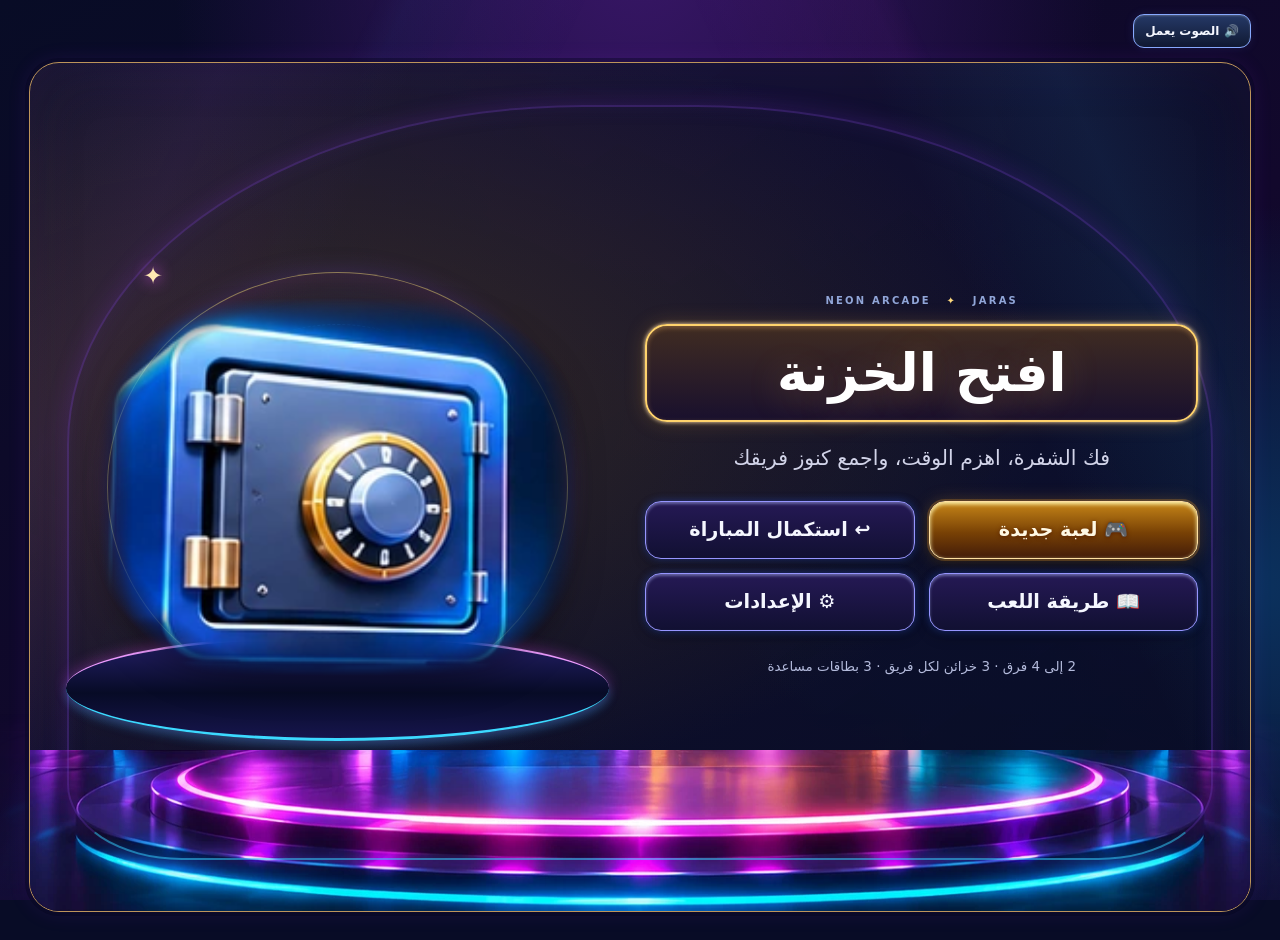
<file: vault.html>
<!doctype html><html lang="ar" dir="rtl"><head><meta charset="utf-8"><meta name="viewport" content="width=device-width,initial-scale=1,viewport-fit=cover"><meta name="apple-mobile-web-app-capable" content="yes"><meta name="apple-mobile-web-app-title" content="افتح الخزنة"><meta name="theme-color" content="#061323"><title>افتح الخزنة | التصميم السينمائي</title><style>
:root{color-scheme:dark;font-family:system-ui,-apple-system,Tahoma,sans-serif;--gold:#f8c75a;--blue:#071c35;--line:#2c4d69}*{box-sizing:border-box}body{margin:0;color:#f3f7ff;background:radial-gradient(ellipse at 50% 0,#163b5e 0,#071a31 46%,#030c18 100%);min-height:100vh}button,input,select{font:inherit}button{cursor:pointer;border:1px solid #6385a855;color:#fff;background:linear-gradient(#284e79,#16314f);padding:13px 17px;border-radius:13px;font-weight:800;transition:transform .1s}button:active{transform:scale(.98)}button:disabled{opacity:.4;cursor:not-allowed}.gold{color:#241403;background:linear-gradient(150deg,#ffe39b,#f7b83b 55%,#c58b26);border-color:#ffdc83}.green{background:linear-gradient(#16ae64,#087447)}.red{background:linear-gradient(#cb4a58,#84263a)}.gray{background:#344a65}.hide{display:none!important}main{max-width:1320px;margin:auto;padding:12px 18px 50px}.muted{color:#a8bfd7}.small{font-size:13px}.panel{border:1px solid #45678577;background:linear-gradient(140deg,#122b47ee,#081a30f5);border-radius:22px;padding:24px;margin:15px 0;box-shadow:0 18px 45px #0006}.top,.row{display:flex;gap:12px;align-items:center;justify-content:space-between;flex-wrap:wrap}.row>*{flex:1}.wide{width:100%}.center{text-align:center}.section-title{color:var(--gold);font-size:clamp(23px,3vw,33px);margin:8px 0 18px}h1,h2,h3{color:#ffdc83}h1{font-size:clamp(38px,5vw,64px);margin:12px}p{line-height:1.7}.hero{min-height:82vh;display:grid;grid-template-columns:1fr 1fr;align-items:center;gap:32px;max-width:1160px;margin:auto}.hero-copy{text-align:center}.hero-copy .menu{max-width:450px;margin:30px auto}.menu{display:grid;gap:12px}.menu button{min-height:64px;font-size:19px}.vault-art{position:relative;width:min(100%,450px);aspect-ratio:1;margin:auto;border-radius:50%;background:radial-gradient(circle at 40% 40%,#c67d17 0 6%,#241309 7% 15%,#e4ac4b 16% 17%,#3a2a1a 18% 27%,#b87622 28% 31%,#0a1929 32% 37%,#f1bc55 38% 40%,#2a1c13 41% 48%,#d08c2d 49% 51%,#0c1725 52% 58%,#bd8135 59% 61%,#121e2c 62%);box-shadow:0 0 70px #f6a82335,0 30px 70px #000a,inset 0 0 60px #0009;border:12px ridge #a77530}.vault-art:before{content:'🔑';position:absolute;inset:30%;display:grid;place-items:center;border-radius:50%;background:radial-gradient(circle,#ffd46b,#805012);font-size:85px;box-shadow:0 0 45px #ffbb40aa}.vault-art:after{content:'✦  ✦  ✦';position:absolute;bottom:4%;left:0;right:0;text-align:center;color:#ffe1a0;font-size:28px}.tag{display:inline-block;border:1px solid #b78d49;color:#ffdb8b;padding:7px 14px;border-radius:99px;background:#e3b64e13}.team-inputs,.team-grid{display:grid;grid-template-columns:repeat(auto-fit,minmax(255px,1fr));gap:16px}.team-card{border:2px solid var(--team,#3769b5);border-radius:19px;background:linear-gradient(150deg,color-mix(in srgb,var(--team) 24%,#071c34),#07172a 75%);padding:17px;box-shadow:inset 0 0 30px #0005}.team-card.active{box-shadow:0 0 0 2px #ffce65,0 0 30px #efad4266}.team-header{text-align:center;border-bottom:1px solid #ffffff22;padding-bottom:12px;margin-bottom:12px}.team-header .mascot{font-size:52px;display:block}.team-header strong{display:block;font-size:24px}.score{font-size:38px;color:#ffe0a0;font-weight:900}.team-card input{width:100%;margin-top:7px;background:#0b1b30;border:1px solid #4c739b;border-radius:10px;padding:13px;color:white}.vault-option{display:flex;width:100%;justify-content:space-between;align-items:center;text-align:right;margin:8px 0;gap:10px;background:linear-gradient(100deg,#1e3b5a,#0c223a);border:1px solid #6785a555}.vault-option .emoji{font-size:34px}.vault-option b{display:block}.vault-option small{display:block;color:#b9cbe0}.vault-option.used{filter:grayscale(.9);opacity:.5}.card-picker{margin-top:16px}.card-grid{display:grid;grid-template-columns:repeat(auto-fit,minmax(155px,1fr));gap:10px}.power{padding:16px 10px;border:2px solid #54718c;border-radius:15px;background:#102840;display:flex;align-items:center;flex-direction:column;gap:7px;min-height:115px;text-align:center}.power .symbol{font-size:35px}.power.selected{border-color:#ffcb67;background:#644c214f}.power small{color:#c4d0e3}.power.used{opacity:.4}.team-mini{border-right:5px solid var(--team);background:#ffffff0c;padding:12px;border-radius:12px}.team-mini strong{color:#ffda84}.challenge-header{display:flex;align-items:center;justify-content:space-between;flex-wrap:wrap;gap:12px}.timer{text-align:center;font-size:clamp(58px,8vw,100px);font-weight:1000;color:#ffce6c;font-variant-numeric:tabular-nums;text-shadow:0 0 28px #e8a73944}.timer.low{color:#ff697b}.digits{display:flex;gap:12px;justify-content:center;direction:ltr;margin:18px auto}.digit{width:clamp(55px,8vw,82px);height:clamp(68px,9vw,94px);border:2px solid #f0ba52;border-radius:14px;display:grid;place-items:center;background:#061528;font-size:clamp(32px,5vw,46px);font-weight:900}.question{font-size:clamp(25px,3.5vw,42px);line-height:1.7;text-align:center;padding:18px 5px}.answer-box{background:#163a34;border:1px solid #2caa75;border-radius:15px;padding:16px;text-align:center}.keypad{display:grid;grid-template-columns:repeat(3,80px);justify-content:center;gap:9px;direction:ltr}.keypad button{font-size:26px;padding:12px}.status{background:#1a3855;padding:14px;border-radius:13px;text-align:center}.result-hero{text-align:center;font-size:45px;color:#ffdb7c}.celebrate{animation:glow 1.3s ease-in-out infinite alternate}@keyframes glow{from{filter:drop-shadow(0 0 6px #f3b84b)}to{filter:drop-shadow(0 0 38px #ffcc5a)}}.notice{background:#314459;border-radius:13px;padding:12px}.score-row{display:grid;grid-template-columns:2fr 1fr 1fr;gap:8px;padding:14px;border-bottom:1px solid #ffffff20}.score-row.winner{border:1px solid #f4c667;border-radius:13px;background:#76531945}.split{display:grid;grid-template-columns:1fr 1fr;gap:14px}.step{display:inline-block;padding:7px 13px;border:1px solid #57769a;border-radius:12px;margin:4px}.hidden-answer{filter:blur(8px)}.footer{text-align:center;color:#819bb5;font-size:12px;margin-top:24px}select{padding:10px;border-radius:10px;background:#122c49;color:#fff;border:1px solid #6c89a8}#orderPuzzle{white-space:pre-line;line-height:2;font-size:clamp(20px,2.4vw,28px);text-align:center}#helpCards{justify-content:center}#helpCards button{flex:0 1 auto}#answerArea{margin:15px 0}#cardMessage{color:#ffe29a}#setup label{display:block;margin:10px 0}@media(max-width:760px){.hero{grid-template-columns:1fr;gap:10px;min-height:unset}.vault-art{max-width:250px;order:-1}.panel{padding:14px}.split{grid-template-columns:1fr}.row button{min-width:40%}.team-inputs,.team-grid{grid-template-columns:1fr}.keypad{grid-template-columns:repeat(3,65px)}.menu button{min-height:55px}}

/* v3: visual alignment with approved storyboard, responsive ipad landscape */
:root{--gold:#f9c85e;--blue:#04172c;--line:#315d85}
body{background:radial-gradient(ellipse at 52% 12%,#10345c 0%,#05172d 48%,#020916 100%);background-attachment:fixed}
main{max-width:1550px;padding:16px clamp(12px,2.3vw,36px) 42px}
.panel{background:linear-gradient(155deg,#0b2542ee,#06172af7);border:1px solid #275681;border-radius:18px;box-shadow:inset 0 1px #6a9ac02a,0 18px 42px #0007}
button{border-radius:9px;border:1px solid #6484a9;background:linear-gradient(180deg,#264f78,#102a4b);box-shadow:inset 0 1px #ffffff19,0 4px 10px #0005}
button.gold{background:linear-gradient(160deg,#ffe5a0,#f5b93d 68%,#d28c22);border-color:#ffe1a0;color:#201408;box-shadow:0 5px 24px #f6b12c28}
button.green{background:linear-gradient(#17b66d,#077947)}
button.red{background:linear-gradient(#d64c60,#8e283e)}
.hero{max-width:1450px;grid-template-columns:1.05fr .95fr;gap:clamp(20px,4vw,80px);min-height:min(90vh,820px)}
.hero-copy{padding:20px}.hero-copy h1{font-size:clamp(46px,5.2vw,82px);color:#ffd16b;text-shadow:0 5px 25px #b3772555}
.hero-copy .menu{max-width:490px}.menu button{min-height:70px;font-size:clamp(18px,1.8vw,25px)}
.vault-art{background-image:url('vault-door.svg');background-position:center;background-size:cover;border:0;border-radius:20px;width:min(100%,570px);aspect-ratio:1/1.12;box-shadow:0 20px 80px #000a,0 0 80px #cc8a2a29;mask-image:radial-gradient(ellipse 65% 65% at center,black 55%,transparent 100%)}
.vault-art:before,.vault-art:after{display:none}
.team-inputs,.team-grid{grid-template-columns:repeat(2,minmax(0,1fr))}
.team-card{border-radius:17px;box-shadow:inset 0 0 42px #0008,0 9px 24px #0006;background:linear-gradient(140deg,color-mix(in srgb,var(--team) 29%,#07182c),#06162b 76%)}
.team-header .mascot{font-size:0;display:block;margin:auto auto 8px;width:95px;height:95px;background:var(--mascot-image) center/contain no-repeat;filter:drop-shadow(0 8px 12px #0008)}
.team-header strong{font-size:clamp(19px,2vw,27px)}
.score{font-size:clamp(35px,4vw,58px);line-height:1.1}
.vault-option{background:linear-gradient(100deg,#133d65,#0a2440);min-height:84px;border-radius:12px;border:1px solid #376c99}
.vault-option .emoji{font-size:0;display:block;width:72px;height:58px;background:var(--chest-image) center/contain no-repeat;filter:drop-shadow(0 5px 7px #0009)}
.vault-option b{color:#ffe2a0;font-size:clamp(17px,1.5vw,23px)}
.vault-option small{font-size:13px}
.card-grid{grid-template-columns:repeat(3,minmax(0,1fr))}
.power{min-height:154px;border-radius:15px;border-color:#3d729b;background:linear-gradient(150deg,#173b5d,#0a1b30);box-shadow:inset 0 0 24px #0007}
.power .symbol{font-size:47px;filter:drop-shadow(0 5px 10px #0008)}
.power.selected{border:2px solid #ffd272;background:linear-gradient(145deg,#584629,#162d42)}
#setup .card-picker{margin:20px 0}
#scores{display:none}
#selection{padding-top:25px}
#vaultGrid{grid-template-columns:repeat(2,minmax(0,1fr))}
#challenge{max-width:1160px;margin:16px auto;padding:clamp(18px,3vw,40px)}
#challenge .timer{font-size:clamp(65px,8vw,116px)}
#question{background:linear-gradient(140deg,#0b2c4d,#081d35);border:1px solid #37628c;border-radius:15px;margin:14px 0 20px;padding:24px 15px}
#topic{color:#ffcf72}
#helpCards button{border-color:#e6b957;background:linear-gradient(#214569,#0b2441)}
#finalArea{background:#071d34;border:1px solid #345c7c;border-radius:18px;padding:20px}
#orderPuzzle{font-size:clamp(19px,2vw,28px)}
#endPanel{max-width:980px;margin:18px auto;border:2px solid #f0c264;background:radial-gradient(ellipse at 50% 0%,#5e451f,#0c2036 75%)}
#endIcon{font-size:90px}
#results{max-width:1000px;margin:20px auto}
@media(min-width:1000px){#setup .team-inputs{grid-template-columns:repeat(2,1fr)}#setup #cardFields{display:grid;grid-template-columns:repeat(2,minmax(0,1fr));gap:16px}}
@media(min-width:1250px){#vaultGrid:has(>.team-card:nth-child(3)){grid-template-columns:repeat(4,minmax(0,1fr))}#vaultGrid:has(>.team-card:nth-child(3)) .vault-option{flex-direction:column;text-align:center;padding:12px 5px}#vaultGrid:has(>.team-card:nth-child(3)) .vault-option .emoji{width:75px}}
@media(max-width:760px){.hero{grid-template-columns:1fr;min-height:unset}.vault-art{max-width:330px;order:-1;aspect-ratio:1.3}.hero-copy{padding:0}.hero-copy h1{font-size:44px}.team-inputs,.team-grid,#vaultGrid{grid-template-columns:1fr}.card-grid{grid-template-columns:repeat(2,minmax(0,1fr))}.team-header .mascot{width:76px;height:76px}.panel{padding:15px}.vault-option{min-height:70px}.menu button{min-height:60px}}

#testVaultSound{display:block;margin:15px 0;max-width:360px}
</style><style>
/* V6 cinematic interactive styling: original SVG art, no screenshot crops */
body{background:radial-gradient(ellipse at 50% 5%,#173a5e 0,#07192d 49%,#020915 100%)}
.hero{position:relative;overflow:hidden;background:radial-gradient(ellipse at 25% 48%,#69431e42,transparent 53%);border:1px solid #6c4a244d;border-radius:24px;padding:clamp(14px,3vw,35px)}
.hero:before{content:"";position:absolute;inset:0;background:repeating-linear-gradient(90deg,transparent 0 115px,#ffcf5c08 117px 120px);pointer-events:none}
.vault-art{background-size:contain;background-repeat:no-repeat;background-color:transparent;mask-image:none;box-shadow:none;filter:drop-shadow(0 18px 30px #000b) drop-shadow(0 0 26px #e5a52c40);animation:vaultBreath 4s ease-in-out infinite alternate}
@keyframes vaultBreath{from{filter:drop-shadow(0 14px 23px #000b) drop-shadow(0 0 12px #dba03238)}to{filter:drop-shadow(0 20px 35px #000b) drop-shadow(0 0 34px #ffd36770)}}
.hero-copy,.hero .vault-art{position:relative;z-index:1}
.team-card{border:2px solid var(--team)!important;position:relative;overflow:hidden}
.team-card:before{content:"";position:absolute;inset:0;background:radial-gradient(ellipse at 50% 5%,color-mix(in srgb,var(--team) 24%,transparent),transparent 67%);pointer-events:none}
.team-card>*{position:relative}
.team-header .mascot{width:108px!important;height:108px!important;background-size:contain!important;filter:drop-shadow(0 0 14px color-mix(in srgb,var(--team) 55%,transparent))}
.team-card.active{box-shadow:0 0 0 2px #ffcc65,0 0 28px #ffbe4b4a,inset 0 0 28px #0008!important}
.vault-option{display:flex;align-items:center;gap:10px;justify-content:flex-start;text-align:right;background:linear-gradient(135deg,#163758,#07192c)!important;transition:transform .2s,box-shadow .2s;min-height:94px}
.vault-option:not(:disabled):active{transform:scale(.97)}
.vault-option .emoji{flex:0 0 88px;width:88px;height:68px;background-size:contain!important}
#vaultGrid{display:grid!important;grid-template-columns:repeat(2,minmax(0,1fr))!important;gap:18px}
@media(min-width:1150px){#vaultGrid:has(>.team-card:nth-child(3)){grid-template-columns:repeat(4,minmax(0,1fr))!important}.vault-option .emoji{flex-basis:64px;width:64px;height:56px}}
@media(max-width:700px){#vaultGrid{grid-template-columns:1fr!important}.vault-option .emoji{flex-basis:76px;width:76px}.hero{display:flex;flex-direction:column-reverse}.vault-art{height:270px!important;width:100%!important;aspect-ratio:auto!important}}
#endPanel{position:relative;overflow:hidden;animation:celebratePop .65s cubic-bezier(.2,1.7,.35,1) both}
#endPanel:before{content:"";position:absolute;inset:-20%;pointer-events:none;background:conic-gradient(from 0deg,transparent 0 12%,#ffcb4a32 13% 15%,transparent 16% 28%,#ffcb4a24 29% 31%,transparent 32% 45%,#ffcb4a32 46% 48%,transparent 49%);animation:celebrateSpin 10s linear infinite}
#endPanel>*{position:relative}
#endIcon{display:block;margin:0 auto;width:min(340px,75vw);height:220px;font-size:0;background:url('vault-door.svg') center/contain no-repeat;animation:doorOpen 1.5s ease-in-out both;transform-origin:15% 50%}
#endPanel h2{font-size:clamp(30px,4vw,54px);color:#ffdc78;text-shadow:0 0 20px #e8b13e77}
@keyframes doorOpen{0%{transform:perspective(600px) rotateY(0) scale(.92);opacity:.8}45%{transform:perspective(600px) rotateY(-42deg) scale(1.04)}100%{transform:perspective(600px) rotateY(-18deg);opacity:1}}
@keyframes celebratePop{from{transform:scale(.88);opacity:0}to{transform:scale(1);opacity:1}}
@keyframes celebrateSpin{to{transform:rotate(360deg)}}
#found .digit{transition:transform .25s,background .25s;animation:digitFlip .48s both}
@keyframes digitFlip{from{transform:rotateY(85deg) scale(.8);opacity:.2}to{transform:rotateY(0);opacity:1}}
#clock.low{color:#ff566b!important;animation:warningPulse .8s infinite alternate}
@keyframes warningPulse{to{text-shadow:0 0 35px #ff2444;transform:scale(1.05)}}
.power.selected{box-shadow:0 0 20px #ffd06440,inset 0 0 25px #f4ba3430!important}
.score-row.winner{background:linear-gradient(90deg,#4c3413,#172e3d);border:2px solid #ffc75d;animation:celebratePop .65s both}
#challenge{border-color:#bd8d46}
@media(prefers-reduced-motion:reduce){*,*:before,*:after{animation:none!important;transition:none!important}}
</style><style>
/* V7: cinematic backdrop behind independent vault asset */
.hero{background:radial-gradient(ellipse at 27% 58%,#ab6e2c33,transparent 48%),linear-gradient(145deg,#071324,#0b2035 50%,#050c19)!important;isolation:isolate}
.hero:before{background:repeating-linear-gradient(90deg,transparent 0 110px,#e9a94d11 111px 114px),linear-gradient(180deg,#0000 55%,#090f1bda 100%)!important}
.hero:after{content:'';position:absolute;bottom:2%;left:2%;width:45%;height:16%;background:repeating-linear-gradient(90deg,#c68b3d 0 38px,#6b3e18 38px 43px,#dfb160 43px 72px,#4b2c16 72px 80px);opacity:.26;transform:perspective(350px) rotateX(30deg);filter:blur(3px);pointer-events:none}
.vault-art{border:0!important;filter:drop-shadow(0 18px 20px #000d) drop-shadow(0 0 55px #ffbc4c88)!important}
.vault-option .emoji{flex-shrink:0}
.sound-control{position:fixed;left:16px;bottom:16px;z-index:200;background:linear-gradient(#223b5a,#0a1c32);border:1px solid #dfb456;color:#ffdb91;box-shadow:0 8px 22px #0009;padding:11px 15px;font-size:16px;border-radius:30px;min-width:100px}
@media(max-width:700px){.sound-control{left:8px;bottom:8px;padding:9px 12px;font-size:13px}}
</style><style id="approved-vault-design-3">
/* Approved concept 3: dark gold vault, cinematic and responsive */
:root{--gold:#ffcb61;--blue:#090e17;--line:#76552c}
body{background:radial-gradient(ellipse at 50% -20%,#5b3c18 0,#161510 42%,#06080e 82%)!important;color:#fff5da}
main{max-width:1440px!important}
#home.hero{position:relative;overflow:hidden;isolation:isolate;min-height:min(88vh,820px);max-width:1440px!important;margin:8px auto 22px!important;padding:clamp(24px,3vw,44px)!important;border:1px solid #c58b3d77;border-radius:25px;background:radial-gradient(circle at 70% 50%,#93601c33,transparent 44%),linear-gradient(160deg,#0b0d12 12%,#19150f 55%,#080c14)!important;box-shadow:inset 0 0 90px #0008,0 24px 70px #000a;grid-template-columns:1fr 1.04fr!important;gap:clamp(20px,4vw,60px)!important}
#home.hero:before{content:'';position:absolute;inset:0;background:repeating-linear-gradient(90deg,transparent 0 90px,#ecc07a12 92px 94px),linear-gradient(0deg,#b4761930,transparent 33%);z-index:-1;pointer-events:none}
#home .hero-copy{position:relative;z-index:2;text-align:center;padding:12px 0}
#home h1{font-size:clamp(42px,5.5vw,78px)!important;color:#ffd270!important;text-shadow:0 5px 35px #f3b65644;margin:18px 0!important}
#home .tag{background:#1b140c;border:1px solid #d9a45866;color:#f5c979;padding:9px 22px;border-radius:30px;font-weight:800}
#home .hero-copy .muted{color:#e2c79f;font-size:clamp(17px,1.6vw,23px)}
#home .hero-copy .menu{max-width:480px!important;margin:29px auto!important;gap:12px}
#home .menu button{width:100%;border-radius:12px!important;min-height:65px!important;background:linear-gradient(180deg,#273d57,#0c1c32)!important;border:1px solid #9db0c777!important;box-shadow:inset 0 2px 0 #ffffff16,0 7px 19px #0008;font-size:clamp(17px,1.8vw,23px)}
#home .menu button.gold{background:linear-gradient(135deg,#ffe79f,#f4bd52 55%,#c18729)!important;color:#241303;border:1px solid #ffe2a5!important;box-shadow:0 6px 26px #b37d3155}
#home .vault-art{order:0;aspect-ratio:650/720!important;position:relative;max-width:550px!important;width:100%!important;mask-image:none!important;border:0!important;border-radius:12px!important;background:url('vault-door.svg') center/contain no-repeat!important;filter:drop-shadow(0 10px 38px #faba4144)!important;box-shadow:none!important;animation:vaultBreathe 6s ease-in-out infinite}
#home .vault-art:before,#home .vault-art:after{display:none!important}
@keyframes vaultBreathe{50%{filter:drop-shadow(0 14px 48px #ffc65c88)}}
.panel{background:linear-gradient(145deg,#131a24,#0b1420)!important;border:1px solid #ad824d77!important;box-shadow:0 13px 35px #0007}
#setup h2,#play h2,#settings h2,#results h2{color:#ffd17b;text-shadow:0 2px 15px #ffb52c22}
.team-card,.vault-option{box-shadow:0 8px 20px #0007;transition:transform .18s,box-shadow .18s}.vault-option:hover,.team-card:hover{transform:translateY(-2px)}
button:focus-visible{outline:3px solid #ffdc89;outline-offset:3px}
@media(max-width:760px){#home.hero{grid-template-columns:1fr!important;min-height:unset;gap:4px!important;padding:17px!important}#home .vault-art{max-width:300px!important;max-height:280px;order:-1!important}#home h1{font-size:38px!important}#home .menu button{min-height:54px!important}}
@media(prefers-reduced-motion:reduce){#home .vault-art{animation:none}}
</style><script>try{const v=JSON.parse(localStorage.getItem('jaras_global_settings')||'{}');if(v.motion===false)document.documentElement.classList.add('jaras-reduced-motion');if(v.sound===false){localStorage.setItem('khazna_sound_v8','off');localStorage.setItem('jaras_sound_muted','1');localStorage.setItem('jaras_champ_mute','1')}else if(v.sound===true){localStorage.setItem('khazna_sound_v8','on');localStorage.setItem('jaras_sound_muted','0');localStorage.setItem('jaras_champ_mute','0')}}catch(e){}</script><style>.jaras-reduced-motion *, .jaras-reduced-motion *:before,.jaras-reduced-motion *:after{animation:none!important;transition:none!important}</style><script src="jaras-audio.js" defer></script><link rel="stylesheet" href="neon-stage.css?v=stage7b-images"><script src="neon-view.js?v=stage7b-images" defer></script><link rel="stylesheet" href="jaras-motion.css?v=motion01"><script src="jaras-motion.js?v=motion01" defer></script><style id="jaras-approved-vault">#home .vault-art{background-image:url("[data-uri]")!important;background-position:center!important;background-repeat:no-repeat!important;background-size:contain!important;}</style><script defer src="jaras-announcer.js?v=approved"></script></head><body class="neon-app neon-vault" data-neon-build="stage-7b"><main>
<section id="home" class="neon-lobby"><div class="lobby-set" aria-hidden="true"></div><div class="lobby-copy"><div class="lobby-kicker">NEON ARCADE <span>✦</span> JARAS</div><h1 class="lobby-title">افتح الخزنة</h1><p class="lobby-subtitle">فك الشفرة، اهزم الوقت، واجمع كنوز فريقك</p><div class="lobby-actions"><button class="gold" onclick="show('setup')">🎮 لعبة جديدة</button><button onclick="resume()">↩️ استكمال المباراة</button><button class="gray" onclick="show('rules')">📖 طريقة اللعب</button><button class="gray" onclick="show('settings')">⚙️ الإعدادات</button></div><p class="lobby-meta">2 إلى 4 فرق · 3 خزائن لكل فريق · 3 بطاقات مساعدة</p></div><div class="lobby-art" aria-hidden="true"><div class="lobby-halo"></div><img src="[data-uri]" alt="" width="400" height="360"><div class="lobby-plinth"></div><span class="lobby-spark">✦</span></div></section>
<section id="rules" class="panel hide"><h2 class="section-title">📖 طريقة اللعب</h2><p>قرعة تلقائية تحدد الفريق الأول. لكل فريق ثلاث خزائن (متوسط 3 دقائق، صعب 4:30، صعب جداً 6 دقائق). أربعة أسئلة تكسب أرقاماً غير مرتبة عند الإجابة الصحيحة فقط؛ اللغز الخامس يعطي أدلة ترتيبها. إدخال الرمز الصحيح قبل انتهاء الوقت يمنح النقاط كاملة. لا توجد سرقة أو نقاط جزئية.</p><p>كل فريق يختار 3 مساعدات مختلفة تستخدم مرة واحدة. عند تساوي النقاط يفوز الأقل في مجموع وقت الخزائن الثلاث؛ وإذا تساوى الوقت أيضاً تظهر جولة فاصلة.</p><button onclick="show('home')">العودة للرئيسية</button></section>
<section id="settings" class="panel hide"><h2 class="section-title">⚙️ الإعدادات</h2><label><input type="checkbox" id="soundToggle" checked> تشغيل المؤثرات الصوتية البسيطة</label><p class="muted small">الحركات تتوقف تلقائياً عند تفعيل تقليل الحركة في إعدادات الجهاز.</p><p class="muted">المباراة تُحفظ على هذا الجهاز تلقائياً. حذف بيانات الموقع من المتصفح قد يحذف الحفظ.</p><button onclick="show('home')">العودة للرئيسية</button></section>
<section id="setup" class="panel hide"><h2 class="section-title">👥 تجهيز الفرق</h2><label>عدد الفرق <select id="teamCount" onchange="drawTeamInputs()"><option value="2">فريقان</option><option value="3">3 فرق</option><option value="4">4 فرق</option></select></label><div id="teamFields" class="team-inputs"></div><div id="cardFields"></div><button class="gold wide" onclick="newGame()">🎲 إجراء القرعة وبدء المباراة</button><button class="gray wide" style="margin-top:10px" onclick="show('home')">العودة للرئيسية</button></section>
<section id="play" class="hide"><div class="panel"><div class="top"><h2 id="turn" class="section-title"></h2><button class="gray" onclick="goHome()">🏠 الرئيسية</button></div><div id="scores" class="team-inputs"></div><p id="roundInfo" class="muted"></p></div><div id="selection" class="panel"><h2 class="section-title">🔐 خزائن الفرق</h2><div id="vaultGrid" class="team-grid"></div></div><div id="challenge" class="panel hide"><div class="challenge-header"><h2 id="vaultTitle" class="section-title"></h2><button class="gray" onclick="pauseToggle()" id="pauseBtn">⏸ إيقاف مؤقت</button></div><div id="clock" class="timer">00:00</div><p id="stage" class="muted center"></p><div id="found" class="digits"></div><div id="helpCards" class="row"></div><p id="cardMessage" class="center"></p><div id="qarea"><p id="topic" class="muted center"></p><div id="question" class="question"></div><div id="answerArea" class="answer-box hide"><p>الإجابة الصحيحة: <strong id="answer"></strong></p><p class="muted small">هذه إجابة السؤال فقط. الرقم السري مختلف ولا يظهر إلا بعد اعتماد الإجابة الصحيحة.</p></div><div class="row"><button class="gold" onclick="reveal()">👁️ عطني الإجابة</button><button class="green" id="correctBtn" onclick="resolveQuestion(true)" disabled>✓ إجابة صحيحة</button><button class="red" onclick="resolveQuestion(false)">✕ خطأ / تخطي</button></div></div><div id="finalArea" class="hide"><div class="neon-code-clues"><div id="orderPuzzle"></div><p class="muted small center">اللغز الخامس لا يكشف أي رقم لم تحصل عليه. أدخل رمزاً من أربع خانات قبل انتهاء الوقت.</p></div><div class="neon-code-entry"><div class="digits" id="entry"></div><div class="keypad" id="keypad"></div><div class="row"><button class="gray" onclick="clearEntry()">مسح الرمز</button><button class="gold" onclick="tryCode()">🔓 افتح الخزنة</button></div><p class="status" id="attemptMsg"></p></div></div><p id="pausedMsg" class="status hide">⏸ المؤقت متوقف مؤقتاً</p></div><div id="endPanel" class="panel hide center"><div id="endIcon" class="result-hero"></div><h2 id="endTitle"></h2><p id="endText"></p><button class="gold wide" onclick="nextTurn()">➡️ الفريق التالي</button></div><div class="panel row"><button class="gray" onclick="if(confirm('إنهاء المباراة وإظهار النتائج؟'))finish()">🏁 إنهاء المباراة</button><button class="red" onclick="if(confirm('حذف المباراة المحفوظة؟'))resetAll()">🗑️ مباراة جديدة</button></div></section>
<section id="results" class="panel hide"><h2 class="section-title center">🏆 نتائج المباراة</h2><div id="finalScores"></div><div id="tieBox" class="hide center"><h2>⚡ لغز فاصل سريع</h2><p id="tieQuestion"></p><button class="gold" onclick="showTieAnswer()">👁️ كشف الإجابة</button><p id="tieAnswer" class="hide status"></p><div id="tieTeams" class="row"></div></div><button class="gold wide" onclick="resetAll()">🎮 مباراة جديدة</button></section><div class="footer">افتح الخزنة · نسخة تجريبية بتصميم بصري جديد للآيباد · لا تُرفع فوق تحدي المعلومات</div></main>
<script>const BANK={"easy":[{"id":"easy-01","questions":[{"question":"ما اسم أكبر بحيرة أفريقية من حيث المساحة؟","answer":"فيكتوريا","digit":"6","topic":"جغرافيا"},{"question":"من رسم لوحة الموناليزا؟","answer":"ليوناردو دا فينشي","digit":"5","topic":"فن"},{"question":"ما اسم أكبر جزيرة في البحر المتوسط؟","answer":"صقلية","digit":"7","topic":"جغرافيا"},{"question":"ما اسم آلة قياس الضغط الجوي؟","answer":"بارومتر","digit":"4","topic":"علوم"}],"ordering_puzzle":"اللغز الخامس — رتب الأرقام التي كسبتها وفق الأدلة التالية:\n• الرقم في الخانة الثالثة أصغر من الرقم في الخانة الرابعة.\n• الفرق بين رقمي الخانتين الثانية والرابعة يساوي 1.\n• الفرق بين رقمي الخانتين الثالثة والرابعة يساوي 1.\n• الفرق بين رقمي الخانتين الأولى والرابعة يساوي 2.\n• الرقم في الخانة الأولى أصغر من الرقم في الخانة الرابعة.\nالأرقام التي لم تكسبها تبقى مخفية. لا تظهر أي أرقام إضافية.","code":"4756","duration_seconds":180,"points":300},{"id":"easy-02","questions":[{"question":"من كتب رواية البؤساء؟","answer":"فيكتور هوغو","digit":"1","topic":"أدب"},{"question":"ما عاصمة كندا؟","answer":"أوتاوا","digit":"6","topic":"جغرافيا"},{"question":"ما اسم أول مسبار إماراتي وصل إلى مدار المريخ؟","answer":"مسبار الأمل","digit":"7","topic":"الإمارات"},{"question":"أي كوكب يعرف بالكوكب الأحمر؟","answer":"المريخ","digit":"0","topic":"فلك"}],"ordering_puzzle":"اللغز الخامس — رتب الأرقام التي كسبتها وفق الأدلة التالية:\n• الرقم في الخانة الأولى أكبر من الرقم في الخانة الثانية.\n• الرقم في الخانة الأولى أصغر من الرقم في الخانة الثالثة.\n• الفرق بين رقمي الخانتين الأولى والثالثة يساوي 5.\nالأرقام التي لم تكسبها تبقى مخفية. لا تظهر أي أرقام إضافية.","code":"1067","duration_seconds":180,"points":300},{"id":"easy-03","questions":[{"question":"من العالم الذي وضع النظرية النسبية الخاصة والعامة؟","answer":"ألبرت أينشتاين","digit":"5","topic":"علوم"},{"question":"ما الدولة التي تقع فيها مدينة كيوتو؟","answer":"اليابان","digit":"7","topic":"جغرافيا"},{"question":"ما اسم أول امرأة فازت بجائزة نوبل؟","answer":"ماري كوري","digit":"9","topic":"تاريخ"},{"question":"في أي رياضة تُستخدم ضربة الإرسال الساحقة وتُضرب الكرة فوق شبكة بمضرب؟","answer":"التنس","digit":"8","topic":"رياضة"}],"ordering_puzzle":"اللغز الخامس — رتب الأرقام التي كسبتها وفق الأدلة التالية:\n• الفرق بين رقمي الخانتين الأولى والرابعة يساوي 4.\n• الرقم في الخانة الثانية أصغر من الرقم في الخانة الرابعة.\n• الرقم في الخانة الثانية أكبر من الرقم في الخانة الثالثة.\n• الرقم الأكبر لا يقع في الخانة الثالثة.\n• الرقم في الخانة الأولى أصغر من الرقم في الخانة الثانية.\n• الرقم في الخانة الأولى أصغر من الرقم في الخانة الرابعة.\nالأرقام التي لم تكسبها تبقى مخفية. لا تظهر أي أرقام إضافية.","code":"5879","duration_seconds":180,"points":300},{"id":"easy-04","questions":[{"question":"من هو مؤلف مسرحية هاملت؟","answer":"ويليام شكسبير","digit":"3","topic":"أدب"},{"question":"ما اسم البحر الذي تطل عليه مدينة جدة؟","answer":"البحر الأحمر","digit":"9","topic":"جغرافيا"},{"question":"ما اسم المدينة التي تضم برج إيفل؟","answer":"باريس","digit":"1","topic":"جغرافيا"},{"question":"ما المادة الحلوة التي يصنعها النحل من رحيق الأزهار؟","answer":"العسل","digit":"8","topic":"طبيعة"}],"ordering_puzzle":"اللغز الخامس — رتب الأرقام التي كسبتها وفق الأدلة التالية:\n• الرقم في الخانة الثانية فردي.\n• الرقم في الخانة الثانية أكبر من الرقم في الخانة الرابعة.\n• الرقم الأكبر لا يقع في الخانة الثانية.\n• الرقم في الخانة الأولى أصغر من الرقم في الخانة الثالثة.\n• الرقم في الخانة الأولى أكبر من الرقم في الخانة الرابعة.\nالأرقام التي لم تكسبها تبقى مخفية. لا تظهر أي أرقام إضافية.","code":"8391","duration_seconds":180,"points":300},{"id":"easy-05","questions":[{"question":"ما اسم المقياس الذي يقيس صلابة المعادن بالخدش؟","answer":"موهس","digit":"0","topic":"علوم"},{"question":"ما اسم العاصمة العمانية؟","answer":"مسقط","digit":"4","topic":"الخليج"},{"question":"ما عاصمة النرويج؟","answer":"أوسلو","digit":"6","topic":"جغرافيا"},{"question":"ما اسم المضيق الفاصل بين المغرب وإسبانيا؟","answer":"مضيق جبل طارق","digit":"3","topic":"جغرافيا"}],"ordering_puzzle":"اللغز الخامس — رتب الأرقام التي كسبتها وفق الأدلة التالية:\n• الفرق بين رقمي الخانتين الثالثة والرابعة يساوي 3.\n• الفرق بين رقمي الخانتين الثانية والرابعة يساوي 4.\n• الرقم في الخانة الثانية أكبر من الرقم في الخانة الثالثة.\nالأرقام التي لم تكسبها تبقى مخفية. لا تظهر أي أرقام إضافية.","code":"6430","duration_seconds":180,"points":300},{"id":"easy-06","questions":[{"question":"ما اسم القارة التي تقع فيها سورينام؟","answer":"أمريكا الجنوبية","digit":"9","topic":"جغرافيا"},{"question":"من اكتشف البنسلين عام 1928؟","answer":"ألكسندر فليمنغ","digit":"7","topic":"طب"},{"question":"ما عاصمة الأرجنتين؟","answer":"بوينس آيرس","digit":"2","topic":"جغرافيا"},{"question":"ما اسم أول رائد فضاء إماراتي وصل لمحطة الفضاء الدولية؟","answer":"هزاع المنصوري","digit":"4","topic":"الإمارات"}],"ordering_puzzle":"اللغز الخامس — رتب الأرقام التي كسبتها وفق الأدلة التالية:\n• الرقم الأكبر لا يقع في الخانة الثانية.\n• الرقم في الخانة الأولى أصغر من الرقم في الخانة الرابعة.\n• الرقم في الخانة الثالثة أكبر من الرقم في الخانة الرابعة.\n• الفرق بين رقمي الخانتين الأولى والثالثة يساوي 5.\nالأرقام التي لم تكسبها تبقى مخفية. لا تظهر أي أرقام إضافية.","code":"4297","duration_seconds":180,"points":300},{"id":"easy-07","questions":[{"question":"ما اسم هرمون النوم الذي تفرزه الغدة الصنوبرية؟","answer":"الميلاتونين","digit":"9","topic":"أحياء"},{"question":"ما اسم أكبر قمر طبيعي في المجموعة الشمسية؟","answer":"غانيميد","digit":"3","topic":"فلك"},{"question":"أي دولة تضم مدينة مراكش؟","answer":"المغرب","digit":"1","topic":"جغرافيا"},{"question":"ما اسم أكبر محيط على الأرض؟","answer":"المحيط الهادئ","digit":"6","topic":"جغرافيا"}],"ordering_puzzle":"اللغز الخامس — رتب الأرقام التي كسبتها وفق الأدلة التالية:\n• الرقم في الخانة الأولى أصغر من الرقم في الخانة الثانية.\n• الرقم في الخانة الأولى أصغر من الرقم في الخانة الرابعة.\n• الفرق بين رقمي الخانتين الأولى والرابعة يساوي 3.\n• الرقم في الخانة الثالثة أصغر من الرقم في الخانة الرابعة.\nالأرقام التي لم تكسبها تبقى مخفية. لا تظهر أي أرقام إضافية.","code":"3916","duration_seconds":180,"points":300},{"id":"easy-08","questions":[{"question":"ما اسم المعركة التي انتصر فيها صلاح الدين عام 1187؟","answer":"حطين","digit":"7","topic":"تاريخ"},{"question":"ما اسم المضيق الذي يفصل جزيرة تسمانيا عن البر الرئيسي الأسترالي؟","answer":"مضيق باس","digit":"0","topic":"جغرافيا"},{"question":"ما عاصمة آيسلندا؟","answer":"ريكيافيك","digit":"6","topic":"جغرافيا"},{"question":"من مؤلف كتاب القانون في الطب؟","answer":"ابن سينا","digit":"5","topic":"تاريخ العلوم"}],"ordering_puzzle":"اللغز الخامس — رتب الأرقام التي كسبتها وفق الأدلة التالية:\n• الفرق بين رقمي الخانتين الثانية والثالثة يساوي 1.\n• الرقم في الخانة الثالثة فردي.\n• الرقم في الخانة الثالثة أصغر من الرقم في الخانة الرابعة.\n• الرقم في الخانة الثانية زوجي.\nالأرقام التي لم تكسبها تبقى مخفية. لا تظهر أي أرقام إضافية.","code":"0657","duration_seconds":180,"points":300},{"id":"easy-09","questions":[{"question":"أي منتخب فاز بكأس آسيا 2019؟","answer":"قطر","digit":"0","topic":"رياضة"},{"question":"ما اسم القلعة الشهيرة في مدينة الفجيرة؟","answer":"قلعة الفجيرة","digit":"6","topic":"الإمارات"},{"question":"ما اسم أول قمر صناعي أطلقه الإنسان؟","answer":"سبوتنيك 1","digit":"1","topic":"فضاء"},{"question":"أي دولة تقع فيها منطقة كابادوكيا؟","answer":"تركيا","digit":"7","topic":"جغرافيا"}],"ordering_puzzle":"اللغز الخامس — رتب الأرقام التي كسبتها وفق الأدلة التالية:\n• الرقم في الخانة الأولى فردي.\n• الرقم في الخانة الثالثة أكبر من الرقم في الخانة الرابعة.\n• الرقم في الخانة الأولى أصغر من الرقم في الخانة الرابعة.\n• الرقم الأكبر لا يقع في الخانة الثانية.\nالأرقام التي لم تكسبها تبقى مخفية. لا تظهر أي أرقام إضافية.","code":"1076","duration_seconds":180,"points":300},{"id":"easy-10","questions":[{"question":"من كتب رواية دون كيخوته؟","answer":"ميغيل دي ثيربانتس","digit":"7","topic":"أدب"},{"question":"ما اسم الكوكب الذي يشتهر بحلقاته الواضحة؟","answer":"زحل","digit":"6","topic":"فلك"},{"question":"ما اسم الصمام الذي يفصل الأذين الأيسر عن البطين الأيسر؟","answer":"الصمام التاجي","digit":"3","topic":"أحياء"},{"question":"أي دولة تقع فيها شلالات إيغوازو إلى جانب البرازيل؟","answer":"الأرجنتين","digit":"8","topic":"جغرافيا"}],"ordering_puzzle":"اللغز الخامس — رتب الأرقام التي كسبتها وفق الأدلة التالية:\n• الرقم في الخانة الأولى أكبر من الرقم في الخانة الرابعة.\n• الرقم الأكبر لا يقع في الخانة الثانية.\n• الرقم في الخانة الثالثة أكبر من الرقم في الخانة الرابعة.\n• الفرق بين رقمي الخانتين الأولى والرابعة يساوي 3.\n• الرقم في الخانة الثانية أصغر من الرقم في الخانة الثالثة.\nالأرقام التي لم تكسبها تبقى مخفية. لا تظهر أي أرقام إضافية.","code":"6783","duration_seconds":180,"points":300},{"id":"easy-11","questions":[{"question":"في أي عام انطلق مترو دبي للركاب؟","answer":"2009","digit":"6","topic":"🇦🇪 الإمارات"},{"question":"في أي سنة أُدرج موقع الحِجر (مدائن صالح) في قائمة التراث العالمي؟","answer":"2008","digit":"3","topic":"🌴 الخليج"},{"question":"ما اسم المضيق الذي يفصل ماليزيا عن جزيرة سومطرة؟","answer":"مضيق ملقا","digit":"4","topic":"🌍 جغرافيا"},{"question":"ما العاصمة الرسمية لميانمار التي حلّت محل يانغون؟","answer":"نايبيداو","digit":"0","topic":"🏛️ عواصم"}],"ordering_puzzle":"اللغز الخامس — رتب الأرقام التي كسبتها وفق الأدلة التالية:\n• الرقم في الخانة الثانية أصغر من الرقم في الخانة الرابعة.\n• الرقم في الخانة الثالثة زوجي.\n• الرقم الأكبر لا يقع في الخانة الثانية.\n• الرقم في الخانة الأولى أصغر من الرقم في الخانة الثانية.\n• الفرق بين رقمي الخانتين الأولى والثالثة يساوي 4.\n• الرقم في الخانة الأولى أصغر من الرقم في الخانة الثالثة.\nالأرقام التي لم تكسبها تبقى مخفية. لا تظهر أي أرقام إضافية.","code":"0346","duration_seconds":180,"points":300},{"id":"easy-12","questions":[{"question":"ما الغاز الأكثر وفرة في الغلاف الجوي للأرض؟","answer":"النيتروجين","digit":"5","topic":"علوم"},{"question":"ما اسم العملية التي تصنع بها النباتات غذاءها باستخدام الضوء؟","answer":"البناء الضوئي","digit":"9","topic":"علوم"},{"question":"من سجل هدف الأرجنتين الأول في نهائي كأس العالم 1986 أمام ألمانيا الغربية؟","answer":"خوسيه لويس براون","digit":"7","topic":"⚽ كرة القدم"},{"question":"ما اسم البنية البروتينية التي تنظم التفاف DNA حولها في الكروماتين؟","answer":"الهستونات","digit":"1","topic":"🧠 أسئلة متنوعة"}],"ordering_puzzle":"اللغز الخامس — رتب الأرقام التي كسبتها وفق الأدلة التالية:\n• الرقم في الخانة الأولى أكبر من الرقم في الخانة الثانية.\n• الرقم في الخانة الأولى أصغر من الرقم في الخانة الرابعة.\n• الفرق بين رقمي الخانتين الأولى والثالثة يساوي 4.\n• الرقم في الخانة الثانية أصغر من الرقم في الخانة الثالثة.\nالأرقام التي لم تكسبها تبقى مخفية. لا تظهر أي أرقام إضافية.","code":"5197","duration_seconds":180,"points":300},{"id":"easy-13","questions":[{"question":"ما اسم أول مركبة فضائية مأهولة هبطت على سطح القمر؟","answer":"أبولو 11","digit":"8","topic":"فضاء"},{"question":"في أي سنة أُدرج موقع قلعة البحرين على قائمة التراث العالمي لليونسكو؟","answer":"2005","digit":"1","topic":"🌴 الخليج"},{"question":"ما اسم السلسلة الجبلية الممتدة بين البحر الأسود وبحر قزوين؟","answer":"جبال القوقاز","digit":"6","topic":"🌍 جغرافيا"},{"question":"ما عاصمة أوزبكستان؟","answer":"طشقند","digit":"7","topic":"🏛️ عواصم"}],"ordering_puzzle":"اللغز الخامس — رتب الأرقام التي كسبتها وفق الأدلة التالية:\n• الرقم في الخانة الأولى أكبر من الرقم في الخانة الرابعة.\n• الفرق بين رقمي الخانتين الثانية والثالثة يساوي 2.\n• الرقم في الخانة الثالثة زوجي.\n• الرقم في الخانة الأولى فردي.\n• الرقم الأكبر لا يقع في الخانة الثانية.\nالأرقام التي لم تكسبها تبقى مخفية. لا تظهر أي أرقام إضافية.","code":"7681","duration_seconds":180,"points":300},{"id":"easy-14","questions":[{"question":"من أول إنسان مشى على سطح القمر؟","answer":"نيل أرمسترونغ","digit":"3","topic":"فضاء"},{"question":"في أي عام تأسست دولة الإمارات العربية المتحدة؟","answer":"1971","digit":"6","topic":"تاريخ الخليج"},{"question":"من أهدر ركلة الترجيح الفرنسية الوحيدة في نهائي كأس العالم 2006؟","answer":"ديفيد تريزيغيه","digit":"0","topic":"⚽ كرة القدم"},{"question":"ما اسم الحد الفاصل الذي تنغرز عنده صفيحة تكتونية تحت أخرى؟","answer":"منطقة الاندساس","digit":"2","topic":"🧠 أسئلة متنوعة"}],"ordering_puzzle":"اللغز الخامس — رتب الأرقام التي كسبتها وفق الأدلة التالية:\n• الفرق بين رقمي الخانتين الأولى والرابعة يساوي 1.\n• الفرق بين رقمي الخانتين الأولى والثانية يساوي 3.\n• الفرق بين رقمي الخانتين الثالثة والرابعة يساوي 2.\nالأرقام التي لم تكسبها تبقى مخفية. لا تظهر أي أرقام إضافية.","code":"3602","duration_seconds":180,"points":300},{"id":"easy-15","questions":[{"question":"ما اسم المهرجان التراثي في أبوظبي المرتبط بسباقات الهجن ومزاينة الإبل؟","answer":"مهرجان الظفرة","digit":"5","topic":"🇦🇪 الإمارات"},{"question":"في أي دولة خليجية تقع مدينة صلالة؟","answer":"سلطنة عُمان","digit":"1","topic":"🌴 الخليج"},{"question":"ما اسم المضيق الفاصل بين جزيرتي هونشو وهوكايدو اليابانيتين؟","answer":"مضيق تسوغارو","digit":"8","topic":"🌍 جغرافيا"},{"question":"ما عاصمة ولايات ميكرونيزيا المتحدة؟","answer":"باليكير","digit":"0","topic":"🏛️ عواصم"}],"ordering_puzzle":"اللغز الخامس — رتب الأرقام التي كسبتها وفق الأدلة التالية:\n• الرقم في الخانة الأولى أكبر من الرقم في الخانة الثانية.\n• الفرق بين رقمي الخانتين الثانية والثالثة يساوي 5.\n• الرقم في الخانة الثانية فردي.\nالأرقام التي لم تكسبها تبقى مخفية. لا تظهر أي أرقام إضافية.","code":"8501","duration_seconds":180,"points":300},{"id":"easy-16","questions":[{"question":"ما عاصمة البحرين؟","answer":"المنامة","digit":"2","topic":"الخليج"},{"question":"ما اسم الجهاز المستخدم لرصد الزلازل؟","answer":"مقياس الزلازل","digit":"9","topic":"علوم"},{"question":"من سجل هدف ألمانيا في نهائي كأس العالم 2014 أمام الأرجنتين؟","answer":"ماريو غوتزه","digit":"8","topic":"⚽ كرة القدم"},{"question":"ما اسم التسارع التقريبي للجاذبية الأرضية عند سطح البحر؟","answer":"9.8 متر لكل ثانية مربعة","digit":"3","topic":"🧠 أسئلة متنوعة"}],"ordering_puzzle":"اللغز الخامس — رتب الأرقام التي كسبتها وفق الأدلة التالية:\n• الرقم في الخانة الأولى زوجي.\n• الرقم في الخانة الأولى أصغر من الرقم في الخانة الرابعة.\n• الرقم الأكبر لا يقع في الخانة الثالثة.\n• الرقم في الخانة الثالثة أكبر من الرقم في الخانة الرابعة.\n• الرقم في الخانة الثانية أكبر من الرقم في الخانة الثالثة.\n• الفرق بين رقمي الخانتين الثانية والثالثة يساوي 1.\nالأرقام التي لم تكسبها تبقى مخفية. لا تظهر أي أرقام إضافية.","code":"2983","duration_seconds":180,"points":300},{"id":"easy-17","questions":[{"question":"ما اسم أول رئيس للمجلس الوطني الاتحادي عند تأسيسه عام 1972؟","answer":"ثاني بن عبدالله","digit":"2","topic":"🇦🇪 الإمارات"},{"question":"ما اسم الموقع الأثري القطري المدرج في قائمة اليونسكو عام 2013؟","answer":"الزبارة الأثري","digit":"9","topic":"🌴 الخليج"},{"question":"ما اسم المضيق الذي يفصل جزيرة مدغشقر عن البر الأفريقي؟","answer":"قناة موزمبيق","digit":"1","topic":"جغرافيا"},{"question":"ما عاصمة الأوروغواي؟","answer":"مونتيفيديو","digit":"0","topic":"🏛️ عواصم"}],"ordering_puzzle":"اللغز الخامس — رتب الأرقام التي كسبتها وفق الأدلة التالية:\n• الرقم في الخانة الأولى أكبر من الرقم في الخانة الثانية.\n• الرقم في الخانة الثالثة فردي.\n• الرقم في الخانة الثانية أصغر من الرقم في الخانة الرابعة.\n• الرقم في الخانة الأولى أصغر من الرقم في الخانة الثالثة.\n• الرقم في الخانة الثانية زوجي.\n• الفرق بين رقمي الخانتين الأولى والثانية يساوي 1.\nالأرقام التي لم تكسبها تبقى مخفية. لا تظهر أي أرقام إضافية.","code":"1092","duration_seconds":180,"points":300},{"id":"easy-18","questions":[{"question":"ما اسم أطول نهر في أوروبا؟","answer":"الفولغا","digit":"6","topic":"جغرافيا"},{"question":"من مؤلف كتاب المقدمة الشهير في علم العمران؟","answer":"ابن خلدون","digit":"4","topic":"تاريخ"},{"question":"من سجل هدف الفوز لمانشستر يونايتد في نهائي دوري الأبطال 1999؟","answer":"أولي غونار سولشاير","digit":"5","topic":"⚽ كرة القدم"},{"question":"ما اسم الرابطة الناتجة عن مشاركة الذرات إلكترونات؟","answer":"الرابطة التساهمية","digit":"0","topic":"🧠 أسئلة متنوعة"}],"ordering_puzzle":"اللغز الخامس — رتب الأرقام التي كسبتها وفق الأدلة التالية:\n• الرقم في الخانة الثانية فردي.\n• الفرق بين رقمي الخانتين الثانية والثالثة يساوي 5.\n• الرقم في الخانة الأولى أكبر من الرقم في الخانة الرابعة.\nالأرقام التي لم تكسبها تبقى مخفية. لا تظهر أي أرقام إضافية.","code":"6504","duration_seconds":180,"points":300},{"id":"easy-19","questions":[{"question":"ما اسم الحاكم الذي تولى أبوظبي سنة 1966 وقاد تأسيس الاتحاد؟","answer":"الشيخ زايد بن سلطان آل نهيان","digit":"6","topic":"🇦🇪 الإمارات"},{"question":"ما اسم الحضارة القديمة المرتبطة بجزيرة البحرين؟","answer":"دلمون","digit":"5","topic":"🌴 الخليج"},{"question":"ما اسم أعلى قمة في اليابان؟","answer":"جبل فوجي","digit":"8","topic":"جغرافيا"},{"question":"ما عاصمة باراغواي؟","answer":"أسونسيون","digit":"2","topic":"🏛️ عواصم"}],"ordering_puzzle":"اللغز الخامس — رتب الأرقام التي كسبتها وفق الأدلة التالية:\n• الرقم في الخانة الثانية أكبر من الرقم في الخانة الرابعة.\n• الفرق بين رقمي الخانتين الثانية والرابعة يساوي 3.\n• الفرق بين رقمي الخانتين الثالثة والرابعة يساوي 1.\nالأرقام التي لم تكسبها تبقى مخفية. لا تظهر أي أرقام إضافية.","code":"2865","duration_seconds":180,"points":300},{"id":"easy-20","questions":[{"question":"ما اسم مؤلف رواية الشيخ والبحر؟","answer":"إرنست همنغواي","digit":"3","topic":"أدب"},{"question":"ما المعدن السائل في درجة حرارة الغرفة؟","answer":"الزئبق","digit":"8","topic":"كيمياء"},{"question":"من سجل هدف التقدم لفرنسا من ركلة جزاء في نهائي كأس العالم 2006؟","answer":"زين الدين زيدان","digit":"0","topic":"⚽ كرة القدم"},{"question":"ما اسم التحول المباشر من الحالة الصلبة إلى الغازية؟","answer":"التسامي","digit":"6","topic":"🧠 أسئلة متنوعة"}],"ordering_puzzle":"اللغز الخامس — رتب الأرقام التي كسبتها وفق الأدلة التالية:\n• الفرق بين رقمي الخانتين الأولى والثالثة يساوي 5.\n• الرقم في الخانة الأولى أكبر من الرقم في الخانة الثانية.\n• الرقم في الخانة الثانية أكبر من الرقم في الخانة الرابعة.\nالأرقام التي لم تكسبها تبقى مخفية. لا تظهر أي أرقام إضافية.","code":"8630","duration_seconds":180,"points":300},{"id":"easy-21","questions":[{"question":"ما اسم شركة الطيران الوطنية التي تتخذ أبوظبي مقراً لها؟","answer":"الاتحاد للطيران","digit":"5","topic":"🇦🇪 الإمارات"},{"question":"ما اسم الهيئة العليا لمجلس التعاون التي تضم قادة الدول الأعضاء؟","answer":"المجلس الأعلى","digit":"7","topic":"🌴 الخليج"},{"question":"في أي مدينة سودانية يلتقي النيل الأبيض بالنيل الأزرق؟","answer":"الخرطوم","digit":"9","topic":"🌍 جغرافيا"},{"question":"ما عاصمة سلوفينيا؟","answer":"ليوبليانا","digit":"1","topic":"🏛️ عواصم"}],"ordering_puzzle":"اللغز الخامس — رتب الأرقام التي كسبتها وفق الأدلة التالية:\n• الرقم في الخانة الأولى أصغر من الرقم في الخانة الثانية.\n• الفرق بين رقمي الخانتين الثانية والرابعة يساوي 2.\n• الرقم في الخانة الثالثة أكبر من الرقم في الخانة الرابعة.\n• الرقم في الخانة الثانية أكبر من الرقم في الخانة الرابعة.\nالأرقام التي لم تكسبها تبقى مخفية. لا تظهر أي أرقام إضافية.","code":"1795","duration_seconds":180,"points":300},{"id":"easy-22","questions":[{"question":"ما عاصمة كينيا؟","answer":"نيروبي","digit":"2","topic":"جغرافيا"},{"question":"في أي دولة تقع مدينة البتراء الأثرية؟","answer":"الأردن","digit":"0","topic":"تاريخ"},{"question":"أي نادٍ فاز بدوري أبطال أوروبا 2023 على حساب إنتر ميلان؟","answer":"مانشستر سيتي","digit":"5","topic":"⚽ كرة القدم"},{"question":"ما اسم العضية المسؤولة عن تصنيع البروتين في الخلية؟","answer":"الريبوسوم","digit":"7","topic":"🧠 أسئلة متنوعة"}],"ordering_puzzle":"اللغز الخامس — رتب الأرقام التي كسبتها وفق الأدلة التالية:\n• الفرق بين رقمي الخانتين الثالثة والرابعة يساوي 2.\n• الرقم الأكبر لا يقع في الخانة الثالثة.\n• الرقم في الخانة الأولى أصغر من الرقم في الخانة الثانية.\n• الفرق بين رقمي الخانتين الأولى والثالثة يساوي 5.\n• الرقم في الخانة الثالثة زوجي.\nالأرقام التي لم تكسبها تبقى مخفية. لا تظهر أي أرقام إضافية.","code":"5702","duration_seconds":180,"points":300},{"id":"easy-23","questions":[{"question":"ما اسم أكبر مركز تسوق مجاور لبرج خليفة؟","answer":"دبي مول","digit":"7","topic":"🇦🇪 الإمارات"},{"question":"ما اسم الموقع البحريني الذي أُدرج في قائمة اليونسكو عام 2019 ويرتبط بحضارة دلمون؟","answer":"تلال مدافن دلمون","digit":"8","topic":"🌴 الخليج"},{"question":"ما اسم الدولة التي تضم جزيرة زنجبار؟","answer":"تنزانيا","digit":"1","topic":"🌍 جغرافيا"},{"question":"ما العاصمة الدستورية لساحل العاج، وليست أبيدجان؟","answer":"ياموسوكرو","digit":"9","topic":"🏛️ عواصم"}],"ordering_puzzle":"اللغز الخامس — رتب الأرقام التي كسبتها وفق الأدلة التالية:\n• الرقم في الخانة الثالثة أكبر من الرقم في الخانة الرابعة.\n• الرقم في الخانة الثانية أصغر من الرقم في الخانة الثالثة.\n• الرقم في الخانة الثانية زوجي.\n• الرقم في الخانة الأولى أكبر من الرقم في الخانة الرابعة.\nالأرقام التي لم تكسبها تبقى مخفية. لا تظهر أي أرقام إضافية.","code":"7891","duration_seconds":180,"points":300},{"id":"easy-24","questions":[{"question":"ما العملة الرسمية لليابان؟","answer":"الين","digit":"5","topic":"اقتصاد"},{"question":"ما عاصمة فنلندا؟","answer":"هلسنكي","digit":"2","topic":"جغرافيا"},{"question":"من كان مدرب إسبانيا عند فوزها بكأس العالم 2010؟","answer":"فيسنتي ديل بوسكي","digit":"3","topic":"⚽ كرة القدم"},{"question":"في أي دولة تقع مدينة بورتو؟","answer":"البرتغال","digit":"9","topic":"جغرافيا"}],"ordering_puzzle":"اللغز الخامس — رتب الأرقام التي كسبتها وفق الأدلة التالية:\n• الفرق بين رقمي الخانتين الأولى والثانية يساوي 2.\n• الرقم في الخانة الثانية فردي.\n• الفرق بين رقمي الخانتين الثانية والثالثة يساوي 4.\n• الرقم الأكبر لا يقع في الخانة الثانية.\nالأرقام التي لم تكسبها تبقى مخفية. لا تظهر أي أرقام إضافية.","code":"3592","duration_seconds":180,"points":300},{"id":"easy-25","questions":[{"question":"في أي إمارة تقع منطقة مصفوت؟","answer":"عجمان","digit":"9","topic":"🇦🇪 الإمارات"},{"question":"ما اسم القلعة الواقعة في المحرق التي يبدأ قربها مسار اللؤلؤ التراثي؟","answer":"قلعة بو ماهر","digit":"6","topic":"🌴 الخليج"},{"question":"ما اسم المضيق الذي يفصل جزيرة نيوزيلندا الشمالية عن الجنوبية؟","answer":"مضيق كوك","digit":"1","topic":"🌍 جغرافيا"},{"question":"ما اسم المنطقة الحضرية التي تُعد عاصمة كيريباتي وتقع على جزيرة تاراوا المرجانية؟","answer":"جنوب تاراوا","digit":"4","topic":"🏛️ عواصم"}],"ordering_puzzle":"اللغز الخامس — رتب الأرقام التي كسبتها وفق الأدلة التالية:\n• الرقم في الخانة الأولى فردي.\n• الفرق بين رقمي الخانتين الثالثة والرابعة يساوي 3.\n• الفرق بين رقمي الخانتين الثانية والرابعة يساوي 2.\n• الرقم في الخانة الأولى أصغر من الرقم في الخانة الثانية.\nالأرقام التي لم تكسبها تبقى مخفية. لا تظهر أي أرقام إضافية.","code":"1496","duration_seconds":180,"points":300},{"id":"easy-26","questions":[{"question":"ما اسم المدينة التي تستضيف مهرجان كان السينمائي؟","answer":"كان","digit":"8","topic":"ثقافة"},{"question":"ما اسم أول شهر في السنة الهجرية؟","answer":"محرم","digit":"7","topic":"ثقافة"},{"question":"ما اسم مؤلف رواية مزرعة الحيوان؟","answer":"جورج أورويل","digit":"0","topic":"أدب"},{"question":"ما اسم العضو الذي يضخ الدم في جسم الإنسان؟","answer":"القلب","digit":"2","topic":"أحياء"}],"ordering_puzzle":"اللغز الخامس — رتب الأرقام التي كسبتها وفق الأدلة التالية:\n• الرقم في الخانة الثالثة أكبر من الرقم في الخانة الرابعة.\n• الفرق بين رقمي الخانتين الأولى والرابعة يساوي 5.\n• الرقم في الخانة الأولى فردي.\nالأرقام التي لم تكسبها تبقى مخفية. لا تظهر أي أرقام إضافية.","code":"7082","duration_seconds":180,"points":300},{"id":"easy-27","questions":[{"question":"ما اسم عاصمة البرتغال؟","answer":"لشبونة","digit":"7","topic":"جغرافيا"},{"question":"ما اسم العملة الرسمية في دولة الكويت؟","answer":"الدينار الكويتي","digit":"2","topic":"الخليج"},{"question":"ما اسم الحيوان الذي يُلقب بسفينة الصحراء؟","answer":"الجمل","digit":"5","topic":"طبيعة"},{"question":"ما اسم الغلاف الغازي المحيط بالأرض؟","answer":"الغلاف الجوي","digit":"6","topic":"علوم"}],"ordering_puzzle":"اللغز الخامس — رتب الأرقام التي كسبتها وفق الأدلة التالية:\n• الرقم في الخانة الأولى أكبر من الرقم في الخانة الرابعة.\n• الفرق بين رقمي الخانتين الثالثة والرابعة يساوي 4.\n• الرقم في الخانة الثالثة أصغر من الرقم في الخانة الرابعة.\nالأرقام التي لم تكسبها تبقى مخفية. لا تظهر أي أرقام إضافية.","code":"7526","duration_seconds":180,"points":300},{"id":"easy-28","questions":[{"question":"في أي قارة تقع دولة كينيا؟","answer":"أفريقيا","digit":"1","topic":"جغرافيا"},{"question":"ما اسم أقرب كوكب إلى الشمس؟","answer":"عطارد","digit":"3","topic":"فلك"},{"question":"ما اسم العملة الرسمية لسويسرا؟","answer":"الفرنك السويسري","digit":"9","topic":"اقتصاد"},{"question":"ما اسم الرياضة التي تستخدم مضرباً وريشة؟","answer":"الريشة الطائرة","digit":"4","topic":"رياضة"}],"ordering_puzzle":"اللغز الخامس — رتب الأرقام التي كسبتها وفق الأدلة التالية:\n• الفرق بين رقمي الخانتين الأولى والثالثة يساوي 3.\n• الفرق بين رقمي الخانتين الثالثة والرابعة يساوي 5.\n• الفرق بين رقمي الخانتين الأولى والثانية يساوي 2.\nالأرقام التي لم تكسبها تبقى مخفية. لا تظهر أي أرقام إضافية.","code":"1349","duration_seconds":180,"points":300},{"id":"easy-29","questions":[{"question":"ما اسم مدينة الملاهي التي تضم أفعوانيات مرتبطة بعالم فيراري في أبوظبي؟","answer":"عالم فيراري أبوظبي","digit":"7","topic":"الإمارات"},{"question":"ما اسم النهر الذي يمر بمدينة القاهرة؟","answer":"النيل","digit":"1","topic":"جغرافيا"},{"question":"ما اسم العملية التي تتحول فيها المياه إلى بخار؟","answer":"التبخر","digit":"2","topic":"علوم"},{"question":"ما اسم أكبر عضو في جسم الإنسان من حيث المساحة؟","answer":"الجلد","digit":"3","topic":"أحياء"}],"ordering_puzzle":"اللغز الخامس — رتب الأرقام التي كسبتها وفق الأدلة التالية:\n• الفرق بين رقمي الخانتين الثالثة والرابعة يساوي 4.\n• الفرق بين رقمي الخانتين الثانية والرابعة يساوي 5.\n• الرقم في الخانة الأولى أصغر من الرقم في الخانة الرابعة.\nالأرقام التي لم تكسبها تبقى مخفية. لا تظهر أي أرقام إضافية.","code":"1237","duration_seconds":180,"points":300},{"id":"easy-30","questions":[{"question":"ما اسم عاصمة إسبانيا؟","answer":"مدريد","digit":"2","topic":"جغرافيا"},{"question":"ما اسم الجهاز المستخدم لقياس سرعة الرياح؟","answer":"الأنيمومتر","digit":"3","topic":"علوم"},{"question":"ما اسم المنتخب الذي فاز بكأس العالم لكرة القدم عام 2010؟","answer":"إسبانيا","digit":"0","topic":"رياضة"},{"question":"ما اسم الغاز الذي تحتاجه النار عادة للاستمرار في الاحتراق؟","answer":"الأكسجين","digit":"8","topic":"علوم"}],"ordering_puzzle":"اللغز الخامس — رتب الأرقام التي كسبتها وفق الأدلة التالية:\n• الرقم في الخانة الثالثة أصغر من الرقم في الخانة الرابعة.\n• الفرق بين رقمي الخانتين الأولى والثالثة يساوي 3.\n• الفرق بين رقمي الخانتين الثانية والثالثة يساوي 2.\n• الرقم في الخانة الثانية أكبر من الرقم في الخانة الثالثة.\nالأرقام التي لم تكسبها تبقى مخفية. لا تظهر أي أرقام إضافية.","code":"3208","duration_seconds":180,"points":300}],"medium":[{"id":"medium-01","questions":[{"question":"ما اسم البحر الذي يفصل إيطاليا عن شبه جزيرة البلقان؟","answer":"الأدرياتيكي","digit":"9","topic":"جغرافيا"},{"question":"من العالم الذي اكتشف الإلكترون عام 1897؟","answer":"جوزيف جون طومسون","digit":"5","topic":"علوم"},{"question":"ما اسم القمر الأكبر لكوكب نبتون؟","answer":"تريتون","digit":"2","topic":"فلك"},{"question":"في أي عام سقطت القسطنطينية بيد العثمانيين؟","answer":"1453","digit":"7","topic":"تاريخ"}],"ordering_puzzle":"اللغز الخامس — رتب الأرقام التي كسبتها وفق الأدلة التالية:\n• الرقم في الخانة الأولى أكبر من الرقم في الخانة الثالثة.\n• الفرق بين رقمي الخانتين الأولى والثالثة يساوي 3.\n• الفرق بين رقمي الخانتين الثانية والرابعة يساوي 2.\n• الفرق بين رقمي الخانتين الثالثة والرابعة يساوي 5.\nالأرقام التي لم تكسبها تبقى مخفية. لا تظهر أي أرقام إضافية.","code":"5927","duration_seconds":270,"points":600},{"id":"medium-02","questions":[{"question":"ما اسم أعلى قمة في الأمريكتين؟","answer":"أكونكاغوا","digit":"6","topic":"جغرافيا"},{"question":"ما اسم أعلى جبل في القارة القطبية الجنوبية؟","answer":"فينسون","digit":"1","topic":"جغرافيا"},{"question":"ما اسم العاصمة الدستورية لبوليفيا؟","answer":"سوكري","digit":"8","topic":"جغرافيا"},{"question":"ما اسم الظاهرة التي ينحني فيها الضوء بسبب جاذبية جسم ضخم؟","answer":"العدسة الجاذبية","digit":"3","topic":"فيزياء"}],"ordering_puzzle":"اللغز الخامس — رتب الأرقام التي كسبتها وفق الأدلة التالية:\n• الرقم في الخانة الأولى أكبر من الرقم في الخانة الثالثة.\n• الرقم في الخانة الثانية أكبر من الرقم في الخانة الرابعة.\n• الفرق بين رقمي الخانتين الأولى والرابعة يساوي 3.\n• الرقم في الخانة الثالثة أصغر من الرقم في الخانة الرابعة.\n• الرقم في الخانة الأولى أكبر من الرقم في الخانة الرابعة.\nالأرقام التي لم تكسبها تبقى مخفية. لا تظهر أي أرقام إضافية.","code":"6813","duration_seconds":270,"points":600},{"id":"medium-03","questions":[{"question":"ما اسم عاصمة لاوس؟","answer":"فيينتيان","digit":"5","topic":"جغرافيا"},{"question":"ما اسم أعمق بحيرة في العالم؟","answer":"بايكال","digit":"7","topic":"جغرافيا"},{"question":"ما اسم القائد الذي وحّد منغوليا في القرن الثالث عشر؟","answer":"جنكيز خان","digit":"2","topic":"تاريخ"},{"question":"ما اسم الشريان الذي يحمل الدم من البطين الأيمن إلى الرئتين؟","answer":"الشريان الرئوي","digit":"6","topic":"أحياء"}],"ordering_puzzle":"اللغز الخامس — رتب الأرقام التي كسبتها وفق الأدلة التالية:\n• الفرق بين رقمي الخانتين الثالثة والرابعة يساوي 3.\n• الفرق بين رقمي الخانتين الثانية والثالثة يساوي 1.\n• الرقم في الخانة الثالثة فردي.\n• الرقم في الخانة الأولى فردي.\nالأرقام التي لم تكسبها تبقى مخفية. لا تظهر أي أرقام إضافية.","code":"7652","duration_seconds":270,"points":600},{"id":"medium-04","questions":[{"question":"ما العنصر الكيميائي الذي رمزه Fe؟","answer":"الحديد","digit":"6","topic":"علوم"},{"question":"ما اسم المضيق الذي يفصل جزيرة صقلية عن البر الإيطالي؟","answer":"مضيق مسينا","digit":"7","topic":"جغرافيا"},{"question":"ما اسم المضيق الذي يصل البحر الأسود ببحر مرمرة؟","answer":"البوسفور","digit":"2","topic":"جغرافيا"},{"question":"ما اسم العضية المسؤولة عن البناء الضوئي في النباتات؟","answer":"البلاستيدة الخضراء","digit":"9","topic":"أحياء"}],"ordering_puzzle":"اللغز الخامس — رتب الأرقام التي كسبتها وفق الأدلة التالية:\n• الرقم الأكبر لا يقع في الخانة الثالثة.\n• الفرق بين رقمي الخانتين الثانية والثالثة يساوي 4.\n• الفرق بين رقمي الخانتين الأولى والثانية يساوي 1.\n• الفرق بين رقمي الخانتين الثانية والرابعة يساوي 3.\nالأرقام التي لم تكسبها تبقى مخفية. لا تظهر أي أرقام إضافية.","code":"7629","duration_seconds":270,"points":600},{"id":"medium-05","questions":[{"question":"ما اسم الدولة التي تضم مدينة سمرقند؟","answer":"أوزبكستان","digit":"3","topic":"جغرافيا"},{"question":"ما عاصمة منغوليا؟","answer":"أولان باتور","digit":"6","topic":"جغرافيا"},{"question":"ما اسم الإنزيم الذي يفك التفاف شريطي الحمض النووي أثناء تضاعفه؟","answer":"الهيليكاز","digit":"7","topic":"أحياء"},{"question":"ما اسم النهر الذي يمر بفيينا وبودابست؟","answer":"الدانوب","digit":"2","topic":"جغرافيا"}],"ordering_puzzle":"اللغز الخامس — رتب الأرقام التي كسبتها وفق الأدلة التالية:\n• الرقم في الخانة الأولى زوجي.\n• الرقم الأكبر لا يقع في الخانة الثانية.\n• الفرق بين رقمي الخانتين الثالثة والرابعة يساوي 4.\n• الرقم في الخانة الثانية أكبر من الرقم في الخانة الرابعة.\nالأرقام التي لم تكسبها تبقى مخفية. لا تظهر أي أرقام إضافية.","code":"2673","duration_seconds":270,"points":600},{"id":"medium-06","questions":[{"question":"ما اسم الثديي البحري الذي يمتلك ناباً طويلاً حلزونياً؟","answer":"النروال","digit":"4","topic":"أحياء"},{"question":"ما اسم أعلى قمة في جبال الأطلس؟","answer":"توبقال","digit":"0","topic":"جغرافيا"},{"question":"ما اسم أكبر قمر لكوكب زحل؟","answer":"تيتان","digit":"9","topic":"فلك"},{"question":"من هو مخترع الهاتف الذي ينسب إليه براءة الاختراع الأمريكية عام 1876؟","answer":"ألكسندر غراهام بيل","digit":"1","topic":"تاريخ"}],"ordering_puzzle":"اللغز الخامس — رتب الأرقام التي كسبتها وفق الأدلة التالية:\n• الرقم في الخانة الأولى زوجي.\n• الرقم في الخانة الثانية فردي.\n• الفرق بين رقمي الخانتين الأولى والرابعة يساوي 4.\n• الفرق بين رقمي الخانتين الثالثة والرابعة يساوي 3.\nالأرقام التي لم تكسبها تبقى مخفية. لا تظهر أي أرقام إضافية.","code":"0914","duration_seconds":270,"points":600},{"id":"medium-07","questions":[{"question":"ما اسم العالم الذي وضع الجدول الدوري للعناصر؟","answer":"ديمتري مندليف","digit":"3","topic":"علوم"},{"question":"ما اسم أصغر قمر من أقمار غاليليو الأربعة للمشتري؟","answer":"أوروبا","digit":"7","topic":"فلك"},{"question":"ما اسم الدولة التي تقع فيها مدينة لاهور؟","answer":"باكستان","digit":"6","topic":"جغرافيا"},{"question":"ما اسم أكبر عظمة في أذن الإنسان الوسطى؟","answer":"المطرقة","digit":"4","topic":"أحياء"}],"ordering_puzzle":"اللغز الخامس — رتب الأرقام التي كسبتها وفق الأدلة التالية:\n• الفرق بين رقمي الخانتين الثانية والثالثة يساوي 1.\n• الرقم في الخانة الثانية أكبر من الرقم في الخانة الرابعة.\n• الرقم في الخانة الثانية أكبر من الرقم في الخانة الثالثة.\n• الرقم في الخانة الثالثة زوجي.\n• الرقم في الخانة الأولى فردي.\nالأرقام التي لم تكسبها تبقى مخفية. لا تظهر أي أرقام إضافية.","code":"3764","duration_seconds":270,"points":600},{"id":"medium-08","questions":[{"question":"ما اسم المركب الكيميائي ذي الصيغة C6H6؟","answer":"البنزين","digit":"0","topic":"كيمياء"},{"question":"ما اسم البلدة الأردنية الحديثة المجاورة لموقع البتراء الأثري؟","answer":"وادي موسى","digit":"6","topic":"جغرافيا"},{"question":"ما اسم البروتين الذي ينقل الأكسجين في خلايا الدم الحمراء؟","answer":"الهيموغلوبين","digit":"9","topic":"أحياء"},{"question":"من كتب ملحمة الإنيادة الرومانية؟","answer":"فرجيل","digit":"1","topic":"أدب"}],"ordering_puzzle":"اللغز الخامس — رتب الأرقام التي كسبتها وفق الأدلة التالية:\n• الفرق بين رقمي الخانتين الأولى والثانية يساوي 3.\n• الرقم الأكبر لا يقع في الخانة الثالثة.\n• الفرق بين رقمي الخانتين الثانية والثالثة يساوي 5.\n• الرقم في الخانة الأولى أكبر من الرقم في الخانة الثالثة.\nالأرقام التي لم تكسبها تبقى مخفية. لا تظهر أي أرقام إضافية.","code":"9610","duration_seconds":270,"points":600},{"id":"medium-09","questions":[{"question":"ما اسم النهر الذي يمر بمدينة لندن؟","answer":"التايمز","digit":"0","topic":"جغرافيا"},{"question":"ما عاصمة أستراليا؟","answer":"كانبرا","digit":"2","topic":"جغرافيا"},{"question":"من فاز بجائزة الكرة الذهبية لأفضل لاعب في كأس العالم 2010؟","answer":"دييغو فورلان","digit":"5","topic":"رياضة"},{"question":"ما عاصمة دولة بوتان؟","answer":"تيمفو","digit":"3","topic":"جغرافيا"}],"ordering_puzzle":"اللغز الخامس — رتب الأرقام التي كسبتها وفق الأدلة التالية:\n• الرقم في الخانة الثانية أصغر من الرقم في الخانة الثالثة.\n• الفرق بين رقمي الخانتين الثانية والثالثة يساوي 5.\n• الفرق بين رقمي الخانتين الأولى والرابعة يساوي 1.\n• الفرق بين رقمي الخانتين الثالثة والرابعة يساوي 2.\nالأرقام التي لم تكسبها تبقى مخفية. لا تظهر أي أرقام إضافية.","code":"2053","duration_seconds":270,"points":600},{"id":"medium-10","questions":[{"question":"ما اسم الإنزيم الذي يربط شظايا أوكازاكي أثناء تضاعف DNA؟","answer":"DNA ligase","digit":"4","topic":"أحياء"},{"question":"من هو مؤلف رواية فرانكنشتاين المنشورة عام 1818؟","answer":"ماري شيلي","digit":"6","topic":"أدب"},{"question":"ما اسم التيار البحري البارد المؤثر في ساحل بيرو؟","answer":"همبولت","digit":"9","topic":"جغرافيا"},{"question":"ما اسم البلد الذي تقع فيه مدينة كوتشابامبا؟","answer":"بوليفيا","digit":"5","topic":"جغرافيا"}],"ordering_puzzle":"اللغز الخامس — رتب الأرقام التي كسبتها وفق الأدلة التالية:\n• الفرق بين رقمي الخانتين الأولى والرابعة يساوي 4.\n• الرقم في الخانة الثالثة أصغر من الرقم في الخانة الرابعة.\n• الرقم الأكبر لا يقع في الخانة الثانية.\n• الفرق بين رقمي الخانتين الثالثة والرابعة يساوي 1.\nالأرقام التي لم تكسبها تبقى مخفية. لا تظهر أي أرقام إضافية.","code":"9645","duration_seconds":270,"points":600},{"id":"medium-11","questions":[{"question":"ما اسم الجهاز الذي يقيس الرطوبة النسبية؟","answer":"الهيغرومتر","digit":"5","topic":"🧠 أسئلة متنوعة"},{"question":"ما العدد التالي في النمط: 3، 6، 11، 18، 27؟","answer":"38","digit":"0","topic":"🧩 ألغاز"},{"question":"من العالم الذي وضع قوانين حركة الكواكب الثلاثة؟","answer":"يوهانس كبلر","digit":"4","topic":"تاريخ العلوم"},{"question":"ما اسم أقدم جامعة قائمة في مدينة فاس المغربية؟","answer":"جامعة القرويين","digit":"6","topic":"تاريخ"}],"ordering_puzzle":"اللغز الخامس — رتب الأرقام التي كسبتها وفق الأدلة التالية:\n• الرقم في الخانة الثانية زوجي.\n• الرقم في الخانة الأولى أكبر من الرقم في الخانة الثالثة.\n• الرقم في الخانة الثانية أصغر من الرقم في الخانة الرابعة.\n• الفرق بين رقمي الخانتين الأولى والرابعة يساوي 1.\n• الرقم في الخانة الأولى زوجي.\n• الفرق بين رقمي الخانتين الثانية والرابعة يساوي 1.\nالأرقام التي لم تكسبها تبقى مخفية. لا تظهر أي أرقام إضافية.","code":"6405","duration_seconds":270,"points":600},{"id":"medium-12","questions":[{"question":"ما الصفة الدستورية للوثيقة التي استند إليها قيام دولة الإمارات عام 1971 قبل إقرارها بصورة دائمة؟","answer":"الدستور المؤقت","digit":"0","topic":"🇦🇪 الإمارات"},{"question":"ما اسم المعاهدة أو الوثيقة الأساسية التي تحدد أجهزة مجلس التعاون وأهدافه؟","answer":"النظام الأساسي لمجلس التعاون","digit":"5","topic":"🌴 الخليج"},{"question":"ما اسم الخط الوهمي عند خط عرض صفر؟","answer":"خط الاستواء","digit":"8","topic":"جغرافيا"},{"question":"ما عاصمة إثيوبيا؟","answer":"أديس أبابا","digit":"3","topic":"جغرافيا"}],"ordering_puzzle":"اللغز الخامس — رتب الأرقام التي كسبتها وفق الأدلة التالية:\n• الرقم في الخانة الأولى زوجي.\n• الفرق بين رقمي الخانتين الثالثة والرابعة يساوي 5.\n• الرقم في الخانة الأولى أصغر من الرقم في الخانة الثالثة.\n• الرقم في الخانة الثالثة أصغر من الرقم في الخانة الرابعة.\n• الرقم في الخانة الثانية أكبر من الرقم في الخانة الثالثة.\nالأرقام التي لم تكسبها تبقى مخفية. لا تظهر أي أرقام إضافية.","code":"0538","duration_seconds":270,"points":600},{"id":"medium-13","questions":[{"question":"ما اسم أكبر شبه جزيرة في العالم؟","answer":"شبه الجزيرة العربية","digit":"3","topic":"🌍 جغرافيا"},{"question":"ما اسم عملية فناء الإلكترون والبوزيترون التي تنتج عادة فوتوني غاما؟","answer":"فناء الزوج (إبادة إلكترون وبوزيترون)","digit":"8","topic":"🧠 أسئلة متنوعة"},{"question":"إذا كانت الساعة 3:15، فما الزاوية الصغرى بين العقربين؟","answer":"7.5 درجات","digit":"9","topic":"🧩 ألغاز"},{"question":"من مكتشف الدورة الدموية الصغرى في التراث الطبي العربي؟","answer":"ابن النفيس","digit":"6","topic":"تاريخ العلوم"}],"ordering_puzzle":"اللغز الخامس — رتب الأرقام التي كسبتها وفق الأدلة التالية:\n• الرقم في الخانة الثالثة أكبر من الرقم في الخانة الرابعة.\n• الفرق بين رقمي الخانتين الأولى والثانية يساوي 5.\n• الرقم في الخانة الثانية فردي.\n• الرقم الأكبر لا يقع في الخانة الثانية.\nالأرقام التي لم تكسبها تبقى مخفية. لا تظهر أي أرقام إضافية.","code":"8396","duration_seconds":270,"points":600},{"id":"medium-14","questions":[{"question":"ما اسم الصبغة الخضراء المسؤولة عن امتصاص الضوء في النباتات؟","answer":"الكلوروفيل","digit":"3","topic":"أحياء"},{"question":"ما اسم المركبة الإماراتية التي حملت أول رائد فضاء إماراتي إلى محطة الفضاء الدولية عام 2019؟","answer":"سويوز إم إس-15","digit":"1","topic":"فضاء"},{"question":"ما الدولة الخليجية التي تقع فيها مدينة المحرق؟","answer":"البحرين","digit":"0","topic":"🌴 الخليج"},{"question":"ما اسم البحر الذي يقع شرق شبه جزيرة سيناء؟","answer":"خليج العقبة","digit":"8","topic":"جغرافيا"}],"ordering_puzzle":"اللغز الخامس — رتب الأرقام التي كسبتها وفق الأدلة التالية:\n• الفرق بين رقمي الخانتين الثانية والثالثة يساوي 1.\n• الفرق بين رقمي الخانتين الثانية والرابعة يساوي 2.\n• الرقم في الخانة الأولى أكبر من الرقم في الخانة الثالثة.\n• الرقم الأكبر لا يقع في الخانة الثالثة.\nالأرقام التي لم تكسبها تبقى مخفية. لا تظهر أي أرقام إضافية.","code":"8103","duration_seconds":270,"points":600},{"id":"medium-15","questions":[{"question":"في أي عام افتُتحت قناة السويس للملاحة؟","answer":"1869","digit":"6","topic":"تاريخ"},{"question":"ما اسم المضيق الذي يفصل جزيرة أرض النار عن البر الرئيسي لأمريكا الجنوبية؟","answer":"مضيق ماجلان","digit":"2","topic":"🌍 جغرافيا"},{"question":"ما اسم الجهاز الذي يفصل الضوء إلى أطواله الموجية لتحليله؟","answer":"المطياف","digit":"9","topic":"🧠 أسئلة متنوعة"},{"question":"كم مرة يتطابق عقربا الساعات والدقائق خلال 12 ساعة؟","answer":"11 مرة","digit":"3","topic":"🧩 ألغاز"}],"ordering_puzzle":"اللغز الخامس — رتب الأرقام التي كسبتها وفق الأدلة التالية:\n• الرقم في الخانة الأولى زوجي.\n• الرقم في الخانة الثالثة فردي.\n• الرقم في الخانة الثانية زوجي.\n• الفرق بين رقمي الخانتين الأولى والرابعة يساوي 1.\nالأرقام التي لم تكسبها تبقى مخفية. لا تظهر أي أرقام إضافية.","code":"2693","duration_seconds":270,"points":600},{"id":"medium-16","questions":[{"question":"ما عاصمة كازاخستان الحالية؟","answer":"أستانا","digit":"2","topic":"جغرافيا"},{"question":"ما اسم المضيق بين اليمن وجيبوتي وإريتريا؟","answer":"باب المندب","digit":"7","topic":"جغرافيا"},{"question":"ما اسم بيت الشعر التقليدي المصنوع من شعر الماعز في البيئات البدوية؟","answer":"بيت الشعر","digit":"8","topic":"🇦🇪 الإمارات"},{"question":"في أي مدينة عُقدت القمة التأسيسية لمجلس التعاون عام 1981؟","answer":"أبوظبي","digit":"5","topic":"تاريخ الخليج"}],"ordering_puzzle":"اللغز الخامس — رتب الأرقام التي كسبتها وفق الأدلة التالية:\n• الرقم في الخانة الثالثة أصغر من الرقم في الخانة الرابعة.\n• الرقم في الخانة الثانية أصغر من الرقم في الخانة الثالثة.\n• الفرق بين رقمي الخانتين الثالثة والرابعة يساوي 3.\n• الفرق بين رقمي الخانتين الثانية والثالثة يساوي 3.\nالأرقام التي لم تكسبها تبقى مخفية. لا تظهر أي أرقام إضافية.","code":"7258","duration_seconds":270,"points":600},{"id":"medium-17","questions":[{"question":"من صاحب نظرية التطور بالانتخاب الطبيعي المنشورة عام 1859؟","answer":"تشارلز داروين","digit":"3","topic":"تاريخ العلوم"},{"question":"ما اسم وحدة قياس المقاومة الكهربائية؟","answer":"الأوم","digit":"0","topic":"فيزياء"},{"question":"ما اسم أطول سلسلة جبال قارية في العالم؟","answer":"جبال الأنديز","digit":"6","topic":"🌍 جغرافيا"},{"question":"ما اسم المقياس الفلكي الذي يقارن سطوع النجوم كما يُرى من الأرض؟","answer":"القدر الظاهري","digit":"9","topic":"🧠 أسئلة متنوعة"}],"ordering_puzzle":"اللغز الخامس — رتب الأرقام التي كسبتها وفق الأدلة التالية:\n• الرقم الأكبر لا يقع في الخانة الثالثة.\n• الرقم في الخانة الثانية فردي.\n• الرقم في الخانة الأولى أكبر من الرقم في الخانة الثانية.\n• الفرق بين رقمي الخانتين الأولى والثالثة يساوي 3.\n• الرقم في الخانة الأولى فردي.\nالأرقام التي لم تكسبها تبقى مخفية. لا تظهر أي أرقام إضافية.","code":"9360","duration_seconds":270,"points":600},{"id":"medium-18","questions":[{"question":"ما العدد التالي: 2، 3، 5، 8، 12، 17، ؟","answer":"23","digit":"0","topic":"🧩 ألغاز"},{"question":"ما اسم أعلى قمة في أفريقيا؟","answer":"كليمنجارو","digit":"9","topic":"جغرافيا"},{"question":"ما اسم المدينة التي كانت عاصمة الدولة العباسية معظم تاريخها؟","answer":"بغداد","digit":"7","topic":"تاريخ"},{"question":"ما اسم فن الأداء الشعبي الذي يستخدم الطبول والأهازيج ويُعرف في الإمارات باسم الرزفة؟","answer":"الرزفة","digit":"1","topic":"🇦🇪 الإمارات"}],"ordering_puzzle":"اللغز الخامس — رتب الأرقام التي كسبتها وفق الأدلة التالية:\n• الرقم في الخانة الثانية فردي.\n• الرقم في الخانة الثانية أكبر من الرقم في الخانة الثالثة.\n• الرقم في الخانة الأولى فردي.\n• الفرق بين رقمي الخانتين الأولى والرابعة يساوي 1.\nالأرقام التي لم تكسبها تبقى مخفية. لا تظهر أي أرقام إضافية.","code":"1970","duration_seconds":270,"points":600},{"id":"medium-19","questions":[{"question":"ما اسم المنطقة السعودية التي تضم موقع الحِجر الأثري؟","answer":"العُلا","digit":"7","topic":"🌴 الخليج"},{"question":"ما اسم الجسيم سالب الشحنة في الذرة؟","answer":"الإلكترون","digit":"3","topic":"فيزياء"},{"question":"ما اسم أكبر صحراء حارة في العالم؟","answer":"الصحراء الكبرى","digit":"9","topic":"جغرافيا"},{"question":"ما اسم القمة الأعلى في اليابان؟","answer":"جبل فوجي","digit":"2","topic":"🌍 جغرافيا"}],"ordering_puzzle":"اللغز الخامس — رتب الأرقام التي كسبتها وفق الأدلة التالية:\n• الرقم في الخانة الأولى زوجي.\n• الرقم في الخانة الثانية فردي.\n• الفرق بين رقمي الخانتين الثانية والثالثة يساوي 2.\n• الفرق بين رقمي الخانتين الثالثة والرابعة يساوي 4.\nالأرقام التي لم تكسبها تبقى مخفية. لا تظهر أي أرقام إضافية.","code":"2973","duration_seconds":270,"points":600},{"id":"medium-20","questions":[{"question":"ما اسم الوحدة الدولية لقياس المحاثة الكهربائية؟","answer":"الهنري","digit":"3","topic":"🧠 أسئلة متنوعة"},{"question":"إذا رميت حجرَي نرد عادلين، فما احتمال ظهور مجموع يساوي 7؟","answer":"1/6","digit":"8","topic":"🧩 ألغاز"},{"question":"ما اسم الأداة التي تقيس شدة التيار الكهربائي؟","answer":"الأميتر","digit":"9","topic":"فيزياء"},{"question":"ما اسم المدينة التي تضم المسجد الأموي الكبير في سوريا؟","answer":"دمشق","digit":"4","topic":"تاريخ"}],"ordering_puzzle":"اللغز الخامس — رتب الأرقام التي كسبتها وفق الأدلة التالية:\n• الفرق بين رقمي الخانتين الثانية والثالثة يساوي 1.\n• الرقم الأكبر لا يقع في الخانة الثانية.\n• الفرق بين رقمي الخانتين الثانية والرابعة يساوي 4.\n• الرقم في الخانة الأولى أصغر من الرقم في الخانة الثانية.\nالأرقام التي لم تكسبها تبقى مخفية. لا تظهر أي أرقام إضافية.","code":"3894","duration_seconds":270,"points":600},{"id":"medium-21","questions":[{"question":"ما اسم الاتفاقية التي أرست هدنة بحرية طويلة الأمد مع مشيخات الساحل عام 1853؟","answer":"الهدنة البحرية الدائمة","digit":"3","topic":"🇦🇪 الإمارات"},{"question":"ما اسم الجسر الذي يصل السعودية بالبحرين؟","answer":"جسر الملك فهد","digit":"1","topic":"🌴 الخليج"},{"question":"ما اسم العالم الذي اقترح نموذج الذرة النووي عام 1911؟","answer":"إرنست رذرفورد","digit":"9","topic":"تاريخ العلوم"},{"question":"ما اسم أقرب نجم للأرض بعد الشمس؟","answer":"بروكسيما قنطورس","digit":"2","topic":"فلك"}],"ordering_puzzle":"اللغز الخامس — رتب الأرقام التي كسبتها وفق الأدلة التالية:\n• الرقم في الخانة الثالثة أصغر من الرقم في الخانة الرابعة.\n• الفرق بين رقمي الخانتين الأولى والثالثة يساوي 1.\n• الرقم في الخانة الأولى أصغر من الرقم في الخانة الثانية.\n• الفرق بين رقمي الخانتين الأولى والثانية يساوي 1.\nالأرقام التي لم تكسبها تبقى مخفية. لا تظهر أي أرقام إضافية.","code":"2319","duration_seconds":270,"points":600},{"id":"medium-22","questions":[{"question":"ما اسم التيار البحري البارد الذي يؤثر في ساحل ناميبيا؟","answer":"بنغيلا","digit":"5","topic":"جغرافيا"},{"question":"ما الكوكب الذي يُعرف بتوأم الأرض من حيث الحجم تقريباً؟","answer":"الزهرة","digit":"6","topic":"🧠 أسئلة متنوعة"},{"question":"رجل قصير يسكن الطابق العاشر، يصل بالمصعد إلى السابع في الأيام العادية، وإلى العاشر إذا أمطرت. ما التفسير المعتاد لهذا اللغز؟","answer":"يستخدم المظلة للوصول إلى زر الطابق العاشر","digit":"4","topic":"🧩 ألغاز"},{"question":"ما عاصمة نيبال؟","answer":"كاتماندو","digit":"2","topic":"جغرافيا"}],"ordering_puzzle":"اللغز الخامس — رتب الأرقام التي كسبتها وفق الأدلة التالية:\n• الرقم في الخانة الأولى فردي.\n• الرقم في الخانة الأولى أصغر من الرقم في الخانة الرابعة.\n• الفرق بين رقمي الخانتين الأولى والثانية يساوي 3.\n• الرقم في الخانة الأولى أكبر من الرقم في الخانة الثالثة.\nالأرقام التي لم تكسبها تبقى مخفية. لا تظهر أي أرقام إضافية.","code":"5246","duration_seconds":270,"points":600},{"id":"medium-23","questions":[{"question":"ما اسم العاصمة التاريخية لإمبراطورية الإنكا؟","answer":"كوسكو","digit":"3","topic":"تاريخ"},{"question":"ما اسم الجزيرة التي تستضيف سباق الفورمولا 1 في أبوظبي؟","answer":"جزيرة ياس","digit":"6","topic":"🇦🇪 الإمارات"},{"question":"كم عدد الدول الأعضاء في مجلس التعاون لدول الخليج العربية؟","answer":"ست دول","digit":"5","topic":"🌴 الخليج"},{"question":"ما اسم العالم الذي اكتشف الأشعة السينية؟","answer":"فيلهلم رونتغن","digit":"2","topic":"تاريخ العلوم"}],"ordering_puzzle":"اللغز الخامس — رتب الأرقام التي كسبتها وفق الأدلة التالية:\n• الرقم في الخانة الأولى أكبر من الرقم في الخانة الرابعة.\n• الفرق بين رقمي الخانتين الثانية والثالثة يساوي 2.\n• الفرق بين رقمي الخانتين الأولى والثالثة يساوي 3.\n• الرقم الأكبر لا يقع في الخانة الثانية.\nالأرقام التي لم تكسبها تبقى مخفية. لا تظهر أي أرقام إضافية.","code":"6532","duration_seconds":270,"points":600},{"id":"medium-24","questions":[{"question":"ما اسم أول عنصر في الجدول الدوري؟","answer":"الهيدروجين","digit":"3","topic":"كيمياء"},{"question":"ما عاصمة ليتوانيا؟","answer":"فيلنيوس","digit":"6","topic":"جغرافيا"},{"question":"ما اسم الجزء من الدماغ المسؤول أساساً عن تنسيق الحركة والتوازن؟","answer":"المخيخ","digit":"8","topic":"🧠 أسئلة متنوعة"},{"question":"ما أقل عدد ألوان لتلوين أوجه مكعب بحيث يختلف لون كل وجه عن ألوان الأوجه الأربعة المجاورة له؟","answer":"3","digit":"1","topic":"🧩 ألغاز"}],"ordering_puzzle":"اللغز الخامس — رتب الأرقام التي كسبتها وفق الأدلة التالية:\n• الرقم الأكبر لا يقع في الخانة الثالثة.\n• الرقم في الخانة الأولى أصغر من الرقم في الخانة الثانية.\n• الفرق بين رقمي الخانتين الثالثة والرابعة يساوي 5.\n• الفرق بين رقمي الخانتين الأولى والثالثة يساوي 3.\nالأرقام التي لم تكسبها تبقى مخفية. لا تظهر أي أرقام إضافية.","code":"3861","duration_seconds":270,"points":600},{"id":"medium-25","questions":[{"question":"ما اسم أعلى جبل في اليابان؟","answer":"فوجي","digit":"6","topic":"جغرافيا"},{"question":"ما اسم نهر أفريقيا الذي يمر بمدينة الخرطوم ويأتي من بحيرة تانا؟","answer":"النيل الأزرق","digit":"9","topic":"جغرافيا"},{"question":"ما اسم الأسرة الحاكمة في إمارة أم القيوين؟","answer":"المعلا","digit":"0","topic":"🇦🇪 الإمارات"},{"question":"ما اسم المدينة العمانية المعروفة بتاريخها في صناعة السفن الخشبية؟","answer":"صور","digit":"8","topic":"🌴 الخليج"}],"ordering_puzzle":"اللغز الخامس — رتب الأرقام التي كسبتها وفق الأدلة التالية:\n• الرقم الأكبر لا يقع في الخانة الثالثة.\n• الرقم في الخانة الأولى أكبر من الرقم في الخانة الثالثة.\n• الرقم في الخانة الثانية فردي.\n• الفرق بين رقمي الخانتين الثانية والرابعة يساوي 3.\n• الرقم في الخانة الثانية أكبر من الرقم في الخانة الرابعة.\n• الرقم في الخانة الثالثة أصغر من الرقم في الخانة الرابعة.\nالأرقام التي لم تكسبها تبقى مخفية. لا تظهر أي أرقام إضافية.","code":"8906","duration_seconds":270,"points":600},{"id":"medium-26","questions":[{"question":"ما اسم المدينة المغربية التي تضم ساحة جامع الفنا؟","answer":"مراكش","digit":"3","topic":"جغرافيا"},{"question":"ما اسم الطبقة الجوية التي تحتوي على معظم الأوزون الجوي؟","answer":"الستراتوسفير","digit":"7","topic":"علوم"},{"question":"من مؤلف رواية مئة عام من العزلة؟","answer":"غابرييل غارسيا ماركيز","digit":"5","topic":"أدب"},{"question":"ما اسم المعركة التي وقعت عام 1815 وأنهت حكم نابليون؟","answer":"واترلو","digit":"1","topic":"تاريخ"}],"ordering_puzzle":"اللغز الخامس — رتب الأرقام التي كسبتها وفق الأدلة التالية:\n• الرقم في الخانة الأولى أصغر من الرقم في الخانة الثالثة.\n• الفرق بين رقمي الخانتين الثانية والثالثة يساوي 2.\n• الرقم في الخانة الثانية أكبر من الرقم في الخانة الرابعة.\n• الرقم في الخانة الثالثة أكبر من الرقم في الخانة الرابعة.\n• الفرق بين رقمي الخانتين الأولى والثانية يساوي 2.\nالأرقام التي لم تكسبها تبقى مخفية. لا تظهر أي أرقام إضافية.","code":"3571","duration_seconds":270,"points":600},{"id":"medium-27","questions":[{"question":"ما اسم المدينة التي تضم آثار البتراء الشهيرة؟","answer":"البتراء","digit":"6","topic":"تاريخ"},{"question":"ما اسم المضيق الذي يفصل جزيرتي هونشو وهوكايدو؟","answer":"تسوغارو","digit":"4","topic":"جغرافيا"},{"question":"ما عاصمة لاوس؟","answer":"فيينتيان","digit":"0","topic":"جغرافيا"},{"question":"ما اسم العنصر الذي يحمل الرمز الكيميائي W؟","answer":"التنغستن","digit":"8","topic":"كيمياء"}],"ordering_puzzle":"اللغز الخامس — رتب الأرقام التي كسبتها وفق الأدلة التالية:\n• الفرق بين رقمي الخانتين الأولى والثانية يساوي 4.\n• الرقم في الخانة الثانية أكبر من الرقم في الخانة الرابعة.\n• الرقم في الخانة الأولى أصغر من الرقم في الخانة الثانية.\n• الفرق بين رقمي الخانتين الأولى والثالثة يساوي 2.\nالأرقام التي لم تكسبها تبقى مخفية. لا تظهر أي أرقام إضافية.","code":"4860","duration_seconds":270,"points":600},{"id":"medium-28","questions":[{"question":"ما اسم مضيق البحر الذي يفصل شبه الجزيرة العربية عن إيران؟","answer":"هرمز","digit":"3","topic":"جغرافيا"},{"question":"ما اسم العملية التي تفقد فيها النباتات الماء عبر الأوراق؟","answer":"النتح","digit":"9","topic":"أحياء"},{"question":"ما اسم السلسلة الجبلية الفاصلة بين إسبانيا وفرنسا؟","answer":"جبال البرانس","digit":"6","topic":"جغرافيا"},{"question":"من هو الرسام الذي رسم لوحة إصرار الذاكرة ذات الساعات الذائبة؟","answer":"سلفادور دالي","digit":"8","topic":"فن"}],"ordering_puzzle":"اللغز الخامس — رتب الأرقام التي كسبتها وفق الأدلة التالية:\n• الرقم في الخانة الثالثة أصغر من الرقم في الخانة الرابعة.\n• الرقم في الخانة الثالثة زوجي.\n• الرقم في الخانة الأولى أصغر من الرقم في الخانة الثالثة.\n• الرقم في الخانة الثانية أصغر من الرقم في الخانة الرابعة.\n• الفرق بين رقمي الخانتين الأولى والثالثة يساوي 3.\nالأرقام التي لم تكسبها تبقى مخفية. لا تظهر أي أرقام إضافية.","code":"3869","duration_seconds":270,"points":600},{"id":"medium-29","questions":[{"question":"ما اسم النسيج النباتي الذي ينقل السكريات من الأوراق؟","answer":"اللحاء","digit":"9","topic":"أحياء"},{"question":"ما اسم القمر الطبيعي الوحيد للأرض؟","answer":"القمر","digit":"3","topic":"فلك"},{"question":"في أي عام افتتح متحف اللوفر أبوظبي؟","answer":"2017","digit":"1","topic":"الإمارات"},{"question":"ما اسم عاصمة أذربيجان؟","answer":"باكو","digit":"4","topic":"جغرافيا"}],"ordering_puzzle":"اللغز الخامس — رتب الأرقام التي كسبتها وفق الأدلة التالية:\n• الرقم في الخانة الأولى أكبر من الرقم في الخانة الثانية.\n• الرقم في الخانة الثانية فردي.\n• الرقم في الخانة الأولى أكبر من الرقم في الخانة الثالثة.\n• الفرق بين رقمي الخانتين الثانية والثالثة يساوي 1.\n• الرقم في الخانة الثالثة أكبر من الرقم في الخانة الرابعة.\nالأرقام التي لم تكسبها تبقى مخفية. لا تظهر أي أرقام إضافية.","code":"9341","duration_seconds":270,"points":600},{"id":"medium-30","questions":[{"question":"ما اسم المركب الكيميائي ذي الصيغة CaCO3؟","answer":"كربونات الكالسيوم","digit":"3","topic":"كيمياء"},{"question":"ما اسم الطائر الذي لا يطير ويعيش في القارة القطبية الجنوبية؟","answer":"البطريق","digit":"1","topic":"طبيعة"},{"question":"ما اسم وحدة قياس التردد؟","answer":"هرتز","digit":"0","topic":"فيزياء"},{"question":"ما اسم أول مركبة فضائية تدور حول القمر عام 1966؟","answer":"لونا 10","digit":"8","topic":"فضاء"}],"ordering_puzzle":"اللغز الخامس — رتب الأرقام التي كسبتها وفق الأدلة التالية:\n• الفرق بين رقمي الخانتين الأولى والثالثة يساوي 3.\n• الرقم في الخانة الأولى أكبر من الرقم في الخانة الثالثة.\n• الفرق بين رقمي الخانتين الأولى والرابعة يساوي 2.\n• الرقم في الخانة الثالثة أصغر من الرقم في الخانة الرابعة.\nالأرقام التي لم تكسبها تبقى مخفية. لا تظهر أي أرقام إضافية.","code":"3801","duration_seconds":270,"points":600}],"hard":[{"id":"hard-01","questions":[{"question":"ما اسم الحد الجيولوجي الفاصل بين الوشاح واللب الخارجي للأرض؟","answer":"انقطاع غوتنبرغ","digit":"3","topic":"جيولوجيا"},{"question":"ما اسم أول مسبار دخل مدار عطارد عام 2011؟","answer":"ميسنجر","digit":"8","topic":"فضاء"},{"question":"ما اسم أكبر قمر لكوكب بلوتو القزم؟","answer":"شارون","digit":"0","topic":"فلك"},{"question":"ما اسم المركز الضوئي الذي يمتص عند 680 نانومتراً في النظام الضوئي الثاني؟","answer":"P680","digit":"7","topic":"أحياء"}],"ordering_puzzle":"اللغز الخامس — رتب الأرقام التي كسبتها وفق الأدلة التالية:\n• الفرق بين رقمي الخانتين الثانية والرابعة يساوي 5.\n• الرقم في الخانة الثالثة أكبر من الرقم في الخانة الرابعة.\n• الرقم في الخانة الأولى أصغر من الرقم في الخانة الرابعة.\n• الفرق بين رقمي الخانتين الثالثة والرابعة يساوي 4.\n• الرقم في الخانة الأولى أصغر من الرقم في الخانة الثالثة.\nالأرقام التي لم تكسبها تبقى مخفية. لا تظهر أي أرقام إضافية.","code":"0873","duration_seconds":360,"points":1000},{"id":"hard-02","questions":[{"question":"من العالم الذي اكتشف البوزيترون عام 1932؟","answer":"كارل أندرسون","digit":"1","topic":"فيزياء"},{"question":"ما اسم التيار البحري البارد الذي يؤثر في ساحل بيرو؟","answer":"تيار همبولت","digit":"5","topic":"جغرافيا"},{"question":"ما اسم النظير المستقر للكربون الذي يحوي سبعة نيوترونات؟","answer":"الكربون-13","digit":"0","topic":"كيمياء"},{"question":"ما اسم الوحدة الدولية لقياس التدفق المغناطيسي؟","answer":"ويبر","digit":"8","topic":"فيزياء"}],"ordering_puzzle":"اللغز الخامس — رتب الأرقام التي كسبتها وفق الأدلة التالية:\n• الفرق بين رقمي الخانتين الثانية والثالثة يساوي 4.\n• الرقم في الخانة الثالثة أكبر من الرقم في الخانة الرابعة.\n• الفرق بين رقمي الخانتين الأولى والثالثة يساوي 3.\n• الرقم في الخانة الأولى أكبر من الرقم في الخانة الرابعة.\n• الرقم الأكبر لا يقع في الخانة الثالثة.\nالأرقام التي لم تكسبها تبقى مخفية. لا تظهر أي أرقام إضافية.","code":"8150","duration_seconds":360,"points":1000},{"id":"hard-03","questions":[{"question":"ما اسم أول مركبة هبطت هبوطاً سلساً على القمر عام 1966؟","answer":"لونا 9","digit":"1","topic":"فضاء"},{"question":"ما اسم أول عنصر اصطناعي اكتشف وعدده الذري 43؟","answer":"التكنيشيوم","digit":"8","topic":"كيمياء"},{"question":"ما اسم البروتين الذي يشكل الخيوط الدقيقة في الهيكل الخلوي؟","answer":"الأكتين","digit":"3","topic":"أحياء"},{"question":"ما اسم الانقطاع الذي يفصل القشرة الأرضية عن الوشاح؟","answer":"موهوروفيتش","digit":"9","topic":"جيولوجيا"}],"ordering_puzzle":"اللغز الخامس — رتب الأرقام التي كسبتها وفق الأدلة التالية:\n• الرقم في الخانة الثانية فردي.\n• الرقم في الخانة الثالثة زوجي.\n• الفرق بين رقمي الخانتين الثانية والثالثة يساوي 1.\n• الرقم في الخانة الأولى أكبر من الرقم في الخانة الرابعة.\n• الرقم في الخانة الثالثة أكبر من الرقم في الخانة الرابعة.\nالأرقام التي لم تكسبها تبقى مخفية. لا تظهر أي أرقام إضافية.","code":"3981","duration_seconds":360,"points":1000},{"id":"hard-04","questions":[{"question":"ما اسم البحر في شمال الأطلسي الذي لا تحيط به سواحل برية؟","answer":"سارجاسو","digit":"5","topic":"جغرافيا"},{"question":"ما اسم المعادلة التي تحكم تطور دالة الموجة في ميكانيكا الكم؟","answer":"شرودنغر","digit":"4","topic":"فيزياء"},{"question":"ما اسم النهر الرئيسي الذي يصب في بحيرة بايكال؟","answer":"سيلينغا","digit":"2","topic":"جغرافيا"},{"question":"من العالم الذي اكتشف دورة حمض الستريك التي تحمل اسمه؟","answer":"هانس كريبس","digit":"8","topic":"أحياء"}],"ordering_puzzle":"اللغز الخامس — رتب الأرقام التي كسبتها وفق الأدلة التالية:\n• الرقم في الخانة الأولى أصغر من الرقم في الخانة الثالثة.\n• الرقم في الخانة الثالثة أكبر من الرقم في الخانة الرابعة.\n• الفرق بين رقمي الخانتين الثانية والثالثة يساوي 3.\n• الرقم في الخانة الأولى أصغر من الرقم في الخانة الرابعة.\n• الفرق بين رقمي الخانتين الأولى والثانية يساوي 3.\nالأرقام التي لم تكسبها تبقى مخفية. لا تظهر أي أرقام إضافية.","code":"2584","duration_seconds":360,"points":1000},{"id":"hard-05","questions":[{"question":"ما اسم الجسيم الذي ينقل القوة الشديدة بين الكواركات؟","answer":"الغلوون","digit":"2","topic":"فيزياء"},{"question":"ما اسم أول مسبار أرسل بيانات من سطح كوكب الزهرة بعد هبوطه عام 1970؟","answer":"فينيرا 7","digit":"0","topic":"فضاء"},{"question":"ما اسم البروتين الذي يخزن الأكسجين داخل العضلات؟","answer":"الميوغلوبين","digit":"1","topic":"أحياء"},{"question":"ما اسم المضيق الذي يفصل جزيرة سخالين عن البر الآسيوي؟","answer":"تارتاري","digit":"4","topic":"جغرافيا"}],"ordering_puzzle":"اللغز الخامس — رتب الأرقام التي كسبتها وفق الأدلة التالية:\n• الرقم في الخانة الثانية أكبر من الرقم في الخانة الثالثة.\n• الرقم في الخانة الأولى أكبر من الرقم في الخانة الثانية.\n• الفرق بين رقمي الخانتين الثالثة والرابعة يساوي 1.\n• الفرق بين رقمي الخانتين الثانية والرابعة يساوي 2.\n• الرقم في الخانة الأولى زوجي.\nالأرقام التي لم تكسبها تبقى مخفية. لا تظهر أي أرقام إضافية.","code":"4210","duration_seconds":360,"points":1000},{"id":"hard-06","questions":[{"question":"ما اسم الإنزيم الذي يفك التفاف شريطي DNA خلال التضاعف؟","answer":"هيليكاز","digit":"7","topic":"أحياء"},{"question":"ما اسم أكبر قمر لكوكب أورانوس؟","answer":"تيتانيا","digit":"2","topic":"فلك"},{"question":"ما اسم قانون الإشعاع الذي يربط القدرة الإشعاعية بدرجة الحرارة المطلقة للقوة الرابعة؟","answer":"ستيفان بولتزمان","digit":"6","topic":"فيزياء"},{"question":"ما اسم العملية التي تتحول فيها النترات إلى غاز النيتروجين بواسطة البكتيريا؟","answer":"نزع النيتروجين","digit":"4","topic":"أحياء"}],"ordering_puzzle":"اللغز الخامس — رتب الأرقام التي كسبتها وفق الأدلة التالية:\n• الفرق بين رقمي الخانتين الثانية والثالثة يساوي 1.\n• الرقم في الخانة الأولى أصغر من الرقم في الخانة الثالثة.\n• الفرق بين رقمي الخانتين الأولى والثانية يساوي 2.\n• الرقم في الخانة الأولى أكبر من الرقم في الخانة الرابعة.\n• الرقم في الخانة الثالثة أكبر من الرقم في الخانة الرابعة.\nالأرقام التي لم تكسبها تبقى مخفية. لا تظهر أي أرقام إضافية.","code":"4672","duration_seconds":360,"points":1000},{"id":"hard-07","questions":[{"question":"ما اسم الوحدة الدولية للسعة الكهربائية؟","answer":"فاراد","digit":"8","topic":"فيزياء"},{"question":"ما اسم العملية التي تتبادل فيها الكروموسومات المتماثلة أجزاء أثناء الانقسام المنصف؟","answer":"العبور الوراثي","digit":"9","topic":"أحياء"},{"question":"ما اسم أول مسبار دخل مدار الزهرة عام 1975؟","answer":"فينيرا 9","digit":"1","topic":"فضاء"},{"question":"ما اسم المبدأ الذي يمنع إلكترونين في الذرة من امتلاك الأعداد الكمومية الأربعة نفسها؟","answer":"استبعاد باولي","digit":"4","topic":"فيزياء"}],"ordering_puzzle":"اللغز الخامس — رتب الأرقام التي كسبتها وفق الأدلة التالية:\n• الرقم في الخانة الأولى أصغر من الرقم في الخانة الثانية.\n• الرقم في الخانة الثانية أكبر من الرقم في الخانة الثالثة.\n• الرقم في الخانة الأولى أصغر من الرقم في الخانة الثالثة.\n• الفرق بين رقمي الخانتين الثالثة والرابعة يساوي 4.\n• الرقم في الخانة الثالثة أكبر من الرقم في الخانة الرابعة.\nالأرقام التي لم تكسبها تبقى مخفية. لا تظهر أي أرقام إضافية.","code":"1984","duration_seconds":360,"points":1000},{"id":"hard-08","questions":[{"question":"ما اسم العنصر الكيميائي الذي رمزه Ag؟","answer":"الفضة","digit":"4","topic":"كيمياء"},{"question":"ما اسم الممر الجبلي بين نيبال والتبت شمال غرب إيفرست؟","answer":"نانغبا لا","digit":"8","topic":"جغرافيا"},{"question":"ما اسم أكبر بحر قاري مغلق في العالم؟","answer":"بحر قزوين","digit":"9","topic":"جغرافيا"},{"question":"ما اسم الحد الفاصل الذي لا يستطيع الضوء الخروج منه حول الثقب الأسود؟","answer":"أفق الحدث","digit":"3","topic":"فلك"}],"ordering_puzzle":"اللغز الخامس — رتب الأرقام التي كسبتها وفق الأدلة التالية:\n• الفرق بين رقمي الخانتين الأولى والثانية يساوي 5.\n• الرقم في الخانة الأولى أصغر من الرقم في الخانة الثالثة.\n• الرقم في الخانة الثانية أصغر من الرقم في الخانة الثالثة.\n• الرقم في الخانة الثانية زوجي.\n• الرقم في الخانة الأولى أصغر من الرقم في الخانة الثانية.\nالأرقام التي لم تكسبها تبقى مخفية. لا تظهر أي أرقام إضافية.","code":"3894","duration_seconds":360,"points":1000},{"id":"hard-09","questions":[{"question":"ما اسم مقياس الزلازل المعتمد على العزم الزلزالي؟","answer":"مقدار العزم Mw","digit":"6","topic":"علوم"},{"question":"ما اسم الهضبة المرتفعة الممتدة عبر بيرو وبوليفيا؟","answer":"ألتيبلانو","digit":"2","topic":"جغرافيا"},{"question":"ما اسم القمر الذي يتميز بنشاط بركاني شديد ويدور حول المشتري؟","answer":"آيو","digit":"7","topic":"فلك"},{"question":"ما اسم الحد النظري الأقصى لكتلة قزم أبيض مستقر؟","answer":"تشاندراسيخار","digit":"5","topic":"فلك"}],"ordering_puzzle":"اللغز الخامس — رتب الأرقام التي كسبتها وفق الأدلة التالية:\n• الرقم في الخانة الثانية أصغر من الرقم في الخانة الرابعة.\n• الفرق بين رقمي الخانتين الثانية والرابعة يساوي 1.\n• الرقم في الخانة الثالثة فردي.\n• الفرق بين رقمي الخانتين الأولى والرابعة يساوي 4.\n• الرقم في الخانة الأولى زوجي.\nالأرقام التي لم تكسبها تبقى مخفية. لا تظهر أي أرقام إضافية.","code":"2576","duration_seconds":360,"points":1000},{"id":"hard-10","questions":[{"question":"ما اسم أول عنصر اكتشف بواسطة التحليل الطيفي للشمس قبل اكتشافه على الأرض؟","answer":"الهيليوم","digit":"5","topic":"كيمياء"},{"question":"ما اسم الجسيم المضاد للإلكترون؟","answer":"البوزيترون","digit":"1","topic":"فيزياء"},{"question":"ما اسم العضية التي تحتوي على إنزيمات هضم داخل الخلايا الحيوانية؟","answer":"الجسيم الحال","digit":"7","topic":"أحياء"},{"question":"ما اسم العلم الذي يدرس الأحافير؟","answer":"علم الحفريات","digit":"0","topic":"🧠 أسئلة متنوعة"}],"ordering_puzzle":"اللغز الخامس — رتب الأرقام التي كسبتها وفق الأدلة التالية:\n• الرقم في الخانة الثانية زوجي.\n• الرقم في الخانة الأولى أكبر من الرقم في الخانة الثانية.\n• الرقم في الخانة الأولى فردي.\n• الفرق بين رقمي الخانتين الثانية والرابعة يساوي 5.\n• الفرق بين رقمي الخانتين الثالثة والرابعة يساوي 4.\nالأرقام التي لم تكسبها تبقى مخفية. لا تظهر أي أرقام إضافية.","code":"7015","duration_seconds":360,"points":1000},{"id":"hard-11","questions":[{"question":"في كيس 4 كرات حمراء و4 زرقاء، كم كرة تسحب لضمان 3 من اللون نفسه؟","answer":"5","digit":"1","topic":"🧩 ألغاز"},{"question":"ما اسم المضيق الذي يفصل جزيرة تسمانيا عن أستراليا؟","answer":"مضيق باس","digit":"0","topic":"جغرافيا"},{"question":"ما اسم الطبقة التي تقع مباشرة فوق الستراتوسفير؟","answer":"الميزوسفير","digit":"2","topic":"علوم الأرض"},{"question":"ما اسم العملية التي تحوّل النترات إلى غاز النيتروجين في دورة النيتروجين؟","answer":"نزع النتروجين","digit":"7","topic":"أحياء"}],"ordering_puzzle":"اللغز الخامس — رتب الأرقام التي كسبتها وفق الأدلة التالية:\n• الفرق بين رقمي الخانتين الأولى والرابعة يساوي 1.\n• الرقم في الخانة الأولى أصغر من الرقم في الخانة الثانية.\n• الرقم في الخانة الأولى أصغر من الرقم في الخانة الرابعة.\n• الرقم في الخانة الثالثة أكبر من الرقم في الخانة الرابعة.\n• الرقم الأكبر لا يقع في الخانة الثانية.\n• الرقم في الخانة الثانية أصغر من الرقم في الخانة الثالثة.\nالأرقام التي لم تكسبها تبقى مخفية. لا تظهر أي أرقام إضافية.","code":"0271","duration_seconds":360,"points":1000},{"id":"hard-12","questions":[{"question":"ما اسم العالم الذي صاغ معادلة الموجة الأساسية في ميكانيكا الكم؟","answer":"إرفين شرودنغر","digit":"1","topic":"فيزياء"},{"question":"ما اسم الجسيم الحامل للتفاعل الكهرومغناطيسي؟","answer":"الفوتون","digit":"2","topic":"فيزياء"},{"question":"ما اسم الإنزيم الذي يصل شظايا أوكازاكي أثناء تضاعف DNA؟","answer":"إنزيم الربط DNA ligase","digit":"4","topic":"أحياء"},{"question":"من سجل هدف التعادل لإيطاليا أمام فرنسا في نهائي كأس العالم 2006؟","answer":"ماركو ماتيراتزي","digit":"8","topic":"⚽ كرة القدم"}],"ordering_puzzle":"اللغز الخامس — رتب الأرقام التي كسبتها وفق الأدلة التالية:\n• الفرق بين رقمي الخانتين الثانية والثالثة يساوي 2.\n• الفرق بين رقمي الخانتين الأولى والثالثة يساوي 4.\n• الرقم في الخانة الثالثة زوجي.\n• الرقم في الخانة الثانية أكبر من الرقم في الخانة الرابعة.\n• الرقم الأكبر لا يقع في الخانة الثانية.\nالأرقام التي لم تكسبها تبقى مخفية. لا تظهر أي أرقام إضافية.","code":"8241","duration_seconds":360,"points":1000},{"id":"hard-13","questions":[{"question":"ما اسم أطول عصب في جسم الإنسان؟","answer":"العصب الوركي","digit":"1","topic":"🧠 أسئلة متنوعة"},{"question":"كم مرة يظهر الرقم 9 في الأعداد الصحيحة من 1 إلى 100؟","answer":"20 مرة","digit":"0","topic":"🧩 ألغاز"},{"question":"ما اسم الخليج الذي يقع بين جزيرة بافن وغرينلاند؟","answer":"خليج بافن","digit":"3","topic":"🌍 جغرافيا"},{"question":"ما اسم أعلى قمة في جبال القوقاز؟","answer":"إلبروس","digit":"4","topic":"جغرافيا"}],"ordering_puzzle":"اللغز الخامس — رتب الأرقام التي كسبتها وفق الأدلة التالية:\n• الفرق بين رقمي الخانتين الأولى والثانية يساوي 3.\n• الرقم في الخانة الثانية أكبر من الرقم في الخانة الرابعة.\n• الرقم في الخانة الأولى فردي.\n• الفرق بين رقمي الخانتين الثانية والثالثة يساوي 1.\n• الرقم الأكبر لا يقع في الخانة الثالثة.\nالأرقام التي لم تكسبها تبقى مخفية. لا تظهر أي أرقام إضافية.","code":"1430","duration_seconds":360,"points":1000},{"id":"hard-14","questions":[{"question":"ما اسم المركب العضوي ذي الصيغة C2H2؟","answer":"الإيثاين","digit":"2","topic":"كيمياء"},{"question":"ما اسم الغلاف الجوي الذي تحدث فيه معظم الظواهر الجوية؟","answer":"التروبوسفير","digit":"8","topic":"علوم الأرض"},{"question":"ما اسم التفاعل الذي يحول النيتروجين الجوي إلى أمونيا صناعياً؟","answer":"هابر بوش","digit":"7","topic":"كيمياء"},{"question":"ما اسم أول قمر صناعي عربي أُطلق عام 1985؟","answer":"عربسات 1A","digit":"5","topic":"تاريخ التقنية"}],"ordering_puzzle":"اللغز الخامس — رتب الأرقام التي كسبتها وفق الأدلة التالية:\n• الرقم في الخانة الثالثة فردي.\n• الفرق بين رقمي الخانتين الأولى والثالثة يساوي 5.\n• الرقم في الخانة الثالثة أكبر من الرقم في الخانة الرابعة.\n• الفرق بين رقمي الخانتين الثانية والرابعة يساوي 3.\n• الفرق بين رقمي الخانتين الأولى والرابعة يساوي 3.\nالأرقام التي لم تكسبها تبقى مخفية. لا تظهر أي أرقام إضافية.","code":"2875","duration_seconds":360,"points":1000},{"id":"hard-15","questions":[{"question":"من سجل هدف الفوز لألمانيا الغربية من ركلة جزاء في نهائي كأس العالم 1990؟","answer":"أندرياس بريمه","digit":"8","topic":"⚽ كرة القدم"},{"question":"ما اسم العالم الذي صاغ مبدأ عدم اليقين في ميكانيكا الكم؟","answer":"فيرنر هايزنبرغ","digit":"2","topic":"فيزياء"},{"question":"في رمي حجرَي نرد، ما احتمال أن يكون المجموع 9؟","answer":"1/9","digit":"3","topic":"🧩 ألغاز"},{"question":"ما اسم الجزيرة الأكبر في أرخبيل هاواي؟","answer":"جزيرة هاواي الكبرى","digit":"5","topic":"🌍 جغرافيا"}],"ordering_puzzle":"اللغز الخامس — رتب الأرقام التي كسبتها وفق الأدلة التالية:\n• الرقم في الخانة الثانية أكبر من الرقم في الخانة الثالثة.\n• الرقم في الخانة الثانية أصغر من الرقم في الخانة الرابعة.\n• الفرق بين رقمي الخانتين الثالثة والرابعة يساوي 3.\n• الرقم في الخانة الأولى أكبر من الرقم في الخانة الرابعة.\n• الرقم في الخانة الثالثة زوجي.\nالأرقام التي لم تكسبها تبقى مخفية. لا تظهر أي أرقام إضافية.","code":"8325","duration_seconds":360,"points":1000},{"id":"hard-16","questions":[{"question":"ما اسم العالم الذي وضع مبدأ الاستبعاد للإلكترونات؟","answer":"فولفغانغ باولي","digit":"4","topic":"فيزياء"},{"question":"ما اسم المعدن الذي صيغته الكيميائية FeS2 ويعرف بذهب المغفلين؟","answer":"البيريت","digit":"1","topic":"جيولوجيا"},{"question":"ما اسم الإنزيم الذي يصنع RNA من قالب DNA؟","answer":"بوليميراز RNA","digit":"9","topic":"أحياء"},{"question":"ما اسم الحد الفاصل بين القشرة الأرضية والوشاح؟","answer":"انقطاع موهو","digit":"2","topic":"جيولوجيا"}],"ordering_puzzle":"اللغز الخامس — رتب الأرقام التي كسبتها وفق الأدلة التالية:\n• الرقم في الخانة الأولى أصغر من الرقم في الخانة الثالثة.\n• الرقم في الخانة الثالثة زوجي.\n• الفرق بين رقمي الخانتين الأولى والثالثة يساوي 1.\n• الرقم في الخانة الأولى أصغر من الرقم في الخانة الرابعة.\n• الرقم في الخانة الثانية أكبر من الرقم في الخانة الرابعة.\nالأرقام التي لم تكسبها تبقى مخفية. لا تظهر أي أرقام إضافية.","code":"1924","duration_seconds":360,"points":1000},{"id":"hard-17","questions":[{"question":"ما اسم البروتين الذي يخزن الأكسجين في العضلات؟","answer":"الميوغلوبين","digit":"9","topic":"أحياء"},{"question":"من سجل هدف فوز البرتغال في نهائي يورو 2016 أمام فرنسا؟","answer":"إيدر","digit":"4","topic":"كرة القدم"},{"question":"ما اسم أول قمر صناعي نجح في الدوران حول كوكب المريخ؟","answer":"مارينر 9","digit":"3","topic":"فضاء"},{"question":"كم طريقة لاختيار 3 أعداد مختلفة من 1 إلى 8 بحيث لا يكون بينها عددان متتاليان؟","answer":"20","digit":"8","topic":"🧩 ألغاز"}],"ordering_puzzle":"اللغز الخامس — رتب الأرقام التي كسبتها وفق الأدلة التالية:\n• الرقم في الخانة الثانية أكبر من الرقم في الخانة الثالثة.\n• الرقم الأكبر لا يقع في الخانة الثالثة.\n• الرقم في الخانة الثانية أكبر من الرقم في الخانة الرابعة.\n• الفرق بين رقمي الخانتين الثانية والثالثة يساوي 4.\n• الرقم في الخانة الأولى أكبر من الرقم في الخانة الرابعة.\n• الرقم في الخانة الأولى أكبر من الرقم في الخانة الثالثة.\nالأرقام التي لم تكسبها تبقى مخفية. لا تظهر أي أرقام إضافية.","code":"9843","duration_seconds":360,"points":1000},{"id":"hard-18","questions":[{"question":"ما اسم الدولة التي تضم منطقة ترانسلفانيا؟","answer":"رومانيا","digit":"1","topic":"🌍 جغرافيا"},{"question":"ما اسم الإنزيم الذي ينسخ DNA إلى DNA؟","answer":"بوليميراز DNA","digit":"7","topic":"أحياء"},{"question":"ما اسم المضيق الذي يفصل شبه جزيرة كامتشاتكا عن ألاسكا؟","answer":"بيرينغ","digit":"4","topic":"جغرافيا"},{"question":"ما اسم النظرية التي تفسر حركة الصفائح الأرضية؟","answer":"تكتونية الصفائح","digit":"3","topic":"جيولوجيا"}],"ordering_puzzle":"اللغز الخامس — رتب الأرقام التي كسبتها وفق الأدلة التالية:\n• الرقم في الخانة الثانية أصغر من الرقم في الخانة الثالثة.\n• الرقم في الخانة الثالثة فردي.\n• الفرق بين رقمي الخانتين الثالثة والرابعة يساوي 1.\n• الرقم في الخانة الأولى أكبر من الرقم في الخانة الثانية.\n• الرقم الأكبر لا يقع في الخانة الثالثة.\nالأرقام التي لم تكسبها تبقى مخفية. لا تظهر أي أرقام إضافية.","code":"7134","duration_seconds":360,"points":1000},{"id":"hard-19","questions":[{"question":"ما اسم القمر الثاني حجماً للمشتري بعد غانيميد؟","answer":"كاليستو","digit":"8","topic":"فلك"},{"question":"ما اسم المبدأ الذي ينص على استحالة وجود إلكترونين في الذرة بالحالة الكمومية نفسها؟","answer":"مبدأ باولي للاستبعاد","digit":"3","topic":"فيزياء"},{"question":"من سجل هدف أرسنال الوحيد في نهائي دوري أبطال أوروبا 2006 أمام برشلونة؟","answer":"سول كامبل","digit":"2","topic":"⚽ كرة القدم"},{"question":"ما اسم المركب الذي تستخدمه بعض البكتيريا لتثبيت النيتروجين الجوي؟","answer":"النيتروجيناز","digit":"1","topic":"أحياء"}],"ordering_puzzle":"اللغز الخامس — رتب الأرقام التي كسبتها وفق الأدلة التالية:\n• الرقم في الخانة الثانية أكبر من الرقم في الخانة الثالثة.\n• الرقم في الخانة الثالثة أكبر من الرقم في الخانة الرابعة.\n• الرقم في الخانة الثانية أكبر من الرقم في الخانة الرابعة.\n• الفرق بين رقمي الخانتين الأولى والرابعة يساوي 2.\n• الرقم الأكبر لا يقع في الخانة الثالثة.\nالأرقام التي لم تكسبها تبقى مخفية. لا تظهر أي أرقام إضافية.","code":"3821","duration_seconds":360,"points":1000},{"id":"hard-20","questions":[{"question":"أمامك بابان، أحدهما للنجاة والآخر للخطر، وحارسان أحدهما صادق دائماً والآخر كاذب دائماً. ما السؤال الواحد الذي تسأله لأحدهما لتعرف باب النجاة؟","answer":"اسأله: أي باب سيشير إليه الحارس الآخر لو سألته عن النجاة؟ ثم اختر الباب الآخر","digit":"6","topic":"🧩 ألغاز"},{"question":"ما اسم القمر الأكبر لكوكب أورانوس؟","answer":"تيتانيا","digit":"8","topic":"فلك"},{"question":"ما اسم أصغر عظمة في جسم الإنسان؟","answer":"الركاب","digit":"4","topic":"أحياء"},{"question":"من سجل هدف بورتو الثاني في نهائي دوري أبطال أوروبا عام 2004؟","answer":"ديكو","digit":"7","topic":"رياضة"}],"ordering_puzzle":"اللغز الخامس — رتب الأرقام التي كسبتها وفق الأدلة التالية:\n• الفرق بين رقمي الخانتين الأولى والثانية يساوي 2.\n• الفرق بين رقمي الخانتين الثانية والرابعة يساوي 3.\n• الرقم في الخانة الثانية أصغر من الرقم في الخانة الثالثة.\n• الفرق بين رقمي الخانتين الثالثة والرابعة يساوي 1.\n• الرقم في الخانة الأولى أكبر من الرقم في الخانة الثانية.\nالأرقام التي لم تكسبها تبقى مخفية. لا تظهر أي أرقام إضافية.","code":"6487","duration_seconds":360,"points":1000},{"id":"hard-21","questions":[{"question":"ما اسم المقياس الذي يقيس مقدار الزلازل من الموجات المسجلة؟","answer":"مقياس العزم الزلزالي","digit":"0","topic":"جيولوجيا"},{"question":"ما اسم الإنزيم الذي يبدأ عملية نسخ DNA عند شوكة التضاعف بوضع بادئة RNA؟","answer":"البريماز","digit":"8","topic":"أحياء"},{"question":"ما اسم أقرب مجرة كبيرة إلى مجرة درب التبانة؟","answer":"أندروميدا","digit":"1","topic":"فلك"},{"question":"من سجل هدف البرازيل الثاني في نهائي كأس العالم 2002 أمام ألمانيا؟","answer":"رونالدو","digit":"3","topic":"⚽ كرة القدم"}],"ordering_puzzle":"اللغز الخامس — رتب الأرقام التي كسبتها وفق الأدلة التالية:\n• الرقم في الخانة الأولى أصغر من الرقم في الخانة الثانية.\n• الرقم في الخانة الأولى أصغر من الرقم في الخانة الثالثة.\n• الرقم الأكبر لا يقع في الخانة الثانية.\n• الفرق بين رقمي الخانتين الثانية والرابعة يساوي 2.\n• الفرق بين رقمي الخانتين الأولى والرابعة يساوي 1.\nالأرقام التي لم تكسبها تبقى مخفية. لا تظهر أي أرقام إضافية.","code":"0381","duration_seconds":360,"points":1000},{"id":"hard-22","questions":[{"question":"ما اسم الطبقة الداخلية من الطبقات الجنينية الثلاث التي يتكون منها بطانة الأمعاء؟","answer":"الأديم الباطن","digit":"3","topic":"🧠 أسئلة متنوعة"},{"question":"ما احتمال الحصول على مجموع 7 عند رمي حجرَي نرد عادلين؟","answer":"سدس (1/6)","digit":"2","topic":"رياضيات"},{"question":"ما اسم البحيرة المالحة التي تقع بين كازاخستان وأوزبكستان وتقلصت بشدة؟","answer":"بحر آرال","digit":"4","topic":"🌍 جغرافيا"},{"question":"ما اسم وحدة قياس النشاط الإشعاعي في النظام الدولي؟","answer":"البيكريل","digit":"9","topic":"فيزياء"}],"ordering_puzzle":"اللغز الخامس — رتب الأرقام التي كسبتها وفق الأدلة التالية:\n• الرقم في الخانة الثالثة أكبر من الرقم في الخانة الرابعة.\n• الفرق بين رقمي الخانتين الثالثة والرابعة يساوي 1.\n• الرقم في الخانة الأولى أكبر من الرقم في الخانة الثانية.\n• الرقم الأكبر لا يقع في الخانة الثانية.\n• الرقم في الخانة الثالثة فردي.\nالأرقام التي لم تكسبها تبقى مخفية. لا تظهر أي أرقام إضافية.","code":"9432","duration_seconds":360,"points":1000},{"id":"hard-23","questions":[{"question":"ما اسم الجسيم الذي يحدد عدد البروتونات في نواة الذرة شحنتها الموجبة؟","answer":"البروتون","digit":"5","topic":"فيزياء"},{"question":"ما اسم البروتين الرئيسي الذي يتكون منه الشعر والأظافر؟","answer":"الكيراتين","digit":"8","topic":"أحياء"},{"question":"ما اسم العالم الذي اكتشف الأشعة الكونية عام 1912؟","answer":"فيكتور هس","digit":"1","topic":"تاريخ العلوم"},{"question":"ما اسم العالم الذي اكتشف الإشعاع الطبيعي لليورانيوم عام 1896؟","answer":"هنري بيكريل","digit":"2","topic":"تاريخ العلوم"}],"ordering_puzzle":"اللغز الخامس — رتب الأرقام التي كسبتها وفق الأدلة التالية:\n• الرقم الأكبر لا يقع في الخانة الثالثة.\n• الفرق بين رقمي الخانتين الأولى والثالثة يساوي 4.\n• الرقم في الخانة الثالثة فردي.\n• الرقم في الخانة الثالثة أصغر من الرقم في الخانة الرابعة.\n• الرقم في الخانة الثانية أصغر من الرقم في الخانة الثالثة.\nالأرقام التي لم تكسبها تبقى مخفية. لا تظهر أي أرقام إضافية.","code":"1258","duration_seconds":360,"points":1000},{"id":"hard-24","questions":[{"question":"من كان حارس إيطاليا الأساسي في نهائي كأس العالم 2006؟","answer":"جانلويجي بوفون","digit":"3","topic":"⚽ كرة القدم"},{"question":"ما اسم الإنزيم الذي يربط شظايا أوكازاكي أثناء تضاعف الحمض النووي؟","answer":"إنزيم ربط DNA","digit":"6","topic":"أحياء"},{"question":"كم عدد المسارات الأقصر على شبكة 5×4 إذا كانت الحركة يميناً أو أعلى فقط؟","answer":"126","digit":"7","topic":"🧩 ألغاز"},{"question":"ما اسم السلسلة الجبلية في ألاسكا التي تضم قمة دينالي؟","answer":"سلسلة ألاسكا","digit":"9","topic":"🌍 جغرافيا"}],"ordering_puzzle":"اللغز الخامس — رتب الأرقام التي كسبتها وفق الأدلة التالية:\n• الرقم في الخانة الثانية أكبر من الرقم في الخانة الرابعة.\n• الرقم في الخانة الأولى أصغر من الرقم في الخانة الرابعة.\n• الفرق بين رقمي الخانتين الثالثة والرابعة يساوي 4.\n• الرقم في الخانة الثانية أكبر من الرقم في الخانة الثالثة.\n• الفرق بين رقمي الخانتين الأولى والثالثة يساوي 3.\nالأرقام التي لم تكسبها تبقى مخفية. لا تظهر أي أرقام إضافية.","code":"6937","duration_seconds":360,"points":1000},{"id":"hard-25","questions":[{"question":"ما اسم الوحدة الدولية لقياس شدة الإضاءة؟","answer":"الكانديلا","digit":"6","topic":"فيزياء"},{"question":"ما اسم المادة التي تحتوي على الكروم وتعطي الزمرد لونه الأخضر؟","answer":"الكروم","digit":"0","topic":"جيولوجيا"},{"question":"ما اسم العنصر الكيميائي الذي رمزه Sb؟","answer":"الأنتيمون","digit":"2","topic":"كيمياء"},{"question":"ما اسم العنصر الكيميائي الذي رمزه Sn؟","answer":"القصدير","digit":"9","topic":"كيمياء"}],"ordering_puzzle":"اللغز الخامس — رتب الأرقام التي كسبتها وفق الأدلة التالية:\n• الرقم في الخانة الثانية أصغر من الرقم في الخانة الثالثة.\n• الفرق بين رقمي الخانتين الثالثة والرابعة يساوي 3.\n• الرقم في الخانة الأولى أكبر من الرقم في الخانة الثانية.\n• الرقم في الخانة الثالثة أكبر من الرقم في الخانة الرابعة.\n• الرقم في الخانة الثانية أصغر من الرقم في الخانة الرابعة.\nالأرقام التي لم تكسبها تبقى مخفية. لا تظهر أي أرقام إضافية.","code":"2096","duration_seconds":360,"points":1000},{"id":"hard-26","questions":[{"question":"ما اسم قمر أورانوس الذي سمي باسم شخصية من مسرحية العاصفة لشكسبير؟","answer":"ميراندا","digit":"5","topic":"فلك"},{"question":"ما اسم الحد الجيولوجي الفاصل بين اللب الخارجي واللب الداخلي؟","answer":"انقطاع ليهمان","digit":"6","topic":"جيولوجيا"},{"question":"ما اسم القمر الأكبر لكوكب زحل بعد تيتان؟","answer":"ريا","digit":"8","topic":"فلك"},{"question":"ما اسم المضيق الذي يفصل غرينلاند عن جزيرة إليسمير الكندية؟","answer":"مضيق ناريس","digit":"4","topic":"جغرافيا"}],"ordering_puzzle":"اللغز الخامس — رتب الأرقام التي كسبتها وفق الأدلة التالية:\n• الفرق بين رقمي الخانتين الثالثة والرابعة يساوي 4.\n• الرقم في الخانة الثالثة زوجي.\n• الرقم في الخانة الثالثة أصغر من الرقم في الخانة الرابعة.\n• الفرق بين رقمي الخانتين الأولى والرابعة يساوي 2.\n• الرقم الأكبر لا يقع في الخانة الثالثة.\nالأرقام التي لم تكسبها تبقى مخفية. لا تظهر أي أرقام إضافية.","code":"6548","duration_seconds":360,"points":1000},{"id":"hard-27","questions":[{"question":"ما اسم الإنزيم الذي يفك التفاف شريطي DNA أثناء تضاعفه؟","answer":"الهيليكاز","digit":"6","topic":"أحياء"},{"question":"ما اسم أقرب نقطة إلى الشمس في مدار جسم سماوي؟","answer":"الحضيض الشمسي","digit":"3","topic":"فلك"},{"question":"ما اسم التيار البحري البارد الذي يمر قرب الساحل الغربي لجنوب أفريقيا؟","answer":"تيار بنغيلا","digit":"8","topic":"جغرافيا"},{"question":"ما اسم الجسيم المرتبط بآلية اكتساب الجسيمات الأولية للكتلة؟","answer":"بوزون هيغز","digit":"4","topic":"فيزياء"}],"ordering_puzzle":"اللغز الخامس — رتب الأرقام التي كسبتها وفق الأدلة التالية:\n• الفرق بين رقمي الخانتين الثالثة والرابعة يساوي 4.\n• الرقم في الخانة الثانية أصغر من الرقم في الخانة الرابعة.\n• الرقم في الخانة الأولى زوجي.\n• الرقم في الخانة الثالثة زوجي.\n• الفرق بين رقمي الخانتين الثانية والرابعة يساوي 1.\n• الرقم الأكبر لا يقع في الخانة الثانية.\nالأرقام التي لم تكسبها تبقى مخفية. لا تظهر أي أرقام إضافية.","code":"6384","duration_seconds":360,"points":1000},{"id":"hard-28","questions":[{"question":"من العالم الذي اكتشف النيوترون عام 1932؟","answer":"جيمس تشادويك","digit":"5","topic":"فيزياء"},{"question":"ما اسم أكبر أقمار كوكب المشتري؟","answer":"غانيميد","digit":"0","topic":"فلك"},{"question":"ما اسم العضية التي تنتج معظم ATP في الخلايا حقيقية النواة؟","answer":"الميتوكوندريا","digit":"1","topic":"أحياء"},{"question":"ما اسم العملية التي تحول النيتروجين العضوي إلى أمونيا؟","answer":"الأمونفة","digit":"4","topic":"أحياء"}],"ordering_puzzle":"اللغز الخامس — رتب الأرقام التي كسبتها وفق الأدلة التالية:\n• الرقم في الخانة الأولى أكبر من الرقم في الخانة الثانية.\n• الرقم الأكبر لا يقع في الخانة الثانية.\n• الرقم في الخانة الثالثة فردي.\n• الفرق بين رقمي الخانتين الأولى والثانية يساوي 3.\n• الرقم في الخانة الثالثة أكبر من الرقم في الخانة الرابعة.\nالأرقام التي لم تكسبها تبقى مخفية. لا تظهر أي أرقام إضافية.","code":"4150","duration_seconds":360,"points":1000},{"id":"hard-29","questions":[{"question":"ما اسم العالم الذي صاغ قانون إشعاع الجسم الأسود المرتبط بالقوة الرابعة للحرارة مع بولتزمان؟","answer":"جوزيف ستيفان","digit":"7","topic":"فيزياء"},{"question":"ما اسم الطبقة الانتقالية بين الوشاح العلوي والسفلي للأرض؟","answer":"منطقة الانتقال في الوشاح","digit":"9","topic":"جيولوجيا"},{"question":"ما اسم الغدة التي تفرز الميلاتونين أساساً؟","answer":"الغدة الصنوبرية","digit":"8","topic":"أحياء"},{"question":"ما اسم القمر الثاني حجماً لبلوتو بعد شارون؟","answer":"هيدرا","digit":"2","topic":"فلك"}],"ordering_puzzle":"اللغز الخامس — رتب الأرقام التي كسبتها وفق الأدلة التالية:\n• الرقم في الخانة الأولى أصغر من الرقم في الخانة الثانية.\n• الفرق بين رقمي الخانتين الثانية والثالثة يساوي 2.\n• الفرق بين رقمي الخانتين الأولى والثانية يساوي 5.\n• الرقم في الخانة الأولى أصغر من الرقم في الخانة الرابعة.\n• الفرق بين رقمي الخانتين الثالثة والرابعة يساوي 1.\nالأرقام التي لم تكسبها تبقى مخفية. لا تظهر أي أرقام إضافية.","code":"2798","duration_seconds":360,"points":1000},{"id":"hard-30","questions":[{"question":"ما اسم التيار البحري الدافئ الذي يمر قبالة الساحل الشرقي لليابان؟","answer":"كوروشيو","digit":"1","topic":"جغرافيا"},{"question":"ما اسم الحد الفاصل بين التروبوسفير والستراتوسفير؟","answer":"التروبوبوز","digit":"8","topic":"علوم"},{"question":"ما اسم النظير المشع للكربون المستخدم في تأريخ المواد العضوية؟","answer":"الكربون-14","digit":"0","topic":"علوم"},{"question":"ما اسم المركب الذي صيغته الكيميائية C2H2؟","answer":"الإيثاين (الأسيتيلين)","digit":"6","topic":"كيمياء"}],"ordering_puzzle":"اللغز الخامس — رتب الأرقام التي كسبتها وفق الأدلة التالية:\n• الرقم في الخانة الثانية زوجي.\n• الفرق بين رقمي الخانتين الثالثة والرابعة يساوي 5.\n• الرقم في الخانة الأولى أكبر من الرقم في الخانة الرابعة.\n• الفرق بين رقمي الخانتين الثانية والثالثة يساوي 1.\n• الرقم في الخانة الثانية أصغر من الرقم في الخانة الثالثة.\nالأرقام التي لم تكسبها تبقى مخفية. لا تظهر أي أرقام إضافية.","code":"8016","duration_seconds":360,"points":1000}]};
const LEVELS=[{id:'easy',name:'🥉 متوسط',points:300,seconds:180,icon:'🟫'},{id:'medium',name:'🥈 صعب',points:600,seconds:270,icon:'⬜'},{id:'hard',name:'🥇 صعب جداً',points:1000,seconds:360,icon:'🟨'}];
const CARDS=[{id:'time',name:'وقت إضافي',symbol:'⏱️',desc:'+30 ثانية للخزنة'},{id:'hint',name:'تلميح ذكي',symbol:'💡',desc:'تلميح بدون الحل'},{id:'swap',name:'تبديل السؤال',symbol:'🔁',desc:'سؤال بديل من المستوى نفسه'},{id:'digit',name:'كشف رقم',symbol:'👁️',desc:'رقم واحد غير مكتشف'},{id:'retry',name:'فرصة ثانية',symbol:'🛡️',desc:'إعادة سؤال خاطئ'},{id:'choice',name:'أربع اختيارات',symbol:'☑️',desc:'إظهار أربعة خيارات'}];
const COLORS=['#dc354b','#2176dc','#159e66','#8c44ce'],MASCOTS=['🦁','🐺','🐉','🦅'],KEY='iftah_khazna_premium_v1';let game=null,ticker=null;
const el=id=>document.getElementById(id);const safe=x=>String(x??'').replace(/[&<>"']/g,c=>({'&':'&amp;','<':'&lt;','>':'&gt;','"':'&quot;',"'":'&#39;'}[c]));
function show(id){if(typeof vaultSound!=='undefined')vaultSound.play('tap');['home','setup','rules','settings','play','results'].forEach(x=>el(x).classList.toggle('hide',x!==id));scrollTo(0,0)}
function drawTeamInputs(){const n=+el('teamCount').value;el('teamFields').innerHTML=Array.from({length:n},(_,i)=>`<div class="team-card" style="--team:${COLORS[i]};--mascot-image:url('${["lion.svg","wolf.svg","horse.svg","eagle.svg"][i%4]}')"><div class="team-header"><span class="mascot">${MASCOTS[i]}</span><b>الفريق ${i+1}</b></div><input id="team${i}" value="${['النسور','الصقور','الفرسان','الأبطال'][i]}" maxlength="25"></div>`).join('');el('cardFields').innerHTML=Array.from({length:n},(_,i)=>`<div class="panel card-picker"><h3>🃏 مساعدات ${['النسور','الصقور','الفرسان','الأبطال'][i]} — اختر 3</h3><div class="card-grid">${CARDS.map((c,j)=>`<button type="button" class="power ${j<3?'selected':''}" data-team="${i}" data-card="${c.id}" onclick="togglePick(this)"><span class="symbol">${c.symbol}</span><b>${c.name}</b><small>${c.desc}</small></button>`).join('')}</div></div>`).join('')}
function togglePick(b){let peers=[...document.querySelectorAll(`.power[data-team="${b.dataset.team}"].selected`)];if(b.classList.contains('selected'))b.classList.remove('selected');else if(peers.length<3)b.classList.add('selected');else alert('اختر 3 بطاقات فقط')}
function save(){if(game)try{localStorage.setItem(KEY,JSON.stringify(game))}catch(e){}}
function load(){try{return JSON.parse(localStorage.getItem(KEY))}catch(e){return null}}
function newGame(){vaultSound.play('begin');let n=+el('teamCount').value,names=Array.from({length:n},(_,i)=>el('team'+i).value.trim()||'الفريق '+(i+1));let selections=names.map((_,i)=>[...document.querySelectorAll(`.power.selected[data-team="${i}"]`)].map(x=>x.dataset.card));if(selections.some(x=>x.length!==3))return alert('كل فريق يختار 3 بطاقات مختلفة');let first=Math.floor(Math.random()*n);game={teams:names.map((name,i)=>({name,color:COLORS[i],mascot:MASCOTS[i],score:0,used:[],elapsed:0,cards:selections[i],vaultResults:{}})),turn:first,first,completed:0,active:null,pending:null,finished:false,assigned:{},tie:null};save();render();alert('🎲 القرعة اختارت '+names[first])}
function resume(){game=load();if(!game)return alert('لا توجد مباراة محفوظة');if(game.finished){finish(true);return}if(game.active&&!game.active.paused&&remaining()<=0)endVault(false,'انتهى الوقت.');else{render();if(game.active)startTick()}}
function goHome(){stopTick();show('home')}
function nextEligible(start){for(let k=1;k<=game.teams.length;k++){let i=(start+k)%game.teams.length;if(game.teams[i].used.length<3)return i}return -1}
function render(){if(!game)return;show('play');el('turn').textContent='الدور: '+game.teams[game.turn].name;el('scores').innerHTML=game.teams.map((t,ti)=>`<div class="team-mini" style="--team:${t.color};--mascot-image:url('${["lion.svg","wolf.svg","horse.svg","eagle.svg"][ti%4]}')">${t.mascot} ${safe(t.name)} · <strong>${t.score} نقطة</strong></div>`).join('');el('roundInfo').textContent=`الخزائن المنتهية: ${game.completed} من ${game.teams.length*3}`;el('selection').classList.toggle('hide',!!game.active||!!game.pending);el('challenge').classList.toggle('hide',!game.active);el('endPanel').classList.toggle('hide',!game.pending);if(game.pending){el('endIcon').textContent=game.pending.won?'🏆🔓✨':'🔒';el('endIcon').classList.toggle('celebrate',game.pending.won);el('endTitle').textContent=game.pending.won?'تم فتح الخزنة!':'انتهت محاولة الخزنة';el('endText').textContent=game.pending.message;return}if(game.active){renderActive();return}el('vaultGrid').innerHTML=game.teams.map((t,ti)=>`<div class="team-card ${ti===game.turn?'active':''}" style="--team:${t.color};--mascot-image:url('${["lion.svg","wolf.svg","horse.svg","eagle.svg"][ti%4]}')"><div class="team-header"><span class="mascot">${t.mascot}</span><strong>${safe(t.name)}</strong><div class="score">${t.score}</div><small>نقطة · مجموع الوقت ${formatTime(t.elapsed)}</small></div>${LEVELS.map(v=>{let done=t.used.includes(v.id),r=t.vaultResults?.[v.id];return `<button style="--chest-image:url('${v.id==='easy'?'chest-bronze.svg':v.id==='medium'?'chest-silver.svg':'chest-gold.svg'}')" class="vault-option ${done?'used':''}" ${ti!==game.turn||done?'disabled':''} onclick="startVault('${v.id}')"><span class="emoji">${v.icon==='🟫'?'🧰':v.id==='medium'?'🗃️':'🏆'}</span><span><b>${v.name}</b><small>${v.points} نقطة · ${formatTime(v.seconds)}</small><small>${done?(r?.won?'🔓 مفتوحة':'🔒 انتهى الوقت'):(ti===game.turn?'ابدأ الآن':'بانتظار الدور')}</small></span></button>`}).join('')}</div>`).join('');if(game.teams[game.turn].used.length===3){let i=nextEligible(game.turn);if(i<0)finish();else{game.turn=i;save();render()}}}
function startVault(level){if(!game||game.active||game.pending)return;vaultSound.play('begin');let v=LEVELS.find(x=>x.id===level),used=new Set(Object.values(game.assigned||{}));let available=BANK[level].map((_,i)=>i).filter(i=>!used.has(level+':'+i));let idx=available.length?available[Math.floor(Math.random()*available.length)]:Math.floor(Math.random()*BANK[level].length);game.assigned[game.turn+':'+level]=level+':'+idx;game.active={level,index:idx,questionIndex:0,revealed:false,found:[null,null,null,null],entry:'',endAt:Date.now()+v.seconds*1000,remaining:v.seconds*1000,initialMs:v.seconds*1000,paused:false,attempts:0,cardMessage:'',override:null,wrong:[],hintUsed:false};save();render();startTick()}
function remaining(){let a=game?.active;return !a?0:a.paused?a.remaining:Math.max(0,a.endAt-Date.now())}
function startTick(){stopTick();ticker=setInterval(()=>{if(!game?.active)return;let ms=remaining();paintClock(ms);if(ms<=0)endVault(false,'انتهى الوقت قبل فتح الخزنة.')},200)}
function stopTick(){if(ticker)clearInterval(ticker);ticker=null}
function formatTime(s){return `${String(Math.floor(s/60)).padStart(2,'0')}:${String(s%60).padStart(2,'0')}`}
let _lastSoundSecond=-1;function paintClock(ms){let secs=Math.ceil(ms/1000);if(game?.active&&!game.active.paused&&secs>0&&secs<=10&&secs!==_lastSoundSecond){_lastSoundSecond=secs;vaultSound.play('tick')}if(secs>10)_lastSoundSecond=-1;el('clock').textContent=formatTime(secs);el('clock').classList.toggle('low',secs<=30)}
function pauseToggle(){vaultSound.play('tap');let a=game?.active;if(!a)return;if(a.paused){a.endAt=Date.now()+a.remaining;a.paused=false;startTick()}else{a.remaining=remaining();a.paused=true;stopTick()}save();renderActive()}
function currentQuestion(){let a=game.active;return a.override||BANK[a.level][a.index].questions[a.questionIndex]}
function renderActive(){let a=game.active;if(!a)return;let v=LEVELS.find(x=>x.id===a.level),data=BANK[a.level][a.index];el('vaultTitle').textContent=v.name+' — '+v.points+' نقطة';paintClock(remaining());el('pauseBtn').textContent=a.paused?'▶ متابعة':'⏸ إيقاف مؤقت';el('pausedMsg').classList.toggle('hide',!a.paused);el('found').innerHTML=a.found.map(d=>`<div class="digit">${d===null?'?':d}</div>`).join('');let t=game.teams[game.turn];el('helpCards').innerHTML=t.cards.map(id=>{let c=CARDS.find(x=>x.id===id);return `<button class="gray" onclick="useCard('${id}')">${c.symbol} ${c.name}</button>`}).join('');el('cardMessage').textContent=a.cardMessage||'';el('stage').textContent=a.questionIndex<4?`اللغز ${a.questionIndex+1} من 5`:'اللغز الخامس — ترتيب الرمز';el('qarea').classList.toggle('hide',a.questionIndex>=4);el('finalArea').classList.toggle('hide',a.questionIndex<4);if(a.questionIndex<4){let q=currentQuestion();el('topic').textContent=q.topic||'تحدي';el('question').textContent=q.question;el('answer').textContent=q.answer;el('answerArea').classList.toggle('hide',!a.revealed);el('correctBtn').disabled=!a.revealed}else{el('orderPuzzle').textContent=data.ordering_puzzle;renderEntry();el('attemptMsg').textContent=`محاولات إدخال الرمز: ${a.attempts}`}save()}
function reveal(){if(!game?.active||game.active.paused||game.active.questionIndex>=4)return;vaultSound.play('tap');game.active.revealed=true;save();renderActive()}
function resolveQuestion(correct){let a=game?.active;if(!a||a.paused||a.questionIndex>=4)return;vaultSound.play(correct?'correct':'wrong');if(correct&&!a.revealed)return;let q=currentQuestion();if(correct)a.found[a.questionIndex]=String(q.digit);else a.wrong.push(a.questionIndex);a.questionIndex++;a.revealed=false;a.override=null;a.cardMessage='';save();renderActive()}
function renderEntry(){let a=game.active;el('entry').innerHTML=Array.from({length:4},(_,i)=>`<div class="digit">${a.entry[i]||'–'}</div>`).join('');el('keypad').innerHTML=[1,2,3,4,5,6,7,8,9,'⌫',0,'✓'].map(n=>`<button onclick="keyPress('${n}')">${n}</button>`).join('')}
function keyPress(k){vaultSound.play('tap');let a=game?.active;if(!a||a.paused)return;if(k==='✓')return tryCode();if(k==='⌫')a.entry=a.entry.slice(0,-1);else if(a.entry.length<4)a.entry+=k;save();renderEntry()}
function clearEntry(){if(!game?.active||game.active.paused)return;game.active.entry='';save();renderEntry()}
function tryCode(){vaultSound.unlock();let a=game?.active;if(!a||a.paused||a.questionIndex<4)return;if(a.entry.length!==4){el('attemptMsg').textContent='أدخل أربعة أرقام';return}a.attempts++;if(a.entry===String(BANK[a.level][a.index].code))return endVault(true,'فتحت الخزنة بالرمز الصحيح!');a.entry='';save();renderEntry();el('attemptMsg').textContent='❌ الرمز غير صحيح. حاول ثانية، والوقت مستمر.'}
function endVault(won,msg){let a=game?.active;if(!a)return;vaultSound.play(won?'open':'wrong');stopTick();let v=LEVELS.find(x=>x.id===a.level),t=game.teams[game.turn];let spent=won?Math.ceil((a.initialMs-remaining())/1000):v.seconds+(a.initialMs-v.seconds*1000)/1000;spent=Math.max(0,Math.round(spent));t.elapsed+=spent;t.used.push(a.level);t.vaultResults[a.level]={won,spent};if(won)t.score+=v.points;game.completed++;game.active=null;game.pending={won,message:msg+(won?' +'+v.points+' نقطة لفريق '+t.name:' بدون نقاط.')};save();render()}
function nextTurn(){vaultSound.play('tap');game.pending=null;if(game.completed>=game.teams.length*3)return finish();let i=nextEligible(game.turn);if(i<0)return finish();game.turn=i;save();render()}
const TIE_QUESTIONS=[['كم عدد أضلاع الشكل الثماني؟','8'],['ما عاصمة سلطنة عمان؟','مسقط'],['كم عدد أيام الأسبوع؟','7'],['ما العنصر الذي رمزه Fe؟','الحديد'],['ما الكوكب الأقرب للشمس؟','عطارد']];
function finish(viewOnly=false){if(!game)return;if(!viewOnly)vaultSound.play('winner');stopTick();game.finished=true;game.active=null;game.pending=null;save();show('results');let sorted=[...game.teams].sort((a,b)=>b.score-a.score||a.elapsed-b.elapsed);let leaders=sorted.filter(t=>t.score===sorted[0].score&&t.elapsed===sorted[0].elapsed);let winner=game.tieWinner!=null?game.teams[game.tieWinner]:leaders.length===1?sorted[0]:null;el('finalScores').innerHTML=sorted.map((t,i)=>`<div class="score-row ${winner===t?'winner':''}"><span>${winner===t?'🏆 ':''}${t.mascot} ${safe(t.name)}</span><b>${t.score} نقطة</b><span>⏱ ${formatTime(t.elapsed)}</span></div>`).join('');el('tieBox').classList.toggle('hide',leaders.length<2||!!winner);if(leaders.length>1&&!winner){if(!game.tie){let j=Math.floor(Math.random()*TIE_QUESTIONS.length);game.tie={question:TIE_QUESTIONS[j][0],answer:TIE_QUESTIONS[j][1],teams:leaders.map(t=>game.teams.indexOf(t))};save()}el('tieQuestion').textContent=game.tie.question;el('tieAnswer').textContent='الإجابة: '+game.tie.answer;el('tieAnswer').classList.add('hide');el('tieTeams').innerHTML=game.tie.teams.map(i=>`<button onclick="chooseTieWinner(${i})">⚡ ${safe(game.teams[i].name)} أجاب أولاً</button>`).join('')}}
function showTieAnswer(){el('tieAnswer').classList.remove('hide')}
function chooseTieWinner(i){if(!game.tie?.teams.includes(i))return;game.tieWinner=i;save();finish(true)}
function useCard(id){vaultSound.play('tap');let a=game?.active,t=game?.teams[game.turn];if(!a||a.paused||!t.cards.includes(id))return;let q=a.questionIndex<4?currentQuestion():null;let consume=true;if(id==='time'){a.endAt+=30000;a.initialMs+=30000;a.cardMessage='⏱️ تمت إضافة 30 ثانية.'}else if(id==='hint'){a.cardMessage=a.questionIndex===4?'💡 ابدأ بالأدلة التي تحدد موضعاً مباشراً، ثم استبعد الترتيبات المخالفة.':'💡 المجال: '+(q?.topic||'معلومات عامة')+' — فكر في الكلمات المفتاحية للسؤال.'}else if(id==='swap'){if(!q){consume=false;alert('التبديل متاح للأسئلة الأربعة فقط')}else{let pool=BANK[a.level].flatMap(x=>x.questions);let used=new Set(BANK[a.level][a.index].questions.map(x=>x.question));let candidates=pool.filter(x=>!used.has(x.question)&&x.question!==q.question);let other=candidates[Math.floor(Math.random()*candidates.length)];if(!other){consume=false}else{a.override={...other,digit:q.digit};a.revealed=false;a.cardMessage='🔁 تم تبديل السؤال، والرقم السري لهذا الموضع لم يتغير.'}}}else if(id==='digit'){let missing=a.found.map((x,i)=>x===null?i:-1).filter(i=>i>=0);if(!missing.length){consume=false;alert('كل الأرقام مكتشفة بالفعل')}else{let pos=missing[0];a.found[pos]=String(BANK[a.level][a.index].questions[pos].digit);a.cardMessage='👁️ كُشف رقم واحد غير مكتشف.'}}else if(id==='retry'){let pos=a.wrong.pop();if(pos==null){consume=false;alert('لا يوجد سؤال خاطئ سابق')}else if(a.questionIndex>=4){consume=false;a.wrong.push(pos);alert('فرصة ثانية تستخدم قبل اللغز الخامس')}else{a.questionIndex=pos;a.override=null;a.revealed=false;a.cardMessage='🛡️ رجعت إلى السؤال الخاطئ لمحاولة ثانية.'}}else if(id==='choice'){if(!q){consume=false;alert('الاختيارات للأسئلة الأربعة فقط')}else{let pool=BANK[a.level].flatMap(x=>x.questions).filter(x=>x.answer!==q.answer&&x.topic===q.topic);if(pool.length<3)pool=BANK[a.level].flatMap(x=>x.questions).filter(x=>x.answer!==q.answer);let wrong=[...new Set(pool.map(x=>x.answer))].slice(0,3);let opts=[q.answer,...wrong].sort(()=>Math.random()-.5);a.cardMessage='☑️ الخيارات: '+opts.join(' | ')}}if(!consume)return;t.cards=t.cards.filter(x=>x!==id);save();renderActive()}
function resetAll(){stopTick();localStorage.removeItem(KEY);game=null;show('setup');drawTeamInputs()}
drawTeamInputs();</script><script>
// iOS-safe audio: unlocked by a real user gesture and activated from gameplay callbacks.
const vaultSound = (() => {
  let ctx=null, enabled=localStorage.getItem('khazna_sound_v8')!=='off' && localStorage.getItem('khazna_sound_v7')!=='off';
  const Context=window.AudioContext||window.webkitAudioContext;
  function getContext(){ if(!Context)return null; try { if(!ctx)ctx=new Context(); return ctx; }catch(_){return null} }
  function unlock(){if(!enabled)return Promise.resolve(null);let c=getContext();if(!c)return Promise.resolve(null);try {return c.state==='running'?Promise.resolve(c):c.resume().then(()=>c).catch(()=>null)}catch(_){return Promise.resolve(null)}}
  function note(c,f,d,offset=0,type='sine',volume=.2,finish=null){let t=c.currentTime+offset+.025,o=c.createOscillator(),g=c.createGain();o.type=type;o.frequency.setValueAtTime(f,t);if(finish)o.frequency.exponentialRampToValueAtTime(finish,t+d);g.gain.setValueAtTime(.0001,t);g.gain.exponentialRampToValueAtTime(volume,t+.018);g.gain.exponentialRampToValueAtTime(.0001,t+d);o.connect(g);g.connect(c.destination);o.start(t);o.stop(t+d+.05)}
  function perform(c,name){try {switch(name){
    case 'open': note(c,160,.52,0,'sawtooth',.13,75);note(c,240,.48,.15,'triangle',.12,470);[523,659,784,1046].forEach((f,i)=>note(c,f,.32,i*.19+.5,'triangle',.22));note(c,1318,.6,1.35,'sine',.17);break;
    case 'correct': [523,659,784].forEach((f,i)=>note(c,f,.18,i*.12,'sine',.16));break;
    case 'wrong': note(c,290,.25,0,'triangle',.15,125);break;
    case 'begin': [330,440,660].forEach((f,i)=>note(c,f,.15,i*.12,'triangle',.14));break;
    case 'winner': [392,523,659,784,1046].forEach((f,i)=>note(c,f,.24,i*.14,'triangle',.17));break;
    case 'tick': note(c,820,.085,0,'square',.06);break;
    case 'tap': note(c,500,.07,0,'sine',.07);break;
    case 'number': note(c,660,.1,0,'sine',.13);note(c,990,.18,.1,'sine',.15);break;
  }}catch(err){console.warn('Sound could not play',err)}}
  function play(name){if(!enabled)return;unlock().then(c=>{if(c&&c.state==='running')perform(c,name)})}
  function sync(){let b=document.getElementById('khaznaSoundBtn');if(b)b.textContent=enabled?'🔊 الصوت يعمل':'🔇 الصوت مغلق';let t=document.getElementById('soundToggle');if(t)t.checked=enabled}
  function setEnabled(v){enabled=v;localStorage.setItem('khazna_sound_v8',v?'on':'off');sync();if(v)play('correct')}
  function init(){let b=document.createElement('button');b.type='button';b.id='khaznaSoundBtn';b.className='sound-control';b.textContent='🔊 الصوت يعمل';b.addEventListener('click',()=>setEnabled(!enabled));document.body.appendChild(b);let t=document.getElementById('soundToggle');if(t)t.addEventListener('change',()=>setEnabled(t.checked));let test=document.createElement('button');test.type='button';test.id='testVaultSound';test.textContent='🔊 اختبار صوت فتح الخزنة';test.className='gold';test.addEventListener('click',()=>{if(!enabled)setEnabled(true);play('open')});let settings=document.querySelector('#settings');if(settings)settings.insertBefore(test,settings.lastElementChild);sync()}
  document.addEventListener('pointerdown',()=>{if(enabled)unlock()},{passive:true});
  document.addEventListener('touchend',()=>{if(enabled)unlock()},{passive:true});
  document.addEventListener('DOMContentLoaded',init);
  return {play,unlock};
})();
</script><script>if('serviceWorker' in navigator)window.addEventListener('load',()=>navigator.serviceWorker.register('./service-worker.js').catch(()=>{}));</script><script src="jaras-v53.js"></script></body></html>
</file>
